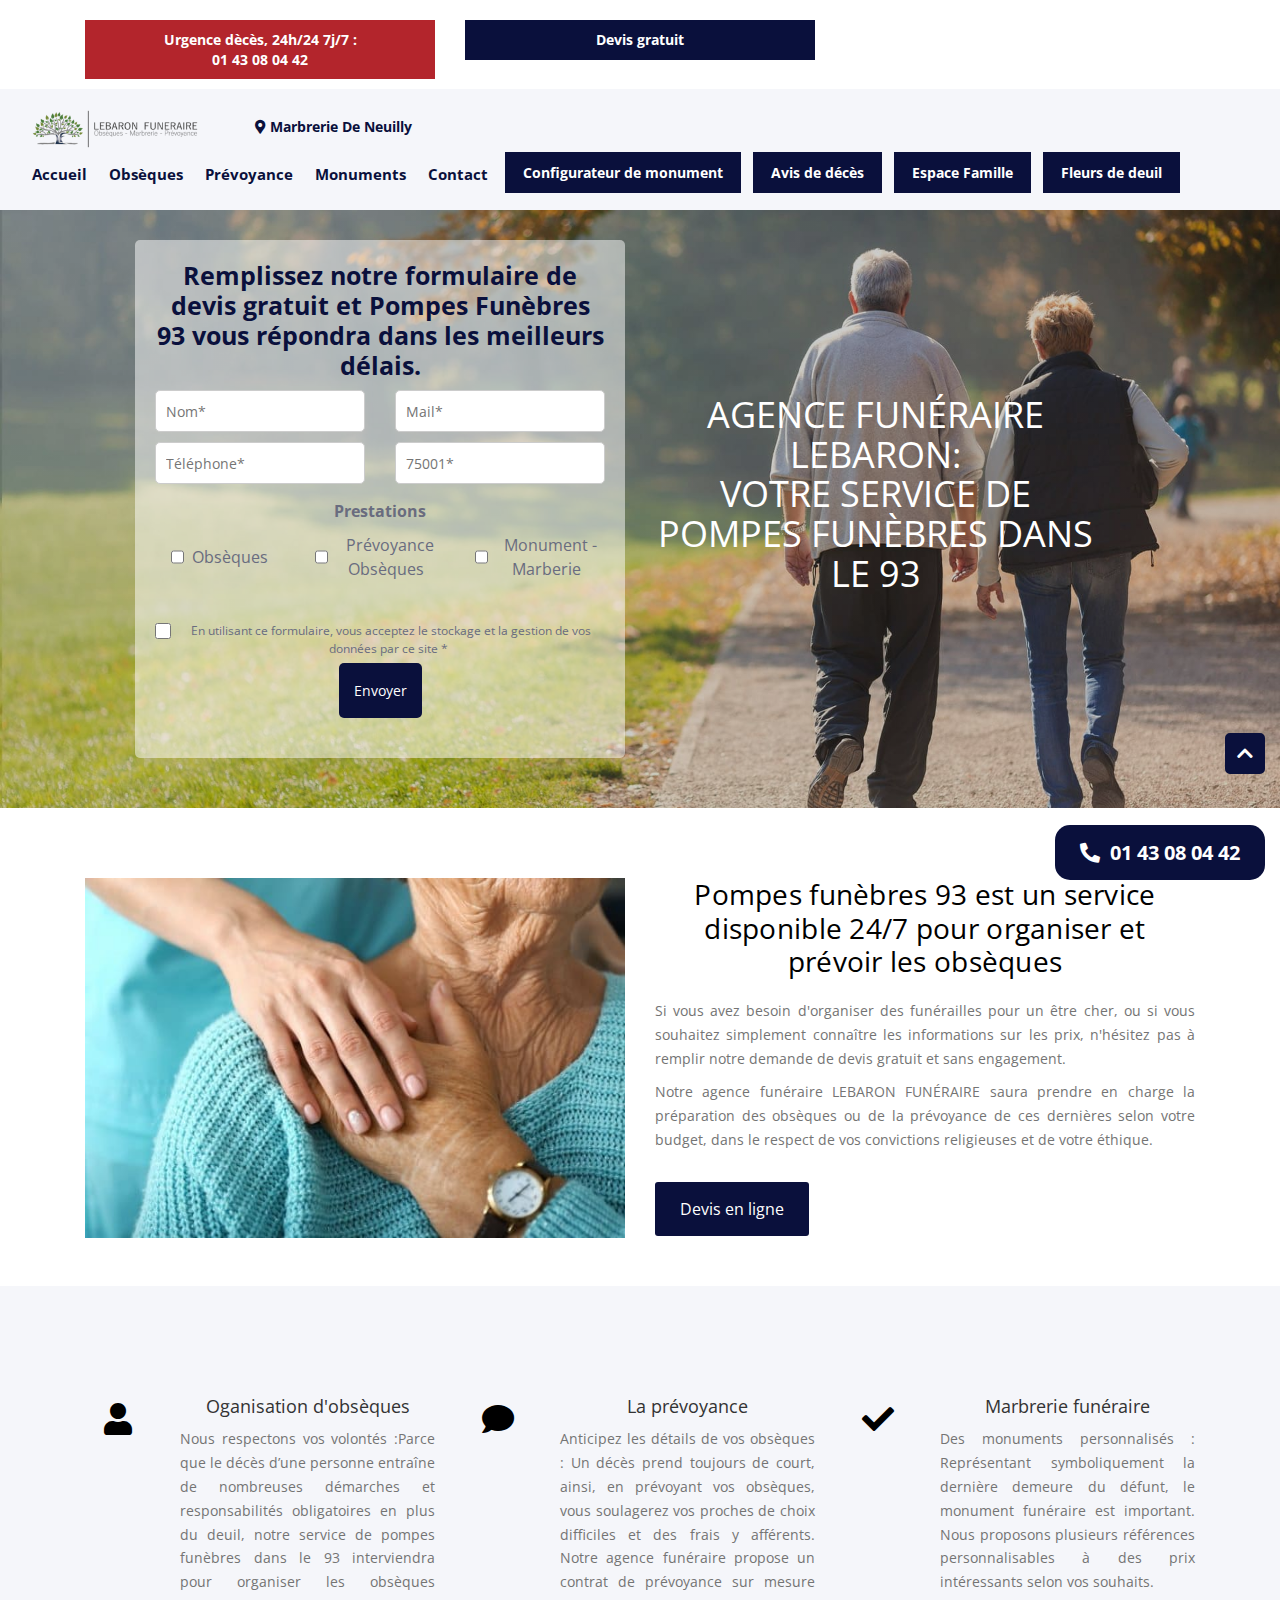
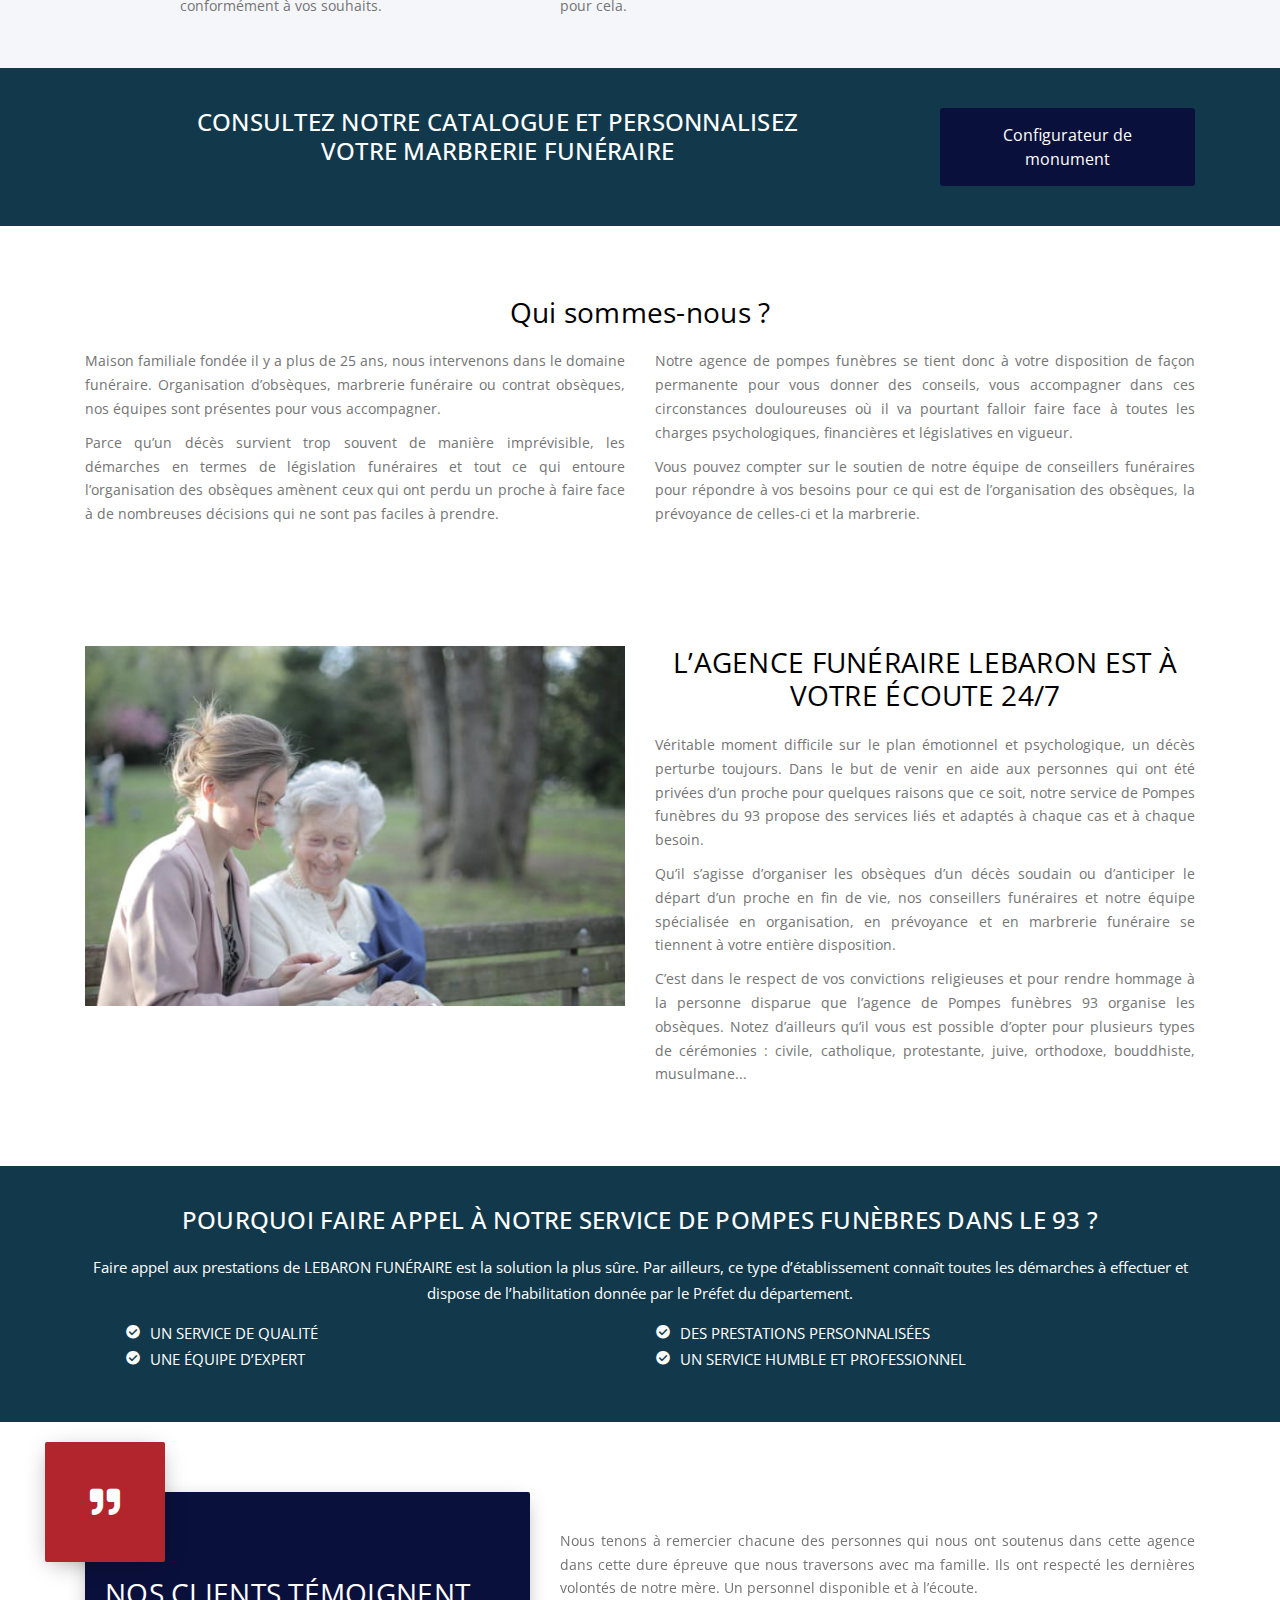
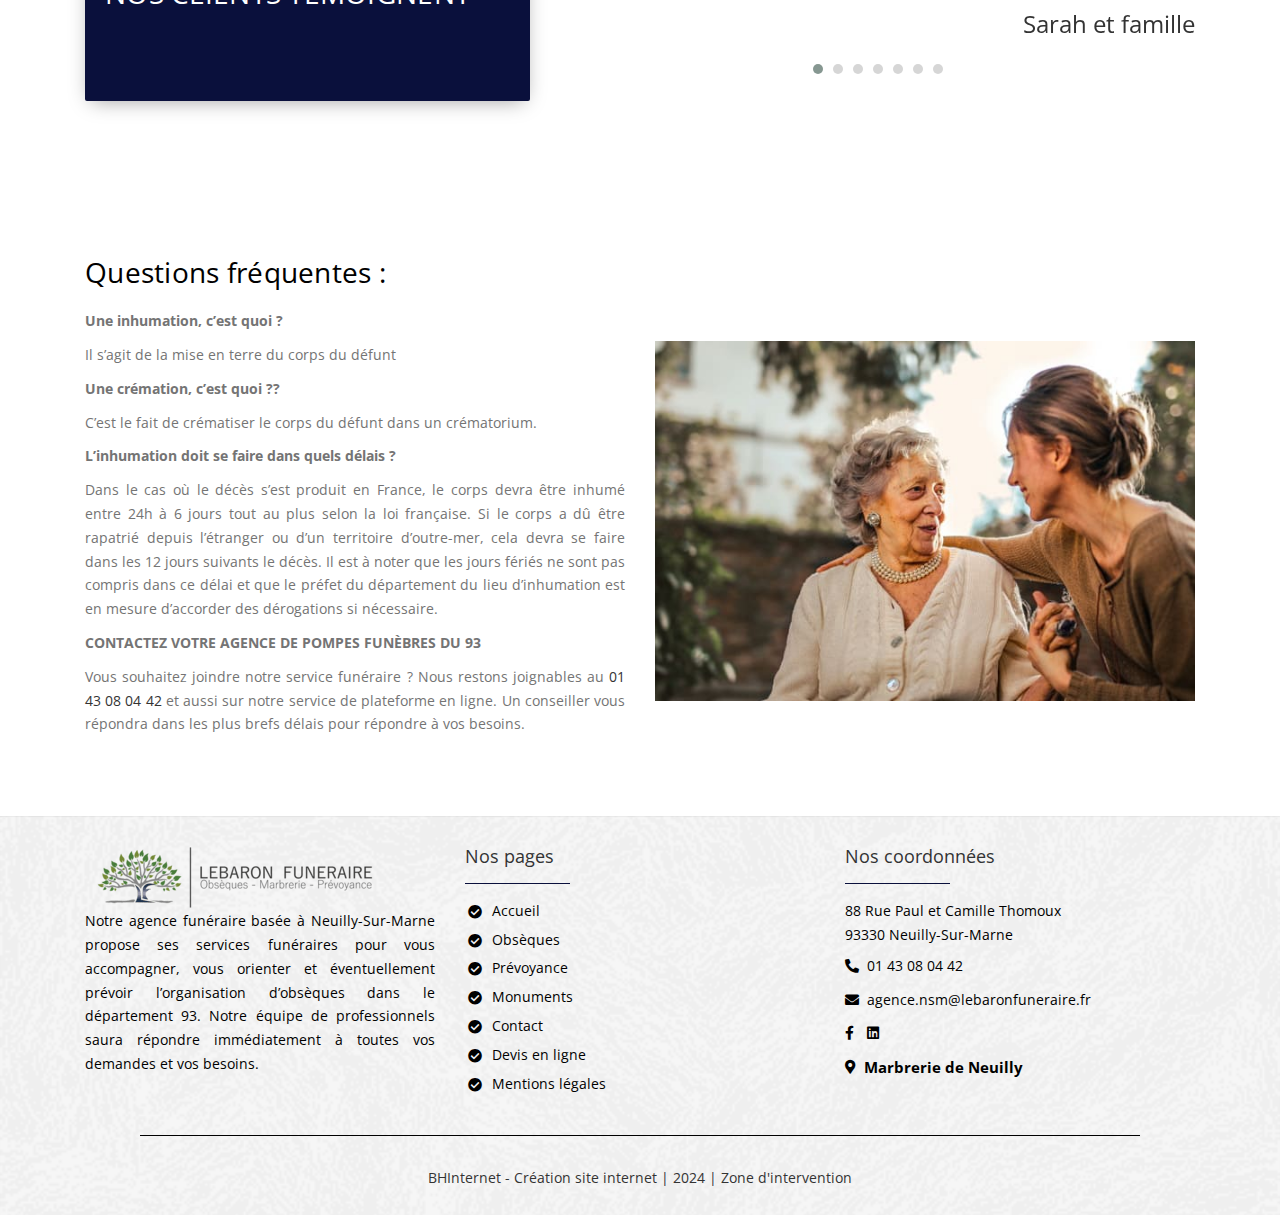
<file: index.html>
<!doctype html>
<html>
  <head>
  <meta http-equiv='Content-Type' content='text/html; charset=utf-8' />

  <meta charset="UTF-8">
  <meta http-equiv="X-UA-Compatible" content="IE=edge">
  <meta name="viewport" content="width=device-width, initial-scale=1.0">

  <link href="https://fonts.googleapis.com/css?family=Heebo:400,700|Lato:400,700&display=swap" rel="stylesheet">
  <link rel="stylesheet" href="https://cdnjs.cloudflare.com/ajax/libs/OwlCarousel2/2.3.4/assets/owl.carousel.min.css"
    integrity="sha512-tS3S5qG0BlhnQROyJXvNjeEM4UpMXHrQfTGmbQ1gKmelCxlSEBUaxhRBj/EFTzpbP4RVSrpEikbmdJobCvhE3g=="
    crossorigin="anonymous" />
  <link rel="stylesheet"
    href="https://cdnjs.cloudflare.com/ajax/libs/OwlCarousel2/2.3.4/assets/owl.theme.default.min.css"
    integrity="sha512-sMXtMNL1zRzolHYKEujM2AqCLUR9F2C4/05cdbxjjLSRvMQIciEPCQZo++nk7go3BtSuK9kfa/s+a4f4i5pLkw=="
    crossorigin="anonymous" />
  <link rel="stylesheet" href="./assets/css/style.css">
  <link rel="icon" href="./assets/img/favicon.png" type="image/x-icon" />
  <script src="https://ajax.googleapis.com/ajax/libs/jquery/3.5.1/jquery.min.js"></script>
  <script defer src="./assets/js/popper.min.js"></script>
  <script defer src="./assets/js/bootstrap.min.js"></script>
  <script src="https://cdnjs.cloudflare.com/ajax/libs/OwlCarousel2/2.3.4/owl.carousel.min.js"
    integrity="sha512-bPs7Ae6pVvhOSiIcyUClR7/q2OAsRiovw4vAkX+zJbw3ShAeeqezq50RIIcIURq7Oa20rW2n2q+fyXBNcU9lrw=="
    crossorigin="anonymous"></script>

  <title>Un service de pompes funèbres professionnel du 93 - 01 43 08 04 42</title>
<meta property="og:title" content="Un service de pompes funèbres professionnel du 93 - 01 43 08 04 42" />
<meta property="og:locale" content="fr_FR" />
<meta name="description" content="Notre équipe de pompes funèbres du 93 reste à votre disposition, L’agence funéraire LeBaron vous accompagne dans l’organisation et la prévoyance des obsèques." />
<meta property="og:description" content="Notre équipe de pompes funèbres du 93 reste à votre disposition, L’agence funéraire LeBaron vous accompagne dans l’organisation et la prévoyance des obsèques." />
<meta name="keywords" content="" />
<link rel="canonical" href="http://localhost:4000/" />
<meta property="og:url" content="http://localhost:4000/" />
<meta property="og:site_name" content="" />
<script type="application/ld+json">
{
"@context":"https://schema.org",
"@type":"WebSite",
"url":"http://localhost:4000/",
"description":"Notre équipe de pompes funèbres du 93 reste à votre disposition, L’agence funéraire LeBaron vous accompagne dans l’organisation et la prévoyance des obsèques.",
"name":"Un service de pompes funèbres professionnel du 93 - 01 43 08 04 42"
}
</script>

</head>
  <body>
    <section class="header">
  <div class="container">
    <div class="row">
      <div class="col-md-4">
        <div class="header_content">
          <a href="tel:0143080442" class="header_content-link bg-sec-link">
            Urgence dècès, 24h/24 7j/7 :<br>
            01 43 08 04 42
          </a>
        </div>
      </div>
      <div class="col-md-4">
        <div class="header_content">
          <a href="./devis.html" class="header_content-link">Devis gratuit</a>
        </div>
      </div>
      <div class="col-md-8 to-hide-1400"></div>
    </div>
  </div>
</section>
<section class="Navbar_home">
  <div class="container-fluid">
    <nav class="navbar Navbar_main navbar-expand-lg fixedNav">
      <div class="w-100">
        <div class="row flex-nowrap to-start-1920">
          <div class="col-sm-2">
            <div class="navbar_image">
              <a href="./index.html" title="Accueil"><img loading="lazy" src="./assets/img/logo.png"
                  class="navbar_image-img" alt="pompes-funebres-93.fr logo" /></a>
            </div>
          </div>
          <div class="col-sm-2">
            <p class="nav-link navbar_nav-li--icon m-l-10 mt-2">
              <i class="fas fa-map-marker-alt" aria-hidden="true"></i> 
              Marbrerie de Neuilly</p>
          </div>
          <div class="col-sm-8 to-show-1600">
            <div class="collapse navbar-collapse navbar_nav navbar_collapse" id="navbar">
              <ul class="navbar-nav navbar_nav-ul mx-auto w-100">
                <li class="nav-item navbar_nav-li mt-1">
                  <a class="nav-link navbar_nav-li--link d-flex align-items-center m-to-3"
                    href="./index.html">Accueil</a>
                </li>
                <li class="nav-item navbar_nav-li mt-1">
                  <a class="nav-link navbar_nav-li--link d-flex align-items-center m-to-3"
                    href="./obseque.html">Obsèques</a>
                </li>
                <li class="nav-item navbar_nav-li mt-1">
                  <a class="nav-link navbar_nav-li--link d-flex align-items-center m-to-3" href="./prevoyance.html">Prévoyance</a>
                </li>
                <li class="nav-item navbar_nav-li mt-1">
                  <a class="nav-link navbar_nav-li--link d-flex align-items-center m-to-3" href="./monuments.html">Monuments</a>
                </li>
                <li class="nav-item navbar_nav-li mt-1">
                  <a class="nav-link navbar_nav-li--link d-flex align-items-center m-to-3"
                    href="./contact.html">Contact</a>
                </li>
                <li class="nav-item navbar_nav-li to-show-990 mt-1">
                  <a class="nav-link navbar_nav-li--link d-flex align-items-center m-to-3"
                    href="./devis.html">Devis</a>
                </li>
                <li class="nav-item navbar_nav-li">
                 <a href="./configurateur-de-monuments.html" class="nav-link navbar_nav-li--btn d-flex align-items-center">Configurateur de monument</a>
                </li>
                <li class="nav-item navbar_nav-li">
                  <a href="https://avis-de-deces.pompes-funebres-93.fr/" target="_blank" class="nav-link navbar_nav-li--btn d-flex align-items-center">Avis de décès</a>
                </li>
                <li class="nav-item navbar_nav-li">
                  <a href="https://espace-famille.pompes-funebres-93.fr/signin" target="_blank" class="nav-link navbar_nav-li--btn d-flex align-items-center">Espace Famille</a>
                </li>
                <li class="nav-item navbar_nav-li">
                  <a href="https://boutique.pompes-funebres-93.fr/" target="_blank" class="nav-link navbar_nav-li--btn d-flex align-items-center">Fleurs de deuil</a>
                </li>
              </ul>
            </div>
          </div>
          <div class="col-sm-8">
            <button class="navbar-toggler ml-auto" type="button" data-toggle="collapse" data-target="#navbar"
            aria-controls="navbar" aria-expanded="false" aria-label="Toggle navigation">
            <i class="fa fa-bars toggle-button navbar_toggler-icon" aria-hidden="true"></i>
          </button>
          </div>
        </div>
        <div class="row align-items-center to-hide-1600">
          <div class="col-md-2 to-hide-1400"></div>
          <div class="col-md-10 to-flex-1400">
            <div class="collapse navbar-collapse navbar_nav navbar_collapse" id="navbar">
              <ul class="navbar-nav navbar_nav-ul mx-auto w-100">
                <li class="nav-item navbar_nav-li mt-1">
                  <a class="nav-link navbar_nav-li--link d-flex align-items-center m-to-3"
                    href="./index.html">Accueil</a>
                </li>
                <li class="nav-item navbar_nav-li mt-1">
                  <a class="nav-link navbar_nav-li--link d-flex align-items-center m-to-3"
                    href="./obseque.html">Obsèques</a>
                </li>
                <li class="nav-item navbar_nav-li mt-1">
                  <a class="nav-link navbar_nav-li--link d-flex align-items-center m-to-3" href="./prevoyance.html">Prévoyance</a>
                </li>
                <li class="nav-item navbar_nav-li mt-1">
                  <a class="nav-link navbar_nav-li--link d-flex align-items-center m-to-3" href="./monuments.html">Monuments</a>
                </li>
                <li class="nav-item navbar_nav-li mt-1">
                  <a class="nav-link navbar_nav-li--link d-flex align-items-center m-to-3"
                    href="./contact.html">Contact</a>
                </li>
                <li class="nav-item navbar_nav-li to-show-990 mt-1">
                  <a class="nav-link navbar_nav-li--link d-flex align-items-center m-to-3"
                    href="./devis.html">Devis</a>
                </li>
                <li class="nav-item navbar_nav-li">
                 <a href="./configurateur-de-monuments.html" class="nav-link navbar_nav-li--btn d-flex align-items-center">Configurateur de monument</a>
                </li>
                <li class="nav-item navbar_nav-li">
                  <a href="https://avis-de-deces.pompes-funebres-93.fr/" target="_blank" class="nav-link navbar_nav-li--btn d-flex align-items-center">Avis de décès</a>
                </li>
                <li class="nav-item navbar_nav-li">
                  <a href="https://espace-famille.pompes-funebres-93.fr/signin" target="_blank" class="nav-link navbar_nav-li--btn d-flex align-items-center">Espace Famille</a>
                </li>
                <li class="nav-item navbar_nav-li">
                  <a href="https://boutique.pompes-funebres-93.fr/" target="_blank" class="nav-link navbar_nav-li--btn d-flex align-items-center">Fleurs de deuil</a>
                </li>
              </ul>
            </div>
          </div>
        </div>
      </div>
    </nav>
  </div>
</section>

    
        <section class="slider">
  <div class="container to-100-per-990">
    <div class="slider_content">
      <div class="row align-items-center">
        <div class="col-md-6">
          <div class="slider_form">
            <h3 class="slider_form-title">Remplissez notre formulaire de devis gratuit et Pompes Funèbres 93 vous
              répondra dans les meilleurs délais.</h3>
            <form class="form slider_form-form" id="contactForm" method="post"
              action="https://jgviaboye9.execute-api.eu-west-3.amazonaws.com/prod/notify">
              <input type="hidden" name="lang" value="fr">
              <input type="hidden" name="redirectUrl" value="/message-envoye" />
              <input type="hidden" name="type" value="contact" />
              <input type="hidden" name="website" value="347" />
              <input type="hidden" name="lang" value="fr" />
              <input type="hidden" name="firstName" value="" />
              <input type="hidden" name="key" value="6Ld9awMqAAAAAKb8bxJFkTN7QJLmwe74Kugm_yCZ">
              <div class="row">
                <div class="col-12">
                  <div class="row">
                    <div class="col-md-6">
                      <div class="form-group">
                        <input type="text" class="slider_form-input" id="name" name="name" placeholder="Nom*" required>
                      </div>
                    </div>
                    <div class="col-md-6">
                      <div class="form-group">
                        <input type="email" class="slider_form-input" id="email" name="email"
                          placeholder="Mail*" required>
                      </div>
                    </div>
                    <div class="col-md-6">
                      <div class="form-group">
                        <input type="number" class="slider_form-input" id="phone" name="phone" placeholder="Téléphone*"
                          required>
                      </div>
                    </div>
                    <div class="col-md-6">
                      <div class="form-group">
                        <input type="text" class="slider_form-input" id="entreprise" name="entreprise"
                          placeholder="75001*" required>
                      </div>
                    </div>
                    <div class="col-sm-12">
                      <div class="form-group has-feedback ">
                        <label class="slider_form-label f-w-700">Prestations </label>
                        <div class="row align-items-center">
                          <div class="col-sm-4">
                            <div class="checkbox" style="margin-top: 0;">
                              <label class="slider_form-label"><input type="checkbox" name="checkbox1"> &nbsp; Obsèques</label>
                            </div>
                          </div>
                          <div class="col-sm-4">
                            <div class="checkbox" style="margin-top: 0;">
                              <label class="slider_form-label"><input type="checkbox" name="checkbox2"> &nbsp; Prévoyance Obsèques</label>
                            </div>
                          </div>
                          <div class="col-sm-4">
                            <div class="checkbox" style="margin-top: 0;">
                              <label class="slider_form-label"><input type="checkbox" name="checkbox3"> &nbsp; Monument - Marberie</label>
                            </div>
                          </div>
                        </div>
                      </div>
                    </div>
                  </div>
                  <div class="form-group d-flex justify-content-center">
                    <div class="g-recaptcha" data-sitekey="6Ld9awMqAAAAAOWE_dksFZAbRlpMIudYUHVD9fKa">
                    </div>
                    <br />
                    <input style="display: none" type="submit" value="Submit" class="wpcf7-wpcf7-submit" />
                  </div>
                  <div id="contact-form-response" class="color-white"></div>
                  <div class="checkbox d-flex">
                    <input class="check" name="condition" type="checkbox" style="width: 2rem; height: 2rem; vertical-align: middle;" />
                    <span class="slider_form-label" style="font-size: 1.2rem; margin-top: .1rem;">
                      &nbsp;&nbsp;En utilisant ce formulaire, vous acceptez le stockage et la
                      gestion
                      de vos données par ce site *</span>
                    <i class="fa fa-info-square" aria-hidden="true"></i>
                  </div>
                </div>
                <div class="d-flex justify-content-center mx-auto">
                  <button type="submit" class="slider_form-btn form-submit" value="Submit">Envoyer</button>
                </div>
              </div>
            </form>
          </div>
        </div>
        <div class="col-md-6">
          <div class="slider_content-inner">
            <h1 class="slider_content-title text-center">AGENCE FUNÉRAIRE LEBARON:<br>
              VOTRE SERVICE DE<br>
              POMPES FUNÈBRES DANS LE 93
            </h1>
          </div>
        </div>
      </div>
    </div>
  </div>
</section>
    

    <div class="">
        <section class="menu section-y pb-0">
  <div class="container to-100-per-990">
    <div class="row">
      <div class="col-md-6">
        <div class="menu_image">
          <img src="./assets/img/acc1.jpg" alt="" class="menu_image-img img-responsive">
        </div>
      </div>
      <div class="col-md-6">
        <div class="menu_content">
          <h2 class="menu_content-title">Pompes funèbres 93 est un service disponible 24/7 pour organiser et prévoir les
            obsèques</h2>
          <p class="menu_box-p">
            Si vous avez besoin d'organiser des funérailles pour un être cher, ou si vous souhaitez simplement connaître
            les informations sur les prix, n'hésitez pas à remplir notre demande de devis gratuit et sans engagement.
          </p>
          <p class="menu_box-p">
            Notre agence funéraire LEBARON FUNÉRAIRE saura prendre en charge la préparation des obsèques ou de la
            prévoyance de ces dernières selon votre budget, dans le respect de vos convictions religieuses et de votre
            éthique.
          </p>
          <div class="menu_content-link d-flex justify-content-start mx-auto mt-5">
            <a href="./devis.html" class="menu_content-link--a">Devis en ligne</a>
          </div>
        </div>
      </div>
    </div>
  </div>
</section>

<section class="service bg-light-grey">
  <div class="container to-100-per-768">
    <div class="section-y pb-0"></div>
    <div class="row row-30 justify-content-center">
      <div class="col-md-4 my-3">
        <div class="service-box">
          <div class="service-box-body text-center">
            <div class="row">
              <div class="col-lg-3">
                <div class="service-icon"><i class="fas fa-user"></i></div>
              </div>
              <div class="col-lg-9">
                <h4 class="testimonial_item-title">Oganisation d'obsèques</h4>
                <p class="menu_box-p text-justify">Nous respectons vos volontés :Parce que le décès d’une personne entraîne
                  de nombreuses démarches et responsabilités obligatoires en plus du deuil, notre service de pompes
                  funèbres dans le 93 interviendra pour organiser les obsèques conformément à vos souhaits.</p>
              </div>
            </div>
          </div>
        </div>
      </div>
      <div class="col-md-4 my-3">
        <div class="service-box">
          <div class="service-box-body text-center">
            <div class="row">
              <div class="col-lg-3">
                <div class="service-icon"><i class="fas fa-comment"></i></div>
              </div>
              <div class="col-lg-9">
                <h4 class="testimonial_item-title">La prévoyance</h4>
                <p class="menu_box-p text-justify">Anticipez les détails de vos obsèques : Un décès prend toujours de
                  court, ainsi, en prévoyant vos obsèques, vous soulagerez vos proches de choix difficiles et des frais
                  y afférents. Notre agence funéraire propose un contrat de prévoyance sur mesure pour cela.</p>
              </div>
            </div>
          </div>
        </div>
      </div>
      <div class="col-md-4 my-3">
        <div class="service-box">
          <div class="service-box-body text-center">
            <div class="row">
              <div class="col-lg-3">
                <div class="service-icon"><i class="fas fa-check"></i></div>
              </div>
              <div class="col-lg-9">
                <h4 class="testimonial_item-title">Marbrerie funéraire</h4>
                <p class="menu_box-p text-justify">Des monuments personnalisés : Représentant symboliquement la dernière
                  demeure du défunt, le monument funéraire est important. Nous proposons plusieurs références
                  personnalisables à des prix intéressants selon vos souhaits.</p>
              </div>
            </div>
          </div>
        </div>
      </div>
    </div>
  </div>
</section>




<section class="stripe">
  <div class="container to-100-per-768">
    <div class="stripe_content section-y">
      <div class="row align-items-center">
        <div class="col-md-9">
          <h3 class="stripe_content-title text-white">
            CONSULTEZ NOTRE CATALOGUE ET PERSONNALISEZ <br>
            VOTRE MARBRERIE FUNÉRAIRE
          </h3>
        </div>
        <div class="col-md-3">
          <div class="menu_content-link">
            <a href="https://configurateur.famille.gpggranit.com/famille/CA101101?utm_source=c-f&utm_medium=lebaron#/start/"
              target="_blank" class="menu_content-link--a">Configurateur de monument</a>
          </div>

        </div>
      </div>
    </div>
  </div>
</section>


<section class="menu section-y">
  <div class="container to-100-per-768">
    <h2 class="menu_content-title">Qui sommes-nous ?</h2>
    <div class="row">
      <div class="col-md-6">
        <div class="menu_content">
          <p class="menu_box-p">Maison familiale fondée il y a plus de 25 ans, nous intervenons dans le domaine
            funéraire. Organisation d’obsèques, marbrerie funéraire ou contrat obsèques, nos équipes sont présentes pour
            vous accompagner.</p>
          <p class="menu_box-p">Parce qu’un décès survient trop souvent de manière imprévisible, les démarches en termes
            de législation funéraires et tout ce qui entoure l’organisation des obsèques amènent ceux qui ont perdu un
            proche à faire face à de nombreuses décisions qui ne sont pas faciles à prendre.</p>
        </div>
      </div>
      <div class="col-md-6">
        <div class="service_content">
          <p class="menu_box-p">Notre agence de pompes funèbres se tient donc à votre disposition de façon permanente
            pour vous donner des conseils, vous accompagner dans ces circonstances douloureuses où il va pourtant
            falloir faire face à toutes les charges psychologiques, financières et législatives en vigueur.</p>
          <p class="menu_box-p">Vous pouvez compter sur le soutien de notre équipe de conseillers funéraires pour
            répondre à vos besoins pour ce qui est de l’organisation des obsèques, la prévoyance de celles-ci et la
            marbrerie.</p>
        </div>
      </div>
    </div>
  </div>
</section>

<section class="menu section-y pt-0 pb-5">
  <div class="container to-100-per-768">
    <div class="row">
      <div class="col-md-6">
        <div class="menu_image">
          <img src="./assets/img/accueil1.jpg" alt="" class="menu_image-img img-responsive">
        </div>
      </div>
      <div class="col-md-6">
        <div class="menu_content">
          <h2 class="menu_content-title">L’AGENCE FUNÉRAIRE LEBARON EST À VOTRE ÉCOUTE 24/7</h2>
          <p class="menu_box-p">
            Véritable moment difficile sur le plan émotionnel et psychologique, un décès perturbe toujours. Dans le but
            de venir en aide aux personnes qui ont été privées d’un proche pour quelques raisons que ce soit, notre
            service de Pompes funèbres du 93 propose des services liés et adaptés à chaque cas et à chaque besoin.
          </p>
          <p class="menu_box-p">
            Qu’il s’agisse d’organiser les obsèques d’un décès soudain ou d’anticiper le départ d’un proche en fin de
            vie, nos conseillers funéraires et notre équipe spécialisée en organisation, en prévoyance et en marbrerie
            funéraire se tiennent à votre entière disposition.
          </p>
          <p class="menu_box-p">
            C’est dans le respect de vos convictions religieuses et pour rendre hommage à la personne disparue que
            l’agence de Pompes funèbres 93 organise les obsèques. Notez d’ailleurs qu’il vous est possible d’opter pour
            plusieurs types de cérémonies : civile, catholique, protestante, juive, orthodoxe, bouddhiste, musulmane...
          </p>
        </div>
      </div>
    </div>
  </div>
</section>



<section class="stripe">
  <div class="container to-100-per-768">
    <div class="stripe_content section-y">
      <div class="row align-items-center">
        <div class="col-md-12">
          <h3 class="stripe_content-title text-white">
            POURQUOI FAIRE APPEL À NOTRE SERVICE DE POMPES FUNÈBRES DANS LE 93 ?
          </h3>
          <p class="menu_content-p text-white text-center">Faire appel aux prestations de LEBARON FUNÉRAIRE est la
            solution la plus sûre. Par ailleurs, ce type d’établissement connaît toutes les démarches à effectuer et
            dispose de l’habilitation donnée par le Préfet du département.</p>

          <ul class="menu_content-ul">
            <div class="row justify-content-center w-100 mx-auto">
              <div class="col-md-6">
                <li class="menu_content-li text-white before-white">UN SERVICE DE QUALITÉ</li>
              </div>
              <div class="col-md-6">
                <li class="menu_content-li text-white before-white">DES PRESTATIONS PERSONNALISÉES</li>
              </div>
              <div class="col-md-6">
                <li class="menu_content-li text-white before-white">UNE ÉQUIPE D’EXPERT</li>
              </div>
              <div class="col-md-6">
                <li class="menu_content-li text-white before-white">UN SERVICE HUMBLE ET PROFESSIONNEL</li>
              </div>
            </div>
          </ul>
        </div>
      </div>
    </div>
  </div>
</section>



<section class="testimonial section-y bgGrey">
  <div class="container to-100-per-768">
    <div class="row flex-middle align-items-center">
      <div class="col-md-5">
        <div class="testimonial_intro">
          <h2 class="menu_content-title text-white text-left pt-4 text-center">NOS CLIENTS TÉMOIGNENT</h2>
          <div class="testimonial_icon"><i class="fa fa-quote-right"></i></div>
        </div>
      </div>
      <div class="col-md-7">
        <div class="testimonial_carousel">
          <div class="owl-stage-outer">
            <div class="owl-carousel owl" id="owl">
              <div class="" >
                <div class="testimonial_item">
                  <p class="menu_box-p">Nous tenons à remercier chacune des personnes qui nous ont soutenus dans cette
                    agence dans cette dure épreuve que nous traversons avec ma famille. Ils ont respecté les dernières
                    volontés de notre mère. Un personnel disponible et à l’écoute.</p>
                  <h3 class="testimonial_item-title text-to-right">Sarah et famille</h3>
                </div>
              </div>
              <div class="" >
                <div class="testimonial_item">
                  <p class="menu_box-p">Réactif et connaissant leur métier, le service de Pompes Funèbres LEBARON qui
                    s’est occupé de la crémation de notre père a été très professionnel et nous a aidé dans toutes les
                    démarches à faire avant, pendant et après les obsèques.</p>
                  <h3 class="testimonial_item-title text-to-right">John et Eric</h3>
                </div>
              </div>
              <div class="" >
                <div class="testimonial_item">
                  <p class="menu_box-p">Nous tenons à souligner la bienveillance et le professionnalisme dont a fait
                    part l’équipe de l’agence de Pompes Funèbres LEBARON. Et cela depuis notre arrivée à l’agence
                    jusqu’après les obsèques.</p>
                  <h3 class="testimonial_item-title text-to-right">Freddy et Claire</h3>
                </div>
              </div>
              <div class="owl-itemactive" >
                <div class="testimonial_item">
                  <p class="menu_box-p">Nous tenons à remercier chacune des personnes qui nous ont soutenus dans cette
                    agence dans cette dure épreuve que nous traversons avec ma famille. Ils ont respecté les dernières
                    volontés de notre mère. Un personnel disponible et à l’écoute.</p>
                  <h3 class="testimonial_item-title text-to-right">Sarah et famille</h3>
                </div>
              </div>
              <div class="" >
                <div class="testimonial_item">
                  <p class="menu_box-p">Réactif et connaissant leur métier, le service de Pompes Funèbres LEBARON qui
                    s’est occupé de la crémation de notre père a été très professionnel et nous a aidé dans toutes les
                    démarches à faire avant, pendant et après les obsèques.</p>
                  <h3 class="testimonial_item-title text-to-right">John et Eric</h3>
                </div>
              </div>
              <div class="" >
                <div class="testimonial_item">
                  <p class="menu_box-p">Nous tenons à souligner la bienveillance et le professionnalisme dont a fait
                    part l’équipe de l’agence de Pompes Funèbres LEBARON. Et cela depuis notre arrivée à l’agence
                    jusqu’après les obsèques.</p>
                  <h3 class="testimonial_item-title text-to-right">Freddy et Claire</h3>
                </div>
              </div>
              <div class="" >
                <div class="testimonial_item">
                  <p class="menu_box-p">Nous tenons à remercier chacune des personnes qui nous ont soutenus dans cette
                    agence dans cette dure épreuve que nous traversons avec ma famille. Ils ont respecté les dernières
                    volontés de notre mère. Un personnel disponible et à l’écoute.</p>
                  <h3 class="testimonial_item-title text-to-right">Sarah et famille</h3>
                </div>
              </div>
            </div>
          </div>
        </div>
      </div>
    </div>
  </div>
</section>





<section class="menu section-y pb-5">
  <div class="container to-100-per-768">
    <div class="row align-items-center">
      <div class="col-md-6">
        <div class="menu_content">
          <h2 class="menu_content-title text-left">Questions fréquentes :</h2>
          <p class="menu_box-p"><strong>Une inhumation, c’est quoi ?</strong></p>
          <p class="menu_box-p">
            Il s’agit de la mise en terre du corps du défunt
          </p>
          <p class="menu_box-p"><strong>Une crémation, c’est quoi ??</strong></p>
          <p class="menu_box-p">
            C’est le fait de crématiser le corps du défunt dans un crématorium.
          </p>
          <p class="menu_box-p"><strong>L’inhumation doit se faire dans quels délais ?</strong></p>
          <p class="menu_box-p">
            Dans le cas où le décès s’est produit en France, le corps devra être inhumé entre 24h à 6 jours tout au plus selon la loi française. Si le corps a dû être rapatrié depuis l’étranger ou d’un territoire d’outre-mer, cela devra se faire dans les 12 jours suivants le décès. Il est à noter que les jours fériés ne sont pas compris dans ce délai et que le préfet du département du lieu d’inhumation est en mesure d’accorder des dérogations si nécessaire.
          </p>

          <p class="menu_box-p"><strong>CONTACTEZ VOTRE AGENCE DE POMPES FUNÈBRES DU 93</strong></p>
          <p class="menu_box-p">
            Vous souhaitez joindre notre service funéraire ? Nous restons joignables au <a href="tel:01 43 08 04 42" class="link">01 43 08 04 42</a> et aussi sur notre service de plateforme en ligne. Un conseiller vous répondra dans les plus brefs délais pour répondre à vos besoins.
          </p>
        </div>
      </div>
      <div class="col-md-6">
        <div class="menu_image">
          <img src="./assets/img/accueil2.jpg" alt="" class="menu_image-img img-responsive">
        </div>
      </div>
    </div>
  </div>
</section>
    </div>
    <div class="fixphone">
      <a href="tel:01 43 08 04 42" title="01 43 08 04 42" class="button one phoneone"><i
          class="fas fa-phone-alt"></i> &nbsp;01 43 08 04 42</a>
    </div>

    <footer class="footer pt-5 pb-3">
  <div class="container to-100-per-768">
    <div class="row">
      <div class="col-md-4 col-sm-12 text-left">
        <a href="./index.html">
          <img src="./assets/img/logo.png" class="footer-logo img-responsive" alt="Vigneron Couverture Logo">
        </a>
        <p class="menu_box-p text-black text-justify">Notre agence funéraire basée à Neuilly-Sur-Marne propose ses services funéraires pour vous accompagner, vous orienter et éventuellement prévoir l’organisation d’obsèques dans le département 93. Notre équipe de professionnels saura répondre immédiatement à toutes vos demandes et vos besoins.</p>
      </div>
      <div class="col-md-4 col-sm-12 text-left nos-pages">
        <h3 class="testimonial_item-title text-left after-line">Nos pages</h3>
        <ul class="menu_content-ul2">
          <li class="my-2"><a class="menu_content-li--link3 active"
              href="https://www.couvreur-lagny-sur-marne.fr/">Accueil</a></li>
          <li class="my-2"><a class="menu_content-li--link3" href="./obseque.html">Obsèques</a></li>
          <li class="my-2"><a class="menu_content-li--link3" href="./prevoyance.html">Prévoyance</a></li>
          <li class="my-2"><a class="menu_content-li--link3" href="./monuments.html">Monuments</a></li>
          <li class="my-2"><a class="menu_content-li--link3" href="./contact.html">Contact</a></li>
          <li class="my-2"><a class="menu_content-li--link3" href="./devis.html">Devis en ligne</a></li>
          <li class="my-2"><a class="menu_content-li--link3" href="./mentions-legales.html">Mentions légales</a>
          </li>
        </ul>
      </div>
      <div class="col-md-4 col-sm-12 text-left">
        <h3 class="testimonial_item-title text-left after-line">Nos coordonnées</h3>
        <div class="footer-contact-wrapper my-2">
          <p class="menu_content-li2 mb-1 to-14">88 Rue Paul et Camille Thomoux 
            <br>
            93330 Neuilly-Sur-Marne
          </p>
        </div>
        <div class="footer-contact-wrapper my-2">
          <i class="footer-icon fas fa-phone-alt"></i>
          <a class="menu_content-li--link2 to-14" href="tel:01 43 08 04 42">01 43 08 04 42</a>
        </div>
        <div class="footer-contact-wrapper my-2">
          <i class="footer-icon fas fa-envelope"></i>
          <a class="menu_content-li--link2 to-14" href="mailto:agence.nsm@lebaronfuneraire.fr">agence.nsm@lebaronfuneraire.fr</a>
        </div>
        <div class="footer-contact-wrapper my-2">
          <a class="menu_content-li--link2 to-14" href="https://www.facebook.com/profile.php?id=100065175725981&paipv=0&eav=AfZUN_cB_PDiyzbB0IeOBd3neJoLuu-52QwdIXHwbKOARZBUNP_BHt75Jb-ecw0KpM0" target="_blank"><i class="fab fa-facebook-f"></i></a>
          &emsp;&nbsp;
          <a class="menu_content-li--link2 to-14" href="https://www.linkedin.com/404/" target="_blank"><i class="fab fa-linkedin"></i></a>
        </div>
        <div class="footer-contact-wrapper my-2">
          <i class="footer-icon fas fa-map-marker-alt" aria-hidden="true"></i>
          <span class="menu_content-li2">
            <strong>Marbrerie de Neuilly</strong></span>
        </div>
      </div>
    </div>
  </div>
  <div class="container-fluid mt-5">
    <hr class="color-black len-chk">
    <p class="text-center menu_content-li--link2 mt-5 text-black to-14"><a class="footer-credits link2"
      href="https://www.bhinternet.fr/" target="_blank">BHInternet - Création site internet | 2024 | <a href="./zone.html" class="link2">Zone d'intervention</a></a></p>
  </div>
</footer>



<script src="./assets/js/index.js"></script>
<script src="./assets/js/formSubmit.js"></script>
<script src="https://www.google.com/recaptcha/api.js" async defer></script>
    <a href="#" id="fixphone" title="Up"><i class="fa fa-chevron-up"></i></a>
  </body>
</html>
</file>
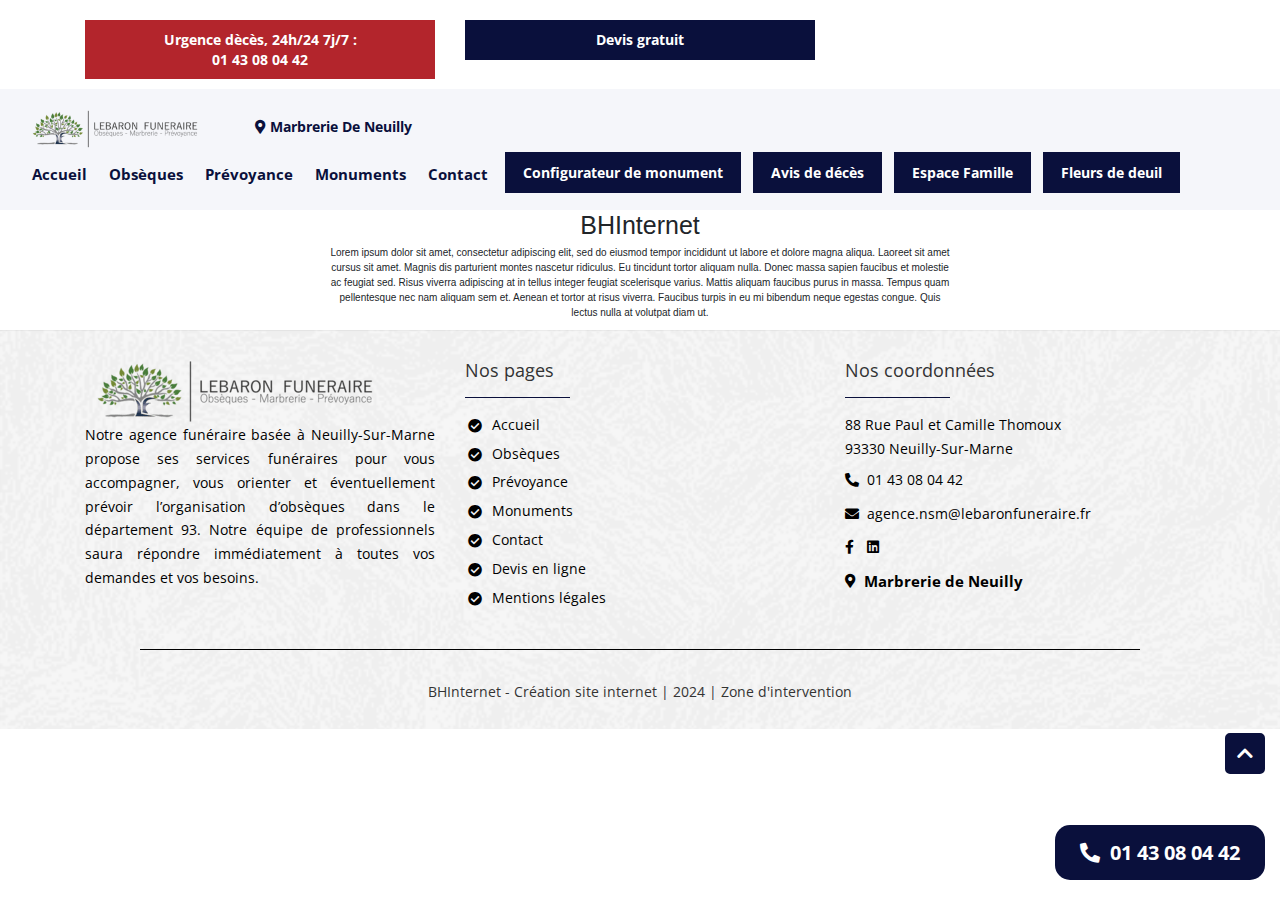
<file: bhinternet.html>
<!doctype html>
<html>
  <head>
  <meta http-equiv='Content-Type' content='text/html; charset=utf-8' />

  <meta charset="UTF-8">
  <meta http-equiv="X-UA-Compatible" content="IE=edge">
  <meta name="viewport" content="width=device-width, initial-scale=1.0">

  <link href="https://fonts.googleapis.com/css?family=Heebo:400,700|Lato:400,700&display=swap" rel="stylesheet">
  <link rel="stylesheet" href="https://cdnjs.cloudflare.com/ajax/libs/OwlCarousel2/2.3.4/assets/owl.carousel.min.css"
    integrity="sha512-tS3S5qG0BlhnQROyJXvNjeEM4UpMXHrQfTGmbQ1gKmelCxlSEBUaxhRBj/EFTzpbP4RVSrpEikbmdJobCvhE3g=="
    crossorigin="anonymous" />
  <link rel="stylesheet"
    href="https://cdnjs.cloudflare.com/ajax/libs/OwlCarousel2/2.3.4/assets/owl.theme.default.min.css"
    integrity="sha512-sMXtMNL1zRzolHYKEujM2AqCLUR9F2C4/05cdbxjjLSRvMQIciEPCQZo++nk7go3BtSuK9kfa/s+a4f4i5pLkw=="
    crossorigin="anonymous" />
  <link rel="stylesheet" href="./assets/css/style.css">
  <link rel="icon" href="./assets/img/favicon.png" type="image/x-icon" />
  <script src="https://ajax.googleapis.com/ajax/libs/jquery/3.5.1/jquery.min.js"></script>
  <script defer src="./assets/js/popper.min.js"></script>
  <script defer src="./assets/js/bootstrap.min.js"></script>
  <script src="https://cdnjs.cloudflare.com/ajax/libs/OwlCarousel2/2.3.4/owl.carousel.min.js"
    integrity="sha512-bPs7Ae6pVvhOSiIcyUClR7/q2OAsRiovw4vAkX+zJbw3ShAeeqezq50RIIcIURq7Oa20rW2n2q+fyXBNcU9lrw=="
    crossorigin="anonymous"></script>

  <title></title>
<meta property="og:title" content="" />
<meta property="og:locale" content="fr_FR" />
<meta name="description" content="" />
<meta property="og:description" content="" />
<meta name="keywords" content="" />
<link rel="canonical" href="http://localhost:4000/bhinternet" />
<meta property="og:url" content="http://localhost:4000/bhinternet" />
<meta property="og:site_name" content="" />
<script type="application/ld+json">
{
"@context":"https://schema.org",
"@type":"WebSite",
"url":"http://localhost:4000/bhinternet",
"description":"",
"name":""
}
</script>

</head>
  <body>
    <section class="header">
  <div class="container">
    <div class="row">
      <div class="col-md-4">
        <div class="header_content">
          <a href="tel:0143080442" class="header_content-link bg-sec-link">
            Urgence dècès, 24h/24 7j/7 :<br>
            01 43 08 04 42
          </a>
        </div>
      </div>
      <div class="col-md-4">
        <div class="header_content">
          <a href="./devis.html" class="header_content-link">Devis gratuit</a>
        </div>
      </div>
      <div class="col-md-8 to-hide-1400"></div>
    </div>
  </div>
</section>
<section class="Navbar_home">
  <div class="container-fluid">
    <nav class="navbar Navbar_main navbar-expand-lg fixedNav">
      <div class="w-100">
        <div class="row flex-nowrap to-start-1920">
          <div class="col-sm-2">
            <div class="navbar_image">
              <a href="./index.html" title="Accueil"><img loading="lazy" src="./assets/img/logo.png"
                  class="navbar_image-img" alt="pompes-funebres-93.fr logo" /></a>
            </div>
          </div>
          <div class="col-sm-2">
            <p class="nav-link navbar_nav-li--icon m-l-10 mt-2">
              <i class="fas fa-map-marker-alt" aria-hidden="true"></i> 
              Marbrerie de Neuilly</p>
          </div>
          <div class="col-sm-8 to-show-1600">
            <div class="collapse navbar-collapse navbar_nav navbar_collapse" id="navbar">
              <ul class="navbar-nav navbar_nav-ul mx-auto w-100">
                <li class="nav-item navbar_nav-li mt-1">
                  <a class="nav-link navbar_nav-li--link d-flex align-items-center m-to-3"
                    href="./index.html">Accueil</a>
                </li>
                <li class="nav-item navbar_nav-li mt-1">
                  <a class="nav-link navbar_nav-li--link d-flex align-items-center m-to-3"
                    href="./obseque.html">Obsèques</a>
                </li>
                <li class="nav-item navbar_nav-li mt-1">
                  <a class="nav-link navbar_nav-li--link d-flex align-items-center m-to-3" href="./prevoyance.html">Prévoyance</a>
                </li>
                <li class="nav-item navbar_nav-li mt-1">
                  <a class="nav-link navbar_nav-li--link d-flex align-items-center m-to-3" href="./monuments.html">Monuments</a>
                </li>
                <li class="nav-item navbar_nav-li mt-1">
                  <a class="nav-link navbar_nav-li--link d-flex align-items-center m-to-3"
                    href="./contact.html">Contact</a>
                </li>
                <li class="nav-item navbar_nav-li to-show-990 mt-1">
                  <a class="nav-link navbar_nav-li--link d-flex align-items-center m-to-3"
                    href="./devis.html">Devis</a>
                </li>
                <li class="nav-item navbar_nav-li">
                 <a href="./configurateur-de-monuments.html" class="nav-link navbar_nav-li--btn d-flex align-items-center">Configurateur de monument</a>
                </li>
                <li class="nav-item navbar_nav-li">
                  <a href="https://avis-de-deces.pompes-funebres-93.fr/" target="_blank" class="nav-link navbar_nav-li--btn d-flex align-items-center">Avis de décès</a>
                </li>
                <li class="nav-item navbar_nav-li">
                  <a href="https://espace-famille.pompes-funebres-93.fr/signin" target="_blank" class="nav-link navbar_nav-li--btn d-flex align-items-center">Espace Famille</a>
                </li>
                <li class="nav-item navbar_nav-li">
                  <a href="https://boutique.pompes-funebres-93.fr/" target="_blank" class="nav-link navbar_nav-li--btn d-flex align-items-center">Fleurs de deuil</a>
                </li>
              </ul>
            </div>
          </div>
          <div class="col-sm-8">
            <button class="navbar-toggler ml-auto" type="button" data-toggle="collapse" data-target="#navbar"
            aria-controls="navbar" aria-expanded="false" aria-label="Toggle navigation">
            <i class="fa fa-bars toggle-button navbar_toggler-icon" aria-hidden="true"></i>
          </button>
          </div>
        </div>
        <div class="row align-items-center to-hide-1600">
          <div class="col-md-2 to-hide-1400"></div>
          <div class="col-md-10 to-flex-1400">
            <div class="collapse navbar-collapse navbar_nav navbar_collapse" id="navbar">
              <ul class="navbar-nav navbar_nav-ul mx-auto w-100">
                <li class="nav-item navbar_nav-li mt-1">
                  <a class="nav-link navbar_nav-li--link d-flex align-items-center m-to-3"
                    href="./index.html">Accueil</a>
                </li>
                <li class="nav-item navbar_nav-li mt-1">
                  <a class="nav-link navbar_nav-li--link d-flex align-items-center m-to-3"
                    href="./obseque.html">Obsèques</a>
                </li>
                <li class="nav-item navbar_nav-li mt-1">
                  <a class="nav-link navbar_nav-li--link d-flex align-items-center m-to-3" href="./prevoyance.html">Prévoyance</a>
                </li>
                <li class="nav-item navbar_nav-li mt-1">
                  <a class="nav-link navbar_nav-li--link d-flex align-items-center m-to-3" href="./monuments.html">Monuments</a>
                </li>
                <li class="nav-item navbar_nav-li mt-1">
                  <a class="nav-link navbar_nav-li--link d-flex align-items-center m-to-3"
                    href="./contact.html">Contact</a>
                </li>
                <li class="nav-item navbar_nav-li to-show-990 mt-1">
                  <a class="nav-link navbar_nav-li--link d-flex align-items-center m-to-3"
                    href="./devis.html">Devis</a>
                </li>
                <li class="nav-item navbar_nav-li">
                 <a href="./configurateur-de-monuments.html" class="nav-link navbar_nav-li--btn d-flex align-items-center">Configurateur de monument</a>
                </li>
                <li class="nav-item navbar_nav-li">
                  <a href="https://avis-de-deces.pompes-funebres-93.fr/" target="_blank" class="nav-link navbar_nav-li--btn d-flex align-items-center">Avis de décès</a>
                </li>
                <li class="nav-item navbar_nav-li">
                  <a href="https://espace-famille.pompes-funebres-93.fr/signin" target="_blank" class="nav-link navbar_nav-li--btn d-flex align-items-center">Espace Famille</a>
                </li>
                <li class="nav-item navbar_nav-li">
                  <a href="https://boutique.pompes-funebres-93.fr/" target="_blank" class="nav-link navbar_nav-li--btn d-flex align-items-center">Fleurs de deuil</a>
                </li>
              </ul>
            </div>
          </div>
        </div>
      </div>
    </nav>
  </div>
</section>

    

    <div class="">
        <div class="row justify-content-center text-center">
    <div class="col-6">

    <h1>BHInternet</h1>

    <p>
        Lorem ipsum dolor sit amet, consectetur adipiscing elit, sed do eiusmod tempor incididunt ut labore et dolore
        magna aliqua. Laoreet sit amet cursus sit amet. Magnis dis parturient montes nascetur ridiculus. Eu tincidunt
        tortor aliquam nulla. Donec massa sapien faucibus et molestie ac feugiat sed. Risus viverra adipiscing at in
        tellus integer feugiat scelerisque varius. Mattis aliquam faucibus purus in massa. Tempus quam pellentesque nec
        nam aliquam sem et. Aenean et tortor at risus viverra. Faucibus turpis in eu mi bibendum neque egestas congue.
        Quis lectus nulla at volutpat diam ut.
    </p>
    </div>
</div>

    </div>
    <div class="fixphone">
      <a href="tel:01 43 08 04 42" title="01 43 08 04 42" class="button one phoneone"><i
          class="fas fa-phone-alt"></i> &nbsp;01 43 08 04 42</a>
    </div>

    <footer class="footer pt-5 pb-3">
  <div class="container to-100-per-768">
    <div class="row">
      <div class="col-md-4 col-sm-12 text-left">
        <a href="./index.html">
          <img src="./assets/img/logo.png" class="footer-logo img-responsive" alt="Vigneron Couverture Logo">
        </a>
        <p class="menu_box-p text-black text-justify">Notre agence funéraire basée à Neuilly-Sur-Marne propose ses services funéraires pour vous accompagner, vous orienter et éventuellement prévoir l’organisation d’obsèques dans le département 93. Notre équipe de professionnels saura répondre immédiatement à toutes vos demandes et vos besoins.</p>
      </div>
      <div class="col-md-4 col-sm-12 text-left nos-pages">
        <h3 class="testimonial_item-title text-left after-line">Nos pages</h3>
        <ul class="menu_content-ul2">
          <li class="my-2"><a class="menu_content-li--link3 active"
              href="https://www.couvreur-lagny-sur-marne.fr/">Accueil</a></li>
          <li class="my-2"><a class="menu_content-li--link3" href="./obseque.html">Obsèques</a></li>
          <li class="my-2"><a class="menu_content-li--link3" href="./prevoyance.html">Prévoyance</a></li>
          <li class="my-2"><a class="menu_content-li--link3" href="./monuments.html">Monuments</a></li>
          <li class="my-2"><a class="menu_content-li--link3" href="./contact.html">Contact</a></li>
          <li class="my-2"><a class="menu_content-li--link3" href="./devis.html">Devis en ligne</a></li>
          <li class="my-2"><a class="menu_content-li--link3" href="./mentions-legales.html">Mentions légales</a>
          </li>
        </ul>
      </div>
      <div class="col-md-4 col-sm-12 text-left">
        <h3 class="testimonial_item-title text-left after-line">Nos coordonnées</h3>
        <div class="footer-contact-wrapper my-2">
          <p class="menu_content-li2 mb-1 to-14">88 Rue Paul et Camille Thomoux 
            <br>
            93330 Neuilly-Sur-Marne
          </p>
        </div>
        <div class="footer-contact-wrapper my-2">
          <i class="footer-icon fas fa-phone-alt"></i>
          <a class="menu_content-li--link2 to-14" href="tel:01 43 08 04 42">01 43 08 04 42</a>
        </div>
        <div class="footer-contact-wrapper my-2">
          <i class="footer-icon fas fa-envelope"></i>
          <a class="menu_content-li--link2 to-14" href="mailto:agence.nsm@lebaronfuneraire.fr">agence.nsm@lebaronfuneraire.fr</a>
        </div>
        <div class="footer-contact-wrapper my-2">
          <a class="menu_content-li--link2 to-14" href="https://www.facebook.com/profile.php?id=100065175725981&paipv=0&eav=AfZUN_cB_PDiyzbB0IeOBd3neJoLuu-52QwdIXHwbKOARZBUNP_BHt75Jb-ecw0KpM0" target="_blank"><i class="fab fa-facebook-f"></i></a>
          &emsp;&nbsp;
          <a class="menu_content-li--link2 to-14" href="https://www.linkedin.com/404/" target="_blank"><i class="fab fa-linkedin"></i></a>
        </div>
        <div class="footer-contact-wrapper my-2">
          <i class="footer-icon fas fa-map-marker-alt" aria-hidden="true"></i>
          <span class="menu_content-li2">
            <strong>Marbrerie de Neuilly</strong></span>
        </div>
      </div>
    </div>
  </div>
  <div class="container-fluid mt-5">
    <hr class="color-black len-chk">
    <p class="text-center menu_content-li--link2 mt-5 text-black to-14"><a class="footer-credits link2"
      href="https://www.bhinternet.fr/" target="_blank">BHInternet - Création site internet | 2024 | <a href="./zone.html" class="link2">Zone d'intervention</a></a></p>
  </div>
</footer>



<script src="./assets/js/index.js"></script>
<script src="./assets/js/formSubmit.js"></script>
<script src="https://www.google.com/recaptcha/api.js" async defer></script>
    <a href="#" id="fixphone" title="Up"><i class="fa fa-chevron-up"></i></a>
  </body>
</html>
</file>
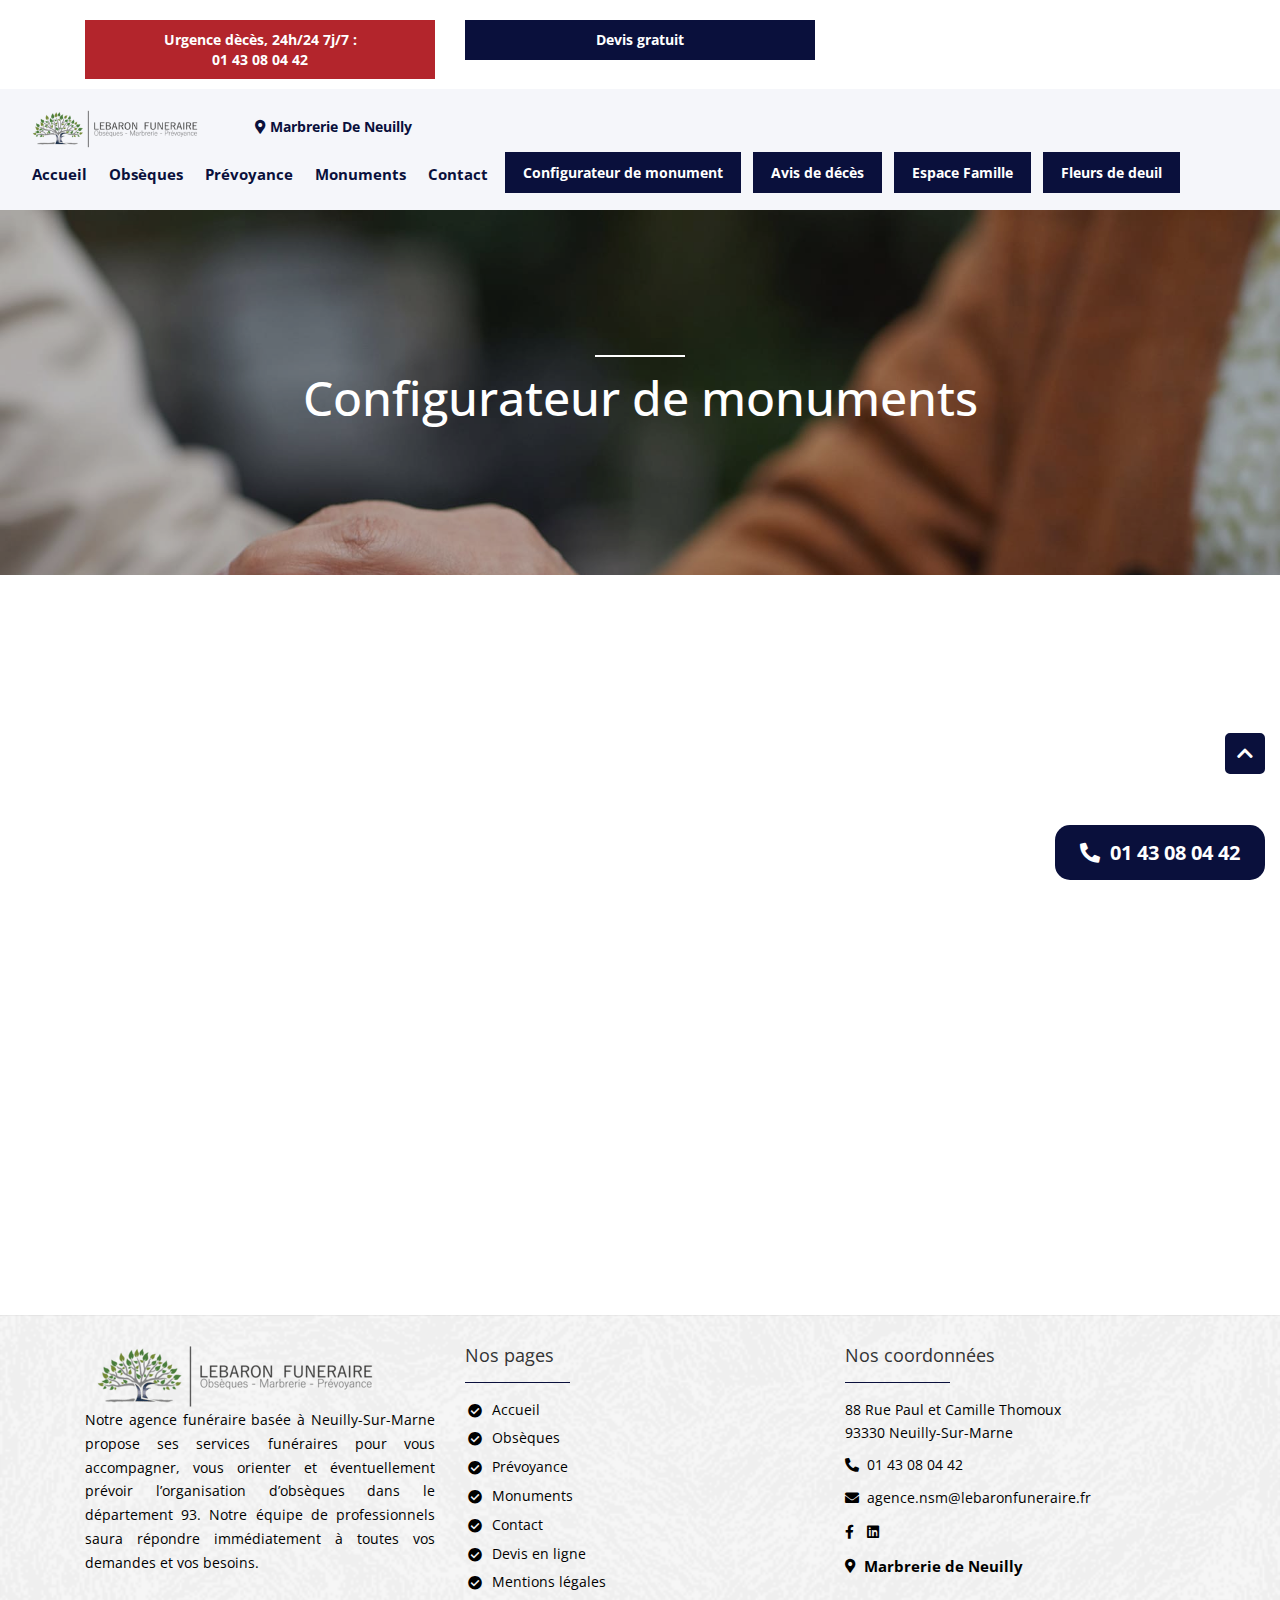
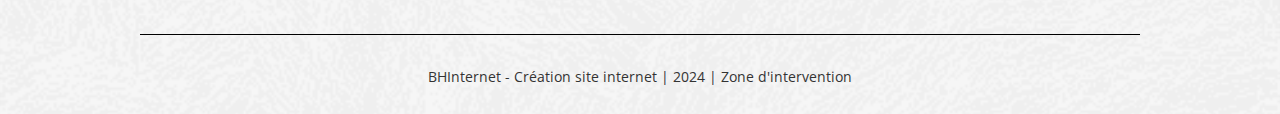
<file: configurateur-de-monuments.html>
<!doctype html>
<html>
  <head>
  <meta http-equiv='Content-Type' content='text/html; charset=utf-8' />

  <meta charset="UTF-8">
  <meta http-equiv="X-UA-Compatible" content="IE=edge">
  <meta name="viewport" content="width=device-width, initial-scale=1.0">

  <link href="https://fonts.googleapis.com/css?family=Heebo:400,700|Lato:400,700&display=swap" rel="stylesheet">
  <link rel="stylesheet" href="https://cdnjs.cloudflare.com/ajax/libs/OwlCarousel2/2.3.4/assets/owl.carousel.min.css"
    integrity="sha512-tS3S5qG0BlhnQROyJXvNjeEM4UpMXHrQfTGmbQ1gKmelCxlSEBUaxhRBj/EFTzpbP4RVSrpEikbmdJobCvhE3g=="
    crossorigin="anonymous" />
  <link rel="stylesheet"
    href="https://cdnjs.cloudflare.com/ajax/libs/OwlCarousel2/2.3.4/assets/owl.theme.default.min.css"
    integrity="sha512-sMXtMNL1zRzolHYKEujM2AqCLUR9F2C4/05cdbxjjLSRvMQIciEPCQZo++nk7go3BtSuK9kfa/s+a4f4i5pLkw=="
    crossorigin="anonymous" />
  <link rel="stylesheet" href="./assets/css/style.css">
  <link rel="icon" href="./assets/img/favicon.png" type="image/x-icon" />
  <script src="https://ajax.googleapis.com/ajax/libs/jquery/3.5.1/jquery.min.js"></script>
  <script defer src="./assets/js/popper.min.js"></script>
  <script defer src="./assets/js/bootstrap.min.js"></script>
  <script src="https://cdnjs.cloudflare.com/ajax/libs/OwlCarousel2/2.3.4/owl.carousel.min.js"
    integrity="sha512-bPs7Ae6pVvhOSiIcyUClR7/q2OAsRiovw4vAkX+zJbw3ShAeeqezq50RIIcIURq7Oa20rW2n2q+fyXBNcU9lrw=="
    crossorigin="anonymous"></script>

  <title>Configurateur de monuments - LE BARON FUNERAIRE - 01 43 08 04 42</title>
<meta property="og:title" content="Configurateur de monuments - LE BARON FUNERAIRE - 01 43 08 04 42" />
<meta property="og:locale" content="fr_FR" />
<meta name="description" content="Nous mettons à votre disposition un configurateur de monument qui vous permet de le personnaliser directement en ligne" />
<meta property="og:description" content="Nous mettons à votre disposition un configurateur de monument qui vous permet de le personnaliser directement en ligne" />
<meta name="keywords" content="" />
<link rel="canonical" href="http://localhost:4000/configurateur-de-monuments" />
<meta property="og:url" content="http://localhost:4000/configurateur-de-monuments" />
<meta property="og:site_name" content="" />
<script type="application/ld+json">
{
"@context":"https://schema.org",
"@type":"WebSite",
"url":"http://localhost:4000/configurateur-de-monuments",
"description":"Nous mettons à votre disposition un configurateur de monument qui vous permet de le personnaliser directement en ligne",
"name":"Configurateur de monuments - LE BARON FUNERAIRE - 01 43 08 04 42"
}
</script>

</head>
  <body>
    <section class="header">
  <div class="container">
    <div class="row">
      <div class="col-md-4">
        <div class="header_content">
          <a href="tel:0143080442" class="header_content-link bg-sec-link">
            Urgence dècès, 24h/24 7j/7 :<br>
            01 43 08 04 42
          </a>
        </div>
      </div>
      <div class="col-md-4">
        <div class="header_content">
          <a href="./devis.html" class="header_content-link">Devis gratuit</a>
        </div>
      </div>
      <div class="col-md-8 to-hide-1400"></div>
    </div>
  </div>
</section>
<section class="Navbar_home">
  <div class="container-fluid">
    <nav class="navbar Navbar_main navbar-expand-lg fixedNav">
      <div class="w-100">
        <div class="row flex-nowrap to-start-1920">
          <div class="col-sm-2">
            <div class="navbar_image">
              <a href="./index.html" title="Accueil"><img loading="lazy" src="./assets/img/logo.png"
                  class="navbar_image-img" alt="pompes-funebres-93.fr logo" /></a>
            </div>
          </div>
          <div class="col-sm-2">
            <p class="nav-link navbar_nav-li--icon m-l-10 mt-2">
              <i class="fas fa-map-marker-alt" aria-hidden="true"></i> 
              Marbrerie de Neuilly</p>
          </div>
          <div class="col-sm-8 to-show-1600">
            <div class="collapse navbar-collapse navbar_nav navbar_collapse" id="navbar">
              <ul class="navbar-nav navbar_nav-ul mx-auto w-100">
                <li class="nav-item navbar_nav-li mt-1">
                  <a class="nav-link navbar_nav-li--link d-flex align-items-center m-to-3"
                    href="./index.html">Accueil</a>
                </li>
                <li class="nav-item navbar_nav-li mt-1">
                  <a class="nav-link navbar_nav-li--link d-flex align-items-center m-to-3"
                    href="./obseque.html">Obsèques</a>
                </li>
                <li class="nav-item navbar_nav-li mt-1">
                  <a class="nav-link navbar_nav-li--link d-flex align-items-center m-to-3" href="./prevoyance.html">Prévoyance</a>
                </li>
                <li class="nav-item navbar_nav-li mt-1">
                  <a class="nav-link navbar_nav-li--link d-flex align-items-center m-to-3" href="./monuments.html">Monuments</a>
                </li>
                <li class="nav-item navbar_nav-li mt-1">
                  <a class="nav-link navbar_nav-li--link d-flex align-items-center m-to-3"
                    href="./contact.html">Contact</a>
                </li>
                <li class="nav-item navbar_nav-li to-show-990 mt-1">
                  <a class="nav-link navbar_nav-li--link d-flex align-items-center m-to-3"
                    href="./devis.html">Devis</a>
                </li>
                <li class="nav-item navbar_nav-li">
                 <a href="./configurateur-de-monuments.html" class="nav-link navbar_nav-li--btn d-flex align-items-center">Configurateur de monument</a>
                </li>
                <li class="nav-item navbar_nav-li">
                  <a href="https://avis-de-deces.pompes-funebres-93.fr/" target="_blank" class="nav-link navbar_nav-li--btn d-flex align-items-center">Avis de décès</a>
                </li>
                <li class="nav-item navbar_nav-li">
                  <a href="https://espace-famille.pompes-funebres-93.fr/signin" target="_blank" class="nav-link navbar_nav-li--btn d-flex align-items-center">Espace Famille</a>
                </li>
                <li class="nav-item navbar_nav-li">
                  <a href="https://boutique.pompes-funebres-93.fr/" target="_blank" class="nav-link navbar_nav-li--btn d-flex align-items-center">Fleurs de deuil</a>
                </li>
              </ul>
            </div>
          </div>
          <div class="col-sm-8">
            <button class="navbar-toggler ml-auto" type="button" data-toggle="collapse" data-target="#navbar"
            aria-controls="navbar" aria-expanded="false" aria-label="Toggle navigation">
            <i class="fa fa-bars toggle-button navbar_toggler-icon" aria-hidden="true"></i>
          </button>
          </div>
        </div>
        <div class="row align-items-center to-hide-1600">
          <div class="col-md-2 to-hide-1400"></div>
          <div class="col-md-10 to-flex-1400">
            <div class="collapse navbar-collapse navbar_nav navbar_collapse" id="navbar">
              <ul class="navbar-nav navbar_nav-ul mx-auto w-100">
                <li class="nav-item navbar_nav-li mt-1">
                  <a class="nav-link navbar_nav-li--link d-flex align-items-center m-to-3"
                    href="./index.html">Accueil</a>
                </li>
                <li class="nav-item navbar_nav-li mt-1">
                  <a class="nav-link navbar_nav-li--link d-flex align-items-center m-to-3"
                    href="./obseque.html">Obsèques</a>
                </li>
                <li class="nav-item navbar_nav-li mt-1">
                  <a class="nav-link navbar_nav-li--link d-flex align-items-center m-to-3" href="./prevoyance.html">Prévoyance</a>
                </li>
                <li class="nav-item navbar_nav-li mt-1">
                  <a class="nav-link navbar_nav-li--link d-flex align-items-center m-to-3" href="./monuments.html">Monuments</a>
                </li>
                <li class="nav-item navbar_nav-li mt-1">
                  <a class="nav-link navbar_nav-li--link d-flex align-items-center m-to-3"
                    href="./contact.html">Contact</a>
                </li>
                <li class="nav-item navbar_nav-li to-show-990 mt-1">
                  <a class="nav-link navbar_nav-li--link d-flex align-items-center m-to-3"
                    href="./devis.html">Devis</a>
                </li>
                <li class="nav-item navbar_nav-li">
                 <a href="./configurateur-de-monuments.html" class="nav-link navbar_nav-li--btn d-flex align-items-center">Configurateur de monument</a>
                </li>
                <li class="nav-item navbar_nav-li">
                  <a href="https://avis-de-deces.pompes-funebres-93.fr/" target="_blank" class="nav-link navbar_nav-li--btn d-flex align-items-center">Avis de décès</a>
                </li>
                <li class="nav-item navbar_nav-li">
                  <a href="https://espace-famille.pompes-funebres-93.fr/signin" target="_blank" class="nav-link navbar_nav-li--btn d-flex align-items-center">Espace Famille</a>
                </li>
                <li class="nav-item navbar_nav-li">
                  <a href="https://boutique.pompes-funebres-93.fr/" target="_blank" class="nav-link navbar_nav-li--btn d-flex align-items-center">Fleurs de deuil</a>
                </li>
              </ul>
            </div>
          </div>
        </div>
      </div>
    </nav>
  </div>
</section>

    

    <div class="">
        <section class="banner section-y">
  <div class="container">
    <div class="banner_content">
      <h1 class="banner_content-title">Configurateur de monuments</h1>
    </div>
  </div>
</section>
<section class="menu text-center section-y">
  <div class="container"><br>
    <br>
    <div style="position:relative;padding-top:50%;"><iframe
        src="https://config3d.extranet.gpggranit.com/famille/CA100259"
        style="border:0;position:absolute;top:0;left:0;width:100%;height:100%;"></iframe></div><br>
  </div>
</section>
    </div>
    <div class="fixphone">
      <a href="tel:01 43 08 04 42" title="01 43 08 04 42" class="button one phoneone"><i
          class="fas fa-phone-alt"></i> &nbsp;01 43 08 04 42</a>
    </div>

    <footer class="footer pt-5 pb-3">
  <div class="container to-100-per-768">
    <div class="row">
      <div class="col-md-4 col-sm-12 text-left">
        <a href="./index.html">
          <img src="./assets/img/logo.png" class="footer-logo img-responsive" alt="Vigneron Couverture Logo">
        </a>
        <p class="menu_box-p text-black text-justify">Notre agence funéraire basée à Neuilly-Sur-Marne propose ses services funéraires pour vous accompagner, vous orienter et éventuellement prévoir l’organisation d’obsèques dans le département 93. Notre équipe de professionnels saura répondre immédiatement à toutes vos demandes et vos besoins.</p>
      </div>
      <div class="col-md-4 col-sm-12 text-left nos-pages">
        <h3 class="testimonial_item-title text-left after-line">Nos pages</h3>
        <ul class="menu_content-ul2">
          <li class="my-2"><a class="menu_content-li--link3 active"
              href="https://www.couvreur-lagny-sur-marne.fr/">Accueil</a></li>
          <li class="my-2"><a class="menu_content-li--link3" href="./obseque.html">Obsèques</a></li>
          <li class="my-2"><a class="menu_content-li--link3" href="./prevoyance.html">Prévoyance</a></li>
          <li class="my-2"><a class="menu_content-li--link3" href="./monuments.html">Monuments</a></li>
          <li class="my-2"><a class="menu_content-li--link3" href="./contact.html">Contact</a></li>
          <li class="my-2"><a class="menu_content-li--link3" href="./devis.html">Devis en ligne</a></li>
          <li class="my-2"><a class="menu_content-li--link3" href="./mentions-legales.html">Mentions légales</a>
          </li>
        </ul>
      </div>
      <div class="col-md-4 col-sm-12 text-left">
        <h3 class="testimonial_item-title text-left after-line">Nos coordonnées</h3>
        <div class="footer-contact-wrapper my-2">
          <p class="menu_content-li2 mb-1 to-14">88 Rue Paul et Camille Thomoux 
            <br>
            93330 Neuilly-Sur-Marne
          </p>
        </div>
        <div class="footer-contact-wrapper my-2">
          <i class="footer-icon fas fa-phone-alt"></i>
          <a class="menu_content-li--link2 to-14" href="tel:01 43 08 04 42">01 43 08 04 42</a>
        </div>
        <div class="footer-contact-wrapper my-2">
          <i class="footer-icon fas fa-envelope"></i>
          <a class="menu_content-li--link2 to-14" href="mailto:agence.nsm@lebaronfuneraire.fr">agence.nsm@lebaronfuneraire.fr</a>
        </div>
        <div class="footer-contact-wrapper my-2">
          <a class="menu_content-li--link2 to-14" href="https://www.facebook.com/profile.php?id=100065175725981&paipv=0&eav=AfZUN_cB_PDiyzbB0IeOBd3neJoLuu-52QwdIXHwbKOARZBUNP_BHt75Jb-ecw0KpM0" target="_blank"><i class="fab fa-facebook-f"></i></a>
          &emsp;&nbsp;
          <a class="menu_content-li--link2 to-14" href="https://www.linkedin.com/404/" target="_blank"><i class="fab fa-linkedin"></i></a>
        </div>
        <div class="footer-contact-wrapper my-2">
          <i class="footer-icon fas fa-map-marker-alt" aria-hidden="true"></i>
          <span class="menu_content-li2">
            <strong>Marbrerie de Neuilly</strong></span>
        </div>
      </div>
    </div>
  </div>
  <div class="container-fluid mt-5">
    <hr class="color-black len-chk">
    <p class="text-center menu_content-li--link2 mt-5 text-black to-14"><a class="footer-credits link2"
      href="https://www.bhinternet.fr/" target="_blank">BHInternet - Création site internet | 2024 | <a href="./zone.html" class="link2">Zone d'intervention</a></a></p>
  </div>
</footer>



<script src="./assets/js/index.js"></script>
<script src="./assets/js/formSubmit.js"></script>
<script src="https://www.google.com/recaptcha/api.js" async defer></script>
    <a href="#" id="fixphone" title="Up"><i class="fa fa-chevron-up"></i></a>
  </body>
</html>
</file>
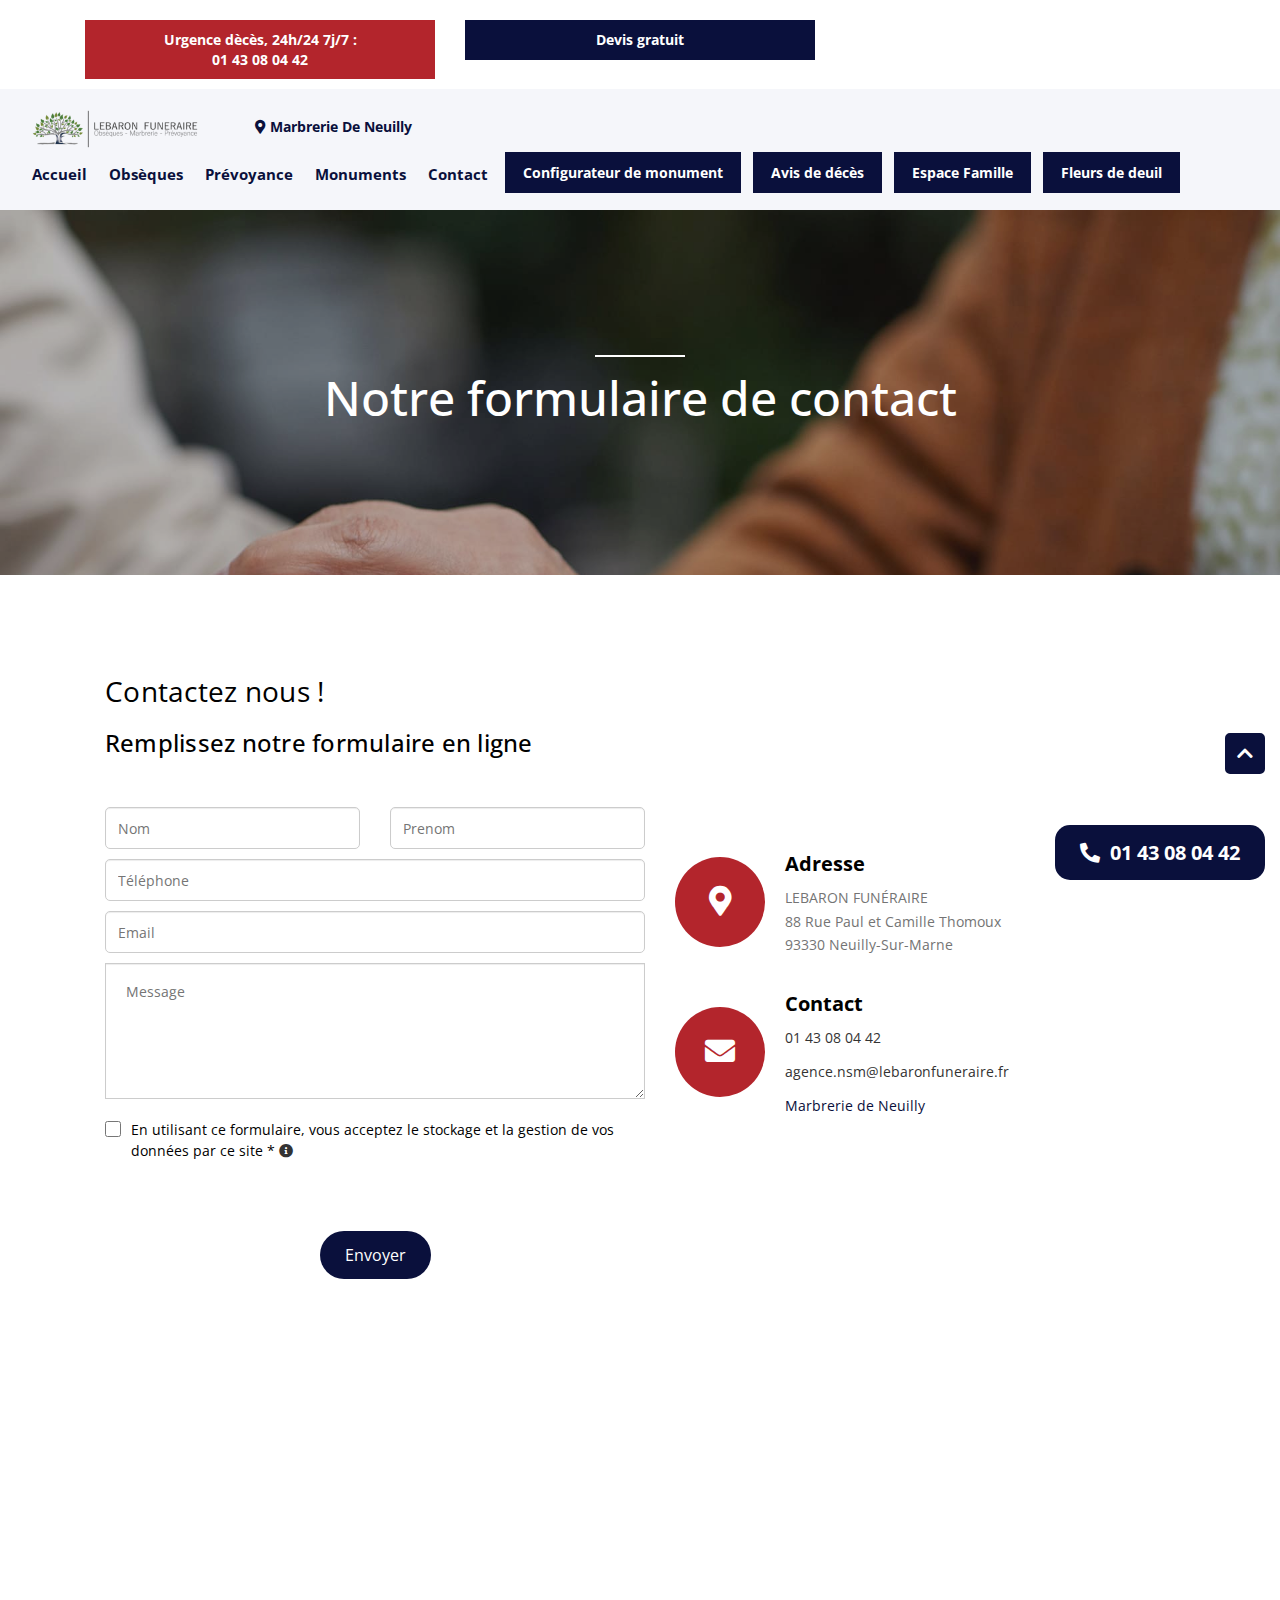
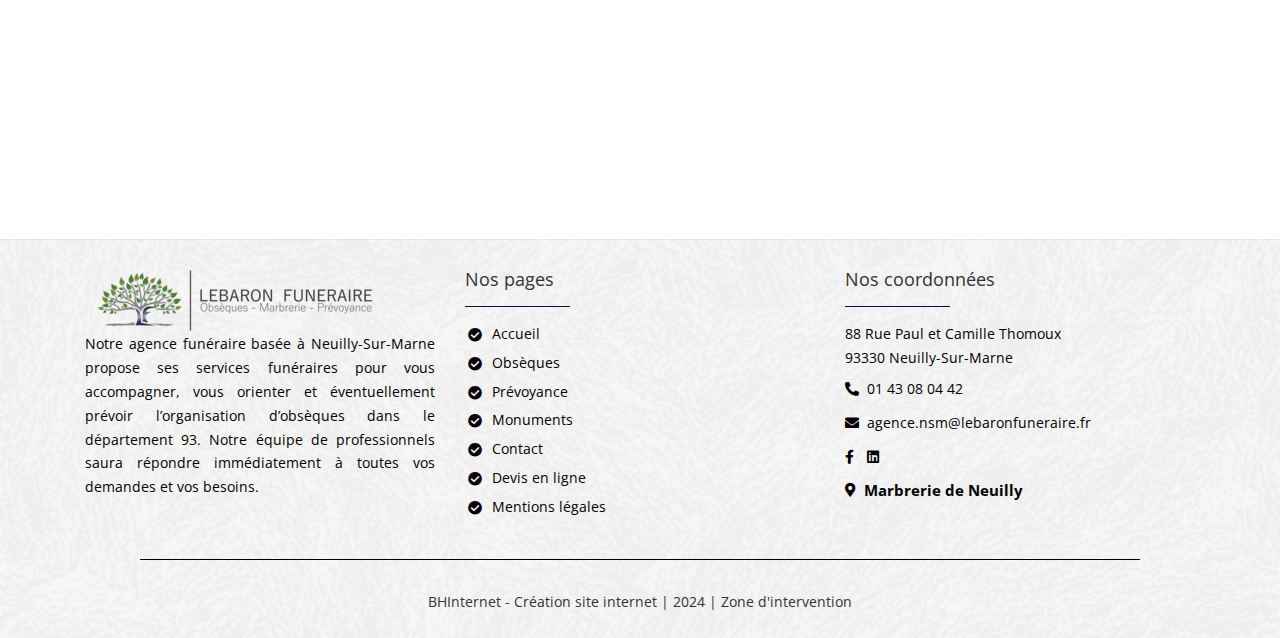
<file: contact.html>
<!doctype html>
<html>
  <head>
  <meta http-equiv='Content-Type' content='text/html; charset=utf-8' />

  <meta charset="UTF-8">
  <meta http-equiv="X-UA-Compatible" content="IE=edge">
  <meta name="viewport" content="width=device-width, initial-scale=1.0">

  <link href="https://fonts.googleapis.com/css?family=Heebo:400,700|Lato:400,700&display=swap" rel="stylesheet">
  <link rel="stylesheet" href="https://cdnjs.cloudflare.com/ajax/libs/OwlCarousel2/2.3.4/assets/owl.carousel.min.css"
    integrity="sha512-tS3S5qG0BlhnQROyJXvNjeEM4UpMXHrQfTGmbQ1gKmelCxlSEBUaxhRBj/EFTzpbP4RVSrpEikbmdJobCvhE3g=="
    crossorigin="anonymous" />
  <link rel="stylesheet"
    href="https://cdnjs.cloudflare.com/ajax/libs/OwlCarousel2/2.3.4/assets/owl.theme.default.min.css"
    integrity="sha512-sMXtMNL1zRzolHYKEujM2AqCLUR9F2C4/05cdbxjjLSRvMQIciEPCQZo++nk7go3BtSuK9kfa/s+a4f4i5pLkw=="
    crossorigin="anonymous" />
  <link rel="stylesheet" href="./assets/css/style.css">
  <link rel="icon" href="./assets/img/favicon.png" type="image/x-icon" />
  <script src="https://ajax.googleapis.com/ajax/libs/jquery/3.5.1/jquery.min.js"></script>
  <script defer src="./assets/js/popper.min.js"></script>
  <script defer src="./assets/js/bootstrap.min.js"></script>
  <script src="https://cdnjs.cloudflare.com/ajax/libs/OwlCarousel2/2.3.4/owl.carousel.min.js"
    integrity="sha512-bPs7Ae6pVvhOSiIcyUClR7/q2OAsRiovw4vAkX+zJbw3ShAeeqezq50RIIcIURq7Oa20rW2n2q+fyXBNcU9lrw=="
    crossorigin="anonymous"></script>

  <title>Contact - LE BARON FUNERAIRE - 01 43 08 04 42</title>
<meta property="og:title" content="Contact - LE BARON FUNERAIRE - 01 43 08 04 42" />
<meta property="og:locale" content="fr_FR" />
<meta name="description" content="N'hésitez pas à nous contactez via notre formulaire en ligne ou par téléphone au 01 43 08 04 42." />
<meta property="og:description" content="N'hésitez pas à nous contactez via notre formulaire en ligne ou par téléphone au 01 43 08 04 42." />
<meta name="keywords" content="" />
<link rel="canonical" href="http://localhost:4000/contact" />
<meta property="og:url" content="http://localhost:4000/contact" />
<meta property="og:site_name" content="" />
<script type="application/ld+json">
{
"@context":"https://schema.org",
"@type":"WebSite",
"url":"http://localhost:4000/contact",
"description":"N'hésitez pas à nous contactez via notre formulaire en ligne ou par téléphone au 01 43 08 04 42.",
"name":"Contact - LE BARON FUNERAIRE - 01 43 08 04 42"
}
</script>

</head>
  <body>
    <section class="header">
  <div class="container">
    <div class="row">
      <div class="col-md-4">
        <div class="header_content">
          <a href="tel:0143080442" class="header_content-link bg-sec-link">
            Urgence dècès, 24h/24 7j/7 :<br>
            01 43 08 04 42
          </a>
        </div>
      </div>
      <div class="col-md-4">
        <div class="header_content">
          <a href="./devis.html" class="header_content-link">Devis gratuit</a>
        </div>
      </div>
      <div class="col-md-8 to-hide-1400"></div>
    </div>
  </div>
</section>
<section class="Navbar_home">
  <div class="container-fluid">
    <nav class="navbar Navbar_main navbar-expand-lg fixedNav">
      <div class="w-100">
        <div class="row flex-nowrap to-start-1920">
          <div class="col-sm-2">
            <div class="navbar_image">
              <a href="./index.html" title="Accueil"><img loading="lazy" src="./assets/img/logo.png"
                  class="navbar_image-img" alt="pompes-funebres-93.fr logo" /></a>
            </div>
          </div>
          <div class="col-sm-2">
            <p class="nav-link navbar_nav-li--icon m-l-10 mt-2">
              <i class="fas fa-map-marker-alt" aria-hidden="true"></i> 
              Marbrerie de Neuilly</p>
          </div>
          <div class="col-sm-8 to-show-1600">
            <div class="collapse navbar-collapse navbar_nav navbar_collapse" id="navbar">
              <ul class="navbar-nav navbar_nav-ul mx-auto w-100">
                <li class="nav-item navbar_nav-li mt-1">
                  <a class="nav-link navbar_nav-li--link d-flex align-items-center m-to-3"
                    href="./index.html">Accueil</a>
                </li>
                <li class="nav-item navbar_nav-li mt-1">
                  <a class="nav-link navbar_nav-li--link d-flex align-items-center m-to-3"
                    href="./obseque.html">Obsèques</a>
                </li>
                <li class="nav-item navbar_nav-li mt-1">
                  <a class="nav-link navbar_nav-li--link d-flex align-items-center m-to-3" href="./prevoyance.html">Prévoyance</a>
                </li>
                <li class="nav-item navbar_nav-li mt-1">
                  <a class="nav-link navbar_nav-li--link d-flex align-items-center m-to-3" href="./monuments.html">Monuments</a>
                </li>
                <li class="nav-item navbar_nav-li mt-1">
                  <a class="nav-link navbar_nav-li--link d-flex align-items-center m-to-3"
                    href="./contact.html">Contact</a>
                </li>
                <li class="nav-item navbar_nav-li to-show-990 mt-1">
                  <a class="nav-link navbar_nav-li--link d-flex align-items-center m-to-3"
                    href="./devis.html">Devis</a>
                </li>
                <li class="nav-item navbar_nav-li">
                 <a href="./configurateur-de-monuments.html" class="nav-link navbar_nav-li--btn d-flex align-items-center">Configurateur de monument</a>
                </li>
                <li class="nav-item navbar_nav-li">
                  <a href="https://avis-de-deces.pompes-funebres-93.fr/" target="_blank" class="nav-link navbar_nav-li--btn d-flex align-items-center">Avis de décès</a>
                </li>
                <li class="nav-item navbar_nav-li">
                  <a href="https://espace-famille.pompes-funebres-93.fr/signin" target="_blank" class="nav-link navbar_nav-li--btn d-flex align-items-center">Espace Famille</a>
                </li>
                <li class="nav-item navbar_nav-li">
                  <a href="https://boutique.pompes-funebres-93.fr/" target="_blank" class="nav-link navbar_nav-li--btn d-flex align-items-center">Fleurs de deuil</a>
                </li>
              </ul>
            </div>
          </div>
          <div class="col-sm-8">
            <button class="navbar-toggler ml-auto" type="button" data-toggle="collapse" data-target="#navbar"
            aria-controls="navbar" aria-expanded="false" aria-label="Toggle navigation">
            <i class="fa fa-bars toggle-button navbar_toggler-icon" aria-hidden="true"></i>
          </button>
          </div>
        </div>
        <div class="row align-items-center to-hide-1600">
          <div class="col-md-2 to-hide-1400"></div>
          <div class="col-md-10 to-flex-1400">
            <div class="collapse navbar-collapse navbar_nav navbar_collapse" id="navbar">
              <ul class="navbar-nav navbar_nav-ul mx-auto w-100">
                <li class="nav-item navbar_nav-li mt-1">
                  <a class="nav-link navbar_nav-li--link d-flex align-items-center m-to-3"
                    href="./index.html">Accueil</a>
                </li>
                <li class="nav-item navbar_nav-li mt-1">
                  <a class="nav-link navbar_nav-li--link d-flex align-items-center m-to-3"
                    href="./obseque.html">Obsèques</a>
                </li>
                <li class="nav-item navbar_nav-li mt-1">
                  <a class="nav-link navbar_nav-li--link d-flex align-items-center m-to-3" href="./prevoyance.html">Prévoyance</a>
                </li>
                <li class="nav-item navbar_nav-li mt-1">
                  <a class="nav-link navbar_nav-li--link d-flex align-items-center m-to-3" href="./monuments.html">Monuments</a>
                </li>
                <li class="nav-item navbar_nav-li mt-1">
                  <a class="nav-link navbar_nav-li--link d-flex align-items-center m-to-3"
                    href="./contact.html">Contact</a>
                </li>
                <li class="nav-item navbar_nav-li to-show-990 mt-1">
                  <a class="nav-link navbar_nav-li--link d-flex align-items-center m-to-3"
                    href="./devis.html">Devis</a>
                </li>
                <li class="nav-item navbar_nav-li">
                 <a href="./configurateur-de-monuments.html" class="nav-link navbar_nav-li--btn d-flex align-items-center">Configurateur de monument</a>
                </li>
                <li class="nav-item navbar_nav-li">
                  <a href="https://avis-de-deces.pompes-funebres-93.fr/" target="_blank" class="nav-link navbar_nav-li--btn d-flex align-items-center">Avis de décès</a>
                </li>
                <li class="nav-item navbar_nav-li">
                  <a href="https://espace-famille.pompes-funebres-93.fr/signin" target="_blank" class="nav-link navbar_nav-li--btn d-flex align-items-center">Espace Famille</a>
                </li>
                <li class="nav-item navbar_nav-li">
                  <a href="https://boutique.pompes-funebres-93.fr/" target="_blank" class="nav-link navbar_nav-li--btn d-flex align-items-center">Fleurs de deuil</a>
                </li>
              </ul>
            </div>
          </div>
        </div>
      </div>
    </nav>
  </div>
</section>

    

    <div class="">
        <section class="banner section-y">
  <div class="container">
    <div class="banner_content">
      <h1 class="banner_content-title">Notre formulaire de contact</h1>
    </div>
  </div>
</section>


<section class="contact section-y">
  <div class="container to-100-per-768">
    <div class="row align-items-center">
      <div class="col-md-6">
        <div class="menu_content">
          <h2 class="menu_content-title text-left">Contactez nous !</h2>
          <h3 class="menu_content-header text-left">Remplissez notre formulaire en ligne</h3>
        </div>
        <div class="contact_content">
          <form class="form contact_content-form" id="contactForm" method="post"
            action="https://jgviaboye9.execute-api.eu-west-3.amazonaws.com/prod/notify">
            <input type="hidden" name="lang" value="fr" />
            <input type="hidden" name="redirectUrl" value="/message-envoye" />
            <input type="hidden" name="type" value="contact" />
            <input type="hidden" name="website" value="347" />
            <input type="hidden" name="lang" value="fr" />
            <input type="hidden" name="firstName" value="" />
            <input type="hidden" name="key" value="6Ld9awMqAAAAAKb8bxJFkTN7QJLmwe74Kugm_yCZ" />
            <div class="row">
              <div class="col-12">
                <div class="row">
                  <div class="col-md-6">
                    <div class="form-group">
                      <input type="text" class="contact_content-form--input" id="name" name="name" placeholder="Nom" />
                    </div>
                  </div>
                  <div class="col-md-6">
                    <div class="form-group">
                      <input type="text" class="contact_content-form--input" id="prenom" name="prenom"
                        placeholder="Prenom" />
                    </div>
                  </div>
                  <div class="col-md-12">
                    <div class="form-group">
                      <input type="text" class="contact_content-form--input" id="phone" name="phone"
                        placeholder="Téléphone" />
                    </div>
                  </div>
                  <div class="col-md-12">
                    <div class="form-group">
                      <input type="text" class="contact_content-form--input" id="email" name="email"
                        placeholder="Email" />
                    </div>
                  </div>
                </div>
                <div class="form-group">
                  <textarea class="contact_content-form--textarea" id="commentaire" rows="5"
                    placeholder="Message"></textarea>
                </div>
                <div class="checkbox d-flex mb-5">
                  <input name="condition" type="checkbox"
                    style="height:2rem; width:2rem; vertical-align: middle; margin-right: 1rem;" />
                  <span class="contact_content-form--label" style="font-size: 1.4rem; color: #000;">
                    En utilisant ce formulaire, vous acceptez le stockage et la gestion
                    de vos données par ce site * <a href="#" data-toggle="modal" class="link"
                      data-target="#modal-rgpd"><i class="fa fa-info-circle"></i></a></span>
                  <i class="fa fa-info-square" aria-hidden="true"></i>
                </div>
                <div id="contact-form-response"></div>
                <div class="form-group d-flex justify-content-center">
                  <div class="g-recaptcha" data-sitekey="6Ld9awMqAAAAAOWE_dksFZAbRlpMIudYUHVD9fKa">
                  </div>
                  <br />
                  <input style="display: none" type="submit" value="Submit" class="wpcf7-wpcf7-submit" />
                </div>
              </div>
            </div>
            <div class="d-flex justify-content-center">
              <button disabled type="submit" class="contact_content-form--btn form-submit"
                value="Submit">Envoyer</button>
            </div>
          </form>
        </div>
      </div>
      <div class="col-md-6">
        <div class="contact_info">
          <span class="contact_info-icon"><i class="fas fa-map-marker-alt" aria-hidden="true"></i></span>
          <div class="contact_info-content">
            <h3 class="contact_info-content--title">Adresse</h3>
            <p class="contact_info-content--p">
              LEBARON FUNÉRAIRE<br>
              88 Rue Paul et Camille Thomoux<br>
              93330 Neuilly-Sur-Marne
            </p>
          </div>
        </div>
        <div class="contact_info mt-3">
          <span class="contact_info-icon"><i class="fas fa-envelope" aria-hidden="true"></i></span>
          <div class="contact_info-content">
            <h3 class="contact_info-content--title">Contact</h3>
            <p class="contact_info-content--p"><a href="tel:01 43 08 04 42"
                class="contact_info-content--link">01 43 08 04 42</a></p>
            <p class="contact_info-content--p"><a href="tel:"
                class="contact_info-content--link"></a></p>
            <p class="contact_info-content--p"><a href="mailto:agence.nsm@lebaronfuneraire.fr"
                class="contact_info-content--link">agence.nsm@lebaronfuneraire.fr</a></p>
            <p class="contact_info-content--p text-grey-black">Marbrerie de Neuilly</p>
          </div>
        </div>
      </div>
    </div>
  </div>
</section>
<section class="one nopadbottom">
  <div class="container-fluid">
    <div class="row">
      <iframe
        src="https://www.google.com/maps/embed?pb=!1m18!1m12!1m3!1d2624.56971348578!2d2.6950789156746655!3d48.866414979288166!2m3!1f0!2f0!3f0!3m2!1i1024!2i768!4f13.1!3m3!1m2!1s0x47e61b3d03b6ae57%3A0xcc10245438e9820a!2s45%20Chemin%20de%20la%20T%C3%AAte%20Noire%2C%2077400%20Gouvernes%2C%20France!5e0!3m2!1sen!2smu!4v1618565123121!5m2!1sen!2smu"
        width="100%" height="450" style="border:0;" allowfullscreen="" loading="lazy"></iframe>
    </div>
  </div>
</section>

<div class="modal fade" id="modal-rgpd" tabindex="-1" role="dialog" aria-labelledby="modal-rgpd-label"
  aria-hidden="true">
  <div class="modal-dialog" role="document">
    <div class="modal-content">
      <div class="modal-body"> * En cochant cette case, j’accepte que mes données personnelles soient collectées et
        traitées par le service commercial de Agence Funéraire LEBARON 93. Leur traitement a pour finalité de traiter
        votre demande spécifique.<br> Les données collectées sont conservées pour la durée de nos relations commerciales
        + 1 an. Conformément à la loi « informatique et libertés », vous pouvez exercer votre droit d’accès aux données
        vous concernant et les faire rectifier auprès de notre référent à <a class="link" href="mailto:gence.nsm@lebaronfuneraire.fr">agence.nsm@lebaronfuneraire.fr</a>.<br> Vous disposez également d’un droit
        de rectification, à l’oubli, à la portabilité, de limitation ou d’opposition auprès de notre référent à <a
          href="mailto:agence.nsm@lebaronfuneraire.fr" class="link">agence.nsm@lebaronfuneraire.fr</a>.<br><br> En dernier recours,
        vous pouvez déposer une réclamation auprès de la CNIL. </div>
      <div class="modal-footer">
        <div class="form-group text-center"> <button type="button" class="btn btn-default btn-primary btn-modal"
            data-dismiss="modal">Fermer</button> </div>
      </div>
    </div>
  </div>
</div>
    </div>
    <div class="fixphone">
      <a href="tel:01 43 08 04 42" title="01 43 08 04 42" class="button one phoneone"><i
          class="fas fa-phone-alt"></i> &nbsp;01 43 08 04 42</a>
    </div>

    <footer class="footer pt-5 pb-3">
  <div class="container to-100-per-768">
    <div class="row">
      <div class="col-md-4 col-sm-12 text-left">
        <a href="./index.html">
          <img src="./assets/img/logo.png" class="footer-logo img-responsive" alt="Vigneron Couverture Logo">
        </a>
        <p class="menu_box-p text-black text-justify">Notre agence funéraire basée à Neuilly-Sur-Marne propose ses services funéraires pour vous accompagner, vous orienter et éventuellement prévoir l’organisation d’obsèques dans le département 93. Notre équipe de professionnels saura répondre immédiatement à toutes vos demandes et vos besoins.</p>
      </div>
      <div class="col-md-4 col-sm-12 text-left nos-pages">
        <h3 class="testimonial_item-title text-left after-line">Nos pages</h3>
        <ul class="menu_content-ul2">
          <li class="my-2"><a class="menu_content-li--link3 active"
              href="https://www.couvreur-lagny-sur-marne.fr/">Accueil</a></li>
          <li class="my-2"><a class="menu_content-li--link3" href="./obseque.html">Obsèques</a></li>
          <li class="my-2"><a class="menu_content-li--link3" href="./prevoyance.html">Prévoyance</a></li>
          <li class="my-2"><a class="menu_content-li--link3" href="./monuments.html">Monuments</a></li>
          <li class="my-2"><a class="menu_content-li--link3" href="./contact.html">Contact</a></li>
          <li class="my-2"><a class="menu_content-li--link3" href="./devis.html">Devis en ligne</a></li>
          <li class="my-2"><a class="menu_content-li--link3" href="./mentions-legales.html">Mentions légales</a>
          </li>
        </ul>
      </div>
      <div class="col-md-4 col-sm-12 text-left">
        <h3 class="testimonial_item-title text-left after-line">Nos coordonnées</h3>
        <div class="footer-contact-wrapper my-2">
          <p class="menu_content-li2 mb-1 to-14">88 Rue Paul et Camille Thomoux 
            <br>
            93330 Neuilly-Sur-Marne
          </p>
        </div>
        <div class="footer-contact-wrapper my-2">
          <i class="footer-icon fas fa-phone-alt"></i>
          <a class="menu_content-li--link2 to-14" href="tel:01 43 08 04 42">01 43 08 04 42</a>
        </div>
        <div class="footer-contact-wrapper my-2">
          <i class="footer-icon fas fa-envelope"></i>
          <a class="menu_content-li--link2 to-14" href="mailto:agence.nsm@lebaronfuneraire.fr">agence.nsm@lebaronfuneraire.fr</a>
        </div>
        <div class="footer-contact-wrapper my-2">
          <a class="menu_content-li--link2 to-14" href="https://www.facebook.com/profile.php?id=100065175725981&paipv=0&eav=AfZUN_cB_PDiyzbB0IeOBd3neJoLuu-52QwdIXHwbKOARZBUNP_BHt75Jb-ecw0KpM0" target="_blank"><i class="fab fa-facebook-f"></i></a>
          &emsp;&nbsp;
          <a class="menu_content-li--link2 to-14" href="https://www.linkedin.com/404/" target="_blank"><i class="fab fa-linkedin"></i></a>
        </div>
        <div class="footer-contact-wrapper my-2">
          <i class="footer-icon fas fa-map-marker-alt" aria-hidden="true"></i>
          <span class="menu_content-li2">
            <strong>Marbrerie de Neuilly</strong></span>
        </div>
      </div>
    </div>
  </div>
  <div class="container-fluid mt-5">
    <hr class="color-black len-chk">
    <p class="text-center menu_content-li--link2 mt-5 text-black to-14"><a class="footer-credits link2"
      href="https://www.bhinternet.fr/" target="_blank">BHInternet - Création site internet | 2024 | <a href="./zone.html" class="link2">Zone d'intervention</a></a></p>
  </div>
</footer>



<script src="./assets/js/index.js"></script>
<script src="./assets/js/formSubmit.js"></script>
<script src="https://www.google.com/recaptcha/api.js" async defer></script>
    <a href="#" id="fixphone" title="Up"><i class="fa fa-chevron-up"></i></a>
  </body>
</html>
</file>
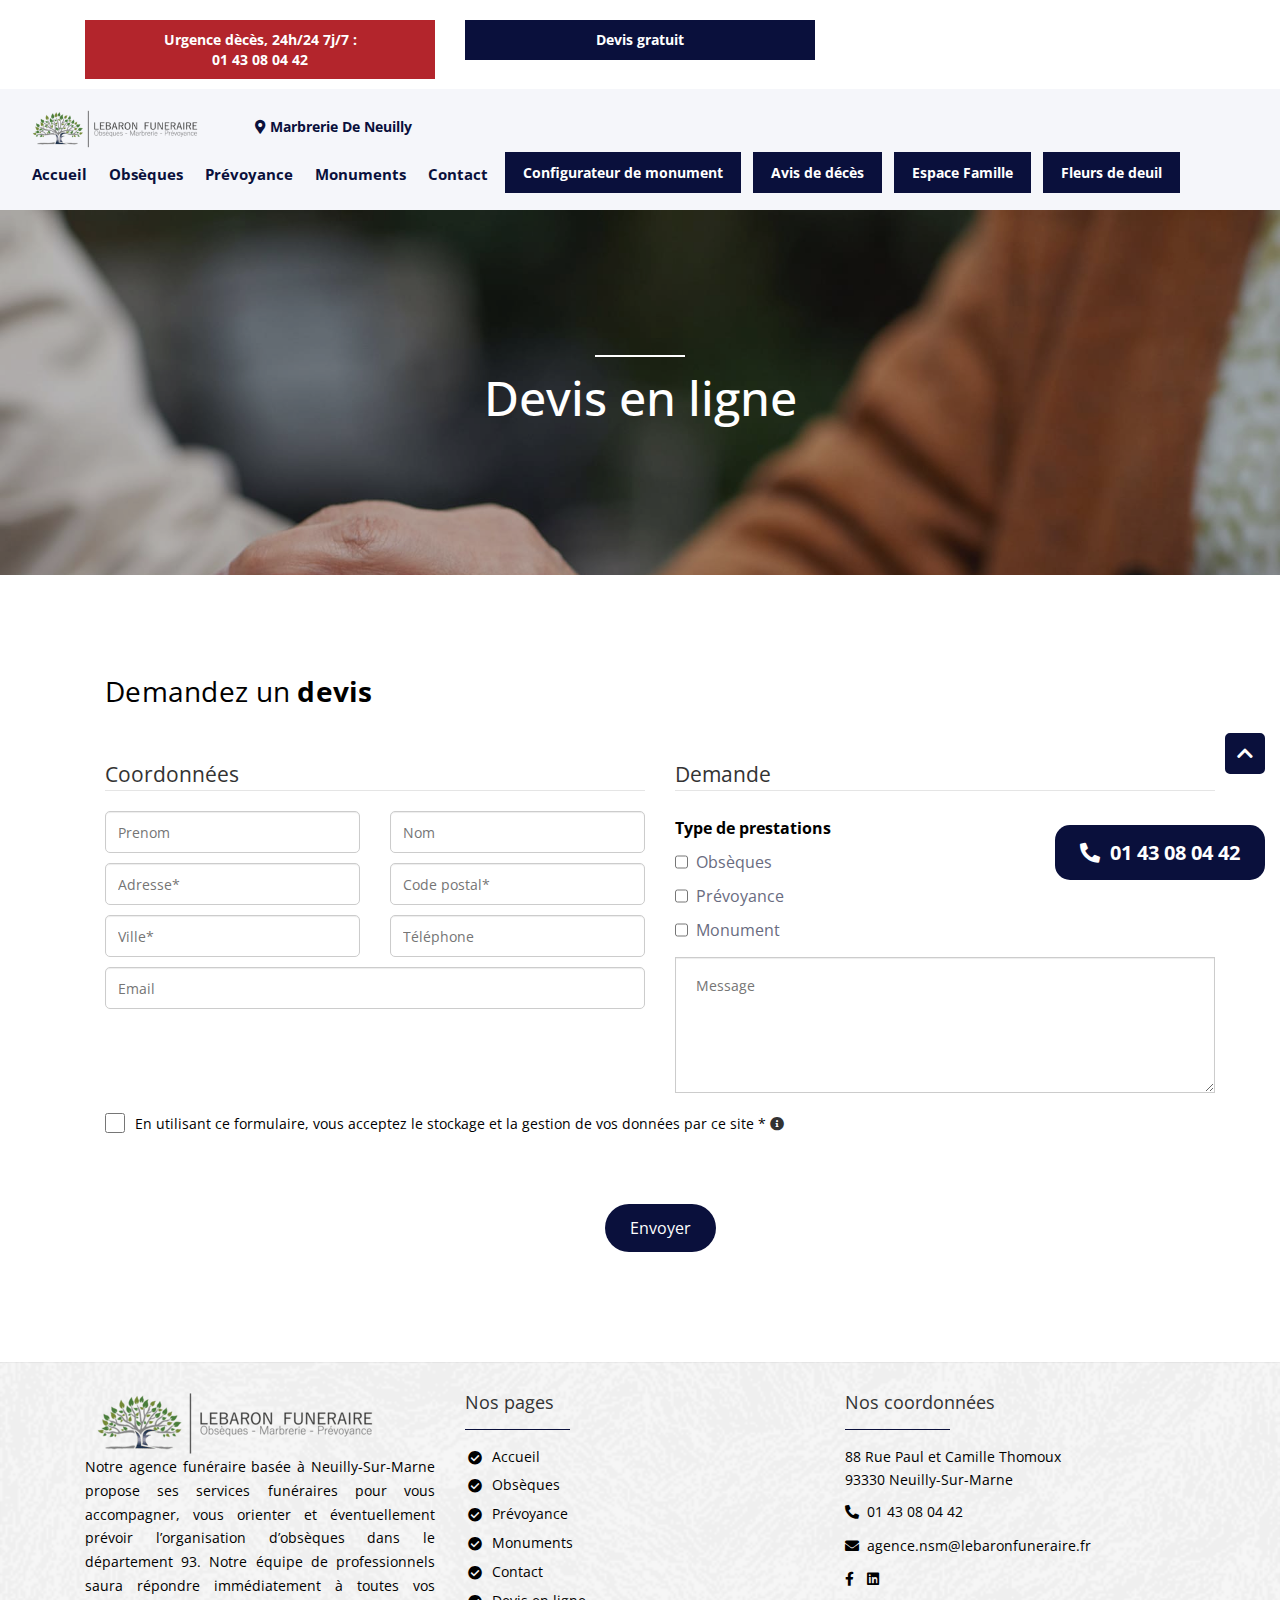
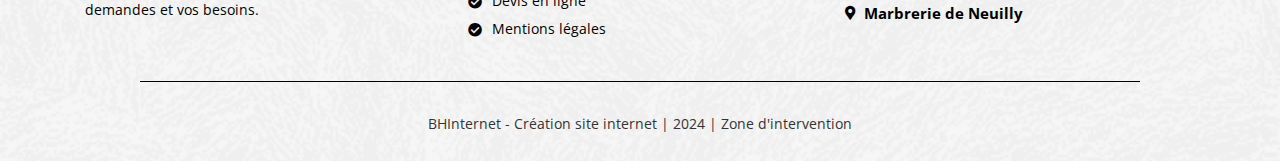
<file: devis.html>
<!doctype html>
<html>
  <head>
  <meta http-equiv='Content-Type' content='text/html; charset=utf-8' />

  <meta charset="UTF-8">
  <meta http-equiv="X-UA-Compatible" content="IE=edge">
  <meta name="viewport" content="width=device-width, initial-scale=1.0">

  <link href="https://fonts.googleapis.com/css?family=Heebo:400,700|Lato:400,700&display=swap" rel="stylesheet">
  <link rel="stylesheet" href="https://cdnjs.cloudflare.com/ajax/libs/OwlCarousel2/2.3.4/assets/owl.carousel.min.css"
    integrity="sha512-tS3S5qG0BlhnQROyJXvNjeEM4UpMXHrQfTGmbQ1gKmelCxlSEBUaxhRBj/EFTzpbP4RVSrpEikbmdJobCvhE3g=="
    crossorigin="anonymous" />
  <link rel="stylesheet"
    href="https://cdnjs.cloudflare.com/ajax/libs/OwlCarousel2/2.3.4/assets/owl.theme.default.min.css"
    integrity="sha512-sMXtMNL1zRzolHYKEujM2AqCLUR9F2C4/05cdbxjjLSRvMQIciEPCQZo++nk7go3BtSuK9kfa/s+a4f4i5pLkw=="
    crossorigin="anonymous" />
  <link rel="stylesheet" href="./assets/css/style.css">
  <link rel="icon" href="./assets/img/favicon.png" type="image/x-icon" />
  <script src="https://ajax.googleapis.com/ajax/libs/jquery/3.5.1/jquery.min.js"></script>
  <script defer src="./assets/js/popper.min.js"></script>
  <script defer src="./assets/js/bootstrap.min.js"></script>
  <script src="https://cdnjs.cloudflare.com/ajax/libs/OwlCarousel2/2.3.4/owl.carousel.min.js"
    integrity="sha512-bPs7Ae6pVvhOSiIcyUClR7/q2OAsRiovw4vAkX+zJbw3ShAeeqezq50RIIcIURq7Oa20rW2n2q+fyXBNcU9lrw=="
    crossorigin="anonymous"></script>

  <title>Devis - LE BARON FUNERAIRE - 01 43 08 04 42</title>
<meta property="og:title" content="Devis - LE BARON FUNERAIRE - 01 43 08 04 42" />
<meta property="og:locale" content="fr_FR" />
<meta name="description" content="Vous pouvez faire une demande de devis en ligne !" />
<meta property="og:description" content="Vous pouvez faire une demande de devis en ligne !" />
<meta name="keywords" content="" />
<link rel="canonical" href="http://localhost:4000/devis" />
<meta property="og:url" content="http://localhost:4000/devis" />
<meta property="og:site_name" content="" />
<script type="application/ld+json">
{
"@context":"https://schema.org",
"@type":"WebSite",
"url":"http://localhost:4000/devis",
"description":"Vous pouvez faire une demande de devis en ligne !",
"name":"Devis - LE BARON FUNERAIRE - 01 43 08 04 42"
}
</script>

</head>
  <body>
    <section class="header">
  <div class="container">
    <div class="row">
      <div class="col-md-4">
        <div class="header_content">
          <a href="tel:0143080442" class="header_content-link bg-sec-link">
            Urgence dècès, 24h/24 7j/7 :<br>
            01 43 08 04 42
          </a>
        </div>
      </div>
      <div class="col-md-4">
        <div class="header_content">
          <a href="./devis.html" class="header_content-link">Devis gratuit</a>
        </div>
      </div>
      <div class="col-md-8 to-hide-1400"></div>
    </div>
  </div>
</section>
<section class="Navbar_home">
  <div class="container-fluid">
    <nav class="navbar Navbar_main navbar-expand-lg fixedNav">
      <div class="w-100">
        <div class="row flex-nowrap to-start-1920">
          <div class="col-sm-2">
            <div class="navbar_image">
              <a href="./index.html" title="Accueil"><img loading="lazy" src="./assets/img/logo.png"
                  class="navbar_image-img" alt="pompes-funebres-93.fr logo" /></a>
            </div>
          </div>
          <div class="col-sm-2">
            <p class="nav-link navbar_nav-li--icon m-l-10 mt-2">
              <i class="fas fa-map-marker-alt" aria-hidden="true"></i> 
              Marbrerie de Neuilly</p>
          </div>
          <div class="col-sm-8 to-show-1600">
            <div class="collapse navbar-collapse navbar_nav navbar_collapse" id="navbar">
              <ul class="navbar-nav navbar_nav-ul mx-auto w-100">
                <li class="nav-item navbar_nav-li mt-1">
                  <a class="nav-link navbar_nav-li--link d-flex align-items-center m-to-3"
                    href="./index.html">Accueil</a>
                </li>
                <li class="nav-item navbar_nav-li mt-1">
                  <a class="nav-link navbar_nav-li--link d-flex align-items-center m-to-3"
                    href="./obseque.html">Obsèques</a>
                </li>
                <li class="nav-item navbar_nav-li mt-1">
                  <a class="nav-link navbar_nav-li--link d-flex align-items-center m-to-3" href="./prevoyance.html">Prévoyance</a>
                </li>
                <li class="nav-item navbar_nav-li mt-1">
                  <a class="nav-link navbar_nav-li--link d-flex align-items-center m-to-3" href="./monuments.html">Monuments</a>
                </li>
                <li class="nav-item navbar_nav-li mt-1">
                  <a class="nav-link navbar_nav-li--link d-flex align-items-center m-to-3"
                    href="./contact.html">Contact</a>
                </li>
                <li class="nav-item navbar_nav-li to-show-990 mt-1">
                  <a class="nav-link navbar_nav-li--link d-flex align-items-center m-to-3"
                    href="./devis.html">Devis</a>
                </li>
                <li class="nav-item navbar_nav-li">
                 <a href="./configurateur-de-monuments.html" class="nav-link navbar_nav-li--btn d-flex align-items-center">Configurateur de monument</a>
                </li>
                <li class="nav-item navbar_nav-li">
                  <a href="https://avis-de-deces.pompes-funebres-93.fr/" target="_blank" class="nav-link navbar_nav-li--btn d-flex align-items-center">Avis de décès</a>
                </li>
                <li class="nav-item navbar_nav-li">
                  <a href="https://espace-famille.pompes-funebres-93.fr/signin" target="_blank" class="nav-link navbar_nav-li--btn d-flex align-items-center">Espace Famille</a>
                </li>
                <li class="nav-item navbar_nav-li">
                  <a href="https://boutique.pompes-funebres-93.fr/" target="_blank" class="nav-link navbar_nav-li--btn d-flex align-items-center">Fleurs de deuil</a>
                </li>
              </ul>
            </div>
          </div>
          <div class="col-sm-8">
            <button class="navbar-toggler ml-auto" type="button" data-toggle="collapse" data-target="#navbar"
            aria-controls="navbar" aria-expanded="false" aria-label="Toggle navigation">
            <i class="fa fa-bars toggle-button navbar_toggler-icon" aria-hidden="true"></i>
          </button>
          </div>
        </div>
        <div class="row align-items-center to-hide-1600">
          <div class="col-md-2 to-hide-1400"></div>
          <div class="col-md-10 to-flex-1400">
            <div class="collapse navbar-collapse navbar_nav navbar_collapse" id="navbar">
              <ul class="navbar-nav navbar_nav-ul mx-auto w-100">
                <li class="nav-item navbar_nav-li mt-1">
                  <a class="nav-link navbar_nav-li--link d-flex align-items-center m-to-3"
                    href="./index.html">Accueil</a>
                </li>
                <li class="nav-item navbar_nav-li mt-1">
                  <a class="nav-link navbar_nav-li--link d-flex align-items-center m-to-3"
                    href="./obseque.html">Obsèques</a>
                </li>
                <li class="nav-item navbar_nav-li mt-1">
                  <a class="nav-link navbar_nav-li--link d-flex align-items-center m-to-3" href="./prevoyance.html">Prévoyance</a>
                </li>
                <li class="nav-item navbar_nav-li mt-1">
                  <a class="nav-link navbar_nav-li--link d-flex align-items-center m-to-3" href="./monuments.html">Monuments</a>
                </li>
                <li class="nav-item navbar_nav-li mt-1">
                  <a class="nav-link navbar_nav-li--link d-flex align-items-center m-to-3"
                    href="./contact.html">Contact</a>
                </li>
                <li class="nav-item navbar_nav-li to-show-990 mt-1">
                  <a class="nav-link navbar_nav-li--link d-flex align-items-center m-to-3"
                    href="./devis.html">Devis</a>
                </li>
                <li class="nav-item navbar_nav-li">
                 <a href="./configurateur-de-monuments.html" class="nav-link navbar_nav-li--btn d-flex align-items-center">Configurateur de monument</a>
                </li>
                <li class="nav-item navbar_nav-li">
                  <a href="https://avis-de-deces.pompes-funebres-93.fr/" target="_blank" class="nav-link navbar_nav-li--btn d-flex align-items-center">Avis de décès</a>
                </li>
                <li class="nav-item navbar_nav-li">
                  <a href="https://espace-famille.pompes-funebres-93.fr/signin" target="_blank" class="nav-link navbar_nav-li--btn d-flex align-items-center">Espace Famille</a>
                </li>
                <li class="nav-item navbar_nav-li">
                  <a href="https://boutique.pompes-funebres-93.fr/" target="_blank" class="nav-link navbar_nav-li--btn d-flex align-items-center">Fleurs de deuil</a>
                </li>
              </ul>
            </div>
          </div>
        </div>
      </div>
    </nav>
  </div>
</section>

    

    <div class="">
        <section class="banner section-y">
  <div class="container">
    <div class="banner_content">
      <h1 class="banner_content-title">Devis en ligne</h1>
    </div>
  </div>
</section>

<section class="contact section-y">
  <div class="container to-100-per-768">
    <div class="menu_content">
      <h2 class="menu_content-title text-left mb-0">Demandez un <strong>devis</strong></h2>
    </div>
    <form class="form contact_content-form" id="devisForm" method="post" action="https://jgviaboye9.execute-api.eu-west-3.amazonaws.com/prod/notify">
      <input type="hidden" name="lang" value="fr" />
      <input type="hidden" name="type" value="devis" />
      <input type="hidden" name="firstName" value="" />
      <input type="hidden" name="redirectUrl" value="/message-envoye" />
      <input type="hidden" name="key" value="6Ld9awMqAAAAAKb8bxJFkTN7QJLmwe74Kugm_yCZ" />
      <input type="hidden" name="website" value="347" />
    <div class="row">
      <div class="col-md-6">
        <div class="menu_content mb-0">
          <legend class="menu_content-header3 text-left">Coordonnées</legend>
        </div>
        <div class="contact_content">
            <div class="row">
              <div class="col-md-6">
                <div class="form-group">
                  <input type="text" class="contact_content-form--input" id="prenom" name="prenom" placeholder="Prenom" />
                </div>
              </div>
              <div class="col-md-6">
                <div class="form-group">
                  <input type="text" class="contact_content-form--input" id="name" name="name" placeholder="Nom" />
                </div>
              </div>
              <div class="col-md-6">
                <div class="form-group">
                  <input type="text" class="contact_content-form--input" id="address" name="address" placeholder="Adresse*" />
                </div>
              </div>
              <div class="col-md-6">
                <div class="form-group">
                  <input type="text" class="contact_content-form--input" id="postal" name="postal" placeholder="Code postal*" />
                </div>
              </div>
              <div class="col-md-6">
                <div class="form-group">
                  <input type="text" class="contact_content-form--input" id="ville" name="ville" placeholder="Ville*" />
                </div>
              </div>
              <div class="col-md-6">
                <div class="form-group">
                  <input type="text" class="contact_content-form--input" id="phone" name="phone" placeholder="Téléphone" />
                </div>
              </div>
              <div class="col-md-12">
                <div class="form-group">
                  <input type="text" class="contact_content-form--input" id="email" name="email" placeholder="Email" />
                </div>
              </div>
            </div>
        </div>
      </div>
      <div class="col-md-6">
        <div class="menu_content mb-0">
          <legend class="menu_content-header3 text-left">Demande</legend>
        </div>
        <div class="row">
          <div class="col-md-12">
            <div class="form-group has-feedback">
              <label class="slider_form-label text-left justify-content-start text-black f-w-700">Type de prestations</label>
              <div class="row flex-column align-items-start">
                <div class="col-sm-4">
                  <div class="checkbox" style="margin-top: 0;">
                    <label class="slider_form-label text-left justify-content-start text">
                      <input type="checkbox" name="checkbox1"> &nbsp; Obsèques
                    </label>
                  </div>
                </div>
                <div class="col-sm-4">
                  <div class="checkbox" style="margin-top: 0;">
                    <label class="slider_form-label text-left justify-content-start text">
                      <input type="checkbox" name="checkbox2"> &nbsp; Prévoyance
                    </label>
                  </div>
                </div>
                <div class="col-sm-4">
                  <div class="checkbox" style="margin-top: 0;">
                    <label class="slider_form-label text-left justify-content-start text">
                      <input type="checkbox" name="checkbox3"> &nbsp; Monument
                    </label>
                  </div>
                </div>
              </div>
            </div>
          </div>
          <div class="col-md-12">
            <div class="form-group">
              <textarea class="contact_content-form--textarea" id="commentaire" rows="5" placeholder="Message"></textarea>
            </div>
          </div>
        </div>
      </div>
    </div>
    <div class="checkbox d-flex mb-5">
      <input name="condition" type="checkbox"
        style="height:2rem; width:2rem; vertical-align: middle; margin-right: 1rem;" />
      <span class="contact_content-form--label" style="font-size: 1.4rem; color: #000;">
        En utilisant ce formulaire, vous acceptez le stockage et la gestion
        de vos données par ce site * <a href="#" data-toggle="modal" class="link"
          data-target="#modal-rgpd"><i class="fa fa-info-circle"></i></a></span>
      <i class="fa fa-info-square" aria-hidden="true"></i>
    </div>
    <div class="form-group d-flex justify-content-center">
      <div class="g-recaptcha" data-sitekey="6Ld9awMqAAAAAOWE_dksFZAbRlpMIudYUHVD9fKa"></div>
      <br />
      <div id="devis-form-response"></div>
    </div>
    <div class="d-flex justify-content-center">
      <button disabled type="submit" class="contact_content-form--btn form-submit" value="Submit">Envoyer</button>
    </div>
  </form>
  </div>
</section>

<div class="modal fade" id="modal-rgpd" tabindex="-1" role="dialog" aria-labelledby="modal-rgpd-label"
  aria-hidden="true">
  <div class="modal-dialog" role="document">
    <div class="modal-content">
      <div class="modal-body"> * En cochant cette case, j’accepte que mes données personnelles soient collectées et
        traitées par le service commercial de Agence Funéraire LEBARON 93. Leur traitement a pour finalité de traiter
        votre demande spécifique.<br> Les données collectées sont conservées pour la durée de nos relations commerciales
        + 1 an. Conformément à la loi « informatique et libertés », vous pouvez exercer votre droit d’accès aux données
        vous concernant et les faire rectifier auprès de notre référent à <a class="link" href="mailto:gence.nsm@lebaronfuneraire.fr">agence.nsm@lebaronfuneraire.fr</a>.<br> Vous disposez également d’un droit
        de rectification, à l’oubli, à la portabilité, de limitation ou d’opposition auprès de notre référent à <a
          href="mailto:agence.nsm@lebaronfuneraire.fr" class="link">agence.nsm@lebaronfuneraire.fr</a>.<br><br> En dernier recours,
        vous pouvez déposer une réclamation auprès de la CNIL. </div>
      <div class="modal-footer">
        <div class="form-group text-center"> <button type="button" class="btn btn-default btn-primary btn-modal"
            data-dismiss="modal">Fermer</button> </div>
      </div>
    </div>
  </div>
</div>
    </div>
    <div class="fixphone">
      <a href="tel:01 43 08 04 42" title="01 43 08 04 42" class="button one phoneone"><i
          class="fas fa-phone-alt"></i> &nbsp;01 43 08 04 42</a>
    </div>

    <footer class="footer pt-5 pb-3">
  <div class="container to-100-per-768">
    <div class="row">
      <div class="col-md-4 col-sm-12 text-left">
        <a href="./index.html">
          <img src="./assets/img/logo.png" class="footer-logo img-responsive" alt="Vigneron Couverture Logo">
        </a>
        <p class="menu_box-p text-black text-justify">Notre agence funéraire basée à Neuilly-Sur-Marne propose ses services funéraires pour vous accompagner, vous orienter et éventuellement prévoir l’organisation d’obsèques dans le département 93. Notre équipe de professionnels saura répondre immédiatement à toutes vos demandes et vos besoins.</p>
      </div>
      <div class="col-md-4 col-sm-12 text-left nos-pages">
        <h3 class="testimonial_item-title text-left after-line">Nos pages</h3>
        <ul class="menu_content-ul2">
          <li class="my-2"><a class="menu_content-li--link3 active"
              href="https://www.couvreur-lagny-sur-marne.fr/">Accueil</a></li>
          <li class="my-2"><a class="menu_content-li--link3" href="./obseque.html">Obsèques</a></li>
          <li class="my-2"><a class="menu_content-li--link3" href="./prevoyance.html">Prévoyance</a></li>
          <li class="my-2"><a class="menu_content-li--link3" href="./monuments.html">Monuments</a></li>
          <li class="my-2"><a class="menu_content-li--link3" href="./contact.html">Contact</a></li>
          <li class="my-2"><a class="menu_content-li--link3" href="./devis.html">Devis en ligne</a></li>
          <li class="my-2"><a class="menu_content-li--link3" href="./mentions-legales.html">Mentions légales</a>
          </li>
        </ul>
      </div>
      <div class="col-md-4 col-sm-12 text-left">
        <h3 class="testimonial_item-title text-left after-line">Nos coordonnées</h3>
        <div class="footer-contact-wrapper my-2">
          <p class="menu_content-li2 mb-1 to-14">88 Rue Paul et Camille Thomoux 
            <br>
            93330 Neuilly-Sur-Marne
          </p>
        </div>
        <div class="footer-contact-wrapper my-2">
          <i class="footer-icon fas fa-phone-alt"></i>
          <a class="menu_content-li--link2 to-14" href="tel:01 43 08 04 42">01 43 08 04 42</a>
        </div>
        <div class="footer-contact-wrapper my-2">
          <i class="footer-icon fas fa-envelope"></i>
          <a class="menu_content-li--link2 to-14" href="mailto:agence.nsm@lebaronfuneraire.fr">agence.nsm@lebaronfuneraire.fr</a>
        </div>
        <div class="footer-contact-wrapper my-2">
          <a class="menu_content-li--link2 to-14" href="https://www.facebook.com/profile.php?id=100065175725981&paipv=0&eav=AfZUN_cB_PDiyzbB0IeOBd3neJoLuu-52QwdIXHwbKOARZBUNP_BHt75Jb-ecw0KpM0" target="_blank"><i class="fab fa-facebook-f"></i></a>
          &emsp;&nbsp;
          <a class="menu_content-li--link2 to-14" href="https://www.linkedin.com/404/" target="_blank"><i class="fab fa-linkedin"></i></a>
        </div>
        <div class="footer-contact-wrapper my-2">
          <i class="footer-icon fas fa-map-marker-alt" aria-hidden="true"></i>
          <span class="menu_content-li2">
            <strong>Marbrerie de Neuilly</strong></span>
        </div>
      </div>
    </div>
  </div>
  <div class="container-fluid mt-5">
    <hr class="color-black len-chk">
    <p class="text-center menu_content-li--link2 mt-5 text-black to-14"><a class="footer-credits link2"
      href="https://www.bhinternet.fr/" target="_blank">BHInternet - Création site internet | 2024 | <a href="./zone.html" class="link2">Zone d'intervention</a></a></p>
  </div>
</footer>



<script src="./assets/js/index.js"></script>
<script src="./assets/js/formSubmit.js"></script>
<script src="https://www.google.com/recaptcha/api.js" async defer></script>
    <a href="#" id="fixphone" title="Up"><i class="fa fa-chevron-up"></i></a>
  </body>
</html>
</file>
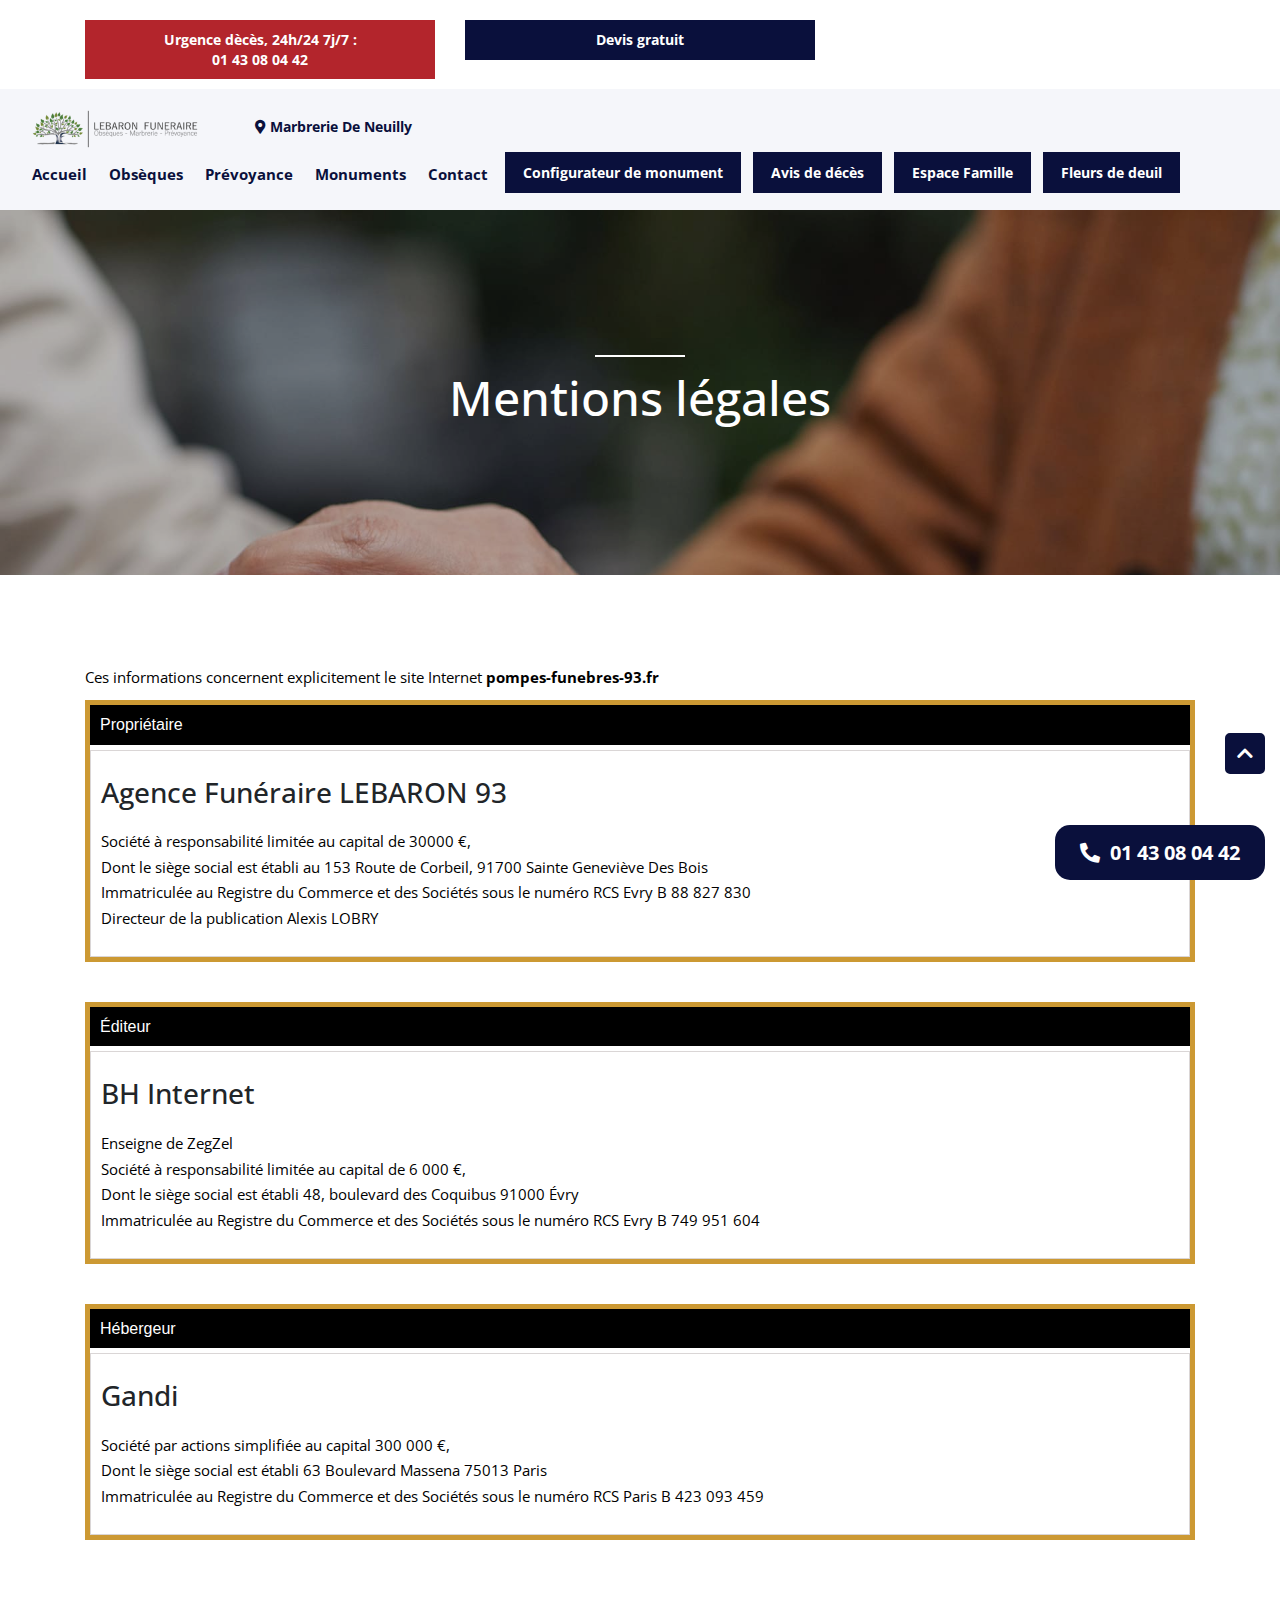
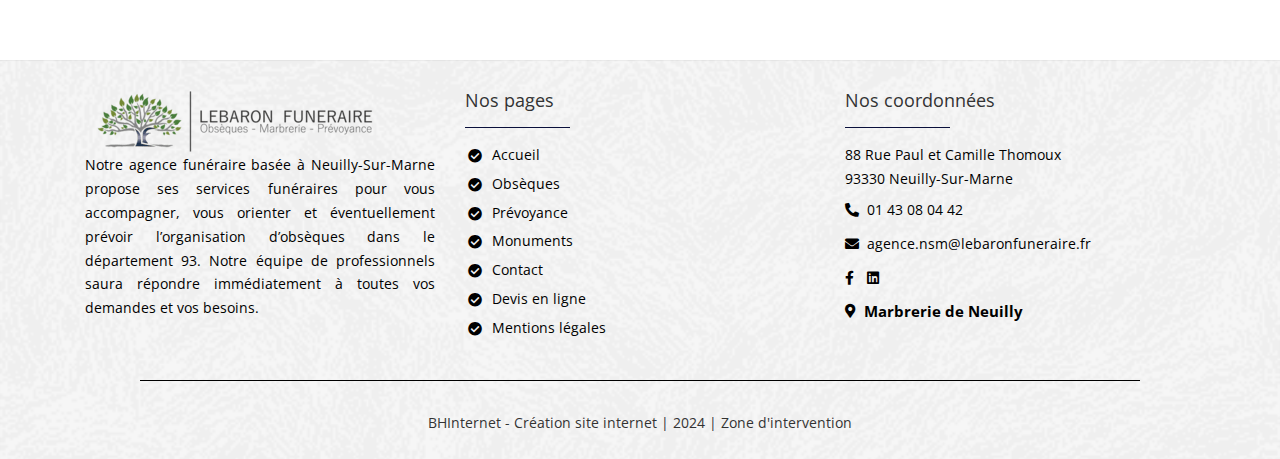
<file: mentions-legales.html>
<!doctype html>
<html>
  <head>
  <meta http-equiv='Content-Type' content='text/html; charset=utf-8' />

  <meta charset="UTF-8">
  <meta http-equiv="X-UA-Compatible" content="IE=edge">
  <meta name="viewport" content="width=device-width, initial-scale=1.0">

  <link href="https://fonts.googleapis.com/css?family=Heebo:400,700|Lato:400,700&display=swap" rel="stylesheet">
  <link rel="stylesheet" href="https://cdnjs.cloudflare.com/ajax/libs/OwlCarousel2/2.3.4/assets/owl.carousel.min.css"
    integrity="sha512-tS3S5qG0BlhnQROyJXvNjeEM4UpMXHrQfTGmbQ1gKmelCxlSEBUaxhRBj/EFTzpbP4RVSrpEikbmdJobCvhE3g=="
    crossorigin="anonymous" />
  <link rel="stylesheet"
    href="https://cdnjs.cloudflare.com/ajax/libs/OwlCarousel2/2.3.4/assets/owl.theme.default.min.css"
    integrity="sha512-sMXtMNL1zRzolHYKEujM2AqCLUR9F2C4/05cdbxjjLSRvMQIciEPCQZo++nk7go3BtSuK9kfa/s+a4f4i5pLkw=="
    crossorigin="anonymous" />
  <link rel="stylesheet" href="./assets/css/style.css">
  <link rel="icon" href="./assets/img/favicon.png" type="image/x-icon" />
  <script src="https://ajax.googleapis.com/ajax/libs/jquery/3.5.1/jquery.min.js"></script>
  <script defer src="./assets/js/popper.min.js"></script>
  <script defer src="./assets/js/bootstrap.min.js"></script>
  <script src="https://cdnjs.cloudflare.com/ajax/libs/OwlCarousel2/2.3.4/owl.carousel.min.js"
    integrity="sha512-bPs7Ae6pVvhOSiIcyUClR7/q2OAsRiovw4vAkX+zJbw3ShAeeqezq50RIIcIURq7Oa20rW2n2q+fyXBNcU9lrw=="
    crossorigin="anonymous"></script>

  <title>Mentions légales - LE BARON FUNERAIRE - 01 43 08 04 42</title>
<meta property="og:title" content="Mentions légales - LE BARON FUNERAIRE - 01 43 08 04 42" />
<meta property="og:locale" content="fr_FR" />
<meta name="description" content="Retrouvez toutes les informations concernant notre site internet et notre entreprise sur cette page." />
<meta property="og:description" content="Retrouvez toutes les informations concernant notre site internet et notre entreprise sur cette page." />
<meta name="keywords" content="" />
<link rel="canonical" href="http://localhost:4000/mentions-legales" />
<meta property="og:url" content="http://localhost:4000/mentions-legales" />
<meta property="og:site_name" content="" />
<script type="application/ld+json">
{
"@context":"https://schema.org",
"@type":"WebSite",
"url":"http://localhost:4000/mentions-legales",
"description":"Retrouvez toutes les informations concernant notre site internet et notre entreprise sur cette page.",
"name":"Mentions légales - LE BARON FUNERAIRE - 01 43 08 04 42"
}
</script>

</head>
  <body>
    <section class="header">
  <div class="container">
    <div class="row">
      <div class="col-md-4">
        <div class="header_content">
          <a href="tel:0143080442" class="header_content-link bg-sec-link">
            Urgence dècès, 24h/24 7j/7 :<br>
            01 43 08 04 42
          </a>
        </div>
      </div>
      <div class="col-md-4">
        <div class="header_content">
          <a href="./devis.html" class="header_content-link">Devis gratuit</a>
        </div>
      </div>
      <div class="col-md-8 to-hide-1400"></div>
    </div>
  </div>
</section>
<section class="Navbar_home">
  <div class="container-fluid">
    <nav class="navbar Navbar_main navbar-expand-lg fixedNav">
      <div class="w-100">
        <div class="row flex-nowrap to-start-1920">
          <div class="col-sm-2">
            <div class="navbar_image">
              <a href="./index.html" title="Accueil"><img loading="lazy" src="./assets/img/logo.png"
                  class="navbar_image-img" alt="pompes-funebres-93.fr logo" /></a>
            </div>
          </div>
          <div class="col-sm-2">
            <p class="nav-link navbar_nav-li--icon m-l-10 mt-2">
              <i class="fas fa-map-marker-alt" aria-hidden="true"></i> 
              Marbrerie de Neuilly</p>
          </div>
          <div class="col-sm-8 to-show-1600">
            <div class="collapse navbar-collapse navbar_nav navbar_collapse" id="navbar">
              <ul class="navbar-nav navbar_nav-ul mx-auto w-100">
                <li class="nav-item navbar_nav-li mt-1">
                  <a class="nav-link navbar_nav-li--link d-flex align-items-center m-to-3"
                    href="./index.html">Accueil</a>
                </li>
                <li class="nav-item navbar_nav-li mt-1">
                  <a class="nav-link navbar_nav-li--link d-flex align-items-center m-to-3"
                    href="./obseque.html">Obsèques</a>
                </li>
                <li class="nav-item navbar_nav-li mt-1">
                  <a class="nav-link navbar_nav-li--link d-flex align-items-center m-to-3" href="./prevoyance.html">Prévoyance</a>
                </li>
                <li class="nav-item navbar_nav-li mt-1">
                  <a class="nav-link navbar_nav-li--link d-flex align-items-center m-to-3" href="./monuments.html">Monuments</a>
                </li>
                <li class="nav-item navbar_nav-li mt-1">
                  <a class="nav-link navbar_nav-li--link d-flex align-items-center m-to-3"
                    href="./contact.html">Contact</a>
                </li>
                <li class="nav-item navbar_nav-li to-show-990 mt-1">
                  <a class="nav-link navbar_nav-li--link d-flex align-items-center m-to-3"
                    href="./devis.html">Devis</a>
                </li>
                <li class="nav-item navbar_nav-li">
                 <a href="./configurateur-de-monuments.html" class="nav-link navbar_nav-li--btn d-flex align-items-center">Configurateur de monument</a>
                </li>
                <li class="nav-item navbar_nav-li">
                  <a href="https://avis-de-deces.pompes-funebres-93.fr/" target="_blank" class="nav-link navbar_nav-li--btn d-flex align-items-center">Avis de décès</a>
                </li>
                <li class="nav-item navbar_nav-li">
                  <a href="https://espace-famille.pompes-funebres-93.fr/signin" target="_blank" class="nav-link navbar_nav-li--btn d-flex align-items-center">Espace Famille</a>
                </li>
                <li class="nav-item navbar_nav-li">
                  <a href="https://boutique.pompes-funebres-93.fr/" target="_blank" class="nav-link navbar_nav-li--btn d-flex align-items-center">Fleurs de deuil</a>
                </li>
              </ul>
            </div>
          </div>
          <div class="col-sm-8">
            <button class="navbar-toggler ml-auto" type="button" data-toggle="collapse" data-target="#navbar"
            aria-controls="navbar" aria-expanded="false" aria-label="Toggle navigation">
            <i class="fa fa-bars toggle-button navbar_toggler-icon" aria-hidden="true"></i>
          </button>
          </div>
        </div>
        <div class="row align-items-center to-hide-1600">
          <div class="col-md-2 to-hide-1400"></div>
          <div class="col-md-10 to-flex-1400">
            <div class="collapse navbar-collapse navbar_nav navbar_collapse" id="navbar">
              <ul class="navbar-nav navbar_nav-ul mx-auto w-100">
                <li class="nav-item navbar_nav-li mt-1">
                  <a class="nav-link navbar_nav-li--link d-flex align-items-center m-to-3"
                    href="./index.html">Accueil</a>
                </li>
                <li class="nav-item navbar_nav-li mt-1">
                  <a class="nav-link navbar_nav-li--link d-flex align-items-center m-to-3"
                    href="./obseque.html">Obsèques</a>
                </li>
                <li class="nav-item navbar_nav-li mt-1">
                  <a class="nav-link navbar_nav-li--link d-flex align-items-center m-to-3" href="./prevoyance.html">Prévoyance</a>
                </li>
                <li class="nav-item navbar_nav-li mt-1">
                  <a class="nav-link navbar_nav-li--link d-flex align-items-center m-to-3" href="./monuments.html">Monuments</a>
                </li>
                <li class="nav-item navbar_nav-li mt-1">
                  <a class="nav-link navbar_nav-li--link d-flex align-items-center m-to-3"
                    href="./contact.html">Contact</a>
                </li>
                <li class="nav-item navbar_nav-li to-show-990 mt-1">
                  <a class="nav-link navbar_nav-li--link d-flex align-items-center m-to-3"
                    href="./devis.html">Devis</a>
                </li>
                <li class="nav-item navbar_nav-li">
                 <a href="./configurateur-de-monuments.html" class="nav-link navbar_nav-li--btn d-flex align-items-center">Configurateur de monument</a>
                </li>
                <li class="nav-item navbar_nav-li">
                  <a href="https://avis-de-deces.pompes-funebres-93.fr/" target="_blank" class="nav-link navbar_nav-li--btn d-flex align-items-center">Avis de décès</a>
                </li>
                <li class="nav-item navbar_nav-li">
                  <a href="https://espace-famille.pompes-funebres-93.fr/signin" target="_blank" class="nav-link navbar_nav-li--btn d-flex align-items-center">Espace Famille</a>
                </li>
                <li class="nav-item navbar_nav-li">
                  <a href="https://boutique.pompes-funebres-93.fr/" target="_blank" class="nav-link navbar_nav-li--btn d-flex align-items-center">Fleurs de deuil</a>
                </li>
              </ul>
            </div>
          </div>
        </div>
      </div>
    </nav>
  </div>
</section>

    

    <div class="">
        <section class="banner section">
  <div class="container-fluid">
    <div class="banner_content">
      <h1 class="banner_content-title">Mentions légales</h1>
    </div>
  </div>
</section>
<div class="container to-100-per-768">
  <div class="mentions">
    <div class="text pad">Ces informations concernent explicitement le site Internet <strong>pompes-funebres-93.fr</strong></div>
    <div class="content-wrap">
        <h3 class="txt bg_primary">Propriétaire</h3>
        <div class="bottom">
            <h2 class="heading" id="heading">
              Agence Funéraire LEBARON 93
            </h2>
            <div class="text">Société à responsabilité limitée au capital de 30000 €,</div>
            <div class="text">Dont le siège social est établi au 153 Route de Corbeil, 91700 Sainte Geneviève Des Bois</div>
            <div class="text">Immatriculée au Registre du Commerce et des Sociétés sous le numéro RCS Evry B 88 827 830</div>
            <div class="text">Directeur de la publication Alexis LOBRY</div>
        </div>
    </div>
    <div class="content-wrap">
        <h3 class="txt bg_primary">Éditeur
        </h3>
        <div class="bottom">
            <h2 class="heading" id="heading">
                BH Internet
            </h2>
            <div class="text">Enseigne de ZegZel</div>
            <div class="text">Société à responsabilité limitée au capital de 6 000 €,</div>
            <div class="text">Dont le siège social est établi 48, boulevard des Coquibus 91000 Évry</div>
            <div class="text">Immatriculée au Registre du Commerce et des Sociétés sous le numéro RCS Evry B 749 951 604</div>
        </div>
    </div>
    <div class="content-wrap">
        <h3 class="txt bg_primary">Hébergeur
        </h3>
        <div class="bottom">
            <h2 class="heading" id="heading">
                Gandi
            </h2>
            <div class="text">Société par actions simplifiée au capital 300 000 €,</div>
            <div class="text">Dont le siège social est établi 63 Boulevard Massena 75013 Paris</div>
            <div class="text">Immatriculée au Registre du Commerce et des Sociétés sous le numéro RCS Paris B 423 093 459</div>
        </div>
    </div>
  </div>
</div>
    </div>
    <div class="fixphone">
      <a href="tel:01 43 08 04 42" title="01 43 08 04 42" class="button one phoneone"><i
          class="fas fa-phone-alt"></i> &nbsp;01 43 08 04 42</a>
    </div>

    <footer class="footer pt-5 pb-3">
  <div class="container to-100-per-768">
    <div class="row">
      <div class="col-md-4 col-sm-12 text-left">
        <a href="./index.html">
          <img src="./assets/img/logo.png" class="footer-logo img-responsive" alt="Vigneron Couverture Logo">
        </a>
        <p class="menu_box-p text-black text-justify">Notre agence funéraire basée à Neuilly-Sur-Marne propose ses services funéraires pour vous accompagner, vous orienter et éventuellement prévoir l’organisation d’obsèques dans le département 93. Notre équipe de professionnels saura répondre immédiatement à toutes vos demandes et vos besoins.</p>
      </div>
      <div class="col-md-4 col-sm-12 text-left nos-pages">
        <h3 class="testimonial_item-title text-left after-line">Nos pages</h3>
        <ul class="menu_content-ul2">
          <li class="my-2"><a class="menu_content-li--link3 active"
              href="https://www.couvreur-lagny-sur-marne.fr/">Accueil</a></li>
          <li class="my-2"><a class="menu_content-li--link3" href="./obseque.html">Obsèques</a></li>
          <li class="my-2"><a class="menu_content-li--link3" href="./prevoyance.html">Prévoyance</a></li>
          <li class="my-2"><a class="menu_content-li--link3" href="./monuments.html">Monuments</a></li>
          <li class="my-2"><a class="menu_content-li--link3" href="./contact.html">Contact</a></li>
          <li class="my-2"><a class="menu_content-li--link3" href="./devis.html">Devis en ligne</a></li>
          <li class="my-2"><a class="menu_content-li--link3" href="./mentions-legales.html">Mentions légales</a>
          </li>
        </ul>
      </div>
      <div class="col-md-4 col-sm-12 text-left">
        <h3 class="testimonial_item-title text-left after-line">Nos coordonnées</h3>
        <div class="footer-contact-wrapper my-2">
          <p class="menu_content-li2 mb-1 to-14">88 Rue Paul et Camille Thomoux 
            <br>
            93330 Neuilly-Sur-Marne
          </p>
        </div>
        <div class="footer-contact-wrapper my-2">
          <i class="footer-icon fas fa-phone-alt"></i>
          <a class="menu_content-li--link2 to-14" href="tel:01 43 08 04 42">01 43 08 04 42</a>
        </div>
        <div class="footer-contact-wrapper my-2">
          <i class="footer-icon fas fa-envelope"></i>
          <a class="menu_content-li--link2 to-14" href="mailto:agence.nsm@lebaronfuneraire.fr">agence.nsm@lebaronfuneraire.fr</a>
        </div>
        <div class="footer-contact-wrapper my-2">
          <a class="menu_content-li--link2 to-14" href="https://www.facebook.com/profile.php?id=100065175725981&paipv=0&eav=AfZUN_cB_PDiyzbB0IeOBd3neJoLuu-52QwdIXHwbKOARZBUNP_BHt75Jb-ecw0KpM0" target="_blank"><i class="fab fa-facebook-f"></i></a>
          &emsp;&nbsp;
          <a class="menu_content-li--link2 to-14" href="https://www.linkedin.com/404/" target="_blank"><i class="fab fa-linkedin"></i></a>
        </div>
        <div class="footer-contact-wrapper my-2">
          <i class="footer-icon fas fa-map-marker-alt" aria-hidden="true"></i>
          <span class="menu_content-li2">
            <strong>Marbrerie de Neuilly</strong></span>
        </div>
      </div>
    </div>
  </div>
  <div class="container-fluid mt-5">
    <hr class="color-black len-chk">
    <p class="text-center menu_content-li--link2 mt-5 text-black to-14"><a class="footer-credits link2"
      href="https://www.bhinternet.fr/" target="_blank">BHInternet - Création site internet | 2024 | <a href="./zone.html" class="link2">Zone d'intervention</a></a></p>
  </div>
</footer>



<script src="./assets/js/index.js"></script>
<script src="./assets/js/formSubmit.js"></script>
<script src="https://www.google.com/recaptcha/api.js" async defer></script>
    <a href="#" id="fixphone" title="Up"><i class="fa fa-chevron-up"></i></a>
  </body>
</html>
</file>
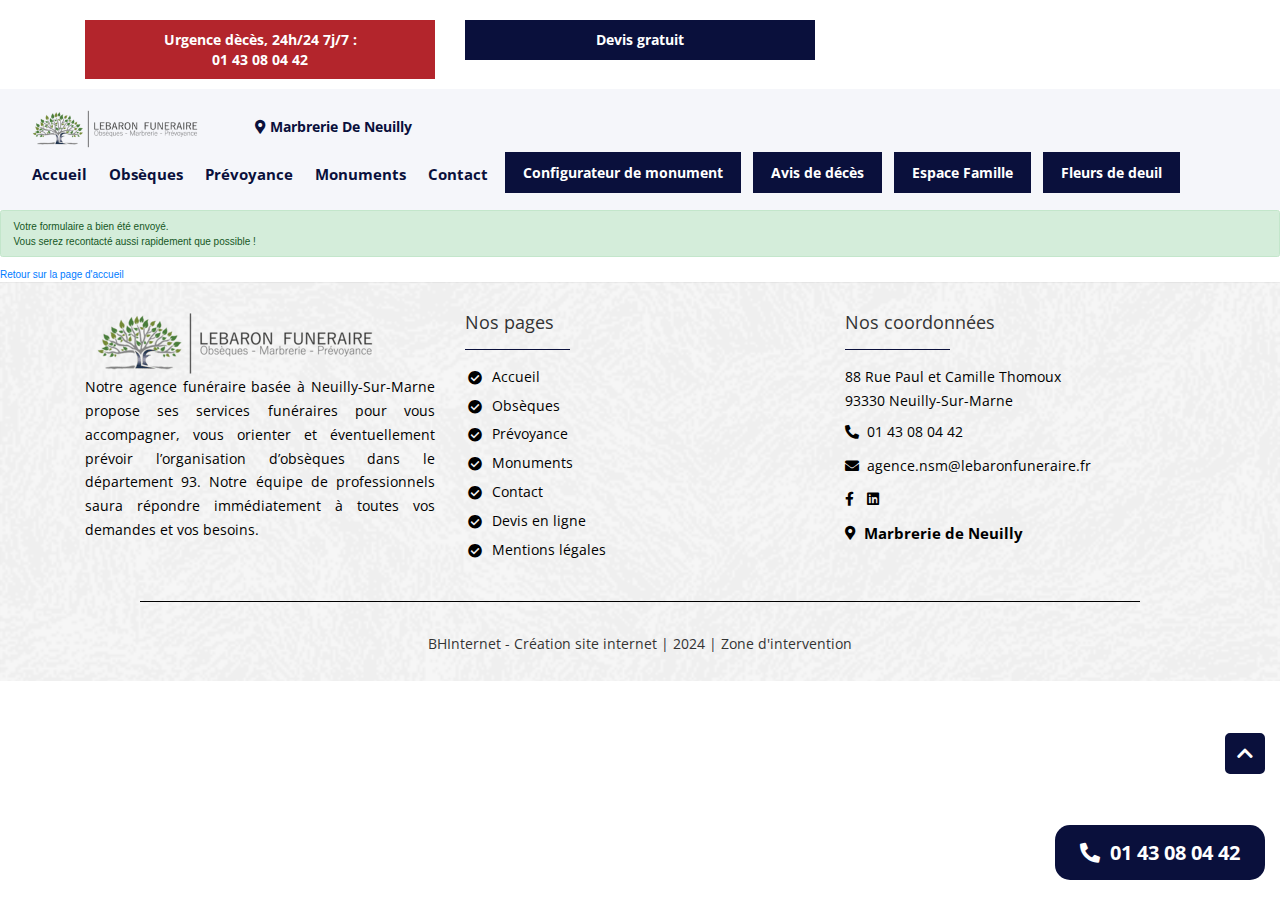
<file: message-envoye.html>
<!doctype html>
<html>
  <head>
  <meta http-equiv='Content-Type' content='text/html; charset=utf-8' />

  <meta charset="UTF-8">
  <meta http-equiv="X-UA-Compatible" content="IE=edge">
  <meta name="viewport" content="width=device-width, initial-scale=1.0">

  <link href="https://fonts.googleapis.com/css?family=Heebo:400,700|Lato:400,700&display=swap" rel="stylesheet">
  <link rel="stylesheet" href="https://cdnjs.cloudflare.com/ajax/libs/OwlCarousel2/2.3.4/assets/owl.carousel.min.css"
    integrity="sha512-tS3S5qG0BlhnQROyJXvNjeEM4UpMXHrQfTGmbQ1gKmelCxlSEBUaxhRBj/EFTzpbP4RVSrpEikbmdJobCvhE3g=="
    crossorigin="anonymous" />
  <link rel="stylesheet"
    href="https://cdnjs.cloudflare.com/ajax/libs/OwlCarousel2/2.3.4/assets/owl.theme.default.min.css"
    integrity="sha512-sMXtMNL1zRzolHYKEujM2AqCLUR9F2C4/05cdbxjjLSRvMQIciEPCQZo++nk7go3BtSuK9kfa/s+a4f4i5pLkw=="
    crossorigin="anonymous" />
  <link rel="stylesheet" href="./assets/css/style.css">
  <link rel="icon" href="./assets/img/favicon.png" type="image/x-icon" />
  <script src="https://ajax.googleapis.com/ajax/libs/jquery/3.5.1/jquery.min.js"></script>
  <script defer src="./assets/js/popper.min.js"></script>
  <script defer src="./assets/js/bootstrap.min.js"></script>
  <script src="https://cdnjs.cloudflare.com/ajax/libs/OwlCarousel2/2.3.4/owl.carousel.min.js"
    integrity="sha512-bPs7Ae6pVvhOSiIcyUClR7/q2OAsRiovw4vAkX+zJbw3ShAeeqezq50RIIcIURq7Oa20rW2n2q+fyXBNcU9lrw=="
    crossorigin="anonymous"></script>

  <title></title>
<meta property="og:title" content="" />
<meta property="og:locale" content="fr_FR" />
<meta name="description" content="" />
<meta property="og:description" content="" />
<meta name="keywords" content="" />
<link rel="canonical" href="http://localhost:4000/message-envoye" />
<meta property="og:url" content="http://localhost:4000/message-envoye" />
<meta property="og:site_name" content="" />
<script type="application/ld+json">
{
"@context":"https://schema.org",
"@type":"WebSite",
"url":"http://localhost:4000/message-envoye",
"description":"",
"name":""
}
</script>

</head>
  <body>
    <section class="header">
  <div class="container">
    <div class="row">
      <div class="col-md-4">
        <div class="header_content">
          <a href="tel:0143080442" class="header_content-link bg-sec-link">
            Urgence dècès, 24h/24 7j/7 :<br>
            01 43 08 04 42
          </a>
        </div>
      </div>
      <div class="col-md-4">
        <div class="header_content">
          <a href="./devis.html" class="header_content-link">Devis gratuit</a>
        </div>
      </div>
      <div class="col-md-8 to-hide-1400"></div>
    </div>
  </div>
</section>
<section class="Navbar_home">
  <div class="container-fluid">
    <nav class="navbar Navbar_main navbar-expand-lg fixedNav">
      <div class="w-100">
        <div class="row flex-nowrap to-start-1920">
          <div class="col-sm-2">
            <div class="navbar_image">
              <a href="./index.html" title="Accueil"><img loading="lazy" src="./assets/img/logo.png"
                  class="navbar_image-img" alt="pompes-funebres-93.fr logo" /></a>
            </div>
          </div>
          <div class="col-sm-2">
            <p class="nav-link navbar_nav-li--icon m-l-10 mt-2">
              <i class="fas fa-map-marker-alt" aria-hidden="true"></i> 
              Marbrerie de Neuilly</p>
          </div>
          <div class="col-sm-8 to-show-1600">
            <div class="collapse navbar-collapse navbar_nav navbar_collapse" id="navbar">
              <ul class="navbar-nav navbar_nav-ul mx-auto w-100">
                <li class="nav-item navbar_nav-li mt-1">
                  <a class="nav-link navbar_nav-li--link d-flex align-items-center m-to-3"
                    href="./index.html">Accueil</a>
                </li>
                <li class="nav-item navbar_nav-li mt-1">
                  <a class="nav-link navbar_nav-li--link d-flex align-items-center m-to-3"
                    href="./obseque.html">Obsèques</a>
                </li>
                <li class="nav-item navbar_nav-li mt-1">
                  <a class="nav-link navbar_nav-li--link d-flex align-items-center m-to-3" href="./prevoyance.html">Prévoyance</a>
                </li>
                <li class="nav-item navbar_nav-li mt-1">
                  <a class="nav-link navbar_nav-li--link d-flex align-items-center m-to-3" href="./monuments.html">Monuments</a>
                </li>
                <li class="nav-item navbar_nav-li mt-1">
                  <a class="nav-link navbar_nav-li--link d-flex align-items-center m-to-3"
                    href="./contact.html">Contact</a>
                </li>
                <li class="nav-item navbar_nav-li to-show-990 mt-1">
                  <a class="nav-link navbar_nav-li--link d-flex align-items-center m-to-3"
                    href="./devis.html">Devis</a>
                </li>
                <li class="nav-item navbar_nav-li">
                 <a href="./configurateur-de-monuments.html" class="nav-link navbar_nav-li--btn d-flex align-items-center">Configurateur de monument</a>
                </li>
                <li class="nav-item navbar_nav-li">
                  <a href="https://avis-de-deces.pompes-funebres-93.fr/" target="_blank" class="nav-link navbar_nav-li--btn d-flex align-items-center">Avis de décès</a>
                </li>
                <li class="nav-item navbar_nav-li">
                  <a href="https://espace-famille.pompes-funebres-93.fr/signin" target="_blank" class="nav-link navbar_nav-li--btn d-flex align-items-center">Espace Famille</a>
                </li>
                <li class="nav-item navbar_nav-li">
                  <a href="https://boutique.pompes-funebres-93.fr/" target="_blank" class="nav-link navbar_nav-li--btn d-flex align-items-center">Fleurs de deuil</a>
                </li>
              </ul>
            </div>
          </div>
          <div class="col-sm-8">
            <button class="navbar-toggler ml-auto" type="button" data-toggle="collapse" data-target="#navbar"
            aria-controls="navbar" aria-expanded="false" aria-label="Toggle navigation">
            <i class="fa fa-bars toggle-button navbar_toggler-icon" aria-hidden="true"></i>
          </button>
          </div>
        </div>
        <div class="row align-items-center to-hide-1600">
          <div class="col-md-2 to-hide-1400"></div>
          <div class="col-md-10 to-flex-1400">
            <div class="collapse navbar-collapse navbar_nav navbar_collapse" id="navbar">
              <ul class="navbar-nav navbar_nav-ul mx-auto w-100">
                <li class="nav-item navbar_nav-li mt-1">
                  <a class="nav-link navbar_nav-li--link d-flex align-items-center m-to-3"
                    href="./index.html">Accueil</a>
                </li>
                <li class="nav-item navbar_nav-li mt-1">
                  <a class="nav-link navbar_nav-li--link d-flex align-items-center m-to-3"
                    href="./obseque.html">Obsèques</a>
                </li>
                <li class="nav-item navbar_nav-li mt-1">
                  <a class="nav-link navbar_nav-li--link d-flex align-items-center m-to-3" href="./prevoyance.html">Prévoyance</a>
                </li>
                <li class="nav-item navbar_nav-li mt-1">
                  <a class="nav-link navbar_nav-li--link d-flex align-items-center m-to-3" href="./monuments.html">Monuments</a>
                </li>
                <li class="nav-item navbar_nav-li mt-1">
                  <a class="nav-link navbar_nav-li--link d-flex align-items-center m-to-3"
                    href="./contact.html">Contact</a>
                </li>
                <li class="nav-item navbar_nav-li to-show-990 mt-1">
                  <a class="nav-link navbar_nav-li--link d-flex align-items-center m-to-3"
                    href="./devis.html">Devis</a>
                </li>
                <li class="nav-item navbar_nav-li">
                 <a href="./configurateur-de-monuments.html" class="nav-link navbar_nav-li--btn d-flex align-items-center">Configurateur de monument</a>
                </li>
                <li class="nav-item navbar_nav-li">
                  <a href="https://avis-de-deces.pompes-funebres-93.fr/" target="_blank" class="nav-link navbar_nav-li--btn d-flex align-items-center">Avis de décès</a>
                </li>
                <li class="nav-item navbar_nav-li">
                  <a href="https://espace-famille.pompes-funebres-93.fr/signin" target="_blank" class="nav-link navbar_nav-li--btn d-flex align-items-center">Espace Famille</a>
                </li>
                <li class="nav-item navbar_nav-li">
                  <a href="https://boutique.pompes-funebres-93.fr/" target="_blank" class="nav-link navbar_nav-li--btn d-flex align-items-center">Fleurs de deuil</a>
                </li>
              </ul>
            </div>
          </div>
        </div>
      </div>
    </nav>
  </div>
</section>

    

    <div class="">
        <p class="alert alert-success">
    Votre formulaire a bien été envoyé.<br>
    Vous serez recontacté aussi rapidement que possible&nbsp;!
</p>
<a href="./index.html">Retour sur la page d'accueil</a>
    </div>
    <div class="fixphone">
      <a href="tel:01 43 08 04 42" title="01 43 08 04 42" class="button one phoneone"><i
          class="fas fa-phone-alt"></i> &nbsp;01 43 08 04 42</a>
    </div>

    <footer class="footer pt-5 pb-3">
  <div class="container to-100-per-768">
    <div class="row">
      <div class="col-md-4 col-sm-12 text-left">
        <a href="./index.html">
          <img src="./assets/img/logo.png" class="footer-logo img-responsive" alt="Vigneron Couverture Logo">
        </a>
        <p class="menu_box-p text-black text-justify">Notre agence funéraire basée à Neuilly-Sur-Marne propose ses services funéraires pour vous accompagner, vous orienter et éventuellement prévoir l’organisation d’obsèques dans le département 93. Notre équipe de professionnels saura répondre immédiatement à toutes vos demandes et vos besoins.</p>
      </div>
      <div class="col-md-4 col-sm-12 text-left nos-pages">
        <h3 class="testimonial_item-title text-left after-line">Nos pages</h3>
        <ul class="menu_content-ul2">
          <li class="my-2"><a class="menu_content-li--link3 active"
              href="https://www.couvreur-lagny-sur-marne.fr/">Accueil</a></li>
          <li class="my-2"><a class="menu_content-li--link3" href="./obseque.html">Obsèques</a></li>
          <li class="my-2"><a class="menu_content-li--link3" href="./prevoyance.html">Prévoyance</a></li>
          <li class="my-2"><a class="menu_content-li--link3" href="./monuments.html">Monuments</a></li>
          <li class="my-2"><a class="menu_content-li--link3" href="./contact.html">Contact</a></li>
          <li class="my-2"><a class="menu_content-li--link3" href="./devis.html">Devis en ligne</a></li>
          <li class="my-2"><a class="menu_content-li--link3" href="./mentions-legales.html">Mentions légales</a>
          </li>
        </ul>
      </div>
      <div class="col-md-4 col-sm-12 text-left">
        <h3 class="testimonial_item-title text-left after-line">Nos coordonnées</h3>
        <div class="footer-contact-wrapper my-2">
          <p class="menu_content-li2 mb-1 to-14">88 Rue Paul et Camille Thomoux 
            <br>
            93330 Neuilly-Sur-Marne
          </p>
        </div>
        <div class="footer-contact-wrapper my-2">
          <i class="footer-icon fas fa-phone-alt"></i>
          <a class="menu_content-li--link2 to-14" href="tel:01 43 08 04 42">01 43 08 04 42</a>
        </div>
        <div class="footer-contact-wrapper my-2">
          <i class="footer-icon fas fa-envelope"></i>
          <a class="menu_content-li--link2 to-14" href="mailto:agence.nsm@lebaronfuneraire.fr">agence.nsm@lebaronfuneraire.fr</a>
        </div>
        <div class="footer-contact-wrapper my-2">
          <a class="menu_content-li--link2 to-14" href="https://www.facebook.com/profile.php?id=100065175725981&paipv=0&eav=AfZUN_cB_PDiyzbB0IeOBd3neJoLuu-52QwdIXHwbKOARZBUNP_BHt75Jb-ecw0KpM0" target="_blank"><i class="fab fa-facebook-f"></i></a>
          &emsp;&nbsp;
          <a class="menu_content-li--link2 to-14" href="https://www.linkedin.com/404/" target="_blank"><i class="fab fa-linkedin"></i></a>
        </div>
        <div class="footer-contact-wrapper my-2">
          <i class="footer-icon fas fa-map-marker-alt" aria-hidden="true"></i>
          <span class="menu_content-li2">
            <strong>Marbrerie de Neuilly</strong></span>
        </div>
      </div>
    </div>
  </div>
  <div class="container-fluid mt-5">
    <hr class="color-black len-chk">
    <p class="text-center menu_content-li--link2 mt-5 text-black to-14"><a class="footer-credits link2"
      href="https://www.bhinternet.fr/" target="_blank">BHInternet - Création site internet | 2024 | <a href="./zone.html" class="link2">Zone d'intervention</a></a></p>
  </div>
</footer>



<script src="./assets/js/index.js"></script>
<script src="./assets/js/formSubmit.js"></script>
<script src="https://www.google.com/recaptcha/api.js" async defer></script>
    <a href="#" id="fixphone" title="Up"><i class="fa fa-chevron-up"></i></a>
  </body>
</html>
</file>
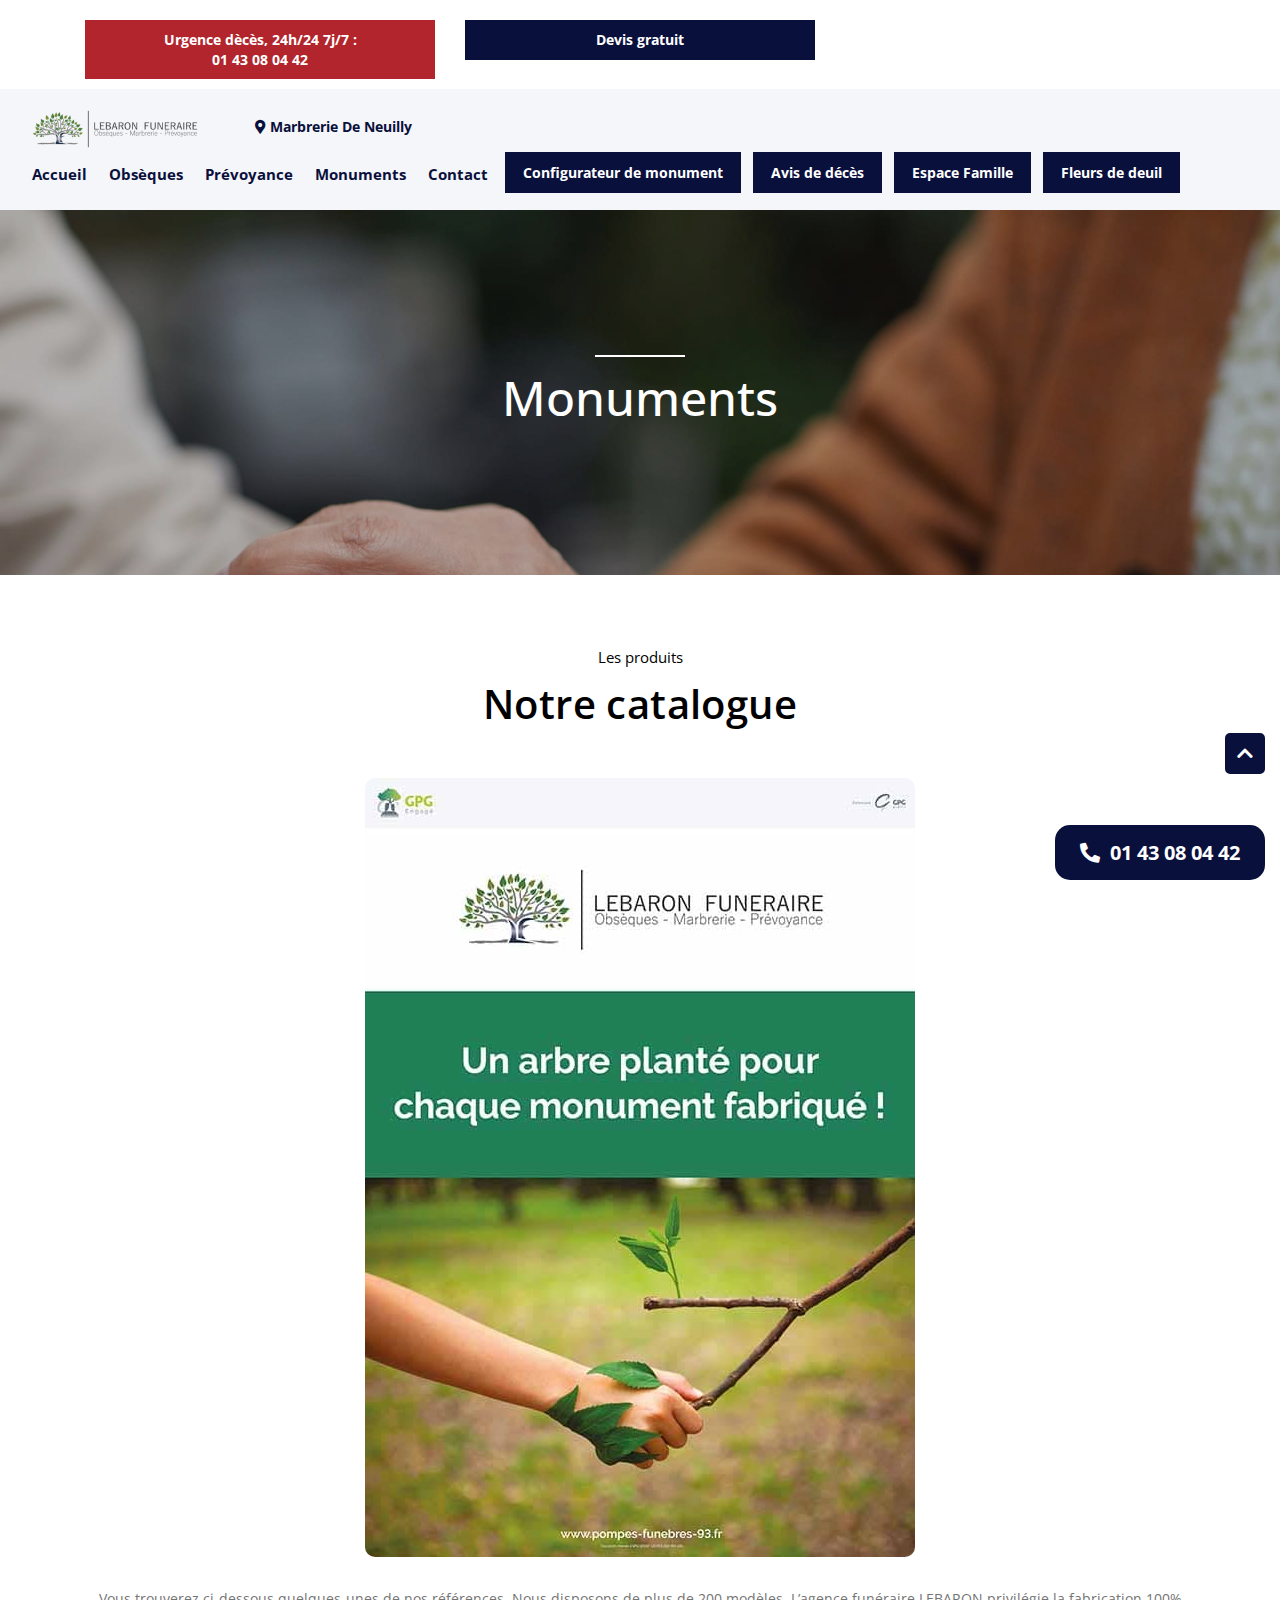
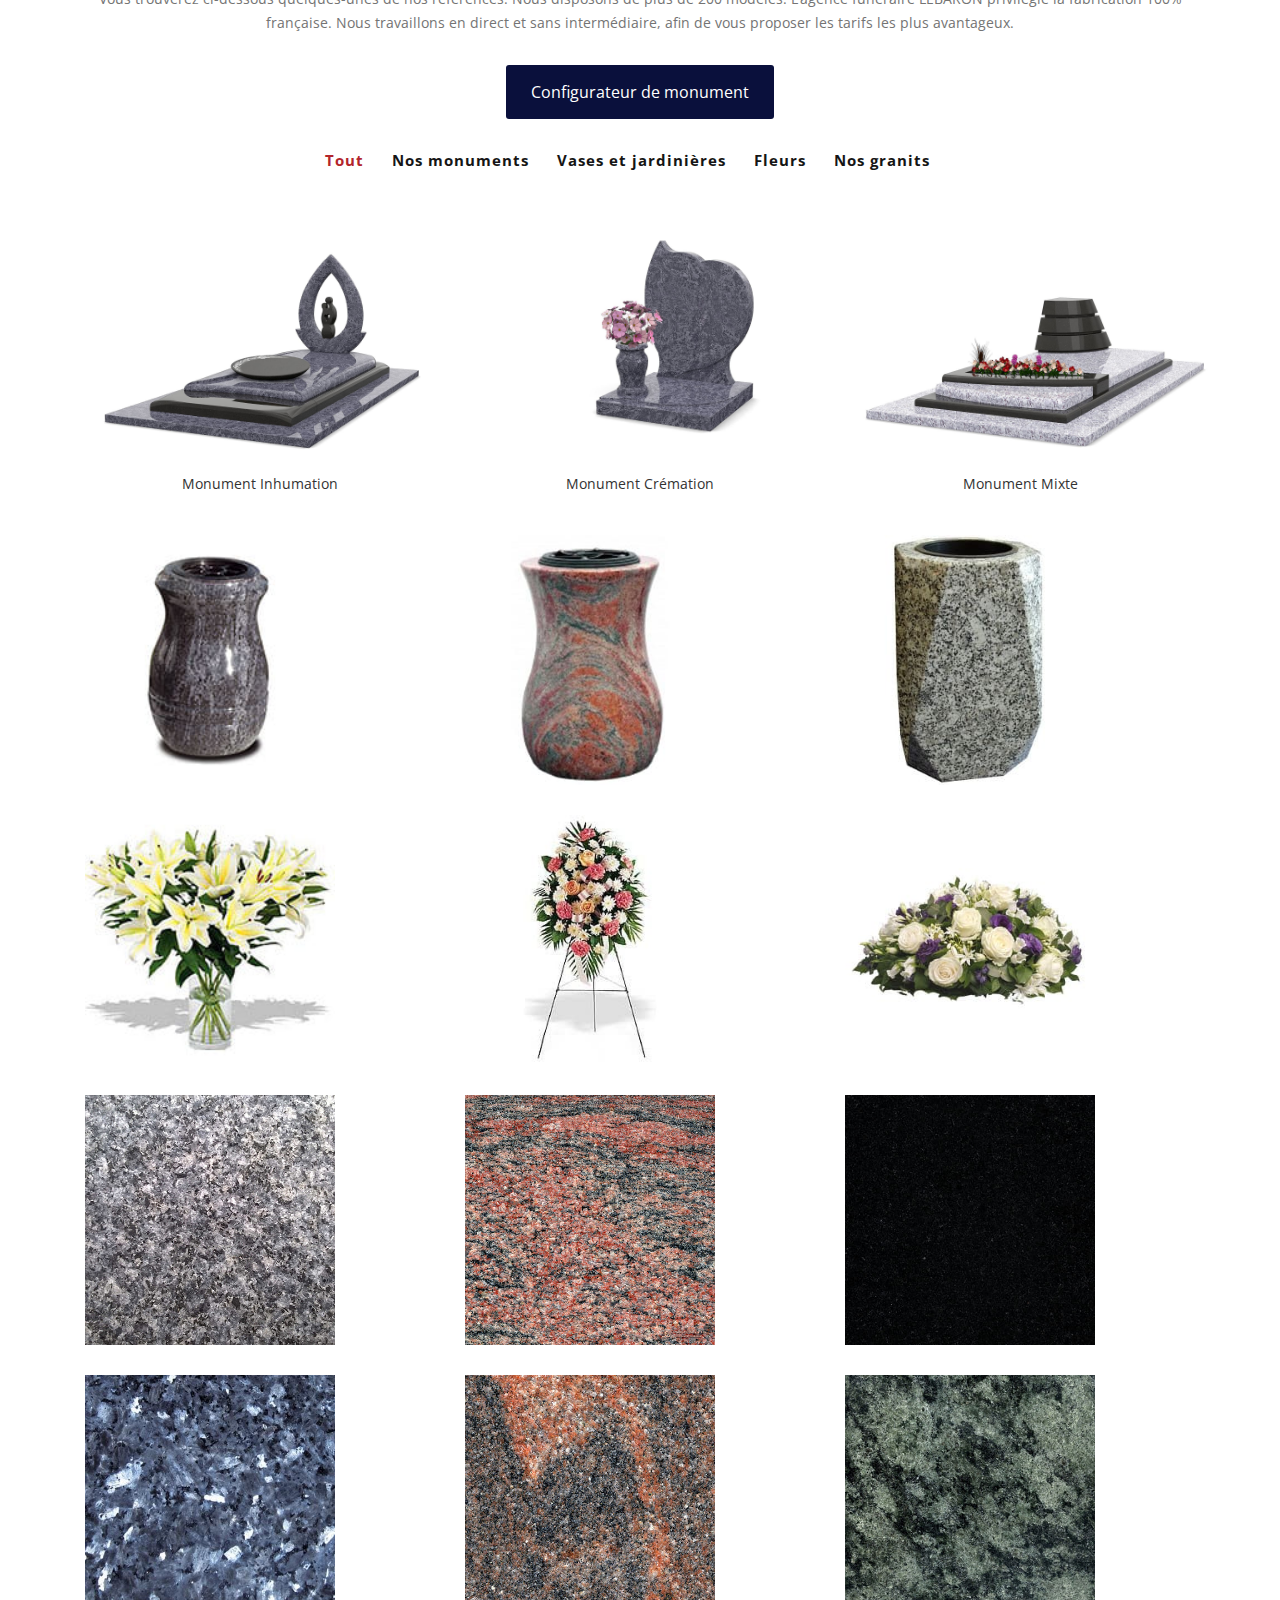
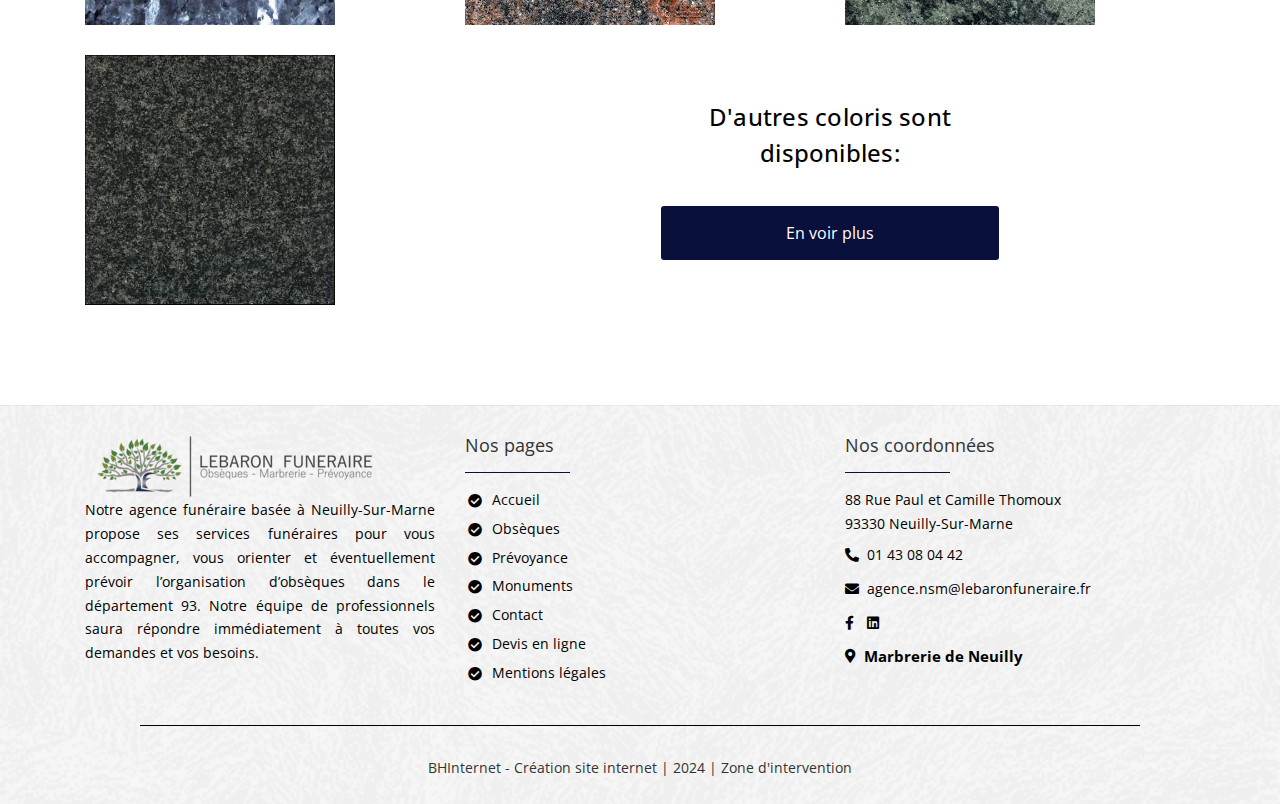
<file: monuments.html>
<!doctype html>
<html>
  <head>
  <meta http-equiv='Content-Type' content='text/html; charset=utf-8' />

  <meta charset="UTF-8">
  <meta http-equiv="X-UA-Compatible" content="IE=edge">
  <meta name="viewport" content="width=device-width, initial-scale=1.0">

  <link href="https://fonts.googleapis.com/css?family=Heebo:400,700|Lato:400,700&display=swap" rel="stylesheet">
  <link rel="stylesheet" href="https://cdnjs.cloudflare.com/ajax/libs/OwlCarousel2/2.3.4/assets/owl.carousel.min.css"
    integrity="sha512-tS3S5qG0BlhnQROyJXvNjeEM4UpMXHrQfTGmbQ1gKmelCxlSEBUaxhRBj/EFTzpbP4RVSrpEikbmdJobCvhE3g=="
    crossorigin="anonymous" />
  <link rel="stylesheet"
    href="https://cdnjs.cloudflare.com/ajax/libs/OwlCarousel2/2.3.4/assets/owl.theme.default.min.css"
    integrity="sha512-sMXtMNL1zRzolHYKEujM2AqCLUR9F2C4/05cdbxjjLSRvMQIciEPCQZo++nk7go3BtSuK9kfa/s+a4f4i5pLkw=="
    crossorigin="anonymous" />
  <link rel="stylesheet" href="./assets/css/style.css">
  <link rel="icon" href="./assets/img/favicon.png" type="image/x-icon" />
  <script src="https://ajax.googleapis.com/ajax/libs/jquery/3.5.1/jquery.min.js"></script>
  <script defer src="./assets/js/popper.min.js"></script>
  <script defer src="./assets/js/bootstrap.min.js"></script>
  <script src="https://cdnjs.cloudflare.com/ajax/libs/OwlCarousel2/2.3.4/owl.carousel.min.js"
    integrity="sha512-bPs7Ae6pVvhOSiIcyUClR7/q2OAsRiovw4vAkX+zJbw3ShAeeqezq50RIIcIURq7Oa20rW2n2q+fyXBNcU9lrw=="
    crossorigin="anonymous"></script>

  <title>Monuments - LE BARON FUNERAIRE - 01 43 08 04 42</title>
<meta property="og:title" content="Monuments - LE BARON FUNERAIRE - 01 43 08 04 42" />
<meta property="og:locale" content="fr_FR" />
<meta name="description" content="Vous pouvez directement configurer votre monument via notre configurateur de monument sur notre site internet !" />
<meta property="og:description" content="Vous pouvez directement configurer votre monument via notre configurateur de monument sur notre site internet !" />
<meta name="keywords" content="" />
<link rel="canonical" href="http://localhost:4000/monuments" />
<meta property="og:url" content="http://localhost:4000/monuments" />
<meta property="og:site_name" content="" />
<script type="application/ld+json">
{
"@context":"https://schema.org",
"@type":"WebSite",
"url":"http://localhost:4000/monuments",
"description":"Vous pouvez directement configurer votre monument via notre configurateur de monument sur notre site internet !",
"name":"Monuments - LE BARON FUNERAIRE - 01 43 08 04 42"
}
</script>

</head>
  <body>
    <section class="header">
  <div class="container">
    <div class="row">
      <div class="col-md-4">
        <div class="header_content">
          <a href="tel:0143080442" class="header_content-link bg-sec-link">
            Urgence dècès, 24h/24 7j/7 :<br>
            01 43 08 04 42
          </a>
        </div>
      </div>
      <div class="col-md-4">
        <div class="header_content">
          <a href="./devis.html" class="header_content-link">Devis gratuit</a>
        </div>
      </div>
      <div class="col-md-8 to-hide-1400"></div>
    </div>
  </div>
</section>
<section class="Navbar_home">
  <div class="container-fluid">
    <nav class="navbar Navbar_main navbar-expand-lg fixedNav">
      <div class="w-100">
        <div class="row flex-nowrap to-start-1920">
          <div class="col-sm-2">
            <div class="navbar_image">
              <a href="./index.html" title="Accueil"><img loading="lazy" src="./assets/img/logo.png"
                  class="navbar_image-img" alt="pompes-funebres-93.fr logo" /></a>
            </div>
          </div>
          <div class="col-sm-2">
            <p class="nav-link navbar_nav-li--icon m-l-10 mt-2">
              <i class="fas fa-map-marker-alt" aria-hidden="true"></i> 
              Marbrerie de Neuilly</p>
          </div>
          <div class="col-sm-8 to-show-1600">
            <div class="collapse navbar-collapse navbar_nav navbar_collapse" id="navbar">
              <ul class="navbar-nav navbar_nav-ul mx-auto w-100">
                <li class="nav-item navbar_nav-li mt-1">
                  <a class="nav-link navbar_nav-li--link d-flex align-items-center m-to-3"
                    href="./index.html">Accueil</a>
                </li>
                <li class="nav-item navbar_nav-li mt-1">
                  <a class="nav-link navbar_nav-li--link d-flex align-items-center m-to-3"
                    href="./obseque.html">Obsèques</a>
                </li>
                <li class="nav-item navbar_nav-li mt-1">
                  <a class="nav-link navbar_nav-li--link d-flex align-items-center m-to-3" href="./prevoyance.html">Prévoyance</a>
                </li>
                <li class="nav-item navbar_nav-li mt-1">
                  <a class="nav-link navbar_nav-li--link d-flex align-items-center m-to-3" href="./monuments.html">Monuments</a>
                </li>
                <li class="nav-item navbar_nav-li mt-1">
                  <a class="nav-link navbar_nav-li--link d-flex align-items-center m-to-3"
                    href="./contact.html">Contact</a>
                </li>
                <li class="nav-item navbar_nav-li to-show-990 mt-1">
                  <a class="nav-link navbar_nav-li--link d-flex align-items-center m-to-3"
                    href="./devis.html">Devis</a>
                </li>
                <li class="nav-item navbar_nav-li">
                 <a href="./configurateur-de-monuments.html" class="nav-link navbar_nav-li--btn d-flex align-items-center">Configurateur de monument</a>
                </li>
                <li class="nav-item navbar_nav-li">
                  <a href="https://avis-de-deces.pompes-funebres-93.fr/" target="_blank" class="nav-link navbar_nav-li--btn d-flex align-items-center">Avis de décès</a>
                </li>
                <li class="nav-item navbar_nav-li">
                  <a href="https://espace-famille.pompes-funebres-93.fr/signin" target="_blank" class="nav-link navbar_nav-li--btn d-flex align-items-center">Espace Famille</a>
                </li>
                <li class="nav-item navbar_nav-li">
                  <a href="https://boutique.pompes-funebres-93.fr/" target="_blank" class="nav-link navbar_nav-li--btn d-flex align-items-center">Fleurs de deuil</a>
                </li>
              </ul>
            </div>
          </div>
          <div class="col-sm-8">
            <button class="navbar-toggler ml-auto" type="button" data-toggle="collapse" data-target="#navbar"
            aria-controls="navbar" aria-expanded="false" aria-label="Toggle navigation">
            <i class="fa fa-bars toggle-button navbar_toggler-icon" aria-hidden="true"></i>
          </button>
          </div>
        </div>
        <div class="row align-items-center to-hide-1600">
          <div class="col-md-2 to-hide-1400"></div>
          <div class="col-md-10 to-flex-1400">
            <div class="collapse navbar-collapse navbar_nav navbar_collapse" id="navbar">
              <ul class="navbar-nav navbar_nav-ul mx-auto w-100">
                <li class="nav-item navbar_nav-li mt-1">
                  <a class="nav-link navbar_nav-li--link d-flex align-items-center m-to-3"
                    href="./index.html">Accueil</a>
                </li>
                <li class="nav-item navbar_nav-li mt-1">
                  <a class="nav-link navbar_nav-li--link d-flex align-items-center m-to-3"
                    href="./obseque.html">Obsèques</a>
                </li>
                <li class="nav-item navbar_nav-li mt-1">
                  <a class="nav-link navbar_nav-li--link d-flex align-items-center m-to-3" href="./prevoyance.html">Prévoyance</a>
                </li>
                <li class="nav-item navbar_nav-li mt-1">
                  <a class="nav-link navbar_nav-li--link d-flex align-items-center m-to-3" href="./monuments.html">Monuments</a>
                </li>
                <li class="nav-item navbar_nav-li mt-1">
                  <a class="nav-link navbar_nav-li--link d-flex align-items-center m-to-3"
                    href="./contact.html">Contact</a>
                </li>
                <li class="nav-item navbar_nav-li to-show-990 mt-1">
                  <a class="nav-link navbar_nav-li--link d-flex align-items-center m-to-3"
                    href="./devis.html">Devis</a>
                </li>
                <li class="nav-item navbar_nav-li">
                 <a href="./configurateur-de-monuments.html" class="nav-link navbar_nav-li--btn d-flex align-items-center">Configurateur de monument</a>
                </li>
                <li class="nav-item navbar_nav-li">
                  <a href="https://avis-de-deces.pompes-funebres-93.fr/" target="_blank" class="nav-link navbar_nav-li--btn d-flex align-items-center">Avis de décès</a>
                </li>
                <li class="nav-item navbar_nav-li">
                  <a href="https://espace-famille.pompes-funebres-93.fr/signin" target="_blank" class="nav-link navbar_nav-li--btn d-flex align-items-center">Espace Famille</a>
                </li>
                <li class="nav-item navbar_nav-li">
                  <a href="https://boutique.pompes-funebres-93.fr/" target="_blank" class="nav-link navbar_nav-li--btn d-flex align-items-center">Fleurs de deuil</a>
                </li>
              </ul>
            </div>
          </div>
        </div>
      </div>
    </nav>
  </div>
</section>

    

    <div class="">
        <section class="banner section-y">
  <div class="container">
    <div class="banner_content">
      <h1 class="banner_content-title">Monuments</h1>
    </div>
  </div>
</section>

<section class="menu section-y pb-5">
  <div class="container to-100-per-768">
    <div class="menu_content">
      <h2 class="menu_content-p text-center">Les produits</h2>
      <h2 class="menu_content-title to-four-rem">Notre catalogue </h2>
    </div>
    <div class="menu_image">
      <img src="./assets/img/picmonument.jpg" alt="" class="menu_image-img2">
    </div>
    <p class="menu_box-p mt-5 text-center">Vous trouverez ci-dessous quelques-unes de nos références. Nous disposons de
      plus de 200 modèles. L’agence funéraire LEBARON privilégie la fabrication 100% française. Nous travaillons en
      direct et sans intermédiaire, afin de vous proposer les tarifs les plus avantageux.</p>
    <div class="menu_content-link mt-5 d-flex justify-content-center mx-auto">
      <a href="https://configurateur.famille.gpggranit.com/famille/CA101101?utm_source=c-f&utm_medium=lebaron#/start/"
        target="_blank" class="menu_content-link--a">Configurateur de monument</a>
    </div>
  </div>
</section>



<section class="one realisation section-y pt-0" id="realisations">
  <div class="container to-100-per-768">
    <ul id="filters" class="clearfix">
      <li class="categorie "><span class="filter active" data-filter=" .pod , .vit, .merch, .gran">Tout </span></li>
      <li class="categorie"><span class="filter" data-filter=".pod">Nos monuments </span></li>
      <li class="categorie"><span class="filter" data-filter=".vit">Vases et jardinières </span></li>
      <li class="categorie"><span class="filter" data-filter=".merch">Fleurs </span></li>
      <li class="categorie"><span class="filter" data-filter=".gran">Nos granits </span></li>
    </ul>
    <div id="portfoliolist" class="row">

      <div class="portfolio col-lg-4 col-md-6 pod" data-cat="pod" data-bound=""
        style="display: inline-block;">
        <div class="box-img1">
          <a href="https://configurateur.famille.gpggranit.com/famille/CA101101" class="" data-lightbox="roadtrip">
            <div class="box-img1" style="height: 80%;"> <img loading="lazy" class="menu_image-img4" src="./assets/img/gallery/m10.jpg" alt=""
                style="padding-top:5%"></div>
            <p class="menu_box-p text-center link">Monument Inhumation</p>
          </a>
        </div>
      </div>
      <div class="portfolio col-lg-4 col-md-6 pod" data-cat="pod" data-bound=""
        style="display: inline-block;">
        <div class="box-img1">
          <a href="https://configurateur.famille.gpggranit.com/famille/CA101101" class="" data-lightbox="roadtrip">
            <div class="box-img1" style="height: 80%;"> <img loading="lazy" class="menu_image-img4" src="./assets/img/gallery/m11.jpg" alt=""></div>
            <p class="menu_box-p text-center link">Monument Crémation</p>
          </a>
        </div>
      </div>
      <div class="portfolio col-lg-4 col-md-6 pod" data-cat="pod" data-bound=""
        style="display: inline-block;">
        <div class="box-img1">
          <a href="https://configurateur.famille.gpggranit.com/famille/CA101101" class="" data-lightbox="roadtrip">
            <div class="box-img1" style="height: 80%;"> <img loading="lazy" class="menu_image-img4" src="./assets/img/gallery/m12.jpg" alt=""></div>
            <p class="menu_box-p text-center link">Monument Mixte</p>
          </a>
        </div>
      </div>
      <div class="portfolio col-lg-4 col-md-6 vit" data-cat="vit" data-bound=""
        style="display: inline-block;">
        <div class="box-img1">
          <a href="./assets/img/gallery/m4.jpg" class="" data-lightbox="roadtrip">
            <div class="box-img1"> <img loading="lazy" class="menu_image-img4" src="./assets/img/gallery/m4.jpg" alt=""></div>
          </a>
        </div>
      </div>
      <div class="portfolio col-lg-4 col-md-6 vit" data-cat="vit" data-bound=""
        style="display: inline-block;">
        <div class="box-img1">
          <a href="./assets/img/gallery/m5.jpg" class="" data-lightbox="roadtrip">
            <div class="box-img1"> <img loading="lazy" class="menu_image-img4" src="./assets/img/gallery/m5.jpg" alt=""></div>
          </a>
        </div>
      </div>
      <div class="portfolio col-lg-4 col-md-6 vit" data-cat="vit" data-bound=""
        style="display: inline-block;">
        <div class="box-img1">
          <a href="./assets/img/gallery/m6.jpg" class="" data-lightbox="roadtrip">
            <div class="box-img1"> <img loading="lazy" class="menu_image-img4" src="./assets/img/gallery/m6.jpg" alt=""></div>
          </a>
        </div>
      </div>
      <div class="portfolio col-lg-4 col-md-6 merch" data-cat="merch" data-bound=""
        style="display: inline-block;">
        <div class="box-img1">
          <a href="./assets/img/gallery/m7.jpg" class="" data-lightbox="roadtrip">
            <div class="box-img1"> <img loading="lazy" class="menu_image-img4" src="./assets/img/gallery/m7.jpg" alt=""></div>
          </a>
        </div>
      </div>
      <div class="portfolio col-lg-4 col-md-6 merch" data-cat="merch" data-bound=""
        style="display: inline-block;">
        <div class="box-img1">
          <a href="./assets/img/gallery/m8.jpg" class="" data-lightbox="roadtrip">
            <div class="box-img1"> <img loading="lazy" class="menu_image-img4" src="./assets/img/gallery/m8.jpg" alt=""></div>
          </a>
        </div>
      </div>
      <div class="portfolio col-lg-4 col-md-6 merch" data-cat="merch" data-bound=""
        style="display: inline-block;">
        <div class="box-img1">
          <a href="./assets/img/gallery/m9.jpg" class="" data-lightbox="roadtrip">
            <div class="box-img1"> <img loading="lazy" class="menu_image-img4" src="./assets/img/gallery/m9.jpg" alt=""></div>
          </a>
        </div>
      </div>
      <div class="portfolio col-lg-4 col-md-6 gran" data-cat="gran" data-bound=""
        style="display: inline-block;">
        <div class="box-img1">
          <a href="./assets/img/gallery/GranitLanhelin.jpg" class="" data-lightbox="roadtrip">
            <div class="box-img1"> <img loading="lazy" class="menu_image-img4" src="./assets/img/gallery/GranitLanhelin.jpg" alt=""></div>
          </a>
        </div>
      </div>
      <div class="portfolio col-lg-4 col-md-6 gran" data-cat="gran" data-bound=""
        style="display: inline-block;">
        <div class="box-img1">
          <a href="./assets/img/gallery/GranitRosedalva.jpg" class="" data-lightbox="roadtrip">
            <div class="box-img1"> <img loading="lazy" class="menu_image-img4" src="./assets/img/gallery/GranitRosedalva.jpg" alt=""></div>
          </a>
        </div>
      </div>
      <div class="portfolio col-lg-4 col-md-6 gran" data-cat="gran" data-bound=""
        style="display: inline-block;">
        <div class="box-img1">
          <a href="./assets/img/gallery/GranitNoirfin.jpg" class="" data-lightbox="roadtrip">
            <div class="box-img1"> <img loading="lazy" class="menu_image-img4" src="./assets/img/gallery/GranitNoirfin.jpg" alt=""></div>
          </a>
        </div>
      </div>
      <div class="portfolio col-lg-4 col-md-6 gran" data-cat="gran" data-bound=""
        style="display: inline-block;">
        <div class="box-img1">
          <a href="./assets/img/gallery/GranitLabradorbleuHQ.jpg" class="" data-lightbox="roadtrip">
            <div class="box-img1"> <img loading="lazy" class="menu_image-img4" src="./assets/img/gallery/GranitLabradorbleuHQ.jpg" alt=""></div>
          </a>
        </div>
      </div>
      <div class="portfolio col-lg-4 col-md-6 gran" data-cat="gran" data-bound=""
        style="display: inline-block;">
        <div class="box-img1">
          <a href="./assets/img/gallery/GranitHimalaya.jpg" class="" data-lightbox="roadtrip">
            <div class="box-img1"> <img loading="lazy" class="menu_image-img4" src="./assets/img/gallery/GranitHimalaya.jpg" alt=""></div>
          </a>
        </div>
      </div>
      <div class="portfolio col-lg-4 col-md-6 gran" data-cat="gran" data-bound=""
        style="display: inline-block;">
        <div class="box-img1">
          <a href="./assets/img/gallery/GranitVertdolive.jpg" class="" data-lightbox="roadtrip">
            <div class="box-img1"> <img loading="lazy" class="menu_image-img4" src="./assets/img/gallery/GranitVertdolive.jpg" alt=""></div>
          </a>
        </div>
      </div>
      <div class="portfolio col-lg-4 col-md-6 gran" data-cat="gran" data-bound=""
        style="display: inline-block;">
        <div class="box-img1">
          <a href="./assets/img/gallery/GranitNoirdAfrique.jpg" class="" data-lightbox="roadtrip">
            <div class="box-img1"> <img loading="lazy" class="menu_image-img4" src="./assets/img/gallery/GranitNoirdAfrique.jpg" alt=""></div>
          </a>
        </div>
      </div>
      <div class="col-xs-12 col-sm-12 col-md-8 gran" style="display:flex; justify-content:center;">
        <div class="col-sm-7 text-center" style="padding:6%">
          <center>
            <p class="menu_content-header">D'autres coloris sont disponibles:</p>
          </center><br>
          <center><a href="https://www.gpggranit.com/catalogue/nuancier/" target="_blank" class="menu_content-link--a">En voir plus</a></center>
        </div>
      </div>
    </div>
  </div>
</section>
    </div>
    <div class="fixphone">
      <a href="tel:01 43 08 04 42" title="01 43 08 04 42" class="button one phoneone"><i
          class="fas fa-phone-alt"></i> &nbsp;01 43 08 04 42</a>
    </div>

    <footer class="footer pt-5 pb-3">
  <div class="container to-100-per-768">
    <div class="row">
      <div class="col-md-4 col-sm-12 text-left">
        <a href="./index.html">
          <img src="./assets/img/logo.png" class="footer-logo img-responsive" alt="Vigneron Couverture Logo">
        </a>
        <p class="menu_box-p text-black text-justify">Notre agence funéraire basée à Neuilly-Sur-Marne propose ses services funéraires pour vous accompagner, vous orienter et éventuellement prévoir l’organisation d’obsèques dans le département 93. Notre équipe de professionnels saura répondre immédiatement à toutes vos demandes et vos besoins.</p>
      </div>
      <div class="col-md-4 col-sm-12 text-left nos-pages">
        <h3 class="testimonial_item-title text-left after-line">Nos pages</h3>
        <ul class="menu_content-ul2">
          <li class="my-2"><a class="menu_content-li--link3 active"
              href="https://www.couvreur-lagny-sur-marne.fr/">Accueil</a></li>
          <li class="my-2"><a class="menu_content-li--link3" href="./obseque.html">Obsèques</a></li>
          <li class="my-2"><a class="menu_content-li--link3" href="./prevoyance.html">Prévoyance</a></li>
          <li class="my-2"><a class="menu_content-li--link3" href="./monuments.html">Monuments</a></li>
          <li class="my-2"><a class="menu_content-li--link3" href="./contact.html">Contact</a></li>
          <li class="my-2"><a class="menu_content-li--link3" href="./devis.html">Devis en ligne</a></li>
          <li class="my-2"><a class="menu_content-li--link3" href="./mentions-legales.html">Mentions légales</a>
          </li>
        </ul>
      </div>
      <div class="col-md-4 col-sm-12 text-left">
        <h3 class="testimonial_item-title text-left after-line">Nos coordonnées</h3>
        <div class="footer-contact-wrapper my-2">
          <p class="menu_content-li2 mb-1 to-14">88 Rue Paul et Camille Thomoux 
            <br>
            93330 Neuilly-Sur-Marne
          </p>
        </div>
        <div class="footer-contact-wrapper my-2">
          <i class="footer-icon fas fa-phone-alt"></i>
          <a class="menu_content-li--link2 to-14" href="tel:01 43 08 04 42">01 43 08 04 42</a>
        </div>
        <div class="footer-contact-wrapper my-2">
          <i class="footer-icon fas fa-envelope"></i>
          <a class="menu_content-li--link2 to-14" href="mailto:agence.nsm@lebaronfuneraire.fr">agence.nsm@lebaronfuneraire.fr</a>
        </div>
        <div class="footer-contact-wrapper my-2">
          <a class="menu_content-li--link2 to-14" href="https://www.facebook.com/profile.php?id=100065175725981&paipv=0&eav=AfZUN_cB_PDiyzbB0IeOBd3neJoLuu-52QwdIXHwbKOARZBUNP_BHt75Jb-ecw0KpM0" target="_blank"><i class="fab fa-facebook-f"></i></a>
          &emsp;&nbsp;
          <a class="menu_content-li--link2 to-14" href="https://www.linkedin.com/404/" target="_blank"><i class="fab fa-linkedin"></i></a>
        </div>
        <div class="footer-contact-wrapper my-2">
          <i class="footer-icon fas fa-map-marker-alt" aria-hidden="true"></i>
          <span class="menu_content-li2">
            <strong>Marbrerie de Neuilly</strong></span>
        </div>
      </div>
    </div>
  </div>
  <div class="container-fluid mt-5">
    <hr class="color-black len-chk">
    <p class="text-center menu_content-li--link2 mt-5 text-black to-14"><a class="footer-credits link2"
      href="https://www.bhinternet.fr/" target="_blank">BHInternet - Création site internet | 2024 | <a href="./zone.html" class="link2">Zone d'intervention</a></a></p>
  </div>
</footer>



<script src="./assets/js/index.js"></script>
<script src="./assets/js/formSubmit.js"></script>
<script src="https://www.google.com/recaptcha/api.js" async defer></script>
    <a href="#" id="fixphone" title="Up"><i class="fa fa-chevron-up"></i></a>
  </body>
</html>
</file>
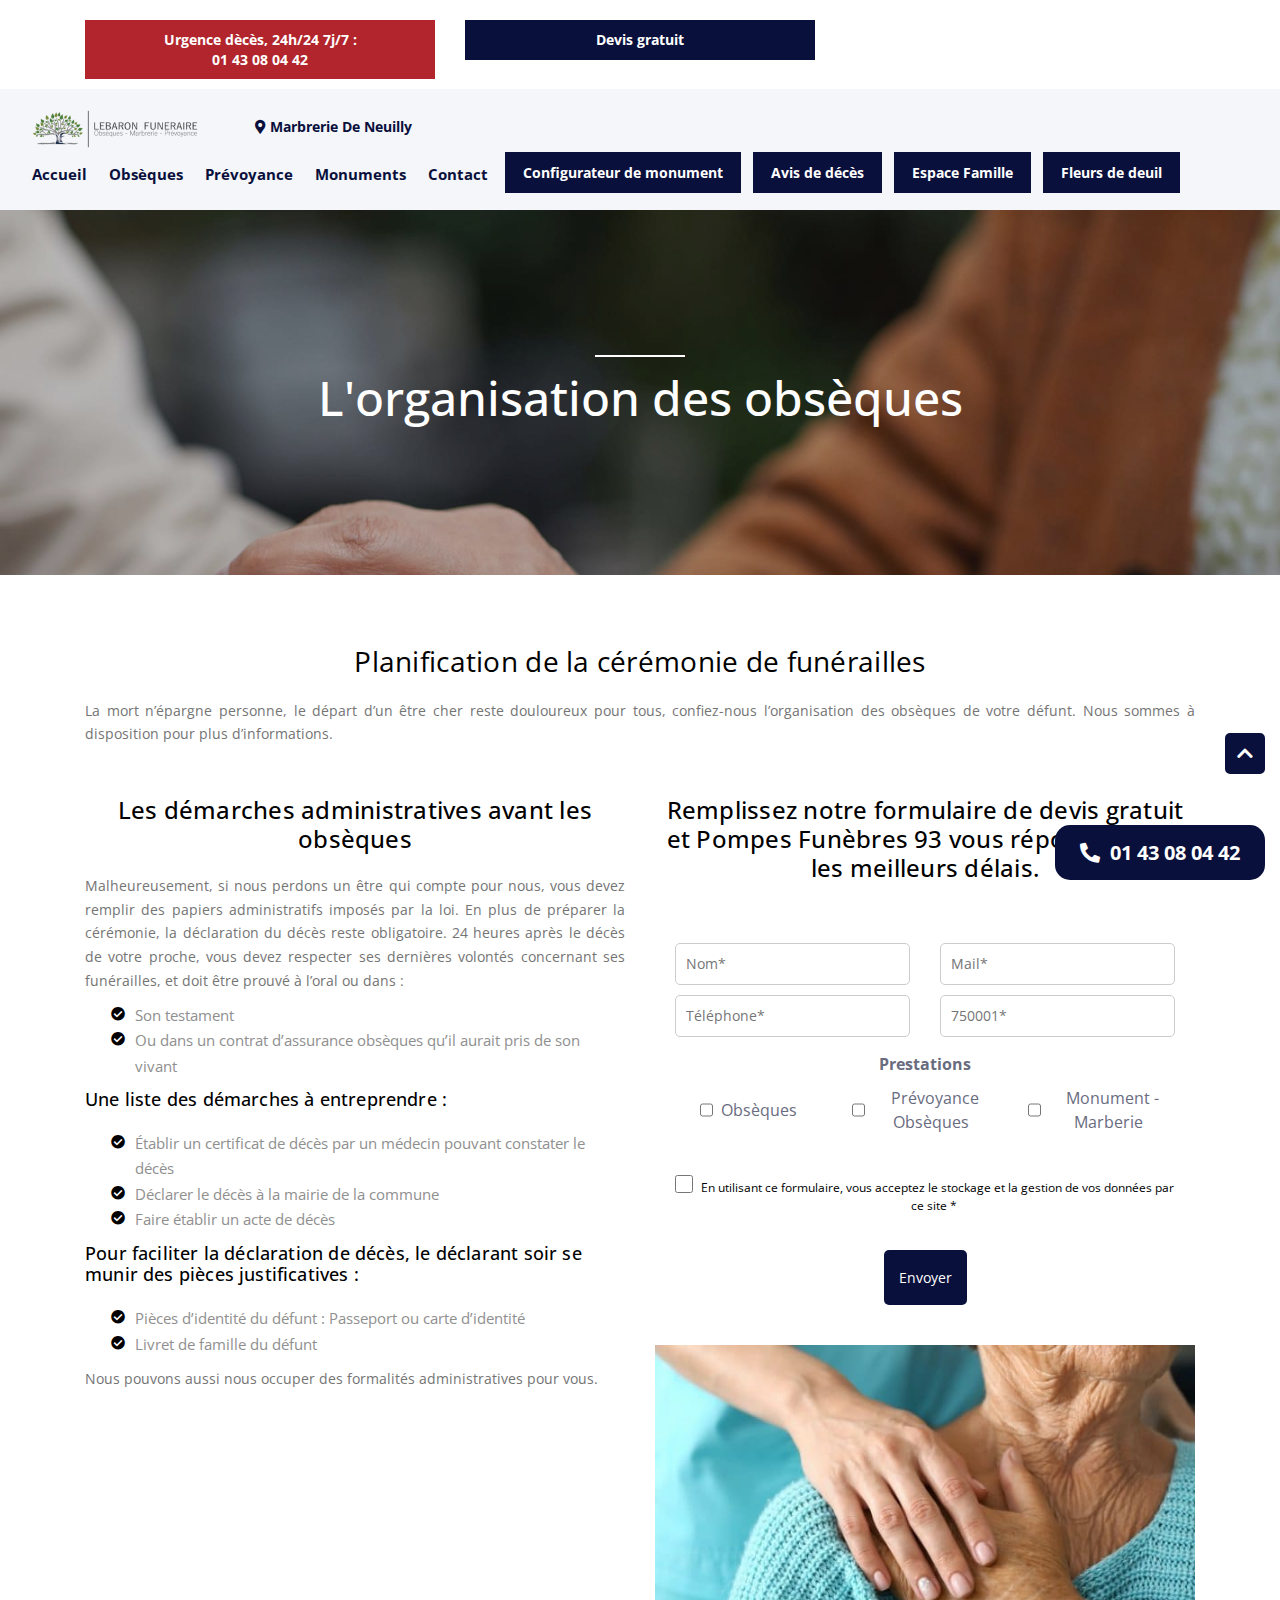
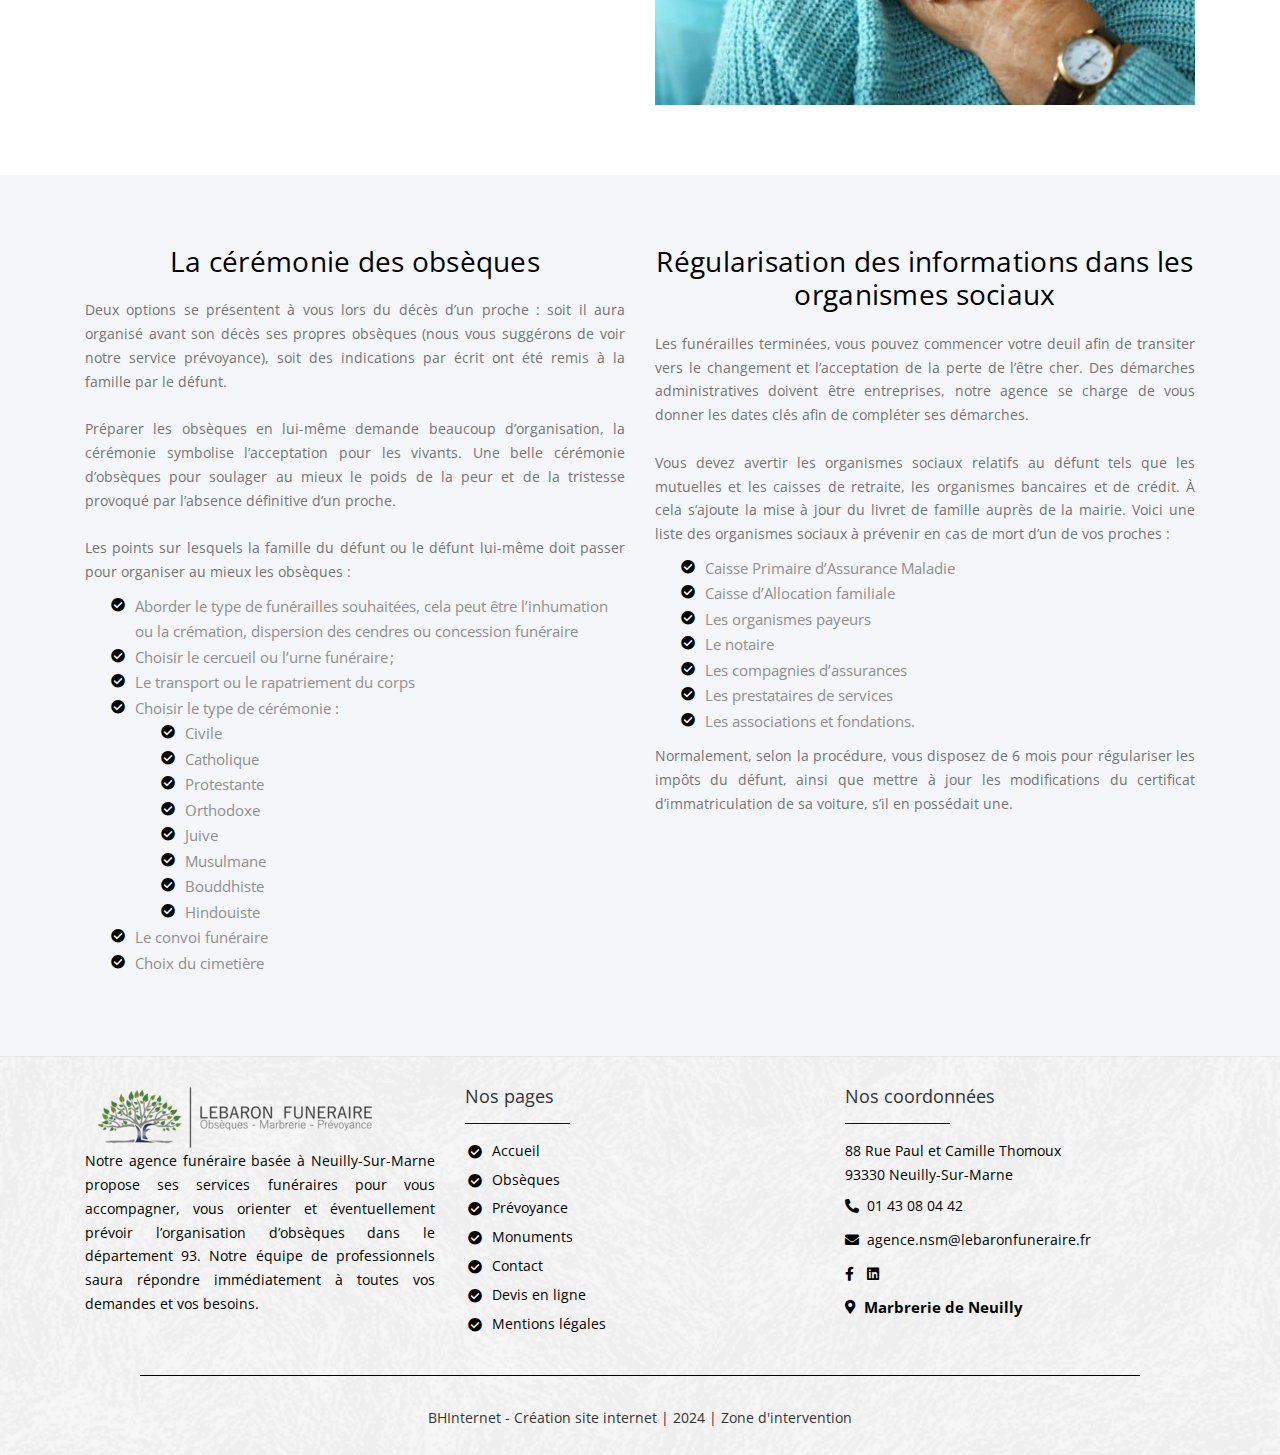
<file: obseque.html>
<!doctype html>
<html>
  <head>
  <meta http-equiv='Content-Type' content='text/html; charset=utf-8' />

  <meta charset="UTF-8">
  <meta http-equiv="X-UA-Compatible" content="IE=edge">
  <meta name="viewport" content="width=device-width, initial-scale=1.0">

  <link href="https://fonts.googleapis.com/css?family=Heebo:400,700|Lato:400,700&display=swap" rel="stylesheet">
  <link rel="stylesheet" href="https://cdnjs.cloudflare.com/ajax/libs/OwlCarousel2/2.3.4/assets/owl.carousel.min.css"
    integrity="sha512-tS3S5qG0BlhnQROyJXvNjeEM4UpMXHrQfTGmbQ1gKmelCxlSEBUaxhRBj/EFTzpbP4RVSrpEikbmdJobCvhE3g=="
    crossorigin="anonymous" />
  <link rel="stylesheet"
    href="https://cdnjs.cloudflare.com/ajax/libs/OwlCarousel2/2.3.4/assets/owl.theme.default.min.css"
    integrity="sha512-sMXtMNL1zRzolHYKEujM2AqCLUR9F2C4/05cdbxjjLSRvMQIciEPCQZo++nk7go3BtSuK9kfa/s+a4f4i5pLkw=="
    crossorigin="anonymous" />
  <link rel="stylesheet" href="./assets/css/style.css">
  <link rel="icon" href="./assets/img/favicon.png" type="image/x-icon" />
  <script src="https://ajax.googleapis.com/ajax/libs/jquery/3.5.1/jquery.min.js"></script>
  <script defer src="./assets/js/popper.min.js"></script>
  <script defer src="./assets/js/bootstrap.min.js"></script>
  <script src="https://cdnjs.cloudflare.com/ajax/libs/OwlCarousel2/2.3.4/owl.carousel.min.js"
    integrity="sha512-bPs7Ae6pVvhOSiIcyUClR7/q2OAsRiovw4vAkX+zJbw3ShAeeqezq50RIIcIURq7Oa20rW2n2q+fyXBNcU9lrw=="
    crossorigin="anonymous"></script>

  <title>POMPE FUNÈBRE 93|PLANIFICATION DES OBSÈQUES |01 43 08 04 42</title>
<meta property="og:title" content="POMPE FUNÈBRE 93|PLANIFICATION DES OBSÈQUES |01 43 08 04 42" />
<meta property="og:locale" content="fr_FR" />
<meta name="description" content="Vous venez de perdre votre être cher, nous pouvons vous aider à traverser ce malheureux événement. La planification des obsèques se feront selon les derniers souhaits du défunt." />
<meta property="og:description" content="Vous venez de perdre votre être cher, nous pouvons vous aider à traverser ce malheureux événement. La planification des obsèques se feront selon les derniers souhaits du défunt." />
<meta name="keywords" content="" />
<link rel="canonical" href="http://localhost:4000/obseque" />
<meta property="og:url" content="http://localhost:4000/obseque" />
<meta property="og:site_name" content="" />
<script type="application/ld+json">
{
"@context":"https://schema.org",
"@type":"WebSite",
"url":"http://localhost:4000/obseque",
"description":"Vous venez de perdre votre être cher, nous pouvons vous aider à traverser ce malheureux événement. La planification des obsèques se feront selon les derniers souhaits du défunt.",
"name":"POMPE FUNÈBRE 93|PLANIFICATION DES OBSÈQUES |01 43 08 04 42"
}
</script>

</head>
  <body>
    <section class="header">
  <div class="container">
    <div class="row">
      <div class="col-md-4">
        <div class="header_content">
          <a href="tel:0143080442" class="header_content-link bg-sec-link">
            Urgence dècès, 24h/24 7j/7 :<br>
            01 43 08 04 42
          </a>
        </div>
      </div>
      <div class="col-md-4">
        <div class="header_content">
          <a href="./devis.html" class="header_content-link">Devis gratuit</a>
        </div>
      </div>
      <div class="col-md-8 to-hide-1400"></div>
    </div>
  </div>
</section>
<section class="Navbar_home">
  <div class="container-fluid">
    <nav class="navbar Navbar_main navbar-expand-lg fixedNav">
      <div class="w-100">
        <div class="row flex-nowrap to-start-1920">
          <div class="col-sm-2">
            <div class="navbar_image">
              <a href="./index.html" title="Accueil"><img loading="lazy" src="./assets/img/logo.png"
                  class="navbar_image-img" alt="pompes-funebres-93.fr logo" /></a>
            </div>
          </div>
          <div class="col-sm-2">
            <p class="nav-link navbar_nav-li--icon m-l-10 mt-2">
              <i class="fas fa-map-marker-alt" aria-hidden="true"></i> 
              Marbrerie de Neuilly</p>
          </div>
          <div class="col-sm-8 to-show-1600">
            <div class="collapse navbar-collapse navbar_nav navbar_collapse" id="navbar">
              <ul class="navbar-nav navbar_nav-ul mx-auto w-100">
                <li class="nav-item navbar_nav-li mt-1">
                  <a class="nav-link navbar_nav-li--link d-flex align-items-center m-to-3"
                    href="./index.html">Accueil</a>
                </li>
                <li class="nav-item navbar_nav-li mt-1">
                  <a class="nav-link navbar_nav-li--link d-flex align-items-center m-to-3"
                    href="./obseque.html">Obsèques</a>
                </li>
                <li class="nav-item navbar_nav-li mt-1">
                  <a class="nav-link navbar_nav-li--link d-flex align-items-center m-to-3" href="./prevoyance.html">Prévoyance</a>
                </li>
                <li class="nav-item navbar_nav-li mt-1">
                  <a class="nav-link navbar_nav-li--link d-flex align-items-center m-to-3" href="./monuments.html">Monuments</a>
                </li>
                <li class="nav-item navbar_nav-li mt-1">
                  <a class="nav-link navbar_nav-li--link d-flex align-items-center m-to-3"
                    href="./contact.html">Contact</a>
                </li>
                <li class="nav-item navbar_nav-li to-show-990 mt-1">
                  <a class="nav-link navbar_nav-li--link d-flex align-items-center m-to-3"
                    href="./devis.html">Devis</a>
                </li>
                <li class="nav-item navbar_nav-li">
                 <a href="./configurateur-de-monuments.html" class="nav-link navbar_nav-li--btn d-flex align-items-center">Configurateur de monument</a>
                </li>
                <li class="nav-item navbar_nav-li">
                  <a href="https://avis-de-deces.pompes-funebres-93.fr/" target="_blank" class="nav-link navbar_nav-li--btn d-flex align-items-center">Avis de décès</a>
                </li>
                <li class="nav-item navbar_nav-li">
                  <a href="https://espace-famille.pompes-funebres-93.fr/signin" target="_blank" class="nav-link navbar_nav-li--btn d-flex align-items-center">Espace Famille</a>
                </li>
                <li class="nav-item navbar_nav-li">
                  <a href="https://boutique.pompes-funebres-93.fr/" target="_blank" class="nav-link navbar_nav-li--btn d-flex align-items-center">Fleurs de deuil</a>
                </li>
              </ul>
            </div>
          </div>
          <div class="col-sm-8">
            <button class="navbar-toggler ml-auto" type="button" data-toggle="collapse" data-target="#navbar"
            aria-controls="navbar" aria-expanded="false" aria-label="Toggle navigation">
            <i class="fa fa-bars toggle-button navbar_toggler-icon" aria-hidden="true"></i>
          </button>
          </div>
        </div>
        <div class="row align-items-center to-hide-1600">
          <div class="col-md-2 to-hide-1400"></div>
          <div class="col-md-10 to-flex-1400">
            <div class="collapse navbar-collapse navbar_nav navbar_collapse" id="navbar">
              <ul class="navbar-nav navbar_nav-ul mx-auto w-100">
                <li class="nav-item navbar_nav-li mt-1">
                  <a class="nav-link navbar_nav-li--link d-flex align-items-center m-to-3"
                    href="./index.html">Accueil</a>
                </li>
                <li class="nav-item navbar_nav-li mt-1">
                  <a class="nav-link navbar_nav-li--link d-flex align-items-center m-to-3"
                    href="./obseque.html">Obsèques</a>
                </li>
                <li class="nav-item navbar_nav-li mt-1">
                  <a class="nav-link navbar_nav-li--link d-flex align-items-center m-to-3" href="./prevoyance.html">Prévoyance</a>
                </li>
                <li class="nav-item navbar_nav-li mt-1">
                  <a class="nav-link navbar_nav-li--link d-flex align-items-center m-to-3" href="./monuments.html">Monuments</a>
                </li>
                <li class="nav-item navbar_nav-li mt-1">
                  <a class="nav-link navbar_nav-li--link d-flex align-items-center m-to-3"
                    href="./contact.html">Contact</a>
                </li>
                <li class="nav-item navbar_nav-li to-show-990 mt-1">
                  <a class="nav-link navbar_nav-li--link d-flex align-items-center m-to-3"
                    href="./devis.html">Devis</a>
                </li>
                <li class="nav-item navbar_nav-li">
                 <a href="./configurateur-de-monuments.html" class="nav-link navbar_nav-li--btn d-flex align-items-center">Configurateur de monument</a>
                </li>
                <li class="nav-item navbar_nav-li">
                  <a href="https://avis-de-deces.pompes-funebres-93.fr/" target="_blank" class="nav-link navbar_nav-li--btn d-flex align-items-center">Avis de décès</a>
                </li>
                <li class="nav-item navbar_nav-li">
                  <a href="https://espace-famille.pompes-funebres-93.fr/signin" target="_blank" class="nav-link navbar_nav-li--btn d-flex align-items-center">Espace Famille</a>
                </li>
                <li class="nav-item navbar_nav-li">
                  <a href="https://boutique.pompes-funebres-93.fr/" target="_blank" class="nav-link navbar_nav-li--btn d-flex align-items-center">Fleurs de deuil</a>
                </li>
              </ul>
            </div>
          </div>
        </div>
      </div>
    </nav>
  </div>
</section>

    

    <div class="">
        <section class="banner section-y">
  <div class="container">
    <div class="banner_content">
      <h1 class="banner_content-title">L'organisation des obsèques</h1>
    </div>
  </div>
</section>

<section class="menu section-y">
  <div class="container to-100-per-768">
    <div class="menu_content">
      <h2 class="menu_content-title">Planification de la cérémonie de funérailles</h2>
      <p class="menu_box-p">La mort n’épargne personne, le départ d’un être cher reste douloureux pour tous,
        confiez-nous l’organisation des obsèques de votre défunt. Nous sommes à disposition pour plus d’informations.
      </p>
    </div>
    <div class="row">
      <div class="col-md-6">
        <h3 class="menu_content-header text-center">Les démarches administratives avant les obsèques</h3>
        <div class="menu_content">
          <p class="menu_box-p">
            Malheureusement, si nous perdons un être qui compte pour nous, vous devez remplir des papiers administratifs
            imposés par la loi. En plus de préparer la cérémonie, la déclaration du décès reste obligatoire. 24 heures
            après le décès de votre proche, vous devez respecter ses dernières volontés concernant ses funérailles, et
            doit être prouvé à l’oral ou dans :
          </p>
          <ul class="menu_content-ul">
            <li class="menu_content-li">Son testament</li>
            <li class="menu_content-li">Ou dans un contrat d’assurance obsèques qu’il aurait pris de son vivant</li>
          </ul>
          <h4 class="menu_content-header2">Une liste des démarches à entreprendre :</h4>
          <ul class="menu_content-ul">
            <li class="menu_content-li">Établir un certificat de décès par un médecin pouvant constater le décès</li>
            <li class="menu_content-li">Déclarer le décès à la mairie de la commune</li>
            <li class="menu_content-li">Faire établir un acte de décès</li>
          </ul>
          <h4 class="menu_content-header2">Pour faciliter la déclaration de décès, le déclarant soir se munir des pièces
            justificatives :</h4>
          <ul class="menu_content-ul">
            <li class="menu_content-li">Pièces d’identité du défunt : Passeport ou carte d’identité</li>
            <li class="menu_content-li">Livret de famille du défunt</li>
          </ul>
          <p class="menu_box-p">Nous pouvons aussi nous occuper des formalités administratives pour vous.</p>
        </div>
      </div>
      <div class="col-md-6">
        <div class="menu_content">
          <h3 class="menu_content-header text-center">Remplissez notre formulaire de devis gratuit et Pompes Funèbres 93
            vous répondra dans les meilleurs délais.</h3>
        </div>
        <div class="slider_form">
          <form class="form slider_form-form" id="contactForm" method="post"
            action="https://jgviaboye9.execute-api.eu-west-3.amazonaws.com/prod/notify">
            <input type="hidden" name="lang" value="fr">
            <input type="hidden" name="redirectUrl" value="/message-envoye" />
            <input type="hidden" name="type" value="contact" />
            <input type="hidden" name="website" value="347" />
            <input type="hidden" name="lang" value="fr" />
            <input type="hidden" name="firstName" value="" />
            <input type="hidden" name="key" value="6Ld9awMqAAAAAKb8bxJFkTN7QJLmwe74Kugm_yCZ">
            <div class="row">
              <div class="col-12">
                <div class="row">
                  <div class="col-md-6">
                    <div class="form-group">
                      <input type="text" class="slider_form-input" id="name" name="name" placeholder="Nom*" required>
                    </div>
                  </div>
                  <div class="col-md-6">
                    <div class="form-group">
                      <input type="email" class="slider_form-input" id="email" name="email" placeholder="Mail*"
                        required>
                    </div>
                  </div>
                  <div class="col-md-6">
                    <div class="form-group">
                      <input type="number" class="slider_form-input" id="phone" name="phone" placeholder="Téléphone*"
                        required>
                    </div>
                  </div>
                  <div class="col-md-6">
                    <div class="form-group">
                      <input type="text" class="slider_form-input" id="postal code" name="postal code"
                        placeholder="750001*" required>
                    </div>
                  </div>
                  <div class="col-sm-12">
                    <div class="form-group has-feedback ">
                      <label class="slider_form-label f-w-700">Prestations </label>
                      <div class="row align-items-center">
                        <div class="col-sm-4">
                          <div class="checkbox" style="margin-top: 0;">
                            <label class="slider_form-label"><input type="checkbox" name="checkbox1"> &nbsp;
                              Obsèques</label>
                          </div>
                        </div>
                        <div class="col-sm-4">
                          <div class="checkbox" style="margin-top: 0;">
                            <label class="slider_form-label"><input type="checkbox" name="checkbox2"> &nbsp; Prévoyance
                              Obsèques</label>
                          </div>
                        </div>
                        <div class="col-sm-4">
                          <div class="checkbox" style="margin-top: 0;">
                            <label class="slider_form-label"><input type="checkbox" name="checkbox3"> &nbsp; Monument -
                              Marberie</label>
                          </div>
                        </div>
                      </div>
                    </div>
                  </div>
                </div>
                <div class="form-group d-flex justify-content-center">
                  <div class="g-recaptcha" data-sitekey="6Ld9awMqAAAAAOWE_dksFZAbRlpMIudYUHVD9fKa">
                  </div>
                  <br />
                  <input style="display: none" type="submit" value="Submit" class="wpcf7-wpcf7-submit" />
                </div>
                <div id="contact-form-response" class="color-white"></div>
                <div class="checkbox d-flex mb-5">
                  <input class="check" name="condition" type="checkbox" style="width: 2rem; height: 2rem;" />
                  <span class="slider_form-label" style="font-size: 1.2rem; color: #000">
                    &nbsp;&nbsp;En utilisant ce formulaire, vous acceptez le stockage et la
                    gestion
                    de vos données par ce site *</span>
                  <i class="fa fa-info-square" aria-hidden="true"></i>
                </div>
              </div>
              <div class="d-flex justify-content-center mx-auto">
                <button type="submit" class="slider_form-btn form-submit" value="Submit">Envoyer</button>
              </div>
            </div>
          </form>
        </div>
        <div class="menu_image">
          <img src="./assets/img/acc1.jpg" alt="" class="menu_image-img">
        </div>
      </div>
    </div>
  </div>
</section>

<section class="menu section-y bg-light-grey">
  <div class="container to-100-per-768">
    <div class="row">
      <div class="col-md-6">
        <div class="service_content">
          <h2 class="menu_content-title">La cérémonie des obsèques</h2>
          <p class="menu_box-p">
            Deux options se présentent à vous lors du décès d’un proche : soit il aura organisé avant son décès ses
            propres obsèques (nous vous suggérons de voir notre service prévoyance), soit des indications par écrit ont
            été remis à la famille par le défunt.
            <br><br>
            Préparer les obsèques en lui-même demande beaucoup d’organisation, la cérémonie symbolise l’acceptation pour
            les vivants. Une belle cérémonie d’obsèques pour soulager au mieux le poids de la peur et de la tristesse
            provoqué par l’absence définitive d’un proche.
            <br><br>
            Les points sur lesquels la famille du défunt ou le défunt lui-même doit passer pour organiser au mieux les
            obsèques :
          </p>
          <ul class="menu_content-ul">
            <li class="menu_content-li">Aborder le type de funérailles souhaitées, cela peut être l’inhumation ou la
              crémation, dispersion des cendres ou concession funéraire</li>
            <li class="menu_content-li">Choisir le cercueil ou l’urne funéraire ;</li>
            <li class="menu_content-li">Le transport ou le rapatriement du corps</li>
            <li class="menu_content-li">Choisir le type de cérémonie :</li>
            <ul class="menu_content-ul">
              <li class="menu_content-li">Civile</li>
              <li class="menu_content-li">Catholique</li>
              <li class="menu_content-li">Protestante</li>
              <li class="menu_content-li">Orthodoxe</li>
              <li class="menu_content-li">Juive</li>
              <li class="menu_content-li">Musulmane</li>
              <li class="menu_content-li">Bouddhiste</li>
              <li class="menu_content-li">
                Hindouiste
              </li>
            </ul>
            <li class="menu_content-li">
              Le convoi funéraire
            </li>
            <li class="menu_content-li">
              Choix du cimetière
            </li>
          </ul>
        </div>
      </div>
      <div class="col-md-6">
        <div class="menu_content">
          <h2 class="menu_content-title">Régularisation des informations dans les organismes sociaux</h2>
          <p class="menu_box-p">
            Les funérailles terminées, vous pouvez commencer votre deuil afin de transiter vers le changement et
            l’acceptation de la perte de l’être cher. Des démarches administratives doivent être entreprises, notre
            agence se charge de vous donner les dates clés afin de compléter ses démarches.
            <br><br>
            Vous devez avertir les organismes sociaux relatifs au défunt tels que les mutuelles et les caisses de
            retraite, les organismes bancaires et de crédit. À cela s’ajoute la mise à jour du livret de famille auprès
            de la mairie. Voici une liste des organismes sociaux à prévenir en cas de mort d’un de vos proches :
          </p>
          <ul class="menu_content-ul">
            <li class="menu_content-li">Caisse Primaire d’Assurance Maladie</li>
            <li class="menu_content-li">Caisse d’Allocation familiale</li>
            <li class="menu_content-li">Les organismes payeurs</li>
            <li class="menu_content-li">Le notaire</li>
            <li class="menu_content-li">Les compagnies d’assurances</li>
            <li class="menu_content-li">Les prestataires de services</li>
            <li class="menu_content-li">Les associations et fondations.</li>
          </ul>
          <p class="menu_box-p">Normalement, selon la procédure, vous disposez de 6 mois pour régulariser les impôts du
            défunt, ainsi que mettre à jour les modifications du certificat d’immatriculation de sa voiture, s’il en
            possédait une.</p>
        </div>
      </div>
    </div>
  </div>
</section>
    </div>
    <div class="fixphone">
      <a href="tel:01 43 08 04 42" title="01 43 08 04 42" class="button one phoneone"><i
          class="fas fa-phone-alt"></i> &nbsp;01 43 08 04 42</a>
    </div>

    <footer class="footer pt-5 pb-3">
  <div class="container to-100-per-768">
    <div class="row">
      <div class="col-md-4 col-sm-12 text-left">
        <a href="./index.html">
          <img src="./assets/img/logo.png" class="footer-logo img-responsive" alt="Vigneron Couverture Logo">
        </a>
        <p class="menu_box-p text-black text-justify">Notre agence funéraire basée à Neuilly-Sur-Marne propose ses services funéraires pour vous accompagner, vous orienter et éventuellement prévoir l’organisation d’obsèques dans le département 93. Notre équipe de professionnels saura répondre immédiatement à toutes vos demandes et vos besoins.</p>
      </div>
      <div class="col-md-4 col-sm-12 text-left nos-pages">
        <h3 class="testimonial_item-title text-left after-line">Nos pages</h3>
        <ul class="menu_content-ul2">
          <li class="my-2"><a class="menu_content-li--link3 active"
              href="https://www.couvreur-lagny-sur-marne.fr/">Accueil</a></li>
          <li class="my-2"><a class="menu_content-li--link3" href="./obseque.html">Obsèques</a></li>
          <li class="my-2"><a class="menu_content-li--link3" href="./prevoyance.html">Prévoyance</a></li>
          <li class="my-2"><a class="menu_content-li--link3" href="./monuments.html">Monuments</a></li>
          <li class="my-2"><a class="menu_content-li--link3" href="./contact.html">Contact</a></li>
          <li class="my-2"><a class="menu_content-li--link3" href="./devis.html">Devis en ligne</a></li>
          <li class="my-2"><a class="menu_content-li--link3" href="./mentions-legales.html">Mentions légales</a>
          </li>
        </ul>
      </div>
      <div class="col-md-4 col-sm-12 text-left">
        <h3 class="testimonial_item-title text-left after-line">Nos coordonnées</h3>
        <div class="footer-contact-wrapper my-2">
          <p class="menu_content-li2 mb-1 to-14">88 Rue Paul et Camille Thomoux 
            <br>
            93330 Neuilly-Sur-Marne
          </p>
        </div>
        <div class="footer-contact-wrapper my-2">
          <i class="footer-icon fas fa-phone-alt"></i>
          <a class="menu_content-li--link2 to-14" href="tel:01 43 08 04 42">01 43 08 04 42</a>
        </div>
        <div class="footer-contact-wrapper my-2">
          <i class="footer-icon fas fa-envelope"></i>
          <a class="menu_content-li--link2 to-14" href="mailto:agence.nsm@lebaronfuneraire.fr">agence.nsm@lebaronfuneraire.fr</a>
        </div>
        <div class="footer-contact-wrapper my-2">
          <a class="menu_content-li--link2 to-14" href="https://www.facebook.com/profile.php?id=100065175725981&paipv=0&eav=AfZUN_cB_PDiyzbB0IeOBd3neJoLuu-52QwdIXHwbKOARZBUNP_BHt75Jb-ecw0KpM0" target="_blank"><i class="fab fa-facebook-f"></i></a>
          &emsp;&nbsp;
          <a class="menu_content-li--link2 to-14" href="https://www.linkedin.com/404/" target="_blank"><i class="fab fa-linkedin"></i></a>
        </div>
        <div class="footer-contact-wrapper my-2">
          <i class="footer-icon fas fa-map-marker-alt" aria-hidden="true"></i>
          <span class="menu_content-li2">
            <strong>Marbrerie de Neuilly</strong></span>
        </div>
      </div>
    </div>
  </div>
  <div class="container-fluid mt-5">
    <hr class="color-black len-chk">
    <p class="text-center menu_content-li--link2 mt-5 text-black to-14"><a class="footer-credits link2"
      href="https://www.bhinternet.fr/" target="_blank">BHInternet - Création site internet | 2024 | <a href="./zone.html" class="link2">Zone d'intervention</a></a></p>
  </div>
</footer>



<script src="./assets/js/index.js"></script>
<script src="./assets/js/formSubmit.js"></script>
<script src="https://www.google.com/recaptcha/api.js" async defer></script>
    <a href="#" id="fixphone" title="Up"><i class="fa fa-chevron-up"></i></a>
  </body>
</html>
</file>
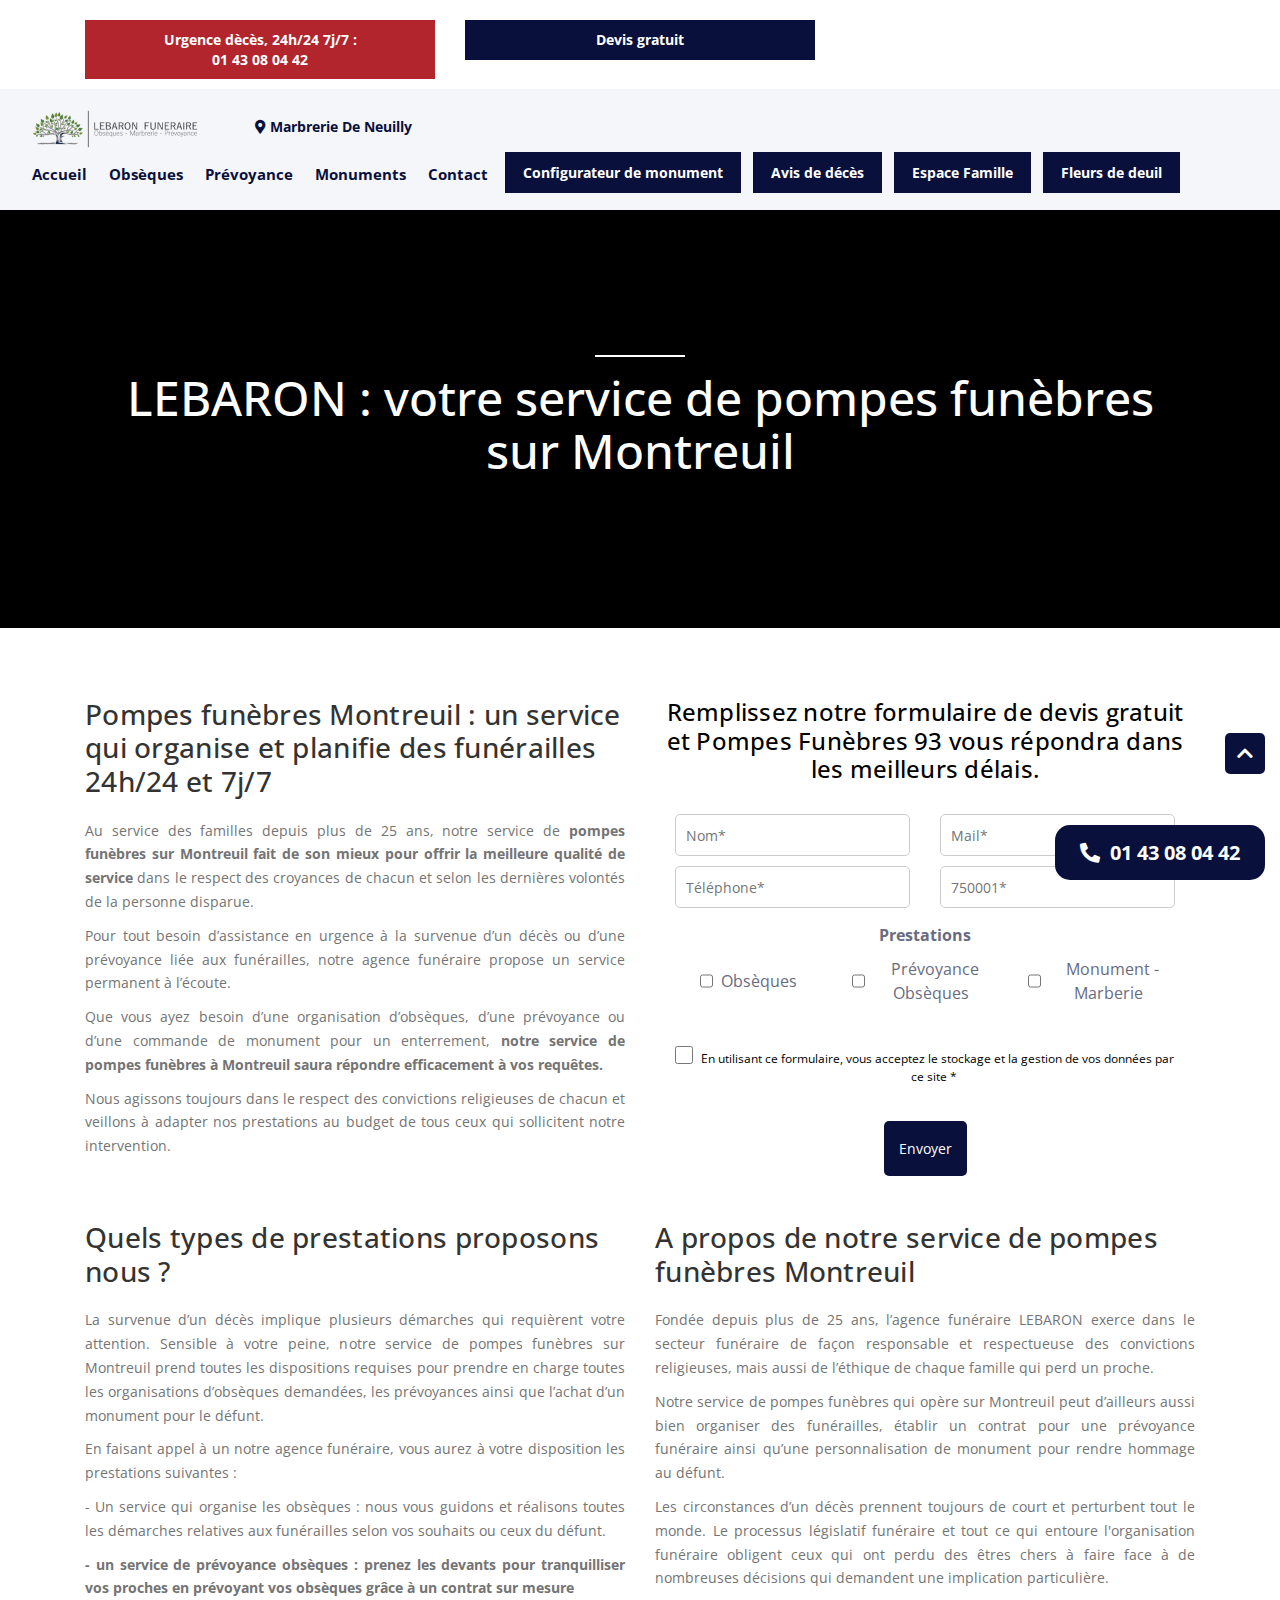
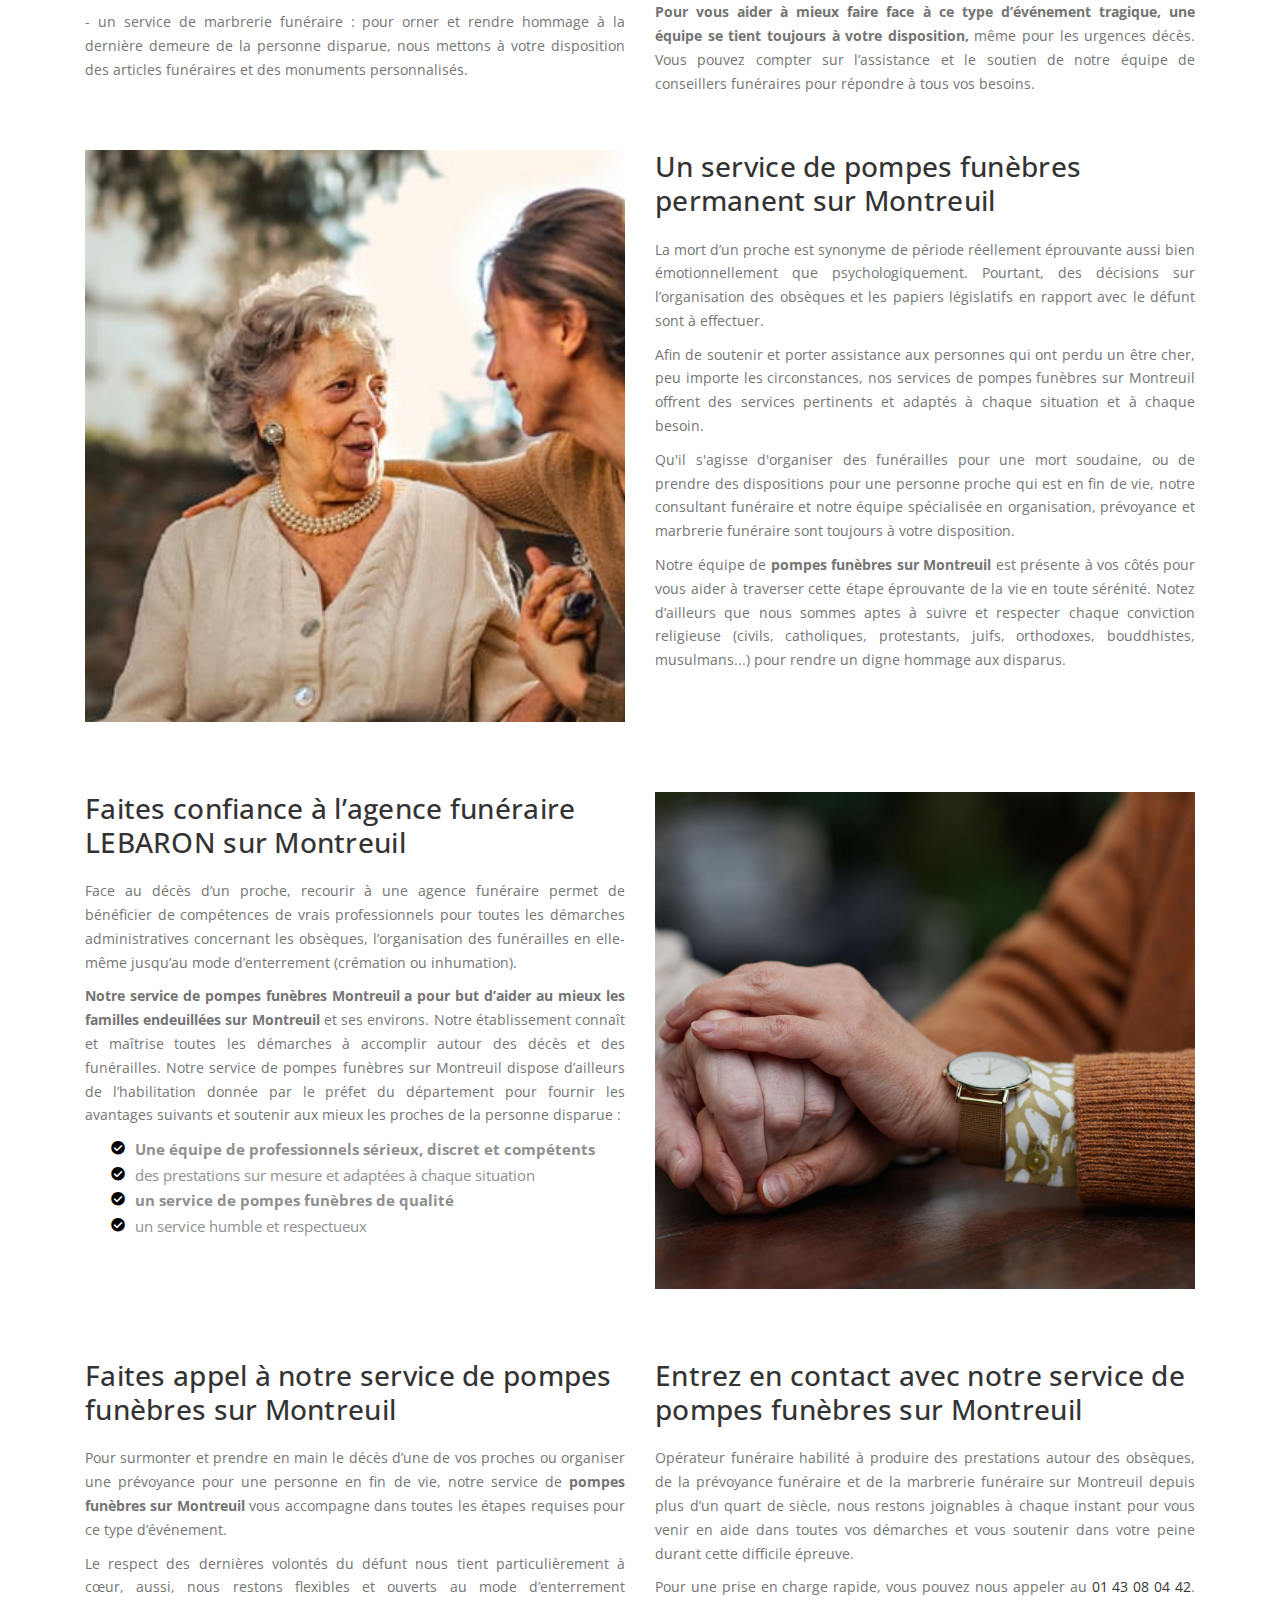
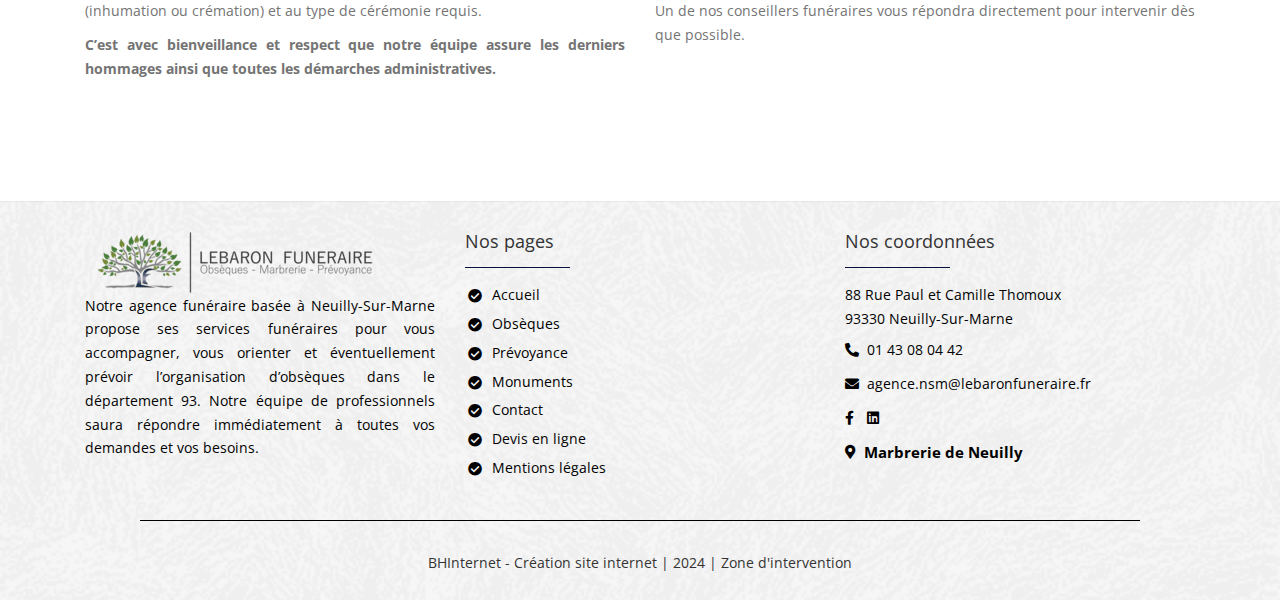
<file: pompes-funebres-montreuil.html>
<!doctype html>
<html>
  <head>
  <meta http-equiv='Content-Type' content='text/html; charset=utf-8' />

  <meta charset="UTF-8">
  <meta http-equiv="X-UA-Compatible" content="IE=edge">
  <meta name="viewport" content="width=device-width, initial-scale=1.0">

  <link href="https://fonts.googleapis.com/css?family=Heebo:400,700|Lato:400,700&display=swap" rel="stylesheet">
  <link rel="stylesheet" href="https://cdnjs.cloudflare.com/ajax/libs/OwlCarousel2/2.3.4/assets/owl.carousel.min.css"
    integrity="sha512-tS3S5qG0BlhnQROyJXvNjeEM4UpMXHrQfTGmbQ1gKmelCxlSEBUaxhRBj/EFTzpbP4RVSrpEikbmdJobCvhE3g=="
    crossorigin="anonymous" />
  <link rel="stylesheet"
    href="https://cdnjs.cloudflare.com/ajax/libs/OwlCarousel2/2.3.4/assets/owl.theme.default.min.css"
    integrity="sha512-sMXtMNL1zRzolHYKEujM2AqCLUR9F2C4/05cdbxjjLSRvMQIciEPCQZo++nk7go3BtSuK9kfa/s+a4f4i5pLkw=="
    crossorigin="anonymous" />
  <link rel="stylesheet" href="./assets/css/style.css">
  <link rel="icon" href="./assets/img/favicon.png" type="image/x-icon" />
  <script src="https://ajax.googleapis.com/ajax/libs/jquery/3.5.1/jquery.min.js"></script>
  <script defer src="./assets/js/popper.min.js"></script>
  <script defer src="./assets/js/bootstrap.min.js"></script>
  <script src="https://cdnjs.cloudflare.com/ajax/libs/OwlCarousel2/2.3.4/owl.carousel.min.js"
    integrity="sha512-bPs7Ae6pVvhOSiIcyUClR7/q2OAsRiovw4vAkX+zJbw3ShAeeqezq50RIIcIURq7Oa20rW2n2q+fyXBNcU9lrw=="
    crossorigin="anonymous"></script>

  <title>Service de pompes funèbres Montreuil |LEBARON|01 43 08 04 42</title>
<meta property="og:title" content="Service de pompes funèbres Montreuil |LEBARON|01 43 08 04 42" />
<meta property="og:locale" content="fr_FR" />
<meta name="description" content="Notre agence de pompes funèbres sur Montreuil est à votre service pour organiser et prévoir les funérailles de vos proches. À votre écoute 24h/24h et 7j/7j." />
<meta property="og:description" content="Notre agence de pompes funèbres sur Montreuil est à votre service pour organiser et prévoir les funérailles de vos proches. À votre écoute 24h/24h et 7j/7j." />
<meta name="keywords" content="" />
<link rel="canonical" href="http://localhost:4000/pompes-funebres-montreuil" />
<meta property="og:url" content="http://localhost:4000/pompes-funebres-montreuil" />
<meta property="og:site_name" content="" />
<script type="application/ld+json">
{
"@context":"https://schema.org",
"@type":"WebSite",
"url":"http://localhost:4000/pompes-funebres-montreuil",
"description":"Notre agence de pompes funèbres sur Montreuil est à votre service pour organiser et prévoir les funérailles de vos proches. À votre écoute 24h/24h et 7j/7j.",
"name":"Service de pompes funèbres Montreuil |LEBARON|01 43 08 04 42"
}
</script>

</head>
  <body>
    <section class="header">
  <div class="container">
    <div class="row">
      <div class="col-md-4">
        <div class="header_content">
          <a href="tel:0143080442" class="header_content-link bg-sec-link">
            Urgence dècès, 24h/24 7j/7 :<br>
            01 43 08 04 42
          </a>
        </div>
      </div>
      <div class="col-md-4">
        <div class="header_content">
          <a href="./devis.html" class="header_content-link">Devis gratuit</a>
        </div>
      </div>
      <div class="col-md-8 to-hide-1400"></div>
    </div>
  </div>
</section>
<section class="Navbar_home">
  <div class="container-fluid">
    <nav class="navbar Navbar_main navbar-expand-lg fixedNav">
      <div class="w-100">
        <div class="row flex-nowrap to-start-1920">
          <div class="col-sm-2">
            <div class="navbar_image">
              <a href="./index.html" title="Accueil"><img loading="lazy" src="./assets/img/logo.png"
                  class="navbar_image-img" alt="pompes-funebres-93.fr logo" /></a>
            </div>
          </div>
          <div class="col-sm-2">
            <p class="nav-link navbar_nav-li--icon m-l-10 mt-2">
              <i class="fas fa-map-marker-alt" aria-hidden="true"></i> 
              Marbrerie de Neuilly</p>
          </div>
          <div class="col-sm-8 to-show-1600">
            <div class="collapse navbar-collapse navbar_nav navbar_collapse" id="navbar">
              <ul class="navbar-nav navbar_nav-ul mx-auto w-100">
                <li class="nav-item navbar_nav-li mt-1">
                  <a class="nav-link navbar_nav-li--link d-flex align-items-center m-to-3"
                    href="./index.html">Accueil</a>
                </li>
                <li class="nav-item navbar_nav-li mt-1">
                  <a class="nav-link navbar_nav-li--link d-flex align-items-center m-to-3"
                    href="./obseque.html">Obsèques</a>
                </li>
                <li class="nav-item navbar_nav-li mt-1">
                  <a class="nav-link navbar_nav-li--link d-flex align-items-center m-to-3" href="./prevoyance.html">Prévoyance</a>
                </li>
                <li class="nav-item navbar_nav-li mt-1">
                  <a class="nav-link navbar_nav-li--link d-flex align-items-center m-to-3" href="./monuments.html">Monuments</a>
                </li>
                <li class="nav-item navbar_nav-li mt-1">
                  <a class="nav-link navbar_nav-li--link d-flex align-items-center m-to-3"
                    href="./contact.html">Contact</a>
                </li>
                <li class="nav-item navbar_nav-li to-show-990 mt-1">
                  <a class="nav-link navbar_nav-li--link d-flex align-items-center m-to-3"
                    href="./devis.html">Devis</a>
                </li>
                <li class="nav-item navbar_nav-li">
                 <a href="./configurateur-de-monuments.html" class="nav-link navbar_nav-li--btn d-flex align-items-center">Configurateur de monument</a>
                </li>
                <li class="nav-item navbar_nav-li">
                  <a href="https://avis-de-deces.pompes-funebres-93.fr/" target="_blank" class="nav-link navbar_nav-li--btn d-flex align-items-center">Avis de décès</a>
                </li>
                <li class="nav-item navbar_nav-li">
                  <a href="https://espace-famille.pompes-funebres-93.fr/signin" target="_blank" class="nav-link navbar_nav-li--btn d-flex align-items-center">Espace Famille</a>
                </li>
                <li class="nav-item navbar_nav-li">
                  <a href="https://boutique.pompes-funebres-93.fr/" target="_blank" class="nav-link navbar_nav-li--btn d-flex align-items-center">Fleurs de deuil</a>
                </li>
              </ul>
            </div>
          </div>
          <div class="col-sm-8">
            <button class="navbar-toggler ml-auto" type="button" data-toggle="collapse" data-target="#navbar"
            aria-controls="navbar" aria-expanded="false" aria-label="Toggle navigation">
            <i class="fa fa-bars toggle-button navbar_toggler-icon" aria-hidden="true"></i>
          </button>
          </div>
        </div>
        <div class="row align-items-center to-hide-1600">
          <div class="col-md-2 to-hide-1400"></div>
          <div class="col-md-10 to-flex-1400">
            <div class="collapse navbar-collapse navbar_nav navbar_collapse" id="navbar">
              <ul class="navbar-nav navbar_nav-ul mx-auto w-100">
                <li class="nav-item navbar_nav-li mt-1">
                  <a class="nav-link navbar_nav-li--link d-flex align-items-center m-to-3"
                    href="./index.html">Accueil</a>
                </li>
                <li class="nav-item navbar_nav-li mt-1">
                  <a class="nav-link navbar_nav-li--link d-flex align-items-center m-to-3"
                    href="./obseque.html">Obsèques</a>
                </li>
                <li class="nav-item navbar_nav-li mt-1">
                  <a class="nav-link navbar_nav-li--link d-flex align-items-center m-to-3" href="./prevoyance.html">Prévoyance</a>
                </li>
                <li class="nav-item navbar_nav-li mt-1">
                  <a class="nav-link navbar_nav-li--link d-flex align-items-center m-to-3" href="./monuments.html">Monuments</a>
                </li>
                <li class="nav-item navbar_nav-li mt-1">
                  <a class="nav-link navbar_nav-li--link d-flex align-items-center m-to-3"
                    href="./contact.html">Contact</a>
                </li>
                <li class="nav-item navbar_nav-li to-show-990 mt-1">
                  <a class="nav-link navbar_nav-li--link d-flex align-items-center m-to-3"
                    href="./devis.html">Devis</a>
                </li>
                <li class="nav-item navbar_nav-li">
                 <a href="./configurateur-de-monuments.html" class="nav-link navbar_nav-li--btn d-flex align-items-center">Configurateur de monument</a>
                </li>
                <li class="nav-item navbar_nav-li">
                  <a href="https://avis-de-deces.pompes-funebres-93.fr/" target="_blank" class="nav-link navbar_nav-li--btn d-flex align-items-center">Avis de décès</a>
                </li>
                <li class="nav-item navbar_nav-li">
                  <a href="https://espace-famille.pompes-funebres-93.fr/signin" target="_blank" class="nav-link navbar_nav-li--btn d-flex align-items-center">Espace Famille</a>
                </li>
                <li class="nav-item navbar_nav-li">
                  <a href="https://boutique.pompes-funebres-93.fr/" target="_blank" class="nav-link navbar_nav-li--btn d-flex align-items-center">Fleurs de deuil</a>
                </li>
              </ul>
            </div>
          </div>
        </div>
      </div>
    </nav>
  </div>
</section>

    

    <div class="">
        <section class="banner-2 section-y">
  <div class="container">
    <div class="banner_content">
      <h1 class="banner_content-title">LEBARON : votre service de pompes funèbres sur Montreuil</h1>
    </div>
  </div>
</section>

<section class="menu section-y pb-2">
  <div class="container to-100-per-768">
    <div class="row">
      <div class="col-md-6">
        <div class="service_content">
          <h2 class="menu_content-title2 text-left">
            Pompes funèbres Montreuil : un service qui organise et planifie des funérailles 24h/24 et 7j/7
          </h2>
          <p class="menu_box-p">Au service des familles depuis plus de 25 ans, notre service de <strong>pompes funèbres
              sur Montreuil fait de son mieux pour offrir la meilleure qualité de service </strong>dans le respect des
            croyances de chacun et selon les dernières volontés de la personne disparue.</p>
          <p class="menu_box-p">Pour tout besoin d’assistance en urgence à la survenue d’un décès ou d’une prévoyance
            liée aux funérailles, notre agence funéraire propose un service permanent à l’écoute. </p>
          <p class="menu_box-p">Que vous ayez besoin d’une organisation d’obsèques, d’une prévoyance ou d’une commande
            de monument pour un enterrement, <strong>notre service de pompes funèbres à Montreuil saura répondre
              efficacement à vos requêtes.</strong></p>
          <p class="menu_box-p">Nous agissons toujours dans le respect des convictions religieuses de chacun et veillons
            à adapter nos prestations au budget de tous ceux qui sollicitent notre intervention.</p>
        </div>
      </div>
      <div class="col-md-6">
        <h3 class="menu_content-header">
          Remplissez notre formulaire de devis gratuit et Pompes Funèbres 93 vous répondra dans les meilleurs délais.
        </h3>
        <div class="slider_form">
          <form class="form slider_form-form" id="contactForm" method="post"
            action="https://jgviaboye9.execute-api.eu-west-3.amazonaws.com/prod/notify">
            <input type="hidden" name="lang" value="fr">
            <input type="hidden" name="redirectUrl" value="/message-envoye" />
            <input type="hidden" name="type" value="contact" />
            <input type="hidden" name="website" value="347" />
            <input type="hidden" name="lang" value="fr" />
            <input type="hidden" name="firstName" value="" />
            <input type="hidden" name="key" value="6Ld9awMqAAAAAKb8bxJFkTN7QJLmwe74Kugm_yCZ">
            <div class="row">
              <div class="col-12">
                <div class="row">
                  <div class="col-md-6">
                    <div class="form-group">
                      <input type="text" class="slider_form-input" id="name" name="name" placeholder="Nom*" required>
                    </div>
                  </div>
                  <div class="col-md-6">
                    <div class="form-group">
                      <input type="email" class="slider_form-input" id="email" name="email" placeholder="Mail*"
                        required>
                    </div>
                  </div>
                  <div class="col-md-6">
                    <div class="form-group">
                      <input type="number" class="slider_form-input" id="phone" name="phone" placeholder="Téléphone*"
                        required>
                    </div>
                  </div>
                  <div class="col-md-6">
                    <div class="form-group">
                      <input type="text" class="slider_form-input" id="postal code" name="postal code"
                        placeholder="750001*" required>
                    </div>
                  </div>
                  <div class="col-sm-12">
                    <div class="form-group has-feedback ">
                      <label class="slider_form-label f-w-700">Prestations </label>
                      <div class="row align-items-center">
                        <div class="col-sm-4">
                          <div class="checkbox" style="margin-top: 0;">
                            <label class="slider_form-label"><input type="checkbox" name="checkbox1"> &nbsp;
                              Obsèques</label>
                          </div>
                        </div>
                        <div class="col-sm-4">
                          <div class="checkbox" style="margin-top: 0;">
                            <label class="slider_form-label"><input type="checkbox" name="checkbox2"> &nbsp; Prévoyance
                              Obsèques</label>
                          </div>
                        </div>
                        <div class="col-sm-4">
                          <div class="checkbox" style="margin-top: 0;">
                            <label class="slider_form-label"><input type="checkbox" name="checkbox3"> &nbsp; Monument -
                              Marberie</label>
                          </div>
                        </div>
                      </div>
                    </div>
                  </div>
                </div>
                <div class="form-group d-flex justify-content-center">
                  <div class="g-recaptcha" data-sitekey="6Ld9awMqAAAAAOWE_dksFZAbRlpMIudYUHVD9fKa">
                  </div>
                  <br />
                  <input style="display: none" type="submit" value="Submit" class="wpcf7-wpcf7-submit" />
                </div>
                <div id="contact-form-response" class="color-white"></div>
                <div class="checkbox d-flex mb-5">
                  <input class="check" name="condition" type="checkbox" style="width: 2rem; height: 2rem;" />
                  <span class="slider_form-label" style="font-size: 1.2rem; color: #000">
                    &nbsp;&nbsp;En utilisant ce formulaire, vous acceptez le stockage et la
                    gestion
                    de vos données par ce site *</span>
                  <i class="fa fa-info-square" aria-hidden="true"></i>
                </div>
              </div>
              <div class="d-flex justify-content-center mx-auto">
                <button type="submit" class="slider_form-btn form-submit" value="Submit">Envoyer</button>
              </div>
            </div>
          </form>
        </div>
      </div>
    </div>
  </div>
</section>
<section class="menu section-y pb-2 pt-0">
  <div class="container to-100-per-768">
    <div class="row">
      <div class="col-md-6">
        <div class="menu_content">
          <h2 class="menu_content-title2 text-left">Quels types de prestations proposons nous ?</h2>
          <p class="menu_box-p">La survenue d’un décès implique plusieurs démarches qui requièrent votre attention.
            Sensible à votre peine, notre service de pompes funèbres sur Montreuil prend toutes les dispositions
            requises pour prendre en charge toutes les organisations d’obsèques demandées, les prévoyances ainsi que
            l’achat d’un monument pour le défunt. </p>
          <p class="menu_box-p">En faisant appel à un notre agence funéraire, vous aurez à votre disposition les
            prestations suivantes : </p>
          <p class="menu_box-p">- Un service qui organise les obsèques : nous vous guidons et réalisons toutes les
            démarches relatives aux funérailles selon vos souhaits ou ceux du défunt.</p>
          <p class="menu_box-p"><strong>- un service de prévoyance obsèques : prenez les devants pour tranquilliser vos
              proches en prévoyant vos obsèques grâce à un contrat sur mesure</strong></p>
          <p class="menu_box-p">- un service de marbrerie funéraire : pour orner et rendre hommage à la dernière demeure
            de la personne disparue, nous mettons à votre disposition des articles funéraires et des monuments
            personnalisés.</p>
        </div>
      </div>
      <div class="col-md-6">
        <div class="menu_content">
          <h2 class="menu_content-title2 text-left">A propos de notre service de pompes funèbres Montreuil</h2>
          <p class="menu_box-p">Fondée depuis plus de 25 ans, l’agence funéraire LEBARON exerce dans le secteur
            funéraire de façon responsable et respectueuse des convictions religieuses, mais aussi de l’éthique de
            chaque famille qui perd un proche.</p>
          <p class="menu_box-p">Notre service de pompes funèbres qui opère sur Montreuil peut d’ailleurs aussi bien
            organiser des funérailles, établir un contrat pour une prévoyance funéraire ainsi qu’une personnalisation de
            monument pour rendre hommage au défunt.</p>
          <p class="menu_box-p">Les circonstances d’un décès prennent toujours de court et perturbent tout le monde. Le
            processus législatif funéraire et tout ce qui entoure l'organisation funéraire obligent ceux qui ont perdu
            des êtres chers à faire face à de nombreuses décisions qui demandent une implication particulière. </p>
          <p class="menu_box-p"><strong>Pour vous aider à mieux faire face à ce type d’événement tragique, une équipe se
              tient toujours à votre disposition,</strong> même pour les urgences décès. Vous pouvez compter sur
            l’assistance et le soutien de notre équipe de conseillers funéraires pour répondre à tous vos besoins.</p>
        </div>
      </div>
    </div>
  </div>
</section>


<section class="menu section-y pt-0">
  <div class="container to-100-per-768">
    <div class="row">
      <div class="col-md-6">
        <div class="menu_image h-100">
          <img src="./assets/img/accueil21.jpeg" alt="" class="menu_image-img h-100">
        </div>
      </div>
      <div class="col-md-6">
        <div class="menu_content">
          <h2 class="menu_content-title2 text-left">Un service de pompes funèbres permanent sur Montreuil</h2>
          <p class="menu_box-p">La mort d’un proche est synonyme de période réellement éprouvante aussi bien
            émotionnellement que psychologiquement. Pourtant, des décisions sur l’organisation des obsèques et les
            papiers législatifs en rapport avec le défunt sont à effectuer. </p>
          <p class="menu_box-p">Afin de soutenir et porter assistance aux personnes qui ont perdu un être cher, peu
            importe les circonstances, nos services de pompes funèbres sur Montreuil offrent des services pertinents et
            adaptés à chaque situation et à chaque besoin. </p>
          <p class="menu_box-p">Qu'il s'agisse d'organiser des funérailles pour une mort soudaine, ou de prendre des
            dispositions pour une personne proche qui est en fin de vie, notre consultant funéraire et notre équipe
            spécialisée en organisation, prévoyance et marbrerie funéraire sont toujours à votre disposition. </p>
          <p class="menu_box-p">Notre équipe de <strong>pompes funèbres sur Montreuil</strong> est présente à vos côtés
            pour vous aider à traverser cette étape éprouvante de la vie en toute sérénité. Notez d’ailleurs que nous
            sommes aptes à suivre et respecter chaque conviction religieuse (civils, catholiques, protestants, juifs,
            orthodoxes, bouddhistes, musulmans...) pour rendre un digne hommage aux disparus.</p>
        </div>
      </div>
    </div>
  </div>
</section>

<section class="menu section-y pt-0">
  <div class="container to-100-per-768">
    <div class="row">
      <div class="col-md-6">
        <div class="menu_content">
          <h2 class="menu_content-title2 text-left">Faites confiance à l’agence funéraire LEBARON sur Montreuil</h2>
          <p class="menu_box-p">Face au décès d’un proche, recourir à une agence funéraire permet de bénéficier de
            compétences de vrais professionnels pour toutes les démarches administratives concernant les obsèques,
            l’organisation des funérailles en elle-même jusqu’au mode d’enterrement (crémation ou inhumation).</p>
          <p class="menu_box-p"><strong>Notre service de pompes funèbres Montreuil a pour but d’aider au mieux les
              familles endeuillées sur Montreuil </strong>et ses environs. Notre établissement connaît et maîtrise
            toutes les démarches à accomplir autour des décès et des funérailles. Notre service de pompes funèbres sur
            Montreuil dispose d’ailleurs de l’habilitation donnée par le préfet du département pour fournir les
            avantages suivants et soutenir aux mieux les proches de la personne disparue : </p>
          <ul class="menu_content-ul">
            <li class="menu_content-li"><strong>Une équipe de professionnels sérieux, discret et compétents</strong>
            </li>
            <li class="menu_content-li">des prestations sur mesure et adaptées à chaque situation</li>
            <li class="menu_content-li"><strong>un service de pompes funèbres de qualité</strong></li>
            <li class="menu_content-li">un service humble et respectueux</li>
          </ul>
        </div>
      </div>
      <div class="col-md-6">
        <div class="menu_image h-100">
          <img src="./assets/img/bandeauobseque.jpg" alt="" class="menu_image-img h-100">
        </div>
      </div>
    </div>
  </div>
</section>




<section class="menu section-y pt-0">
  <div class="container to-100-per-768">
    <div class="row">
      <div class="col-md-6">
        <div class="menu_content">
          <h2 class="menu_content-title2 text-left">Faites appel à notre service de pompes funèbres sur Montreuil</h2>
          <p class="menu_box-p">Pour surmonter et prendre en main le décès d’une de vos proches ou organiser une
            prévoyance pour une personne en fin de vie, notre service de <strong>pompes funèbres sur Montreuil</strong>
            vous accompagne dans toutes les étapes requises pour ce type d’événement.</p>
          <p class="menu_box-p">Le respect des dernières volontés du défunt nous tient particulièrement à cœur, aussi,
            nous restons flexibles et ouverts au mode d’enterrement (inhumation ou crémation) et au type de cérémonie
            requis. </p>
          <p class="menu_box-p"><strong>C’est avec bienveillance et respect que notre équipe assure les derniers
              hommages ainsi que toutes les démarches administratives.</strong></p>
        </div>
      </div>
      <div class="col-md-6">
        <div class="menu_content">
          <h2 class="menu_content-title2 text-left">Entrez en contact avec notre service de pompes funèbres sur Montreuil
          </h2>
          <p class="menu_box-p">Opérateur funéraire habilité à produire des prestations autour des obsèques, de la
            prévoyance funéraire et de la marbrerie funéraire sur Montreuil depuis plus d’un quart de siècle, nous
            restons joignables à chaque instant pour vous venir en aide dans toutes vos démarches et vous soutenir dans
            votre peine durant cette difficile épreuve.</p>
          <p class="menu_box-p">Pour une prise en charge rapide, vous pouvez nous appeler au <a class="link"
              href="tel:01 43 08 04 42">01 43 08 04 42</a>. Un de nos conseillers funéraires
            vous répondra directement pour intervenir dès que possible.</p>
        </div>
      </div>
    </div>
  </div>
</section>
    </div>
    <div class="fixphone">
      <a href="tel:01 43 08 04 42" title="01 43 08 04 42" class="button one phoneone"><i
          class="fas fa-phone-alt"></i> &nbsp;01 43 08 04 42</a>
    </div>

    <footer class="footer pt-5 pb-3">
  <div class="container to-100-per-768">
    <div class="row">
      <div class="col-md-4 col-sm-12 text-left">
        <a href="./index.html">
          <img src="./assets/img/logo.png" class="footer-logo img-responsive" alt="Vigneron Couverture Logo">
        </a>
        <p class="menu_box-p text-black text-justify">Notre agence funéraire basée à Neuilly-Sur-Marne propose ses services funéraires pour vous accompagner, vous orienter et éventuellement prévoir l’organisation d’obsèques dans le département 93. Notre équipe de professionnels saura répondre immédiatement à toutes vos demandes et vos besoins.</p>
      </div>
      <div class="col-md-4 col-sm-12 text-left nos-pages">
        <h3 class="testimonial_item-title text-left after-line">Nos pages</h3>
        <ul class="menu_content-ul2">
          <li class="my-2"><a class="menu_content-li--link3 active"
              href="https://www.couvreur-lagny-sur-marne.fr/">Accueil</a></li>
          <li class="my-2"><a class="menu_content-li--link3" href="./obseque.html">Obsèques</a></li>
          <li class="my-2"><a class="menu_content-li--link3" href="./prevoyance.html">Prévoyance</a></li>
          <li class="my-2"><a class="menu_content-li--link3" href="./monuments.html">Monuments</a></li>
          <li class="my-2"><a class="menu_content-li--link3" href="./contact.html">Contact</a></li>
          <li class="my-2"><a class="menu_content-li--link3" href="./devis.html">Devis en ligne</a></li>
          <li class="my-2"><a class="menu_content-li--link3" href="./mentions-legales.html">Mentions légales</a>
          </li>
        </ul>
      </div>
      <div class="col-md-4 col-sm-12 text-left">
        <h3 class="testimonial_item-title text-left after-line">Nos coordonnées</h3>
        <div class="footer-contact-wrapper my-2">
          <p class="menu_content-li2 mb-1 to-14">88 Rue Paul et Camille Thomoux 
            <br>
            93330 Neuilly-Sur-Marne
          </p>
        </div>
        <div class="footer-contact-wrapper my-2">
          <i class="footer-icon fas fa-phone-alt"></i>
          <a class="menu_content-li--link2 to-14" href="tel:01 43 08 04 42">01 43 08 04 42</a>
        </div>
        <div class="footer-contact-wrapper my-2">
          <i class="footer-icon fas fa-envelope"></i>
          <a class="menu_content-li--link2 to-14" href="mailto:agence.nsm@lebaronfuneraire.fr">agence.nsm@lebaronfuneraire.fr</a>
        </div>
        <div class="footer-contact-wrapper my-2">
          <a class="menu_content-li--link2 to-14" href="https://www.facebook.com/profile.php?id=100065175725981&paipv=0&eav=AfZUN_cB_PDiyzbB0IeOBd3neJoLuu-52QwdIXHwbKOARZBUNP_BHt75Jb-ecw0KpM0" target="_blank"><i class="fab fa-facebook-f"></i></a>
          &emsp;&nbsp;
          <a class="menu_content-li--link2 to-14" href="https://www.linkedin.com/404/" target="_blank"><i class="fab fa-linkedin"></i></a>
        </div>
        <div class="footer-contact-wrapper my-2">
          <i class="footer-icon fas fa-map-marker-alt" aria-hidden="true"></i>
          <span class="menu_content-li2">
            <strong>Marbrerie de Neuilly</strong></span>
        </div>
      </div>
    </div>
  </div>
  <div class="container-fluid mt-5">
    <hr class="color-black len-chk">
    <p class="text-center menu_content-li--link2 mt-5 text-black to-14"><a class="footer-credits link2"
      href="https://www.bhinternet.fr/" target="_blank">BHInternet - Création site internet | 2024 | <a href="./zone.html" class="link2">Zone d'intervention</a></a></p>
  </div>
</footer>



<script src="./assets/js/index.js"></script>
<script src="./assets/js/formSubmit.js"></script>
<script src="https://www.google.com/recaptcha/api.js" async defer></script>
    <a href="#" id="fixphone" title="Up"><i class="fa fa-chevron-up"></i></a>
  </body>
</html>
</file>
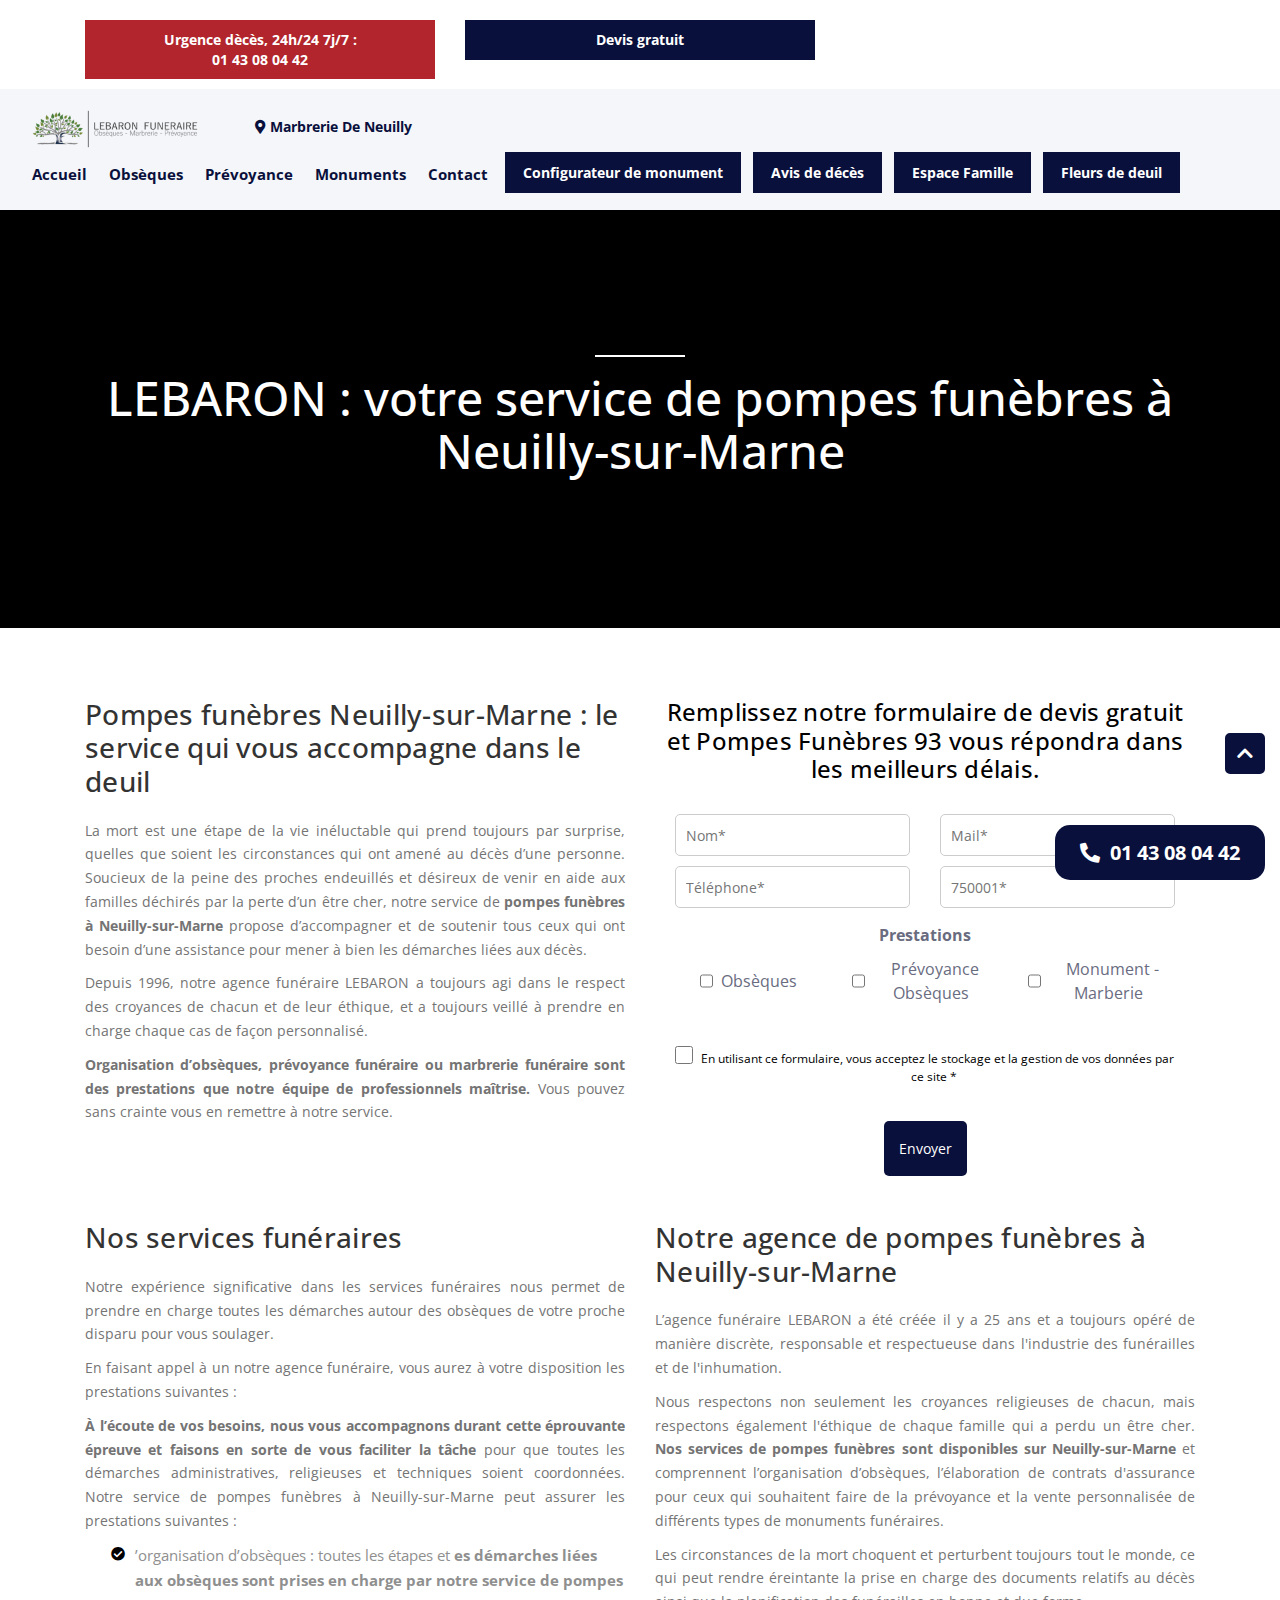
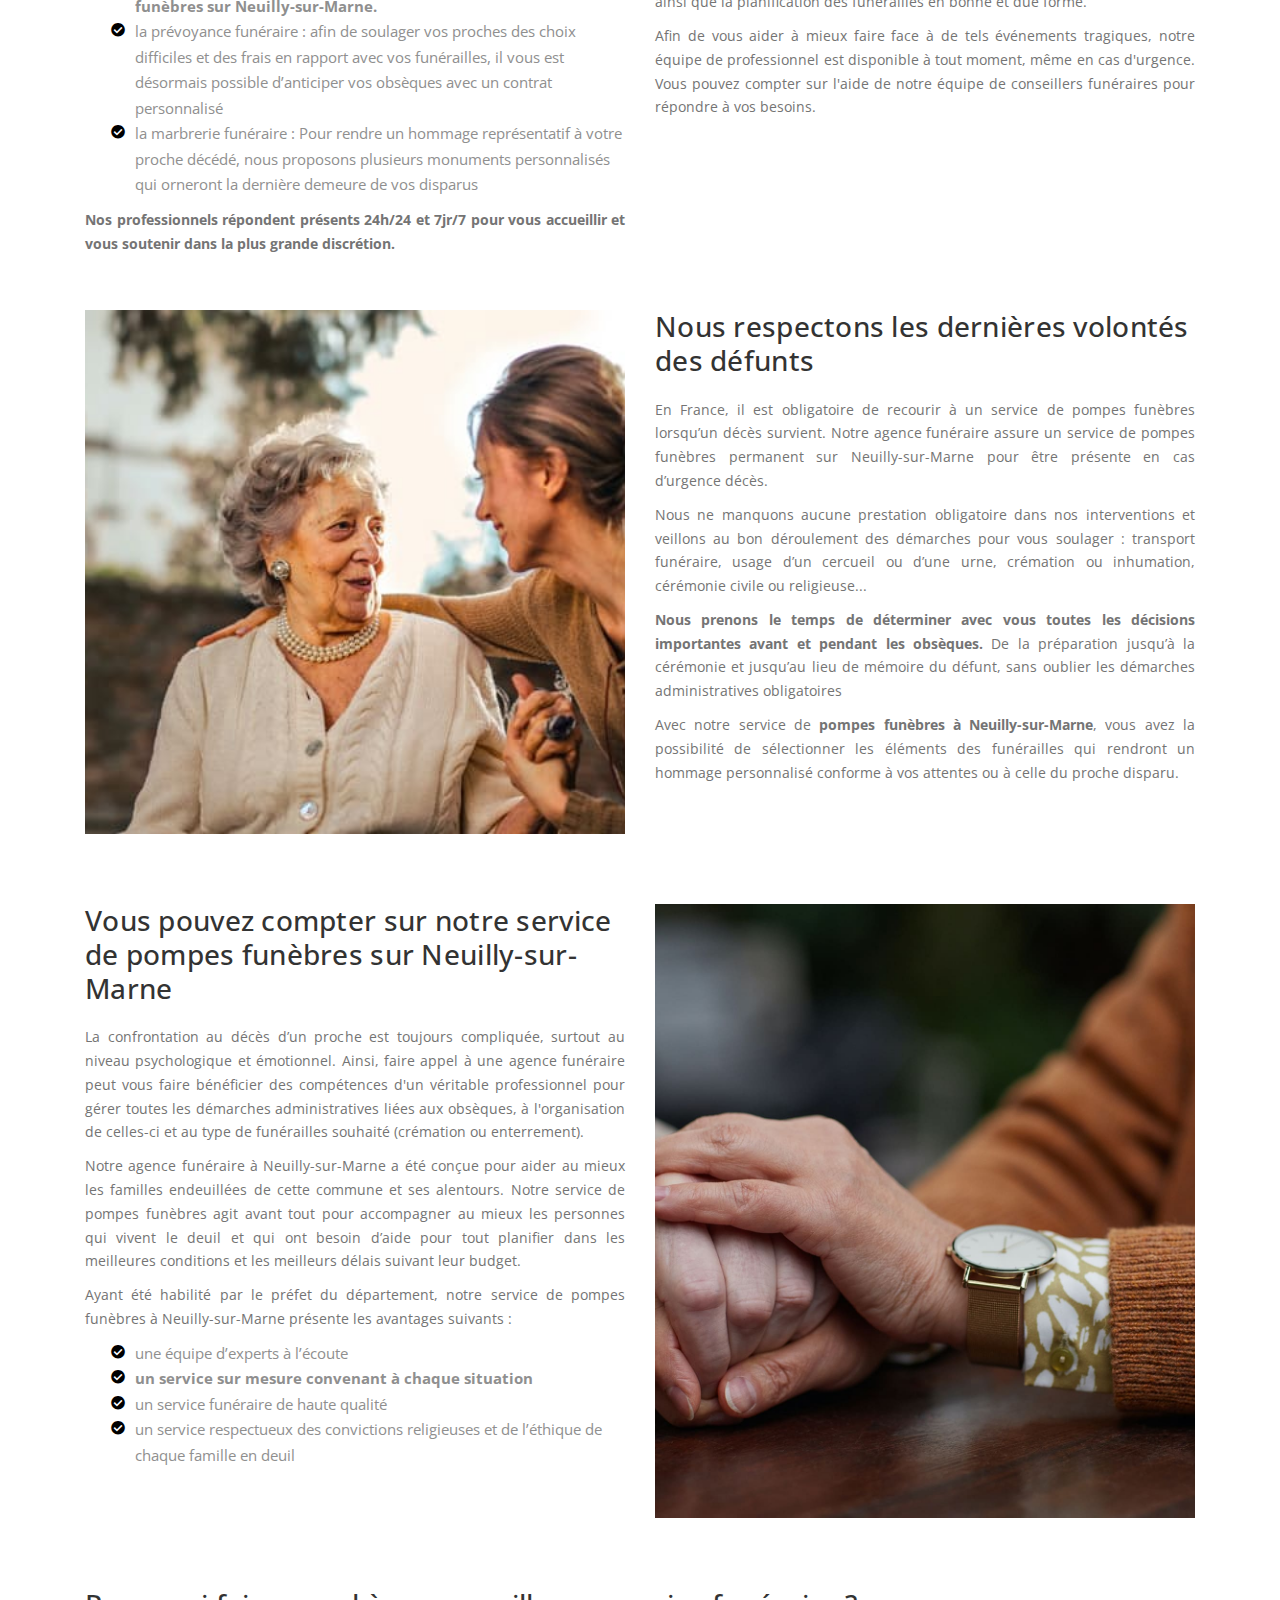
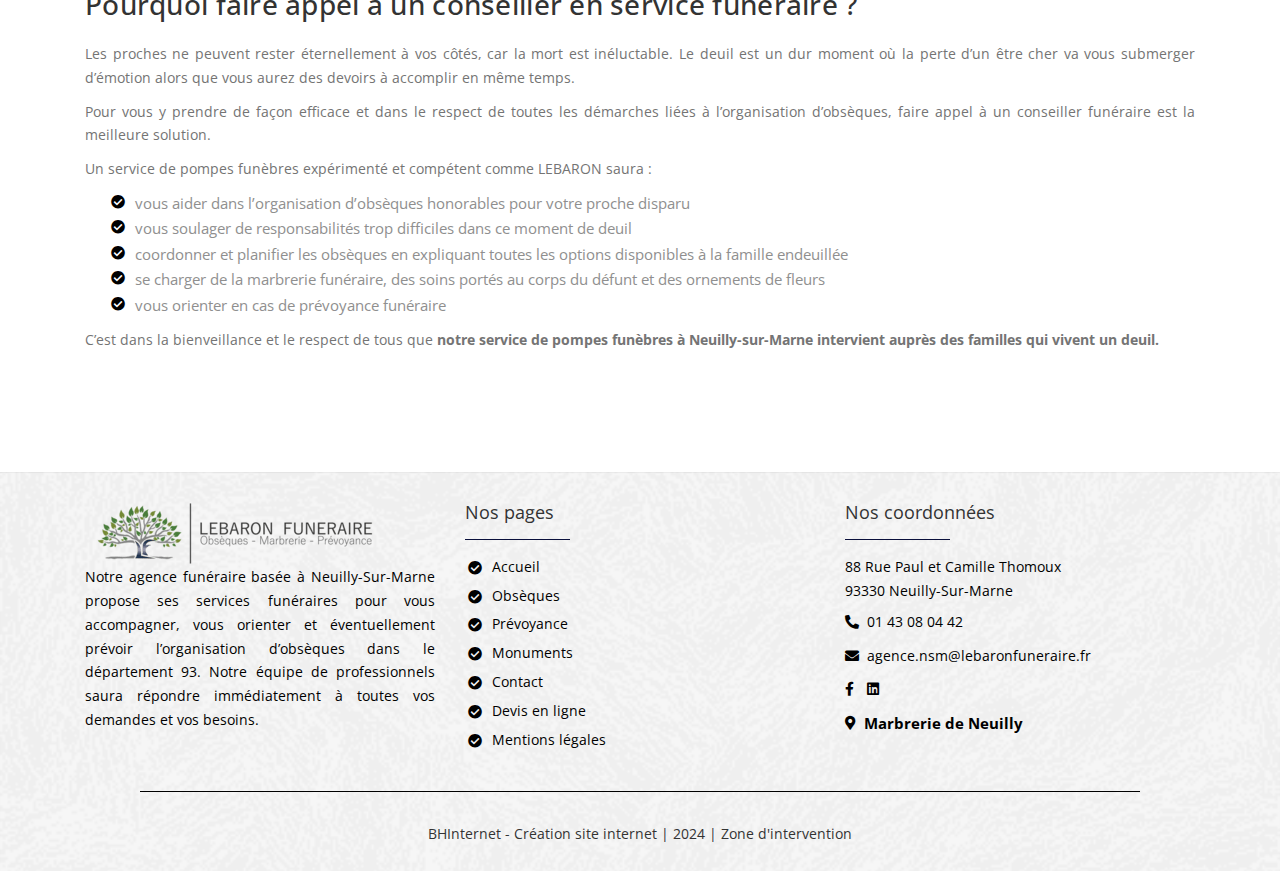
<file: pompes-funebres-neuilly-sur-marne.html>
<!doctype html>
<html>
  <head>
  <meta http-equiv='Content-Type' content='text/html; charset=utf-8' />

  <meta charset="UTF-8">
  <meta http-equiv="X-UA-Compatible" content="IE=edge">
  <meta name="viewport" content="width=device-width, initial-scale=1.0">

  <link href="https://fonts.googleapis.com/css?family=Heebo:400,700|Lato:400,700&display=swap" rel="stylesheet">
  <link rel="stylesheet" href="https://cdnjs.cloudflare.com/ajax/libs/OwlCarousel2/2.3.4/assets/owl.carousel.min.css"
    integrity="sha512-tS3S5qG0BlhnQROyJXvNjeEM4UpMXHrQfTGmbQ1gKmelCxlSEBUaxhRBj/EFTzpbP4RVSrpEikbmdJobCvhE3g=="
    crossorigin="anonymous" />
  <link rel="stylesheet"
    href="https://cdnjs.cloudflare.com/ajax/libs/OwlCarousel2/2.3.4/assets/owl.theme.default.min.css"
    integrity="sha512-sMXtMNL1zRzolHYKEujM2AqCLUR9F2C4/05cdbxjjLSRvMQIciEPCQZo++nk7go3BtSuK9kfa/s+a4f4i5pLkw=="
    crossorigin="anonymous" />
  <link rel="stylesheet" href="./assets/css/style.css">
  <link rel="icon" href="./assets/img/favicon.png" type="image/x-icon" />
  <script src="https://ajax.googleapis.com/ajax/libs/jquery/3.5.1/jquery.min.js"></script>
  <script defer src="./assets/js/popper.min.js"></script>
  <script defer src="./assets/js/bootstrap.min.js"></script>
  <script src="https://cdnjs.cloudflare.com/ajax/libs/OwlCarousel2/2.3.4/owl.carousel.min.js"
    integrity="sha512-bPs7Ae6pVvhOSiIcyUClR7/q2OAsRiovw4vAkX+zJbw3ShAeeqezq50RIIcIURq7Oa20rW2n2q+fyXBNcU9lrw=="
    crossorigin="anonymous"></script>

  <title>Service de pompes funèbres Neuilly-sur-Marne |LEBARON|01 43 08 04 42</title>
<meta property="og:title" content="Service de pompes funèbres Neuilly-sur-Marne |LEBARON|01 43 08 04 42" />
<meta property="og:locale" content="fr_FR" />
<meta name="description" content="Pour soutenir et soulager les familles endeuillées, notre agence de pompes funèbres sur Neuilly-sur-Marne est à votre disposition pour répondre à vos besoins." />
<meta property="og:description" content="Pour soutenir et soulager les familles endeuillées, notre agence de pompes funèbres sur Neuilly-sur-Marne est à votre disposition pour répondre à vos besoins." />
<meta name="keywords" content="" />
<link rel="canonical" href="http://localhost:4000/pompes-funebres-neuilly-sur-marne" />
<meta property="og:url" content="http://localhost:4000/pompes-funebres-neuilly-sur-marne" />
<meta property="og:site_name" content="" />
<script type="application/ld+json">
{
"@context":"https://schema.org",
"@type":"WebSite",
"url":"http://localhost:4000/pompes-funebres-neuilly-sur-marne",
"description":"Pour soutenir et soulager les familles endeuillées, notre agence de pompes funèbres sur Neuilly-sur-Marne est à votre disposition pour répondre à vos besoins.",
"name":"Service de pompes funèbres Neuilly-sur-Marne |LEBARON|01 43 08 04 42"
}
</script>

</head>
  <body>
    <section class="header">
  <div class="container">
    <div class="row">
      <div class="col-md-4">
        <div class="header_content">
          <a href="tel:0143080442" class="header_content-link bg-sec-link">
            Urgence dècès, 24h/24 7j/7 :<br>
            01 43 08 04 42
          </a>
        </div>
      </div>
      <div class="col-md-4">
        <div class="header_content">
          <a href="./devis.html" class="header_content-link">Devis gratuit</a>
        </div>
      </div>
      <div class="col-md-8 to-hide-1400"></div>
    </div>
  </div>
</section>
<section class="Navbar_home">
  <div class="container-fluid">
    <nav class="navbar Navbar_main navbar-expand-lg fixedNav">
      <div class="w-100">
        <div class="row flex-nowrap to-start-1920">
          <div class="col-sm-2">
            <div class="navbar_image">
              <a href="./index.html" title="Accueil"><img loading="lazy" src="./assets/img/logo.png"
                  class="navbar_image-img" alt="pompes-funebres-93.fr logo" /></a>
            </div>
          </div>
          <div class="col-sm-2">
            <p class="nav-link navbar_nav-li--icon m-l-10 mt-2">
              <i class="fas fa-map-marker-alt" aria-hidden="true"></i> 
              Marbrerie de Neuilly</p>
          </div>
          <div class="col-sm-8 to-show-1600">
            <div class="collapse navbar-collapse navbar_nav navbar_collapse" id="navbar">
              <ul class="navbar-nav navbar_nav-ul mx-auto w-100">
                <li class="nav-item navbar_nav-li mt-1">
                  <a class="nav-link navbar_nav-li--link d-flex align-items-center m-to-3"
                    href="./index.html">Accueil</a>
                </li>
                <li class="nav-item navbar_nav-li mt-1">
                  <a class="nav-link navbar_nav-li--link d-flex align-items-center m-to-3"
                    href="./obseque.html">Obsèques</a>
                </li>
                <li class="nav-item navbar_nav-li mt-1">
                  <a class="nav-link navbar_nav-li--link d-flex align-items-center m-to-3" href="./prevoyance.html">Prévoyance</a>
                </li>
                <li class="nav-item navbar_nav-li mt-1">
                  <a class="nav-link navbar_nav-li--link d-flex align-items-center m-to-3" href="./monuments.html">Monuments</a>
                </li>
                <li class="nav-item navbar_nav-li mt-1">
                  <a class="nav-link navbar_nav-li--link d-flex align-items-center m-to-3"
                    href="./contact.html">Contact</a>
                </li>
                <li class="nav-item navbar_nav-li to-show-990 mt-1">
                  <a class="nav-link navbar_nav-li--link d-flex align-items-center m-to-3"
                    href="./devis.html">Devis</a>
                </li>
                <li class="nav-item navbar_nav-li">
                 <a href="./configurateur-de-monuments.html" class="nav-link navbar_nav-li--btn d-flex align-items-center">Configurateur de monument</a>
                </li>
                <li class="nav-item navbar_nav-li">
                  <a href="https://avis-de-deces.pompes-funebres-93.fr/" target="_blank" class="nav-link navbar_nav-li--btn d-flex align-items-center">Avis de décès</a>
                </li>
                <li class="nav-item navbar_nav-li">
                  <a href="https://espace-famille.pompes-funebres-93.fr/signin" target="_blank" class="nav-link navbar_nav-li--btn d-flex align-items-center">Espace Famille</a>
                </li>
                <li class="nav-item navbar_nav-li">
                  <a href="https://boutique.pompes-funebres-93.fr/" target="_blank" class="nav-link navbar_nav-li--btn d-flex align-items-center">Fleurs de deuil</a>
                </li>
              </ul>
            </div>
          </div>
          <div class="col-sm-8">
            <button class="navbar-toggler ml-auto" type="button" data-toggle="collapse" data-target="#navbar"
            aria-controls="navbar" aria-expanded="false" aria-label="Toggle navigation">
            <i class="fa fa-bars toggle-button navbar_toggler-icon" aria-hidden="true"></i>
          </button>
          </div>
        </div>
        <div class="row align-items-center to-hide-1600">
          <div class="col-md-2 to-hide-1400"></div>
          <div class="col-md-10 to-flex-1400">
            <div class="collapse navbar-collapse navbar_nav navbar_collapse" id="navbar">
              <ul class="navbar-nav navbar_nav-ul mx-auto w-100">
                <li class="nav-item navbar_nav-li mt-1">
                  <a class="nav-link navbar_nav-li--link d-flex align-items-center m-to-3"
                    href="./index.html">Accueil</a>
                </li>
                <li class="nav-item navbar_nav-li mt-1">
                  <a class="nav-link navbar_nav-li--link d-flex align-items-center m-to-3"
                    href="./obseque.html">Obsèques</a>
                </li>
                <li class="nav-item navbar_nav-li mt-1">
                  <a class="nav-link navbar_nav-li--link d-flex align-items-center m-to-3" href="./prevoyance.html">Prévoyance</a>
                </li>
                <li class="nav-item navbar_nav-li mt-1">
                  <a class="nav-link navbar_nav-li--link d-flex align-items-center m-to-3" href="./monuments.html">Monuments</a>
                </li>
                <li class="nav-item navbar_nav-li mt-1">
                  <a class="nav-link navbar_nav-li--link d-flex align-items-center m-to-3"
                    href="./contact.html">Contact</a>
                </li>
                <li class="nav-item navbar_nav-li to-show-990 mt-1">
                  <a class="nav-link navbar_nav-li--link d-flex align-items-center m-to-3"
                    href="./devis.html">Devis</a>
                </li>
                <li class="nav-item navbar_nav-li">
                 <a href="./configurateur-de-monuments.html" class="nav-link navbar_nav-li--btn d-flex align-items-center">Configurateur de monument</a>
                </li>
                <li class="nav-item navbar_nav-li">
                  <a href="https://avis-de-deces.pompes-funebres-93.fr/" target="_blank" class="nav-link navbar_nav-li--btn d-flex align-items-center">Avis de décès</a>
                </li>
                <li class="nav-item navbar_nav-li">
                  <a href="https://espace-famille.pompes-funebres-93.fr/signin" target="_blank" class="nav-link navbar_nav-li--btn d-flex align-items-center">Espace Famille</a>
                </li>
                <li class="nav-item navbar_nav-li">
                  <a href="https://boutique.pompes-funebres-93.fr/" target="_blank" class="nav-link navbar_nav-li--btn d-flex align-items-center">Fleurs de deuil</a>
                </li>
              </ul>
            </div>
          </div>
        </div>
      </div>
    </nav>
  </div>
</section>

    

    <div class="">
        <section class="banner-2 section-y">
  <div class="container">
    <div class="banner_content">
      <h1 class="banner_content-title">LEBARON : votre service de pompes funèbres à Neuilly-sur-Marne</h1>
    </div>
  </div>
</section>

<section class="menu section-y pb-2">
  <div class="container to-100-per-768">
    <div class="row">
      <div class="col-md-6">
        <div class="service_content">
          <h2 class="menu_content-title2 text-left">
            Pompes funèbres Neuilly-sur-Marne : le service qui vous accompagne dans le deuil
          </h2>
          <p class="menu_box-p">La mort est une étape de la vie inéluctable qui prend toujours par surprise, quelles que soient les circonstances qui ont amené au décès d’une personne. Soucieux de la peine des proches endeuillés et désireux de venir en aide aux familles déchirés par la perte d’un être cher, notre service de 
            <strong>pompes funèbres à Neuilly-sur-Marne</strong>
            propose d’accompagner et de soutenir tous ceux qui ont besoin d’une assistance pour mener à bien les démarches liées aux décès.
          </p>
          <p class="menu_box-p">Depuis 1996, notre agence funéraire LEBARON a toujours agi dans le respect des croyances de chacun et de leur éthique, et a toujours veillé à prendre en charge chaque cas de façon personnalisé.</p>
          <p class="menu_box-p"><strong>Organisation d’obsèques, prévoyance funéraire ou marbrerie funéraire sont des prestations que notre équipe de professionnels maîtrise. </strong>
            Vous pouvez sans crainte vous en remettre à notre service.</p>
        </div>
      </div>
      <div class="col-md-6">
        <h2 class="menu_content-header">
          Remplissez notre formulaire de devis gratuit et Pompes Funèbres 93 vous répondra dans les meilleurs délais.
        </h2>
        <div class="slider_form">
          <form class="form slider_form-form" id="contactForm" method="post"
            action="https://jgviaboye9.execute-api.eu-west-3.amazonaws.com/prod/notify">
            <input type="hidden" name="lang" value="fr">
            <input type="hidden" name="redirectUrl" value="/message-envoye" />
            <input type="hidden" name="type" value="contact" />
            <input type="hidden" name="website" value="347" />
            <input type="hidden" name="lang" value="fr" />
            <input type="hidden" name="firstName" value="" />
            <input type="hidden" name="key" value="6Ld9awMqAAAAAKb8bxJFkTN7QJLmwe74Kugm_yCZ">
            <div class="row">
              <div class="col-12">
                <div class="row">
                  <div class="col-md-6">
                    <div class="form-group">
                      <input type="text" class="slider_form-input" id="name" name="name" placeholder="Nom*" required>
                    </div>
                  </div>
                  <div class="col-md-6">
                    <div class="form-group">
                      <input type="email" class="slider_form-input" id="email" name="email" placeholder="Mail*"
                        required>
                    </div>
                  </div>
                  <div class="col-md-6">
                    <div class="form-group">
                      <input type="number" class="slider_form-input" id="phone" name="phone" placeholder="Téléphone*"
                        required>
                    </div>
                  </div>
                  <div class="col-md-6">
                    <div class="form-group">
                      <input type="text" class="slider_form-input" id="postal code" name="postal code"
                        placeholder="750001*" required>
                    </div>
                  </div>
                  <div class="col-sm-12">
                    <div class="form-group has-feedback ">
                      <label class="slider_form-label f-w-700">Prestations </label>
                      <div class="row align-items-center">
                        <div class="col-sm-4">
                          <div class="checkbox" style="margin-top: 0;">
                            <label class="slider_form-label"><input type="checkbox" name="checkbox1"> &nbsp;
                              Obsèques</label>
                          </div>
                        </div>
                        <div class="col-sm-4">
                          <div class="checkbox" style="margin-top: 0;">
                            <label class="slider_form-label"><input type="checkbox" name="checkbox2"> &nbsp; Prévoyance
                              Obsèques</label>
                          </div>
                        </div>
                        <div class="col-sm-4">
                          <div class="checkbox" style="margin-top: 0;">
                            <label class="slider_form-label"><input type="checkbox" name="checkbox3"> &nbsp; Monument -
                              Marberie</label>
                          </div>
                        </div>
                      </div>
                    </div>
                  </div>
                </div>
                <div class="form-group d-flex justify-content-center">
                  <div class="g-recaptcha" data-sitekey="6Ld9awMqAAAAAOWE_dksFZAbRlpMIudYUHVD9fKa">
                  </div>
                  <br />
                  <input style="display: none" type="submit" value="Submit" class="wpcf7-wpcf7-submit" />
                </div>
                <div id="contact-form-response" class="color-white"></div>
                <div class="checkbox d-flex mb-5">
                  <input class="check" name="condition" type="checkbox" style="width: 2rem; height: 2rem;" />
                  <span class="slider_form-label" style="font-size: 1.2rem; color: #000">
                    &nbsp;&nbsp;En utilisant ce formulaire, vous acceptez le stockage et la
                    gestion
                    de vos données par ce site *</span>
                  <i class="fa fa-info-square" aria-hidden="true"></i>
                </div>
              </div>
              <div class="d-flex justify-content-center mx-auto">
                <button type="submit" class="slider_form-btn form-submit" value="Submit">Envoyer</button>
              </div>
            </div>
          </form>
        </div>
      </div>
    </div>
  </div>
</section>

<section class="menu section-y pb-2 pt-0">
  <div class="container to-100-per-768">
    <div class="row">
      <div class="col-md-6">
        <div class="menu_content">
          <h2 class="menu_content-title2 text-left">Nos services funéraires</h2>
          <p class="menu_box-p">Notre expérience significative dans les services funéraires nous permet de prendre en charge toutes les démarches autour des obsèques de votre proche disparu pour vous soulager.</p>
          <p class="menu_box-p">En faisant appel à un notre agence funéraire, vous aurez à votre disposition les
            prestations suivantes : </p>
          <p class="menu_box-p"><strong>À l’écoute de vos besoins, nous vous accompagnons durant cette éprouvante épreuve et faisons en sorte de vous faciliter la tâche</strong>
            pour que toutes les démarches administratives, religieuses et techniques soient coordonnées. Notre service de pompes funèbres à Neuilly-sur-Marne peut assurer les prestations suivantes :
          </p>
          <ul class="menu_content-ul">
            <li class="menu_content-li">’organisation d’obsèques : toutes les étapes et
              <strong>es démarches liées aux obsèques sont prises en charge par notre service de pompes funèbres sur Neuilly-sur-Marne.</strong>
            </li>
            <li class="menu_content-li">la prévoyance funéraire : afin de soulager vos proches des choix difficiles et des frais en rapport avec vos funérailles, il vous est désormais possible d’anticiper vos obsèques avec un contrat personnalisé</li>
            <li class="menu_content-li">la marbrerie funéraire : Pour rendre un hommage représentatif à votre proche décédé, nous proposons plusieurs monuments personnalisés qui orneront la dernière demeure de vos disparus</li>
          </ul>
          <p class="menu_box-p"><strong>Nos professionnels répondent présents 24h/24 et 7jr/7 pour vous accueillir et vous soutenir dans la plus grande discrétion. </strong></p>



        </div>
      </div>
      <div class="col-md-6">
        <div class="menu_content">
          <h2 class="menu_content-title2 text-left">Notre agence de pompes funèbres à Neuilly-sur-Marne</h2>
          <p class="menu_box-p">L’agence funéraire LEBARON a été créée il y a 25 ans et a toujours opéré de manière discrète, responsable et respectueuse dans l'industrie des funérailles et de l'inhumation.</p>
          <p class="menu_box-p">Nous respectons non seulement les croyances religieuses de chacun, mais respectons également l'éthique de chaque famille qui a perdu un être cher. 
            <strong>Nos services de pompes funèbres sont disponibles sur Neuilly-sur-Marne </strong>
            et comprennent l’organisation d’obsèques, l’élaboration de contrats d'assurance pour ceux qui souhaitent faire de la prévoyance et la vente personnalisée de différents types de monuments funéraires.
          </p>
          <p class="menu_box-p">Les circonstances de la mort choquent et perturbent toujours tout le monde, ce qui peut rendre éreintante la prise en charge des documents relatifs au décès ainsi que la planification des funérailles en bonne et due forme.</p>
          <p class="menu_box-p">Afin de vous aider à mieux faire face à de tels événements tragiques, notre équipe de professionnel est disponible à tout moment, même en cas d'urgence. Vous pouvez compter sur l'aide de notre équipe de conseillers funéraires pour répondre à vos besoins.</p>
        </div>
      </div>
    </div>
  </div>
</section>


<section class="menu section-y pt-0">
  <div class="container to-100-per-768">
    <div class="row">
      <div class="col-md-6">
        <div class="menu_image h-100">
          <img src="./assets/img/accueil21.jpeg" alt="" class="menu_image-img h-100">
        </div>
      </div>
      <div class="col-md-6">
        <div class="menu_content">
          <h2 class="menu_content-title2 text-left">
            Nous respectons les dernières volontés des défunts</h2>
            <p class="menu_box-p">En France, il est obligatoire de recourir à un service de pompes funèbres lorsqu’un décès survient. Notre agence funéraire assure un service de pompes funèbres permanent sur Neuilly-sur-Marne pour être présente en cas d’urgence décès.</p>
            <p class="menu_box-p">Nous ne manquons aucune prestation obligatoire dans nos interventions et veillons au bon déroulement des démarches pour vous soulager : transport funéraire, usage d’un cercueil ou d’une urne, crémation ou inhumation, cérémonie civile ou religieuse... </p>
            <p class="menu_box-p"><strong>Nous prenons le temps de déterminer avec vous toutes les décisions importantes avant et pendant les obsèques. </strong>De la préparation jusqu’à la cérémonie et jusqu’au lieu de mémoire du défunt, sans oublier les démarches administratives obligatoires</p>
            <p class="menu_box-p">Avec notre service de <strong>pompes funèbres à Neuilly-sur-Marne</strong>, vous avez la possibilité de sélectionner les éléments des funérailles qui rendront un hommage personnalisé conforme à vos attentes ou à celle du proche disparu.</p>
        </div>
      </div>
    </div>
  </div>
</section>

<section class="menu section-y pt-0">
  <div class="container to-100-per-768">
    <div class="row">
      <div class="col-md-6">
        <div class="menu_content">
          <h2 class="menu_content-title2 text-left">Vous pouvez compter sur notre service de pompes funèbres sur Neuilly-sur-Marne</h2>
          <p class="menu_box-p">La confrontation au décès d’un proche est toujours compliquée, surtout au niveau psychologique et émotionnel. Ainsi, faire appel à une agence funéraire peut vous faire bénéficier des compétences d'un véritable professionnel pour gérer toutes les démarches administratives liées aux obsèques, à l'organisation de celles-ci et au type de funérailles souhaité (crémation ou enterrement).</p>
          <p class="menu_box-p">Notre agence funéraire à Neuilly-sur-Marne a été conçue pour aider au mieux les familles endeuillées de cette commune et ses alentours. Notre service de pompes funèbres agit avant tout pour accompagner au mieux les personnes qui vivent le deuil et qui ont besoin d’aide pour tout planifier dans les meilleures conditions et les meilleurs délais suivant leur budget.</p>
          <p class="menu_box-p">Ayant été habilité par le préfet du département, notre service de pompes funèbres à Neuilly-sur-Marne présente les avantages suivants :</p>
          <ul class="menu_content-ul">
            <li class="menu_content-li">une équipe d’experts à l’écoute
            </li>
            <li class="menu_content-li"><strong>un service sur mesure convenant à chaque situation</strong></li>
            <li class="menu_content-li">un service funéraire de haute qualité</li>
            <li class="menu_content-li">un service respectueux des convictions religieuses et de l’éthique de chaque famille en deuil</li>
          </ul>
        </div>
      </div>
      <div class="col-md-6">
        <div class="menu_image h-100">
          <img src="./assets/img/bandeauobseque.jpg" alt="" class="menu_image-img h-100">
        </div>
      </div>
    </div>
  </div>
</section>




<section class="menu section-y pt-0">
  <div class="container to-100-per-768">
    <div class="row">
      <div class="col-md-12">
        <div class="menu_content">
          <h2 class="menu_content-title2 text-left">Pourquoi faire appel à un conseiller en service funéraire ?</h2>
          <p class="menu_box-p">Les proches ne peuvent rester éternellement à vos côtés, car la mort est inéluctable. Le deuil est un dur moment où la perte d’un être cher va vous submerger d’émotion alors que vous aurez des devoirs à accomplir en même temps.</p>
          <p class="menu_box-p">Pour vous y prendre de façon efficace et dans le respect de toutes les démarches liées à l’organisation d’obsèques, faire appel à un conseiller funéraire est la meilleure solution.</p>
          <p class="menu_box-p">Un service de pompes funèbres expérimenté et compétent comme LEBARON saura :</p>
          <ul class="menu_content-ul">
            <li class="menu_content-li">vous aider dans l’organisation d’obsèques honorables pour votre proche disparu</li>
            <li class="menu_content-li">vous soulager de responsabilités trop difficiles dans ce moment de deuil</li>
            <li class="menu_content-li">coordonner et planifier les obsèques en expliquant toutes les options disponibles à la famille endeuillée</li>
            <li class="menu_content-li">se charger de la marbrerie funéraire, des soins portés au corps du défunt et des ornements de fleurs </li>
            <li class="menu_content-li">vous orienter en cas de prévoyance funéraire </li>
          </ul>
          <p class="menu_box-p">C’est dans la bienveillance et le respect de tous que <strong>notre service de pompes funèbres à Neuilly-sur-Marne intervient auprès des familles qui vivent un deuil.</strong></p>
        </div>
      </div>
    </div>
  </div>
</section>
    </div>
    <div class="fixphone">
      <a href="tel:01 43 08 04 42" title="01 43 08 04 42" class="button one phoneone"><i
          class="fas fa-phone-alt"></i> &nbsp;01 43 08 04 42</a>
    </div>

    <footer class="footer pt-5 pb-3">
  <div class="container to-100-per-768">
    <div class="row">
      <div class="col-md-4 col-sm-12 text-left">
        <a href="./index.html">
          <img src="./assets/img/logo.png" class="footer-logo img-responsive" alt="Vigneron Couverture Logo">
        </a>
        <p class="menu_box-p text-black text-justify">Notre agence funéraire basée à Neuilly-Sur-Marne propose ses services funéraires pour vous accompagner, vous orienter et éventuellement prévoir l’organisation d’obsèques dans le département 93. Notre équipe de professionnels saura répondre immédiatement à toutes vos demandes et vos besoins.</p>
      </div>
      <div class="col-md-4 col-sm-12 text-left nos-pages">
        <h3 class="testimonial_item-title text-left after-line">Nos pages</h3>
        <ul class="menu_content-ul2">
          <li class="my-2"><a class="menu_content-li--link3 active"
              href="https://www.couvreur-lagny-sur-marne.fr/">Accueil</a></li>
          <li class="my-2"><a class="menu_content-li--link3" href="./obseque.html">Obsèques</a></li>
          <li class="my-2"><a class="menu_content-li--link3" href="./prevoyance.html">Prévoyance</a></li>
          <li class="my-2"><a class="menu_content-li--link3" href="./monuments.html">Monuments</a></li>
          <li class="my-2"><a class="menu_content-li--link3" href="./contact.html">Contact</a></li>
          <li class="my-2"><a class="menu_content-li--link3" href="./devis.html">Devis en ligne</a></li>
          <li class="my-2"><a class="menu_content-li--link3" href="./mentions-legales.html">Mentions légales</a>
          </li>
        </ul>
      </div>
      <div class="col-md-4 col-sm-12 text-left">
        <h3 class="testimonial_item-title text-left after-line">Nos coordonnées</h3>
        <div class="footer-contact-wrapper my-2">
          <p class="menu_content-li2 mb-1 to-14">88 Rue Paul et Camille Thomoux 
            <br>
            93330 Neuilly-Sur-Marne
          </p>
        </div>
        <div class="footer-contact-wrapper my-2">
          <i class="footer-icon fas fa-phone-alt"></i>
          <a class="menu_content-li--link2 to-14" href="tel:01 43 08 04 42">01 43 08 04 42</a>
        </div>
        <div class="footer-contact-wrapper my-2">
          <i class="footer-icon fas fa-envelope"></i>
          <a class="menu_content-li--link2 to-14" href="mailto:agence.nsm@lebaronfuneraire.fr">agence.nsm@lebaronfuneraire.fr</a>
        </div>
        <div class="footer-contact-wrapper my-2">
          <a class="menu_content-li--link2 to-14" href="https://www.facebook.com/profile.php?id=100065175725981&paipv=0&eav=AfZUN_cB_PDiyzbB0IeOBd3neJoLuu-52QwdIXHwbKOARZBUNP_BHt75Jb-ecw0KpM0" target="_blank"><i class="fab fa-facebook-f"></i></a>
          &emsp;&nbsp;
          <a class="menu_content-li--link2 to-14" href="https://www.linkedin.com/404/" target="_blank"><i class="fab fa-linkedin"></i></a>
        </div>
        <div class="footer-contact-wrapper my-2">
          <i class="footer-icon fas fa-map-marker-alt" aria-hidden="true"></i>
          <span class="menu_content-li2">
            <strong>Marbrerie de Neuilly</strong></span>
        </div>
      </div>
    </div>
  </div>
  <div class="container-fluid mt-5">
    <hr class="color-black len-chk">
    <p class="text-center menu_content-li--link2 mt-5 text-black to-14"><a class="footer-credits link2"
      href="https://www.bhinternet.fr/" target="_blank">BHInternet - Création site internet | 2024 | <a href="./zone.html" class="link2">Zone d'intervention</a></a></p>
  </div>
</footer>



<script src="./assets/js/index.js"></script>
<script src="./assets/js/formSubmit.js"></script>
<script src="https://www.google.com/recaptcha/api.js" async defer></script>
    <a href="#" id="fixphone" title="Up"><i class="fa fa-chevron-up"></i></a>
  </body>
</html>
</file>
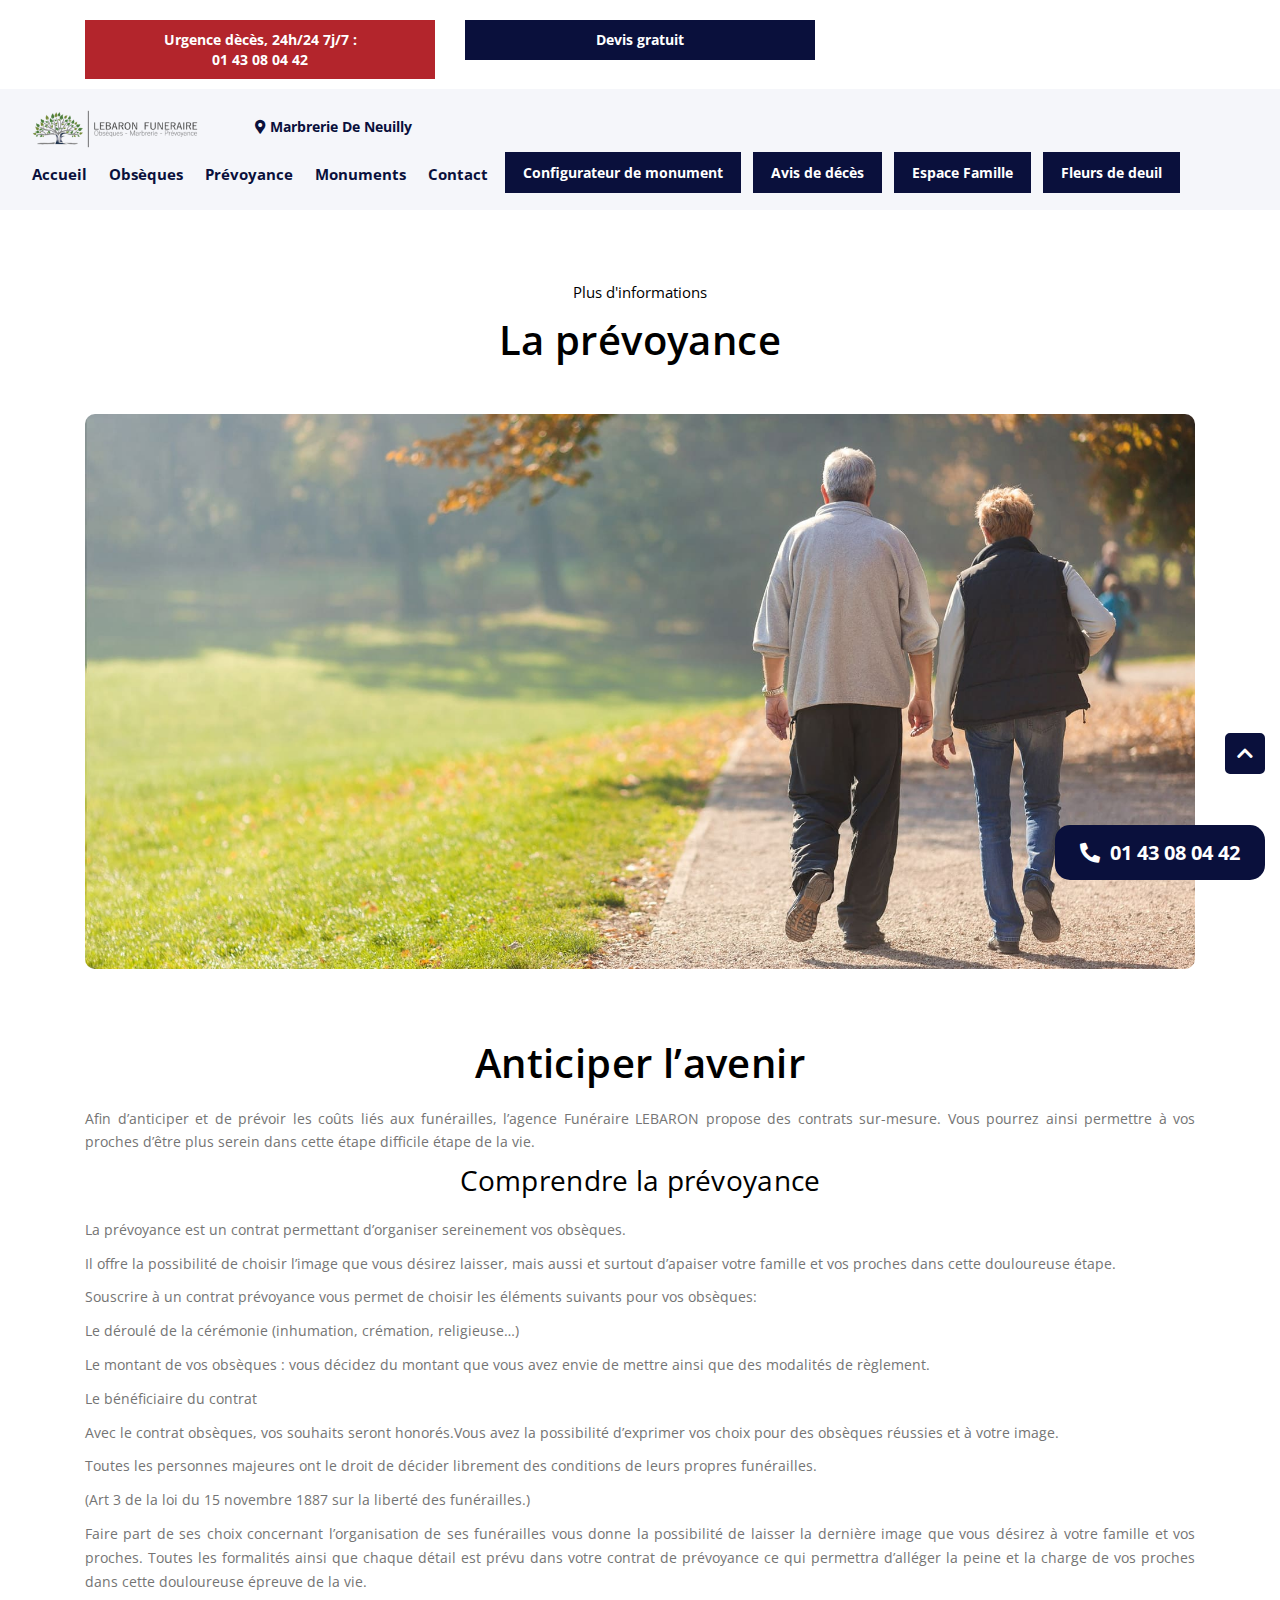
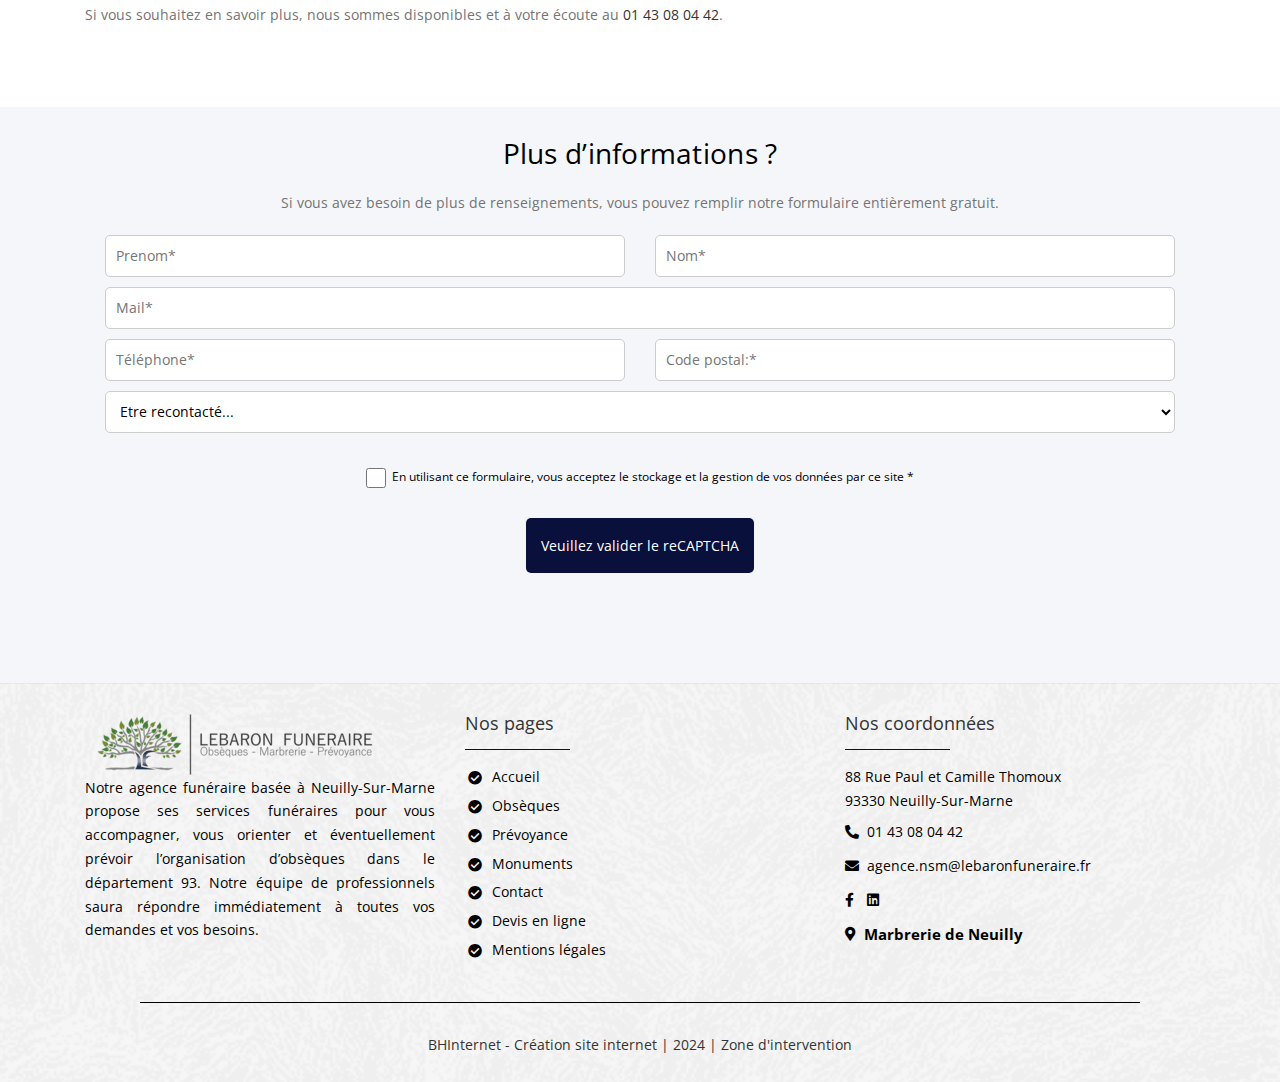
<file: prevoyance.html>
<!doctype html>
<html>
  <head>
  <meta http-equiv='Content-Type' content='text/html; charset=utf-8' />

  <meta charset="UTF-8">
  <meta http-equiv="X-UA-Compatible" content="IE=edge">
  <meta name="viewport" content="width=device-width, initial-scale=1.0">

  <link href="https://fonts.googleapis.com/css?family=Heebo:400,700|Lato:400,700&display=swap" rel="stylesheet">
  <link rel="stylesheet" href="https://cdnjs.cloudflare.com/ajax/libs/OwlCarousel2/2.3.4/assets/owl.carousel.min.css"
    integrity="sha512-tS3S5qG0BlhnQROyJXvNjeEM4UpMXHrQfTGmbQ1gKmelCxlSEBUaxhRBj/EFTzpbP4RVSrpEikbmdJobCvhE3g=="
    crossorigin="anonymous" />
  <link rel="stylesheet"
    href="https://cdnjs.cloudflare.com/ajax/libs/OwlCarousel2/2.3.4/assets/owl.theme.default.min.css"
    integrity="sha512-sMXtMNL1zRzolHYKEujM2AqCLUR9F2C4/05cdbxjjLSRvMQIciEPCQZo++nk7go3BtSuK9kfa/s+a4f4i5pLkw=="
    crossorigin="anonymous" />
  <link rel="stylesheet" href="./assets/css/style.css">
  <link rel="icon" href="./assets/img/favicon.png" type="image/x-icon" />
  <script src="https://ajax.googleapis.com/ajax/libs/jquery/3.5.1/jquery.min.js"></script>
  <script defer src="./assets/js/popper.min.js"></script>
  <script defer src="./assets/js/bootstrap.min.js"></script>
  <script src="https://cdnjs.cloudflare.com/ajax/libs/OwlCarousel2/2.3.4/owl.carousel.min.js"
    integrity="sha512-bPs7Ae6pVvhOSiIcyUClR7/q2OAsRiovw4vAkX+zJbw3ShAeeqezq50RIIcIURq7Oa20rW2n2q+fyXBNcU9lrw=="
    crossorigin="anonymous"></script>

  <title>Prévoyance - LE BARON FUNERAIRE - 01 43 08 04 42</title>
<meta property="og:title" content="Prévoyance - LE BARON FUNERAIRE - 01 43 08 04 42" />
<meta property="og:locale" content="fr_FR" />
<meta name="description" content="Anticer l'avenir et faites un contrat sur-mesure afin de permettre à vos proches d'être plus serein !" />
<meta property="og:description" content="Anticer l'avenir et faites un contrat sur-mesure afin de permettre à vos proches d'être plus serein !" />
<meta name="keywords" content="" />
<link rel="canonical" href="http://localhost:4000/prevoyance" />
<meta property="og:url" content="http://localhost:4000/prevoyance" />
<meta property="og:site_name" content="" />
<script type="application/ld+json">
{
"@context":"https://schema.org",
"@type":"WebSite",
"url":"http://localhost:4000/prevoyance",
"description":"Anticer l'avenir et faites un contrat sur-mesure afin de permettre à vos proches d'être plus serein !",
"name":"Prévoyance - LE BARON FUNERAIRE - 01 43 08 04 42"
}
</script>

</head>
  <body>
    <section class="header">
  <div class="container">
    <div class="row">
      <div class="col-md-4">
        <div class="header_content">
          <a href="tel:0143080442" class="header_content-link bg-sec-link">
            Urgence dècès, 24h/24 7j/7 :<br>
            01 43 08 04 42
          </a>
        </div>
      </div>
      <div class="col-md-4">
        <div class="header_content">
          <a href="./devis.html" class="header_content-link">Devis gratuit</a>
        </div>
      </div>
      <div class="col-md-8 to-hide-1400"></div>
    </div>
  </div>
</section>
<section class="Navbar_home">
  <div class="container-fluid">
    <nav class="navbar Navbar_main navbar-expand-lg fixedNav">
      <div class="w-100">
        <div class="row flex-nowrap to-start-1920">
          <div class="col-sm-2">
            <div class="navbar_image">
              <a href="./index.html" title="Accueil"><img loading="lazy" src="./assets/img/logo.png"
                  class="navbar_image-img" alt="pompes-funebres-93.fr logo" /></a>
            </div>
          </div>
          <div class="col-sm-2">
            <p class="nav-link navbar_nav-li--icon m-l-10 mt-2">
              <i class="fas fa-map-marker-alt" aria-hidden="true"></i> 
              Marbrerie de Neuilly</p>
          </div>
          <div class="col-sm-8 to-show-1600">
            <div class="collapse navbar-collapse navbar_nav navbar_collapse" id="navbar">
              <ul class="navbar-nav navbar_nav-ul mx-auto w-100">
                <li class="nav-item navbar_nav-li mt-1">
                  <a class="nav-link navbar_nav-li--link d-flex align-items-center m-to-3"
                    href="./index.html">Accueil</a>
                </li>
                <li class="nav-item navbar_nav-li mt-1">
                  <a class="nav-link navbar_nav-li--link d-flex align-items-center m-to-3"
                    href="./obseque.html">Obsèques</a>
                </li>
                <li class="nav-item navbar_nav-li mt-1">
                  <a class="nav-link navbar_nav-li--link d-flex align-items-center m-to-3" href="./prevoyance.html">Prévoyance</a>
                </li>
                <li class="nav-item navbar_nav-li mt-1">
                  <a class="nav-link navbar_nav-li--link d-flex align-items-center m-to-3" href="./monuments.html">Monuments</a>
                </li>
                <li class="nav-item navbar_nav-li mt-1">
                  <a class="nav-link navbar_nav-li--link d-flex align-items-center m-to-3"
                    href="./contact.html">Contact</a>
                </li>
                <li class="nav-item navbar_nav-li to-show-990 mt-1">
                  <a class="nav-link navbar_nav-li--link d-flex align-items-center m-to-3"
                    href="./devis.html">Devis</a>
                </li>
                <li class="nav-item navbar_nav-li">
                 <a href="./configurateur-de-monuments.html" class="nav-link navbar_nav-li--btn d-flex align-items-center">Configurateur de monument</a>
                </li>
                <li class="nav-item navbar_nav-li">
                  <a href="https://avis-de-deces.pompes-funebres-93.fr/" target="_blank" class="nav-link navbar_nav-li--btn d-flex align-items-center">Avis de décès</a>
                </li>
                <li class="nav-item navbar_nav-li">
                  <a href="https://espace-famille.pompes-funebres-93.fr/signin" target="_blank" class="nav-link navbar_nav-li--btn d-flex align-items-center">Espace Famille</a>
                </li>
                <li class="nav-item navbar_nav-li">
                  <a href="https://boutique.pompes-funebres-93.fr/" target="_blank" class="nav-link navbar_nav-li--btn d-flex align-items-center">Fleurs de deuil</a>
                </li>
              </ul>
            </div>
          </div>
          <div class="col-sm-8">
            <button class="navbar-toggler ml-auto" type="button" data-toggle="collapse" data-target="#navbar"
            aria-controls="navbar" aria-expanded="false" aria-label="Toggle navigation">
            <i class="fa fa-bars toggle-button navbar_toggler-icon" aria-hidden="true"></i>
          </button>
          </div>
        </div>
        <div class="row align-items-center to-hide-1600">
          <div class="col-md-2 to-hide-1400"></div>
          <div class="col-md-10 to-flex-1400">
            <div class="collapse navbar-collapse navbar_nav navbar_collapse" id="navbar">
              <ul class="navbar-nav navbar_nav-ul mx-auto w-100">
                <li class="nav-item navbar_nav-li mt-1">
                  <a class="nav-link navbar_nav-li--link d-flex align-items-center m-to-3"
                    href="./index.html">Accueil</a>
                </li>
                <li class="nav-item navbar_nav-li mt-1">
                  <a class="nav-link navbar_nav-li--link d-flex align-items-center m-to-3"
                    href="./obseque.html">Obsèques</a>
                </li>
                <li class="nav-item navbar_nav-li mt-1">
                  <a class="nav-link navbar_nav-li--link d-flex align-items-center m-to-3" href="./prevoyance.html">Prévoyance</a>
                </li>
                <li class="nav-item navbar_nav-li mt-1">
                  <a class="nav-link navbar_nav-li--link d-flex align-items-center m-to-3" href="./monuments.html">Monuments</a>
                </li>
                <li class="nav-item navbar_nav-li mt-1">
                  <a class="nav-link navbar_nav-li--link d-flex align-items-center m-to-3"
                    href="./contact.html">Contact</a>
                </li>
                <li class="nav-item navbar_nav-li to-show-990 mt-1">
                  <a class="nav-link navbar_nav-li--link d-flex align-items-center m-to-3"
                    href="./devis.html">Devis</a>
                </li>
                <li class="nav-item navbar_nav-li">
                 <a href="./configurateur-de-monuments.html" class="nav-link navbar_nav-li--btn d-flex align-items-center">Configurateur de monument</a>
                </li>
                <li class="nav-item navbar_nav-li">
                  <a href="https://avis-de-deces.pompes-funebres-93.fr/" target="_blank" class="nav-link navbar_nav-li--btn d-flex align-items-center">Avis de décès</a>
                </li>
                <li class="nav-item navbar_nav-li">
                  <a href="https://espace-famille.pompes-funebres-93.fr/signin" target="_blank" class="nav-link navbar_nav-li--btn d-flex align-items-center">Espace Famille</a>
                </li>
                <li class="nav-item navbar_nav-li">
                  <a href="https://boutique.pompes-funebres-93.fr/" target="_blank" class="nav-link navbar_nav-li--btn d-flex align-items-center">Fleurs de deuil</a>
                </li>
              </ul>
            </div>
          </div>
        </div>
      </div>
    </nav>
  </div>
</section>

    

    <div class="">
        <section class="menu section-y">
  <div class="container">
    <div class="menu_content">
      <h2 class="menu_content-p text-center">Plus d'informations</h2>
      <h2 class="menu_content-title to-four-rem">La prévoyance</h2>
    </div>
    <div class="menu_image">
      <img src="./assets/img/bandeau.jpg" alt="" class="menu_image-img3">
    </div>
  </div>
</section>

<section class="menu section-y pt-0">
  <div class="container to-100-per-768">
    <div class="row">
      <div class="col-md-12">
        <div class="service_content">
          <h2 class="menu_content-title to-four-rem">Anticiper l’avenir</h2>
          <p class="menu_box-p">
            Afin d’anticiper et de prévoir les coûts liés aux funérailles, l’agence Funéraire LEBARON propose des
            contrats sur-mesure. Vous pourrez ainsi permettre à vos proches d’être plus serein dans cette étape
            difficile étape de la vie.
          </p>
        </div>
        <div class="service_content">
          <h3 class="menu_content-title">Comprendre la prévoyance</h3>
          <p class="menu_box-p">
            La prévoyance est un contrat permettant d’organiser sereinement vos obsèques.
            </p>
            <p class="menu_box-p">
            Il offre la possibilité de choisir l’image que vous désirez laisser, mais aussi et surtout d’apaiser votre
            famille et vos proches dans cette douloureuse étape.
            </p>
            <p class="menu_box-p">
            Souscrire à un contrat prévoyance vous permet de choisir les éléments suivants pour vos obsèques:
          </p>
          <p class="menu_box-p">
            Le déroulé de la cérémonie (inhumation, crémation, religieuse…)
          </p>
          <p class="menu_box-p">
            Le montant de vos obsèques : vous décidez du montant que vous avez envie de mettre ainsi que des modalités
            de règlement.
          </p>
          <p class="menu_box-p">
            Le bénéficiaire du contrat
          </p>
          <p class="menu_box-p">
            Avec le contrat obsèques, vos souhaits seront honorés.Vous avez la possibilité d’exprimer vos choix pour des
            obsèques réussies et à votre image.
          </p>
          <p class="menu_box-p">
            Toutes les personnes majeures ont le droit de décider librement des conditions de leurs propres funérailles.
          </p>
          <p class="menu_box-p">
            (Art 3 de la loi du 15 novembre 1887 sur la liberté des funérailles.)
          </p>
          <p class="menu_box-p">
            Faire part de ses choix concernant l’organisation de ses funérailles vous donne la possibilité de laisser la
            dernière image que vous désirez à votre famille et vos proches. Toutes les formalités ainsi que chaque
            détail est prévu dans votre contrat de prévoyance ce qui permettra d’alléger la peine et la charge de vos
            proches dans cette douloureuse épreuve de la vie.
          </p>
          <p class="menu_box-p">
            Si vous souhaitez en savoir plus, nous sommes disponibles et à votre écoute au <a
              href="tel:01 43 08 04 42" class="link">01 43 08 04 42</a>.
          </p>
        </div>
      </div>
    </div>
  </div>
</section>


<section class="menu section bg-light-grey pt-5">
  <div class="container-fluid">
    <div class="row">
      <div class="col-md-12">
        <div class="menu_content mb-2">
          <h2 class="menu_content-title text-center">Plus d’informations ?</h2>
          <p class="menu_box-p text-center">Si vous avez besoin de plus de renseignements, vous pouvez remplir notre formulaire
            entièrement gratuit.</p>
        </div>
        <div class="slider_form bg-trans">
          <form class="form slider_form-form" id="contactForm" method="post"
            action="https://jgviaboye9.execute-api.eu-west-3.amazonaws.com/prod/notify">
            <input type="hidden" name="lang" value="fr">
            <input type="hidden" name="redirectUrl" value="/message-envoye" />
            <input type="hidden" name="type" value="contact" />
            <input type="hidden" name="website" value="347" />
            <input type="hidden" name="lang" value="fr" />
            <input type="hidden" name="firstName" value="" />
            <input type="hidden" name="key" value="6Ld9awMqAAAAAKb8bxJFkTN7QJLmwe74Kugm_yCZ">
            <div class="row">
              <div class="col-12">
                <div class="row">
                  <div class="col-md-6">
                    <div class="form-group">
                      <input type="text" class="slider_form-input" id="name" name="name" placeholder="Prenom*" required>
                    </div>
                  </div>
                  <div class="col-md-6">
                    <div class="form-group">
                      <input type="text" class="slider_form-input" id="lastname" name="lastname" placeholder="Nom*"
                        required>
                    </div>
                  </div>
                  <div class="col-md-12">
                    <div class="form-group">
                      <input type="email" class="slider_form-input" id="email" name="email" placeholder="Mail*"
                        required>
                    </div>
                  </div>
                  <div class="col-md-6">
                    <div class="form-group">
                      <input type="number" class="slider_form-input" id="phone" name="phone" placeholder="Téléphone*"
                        required>
                    </div>
                  </div>
                  <div class="col-md-6">
                    <div class="form-group">
                      <input type="text" class="slider_form-input" id="postal code" name="postal code"
                        placeholder="Code postal:*" required>
                    </div>
                  </div>
                  <div class="col-sm-12">
                    <div class="form-group">
                      <select class="slider_form-input" name="Etre recontacte" id="Etre recontacte" placeholder="Etre recontacté">
                        <option value="Etre recontacté..." selected>Etre recontacté...</option>
                        <option value="De 8h à 12h">De 8h à 12h</option>
                        <option value="De 12h à 14h">De 12h à 14h </option>
                        <option value="De 14h à 18h">De 14h à 18h</option>
                        <option value="De 18h à 21h"> De 18h à 21h</option>
                      </select>
                    </div>
                  </div>
                </div>
                <div class="form-group d-flex justify-content-center">
                  <div class="g-recaptcha" data-sitekey="6Ld9awMqAAAAAOWE_dksFZAbRlpMIudYUHVD9fKa">
                  </div>
                  <br />
                  <input style="display: none" type="submit" value="Submit" class="wpcf7-wpcf7-submit" />
                </div>
                <div id="contact-form-response" class="color-white"></div>
                <div class="checkbox d-flex justify-content-center mb-5">
                  <input class="check" name="condition" type="checkbox" style="width: 2rem; height: 2rem;" />
                  <span class="slider_form-label" style="font-size: 1.2rem; color: #000; margin: 0 !important;">
                    &nbsp;&nbsp;En utilisant ce formulaire, vous acceptez le stockage et la
                    gestion
                    de vos données par ce site *</span>
                  <i class="fa fa-info-square" aria-hidden="true"></i>
                </div>
              </div>
              <div class="d-flex justify-content-center mx-auto">
                <button type="submit" class="slider_form-btn form-submit" value="Submit">Veuillez valider le reCAPTCHA</button>
              </div>
            </div>
          </form>
        </div>
      </div>
    </div>
  </div>
</section>
    </div>
    <div class="fixphone">
      <a href="tel:01 43 08 04 42" title="01 43 08 04 42" class="button one phoneone"><i
          class="fas fa-phone-alt"></i> &nbsp;01 43 08 04 42</a>
    </div>

    <footer class="footer pt-5 pb-3">
  <div class="container to-100-per-768">
    <div class="row">
      <div class="col-md-4 col-sm-12 text-left">
        <a href="./index.html">
          <img src="./assets/img/logo.png" class="footer-logo img-responsive" alt="Vigneron Couverture Logo">
        </a>
        <p class="menu_box-p text-black text-justify">Notre agence funéraire basée à Neuilly-Sur-Marne propose ses services funéraires pour vous accompagner, vous orienter et éventuellement prévoir l’organisation d’obsèques dans le département 93. Notre équipe de professionnels saura répondre immédiatement à toutes vos demandes et vos besoins.</p>
      </div>
      <div class="col-md-4 col-sm-12 text-left nos-pages">
        <h3 class="testimonial_item-title text-left after-line">Nos pages</h3>
        <ul class="menu_content-ul2">
          <li class="my-2"><a class="menu_content-li--link3 active"
              href="https://www.couvreur-lagny-sur-marne.fr/">Accueil</a></li>
          <li class="my-2"><a class="menu_content-li--link3" href="./obseque.html">Obsèques</a></li>
          <li class="my-2"><a class="menu_content-li--link3" href="./prevoyance.html">Prévoyance</a></li>
          <li class="my-2"><a class="menu_content-li--link3" href="./monuments.html">Monuments</a></li>
          <li class="my-2"><a class="menu_content-li--link3" href="./contact.html">Contact</a></li>
          <li class="my-2"><a class="menu_content-li--link3" href="./devis.html">Devis en ligne</a></li>
          <li class="my-2"><a class="menu_content-li--link3" href="./mentions-legales.html">Mentions légales</a>
          </li>
        </ul>
      </div>
      <div class="col-md-4 col-sm-12 text-left">
        <h3 class="testimonial_item-title text-left after-line">Nos coordonnées</h3>
        <div class="footer-contact-wrapper my-2">
          <p class="menu_content-li2 mb-1 to-14">88 Rue Paul et Camille Thomoux 
            <br>
            93330 Neuilly-Sur-Marne
          </p>
        </div>
        <div class="footer-contact-wrapper my-2">
          <i class="footer-icon fas fa-phone-alt"></i>
          <a class="menu_content-li--link2 to-14" href="tel:01 43 08 04 42">01 43 08 04 42</a>
        </div>
        <div class="footer-contact-wrapper my-2">
          <i class="footer-icon fas fa-envelope"></i>
          <a class="menu_content-li--link2 to-14" href="mailto:agence.nsm@lebaronfuneraire.fr">agence.nsm@lebaronfuneraire.fr</a>
        </div>
        <div class="footer-contact-wrapper my-2">
          <a class="menu_content-li--link2 to-14" href="https://www.facebook.com/profile.php?id=100065175725981&paipv=0&eav=AfZUN_cB_PDiyzbB0IeOBd3neJoLuu-52QwdIXHwbKOARZBUNP_BHt75Jb-ecw0KpM0" target="_blank"><i class="fab fa-facebook-f"></i></a>
          &emsp;&nbsp;
          <a class="menu_content-li--link2 to-14" href="https://www.linkedin.com/404/" target="_blank"><i class="fab fa-linkedin"></i></a>
        </div>
        <div class="footer-contact-wrapper my-2">
          <i class="footer-icon fas fa-map-marker-alt" aria-hidden="true"></i>
          <span class="menu_content-li2">
            <strong>Marbrerie de Neuilly</strong></span>
        </div>
      </div>
    </div>
  </div>
  <div class="container-fluid mt-5">
    <hr class="color-black len-chk">
    <p class="text-center menu_content-li--link2 mt-5 text-black to-14"><a class="footer-credits link2"
      href="https://www.bhinternet.fr/" target="_blank">BHInternet - Création site internet | 2024 | <a href="./zone.html" class="link2">Zone d'intervention</a></a></p>
  </div>
</footer>



<script src="./assets/js/index.js"></script>
<script src="./assets/js/formSubmit.js"></script>
<script src="https://www.google.com/recaptcha/api.js" async defer></script>
    <a href="#" id="fixphone" title="Up"><i class="fa fa-chevron-up"></i></a>
  </body>
</html>
</file>
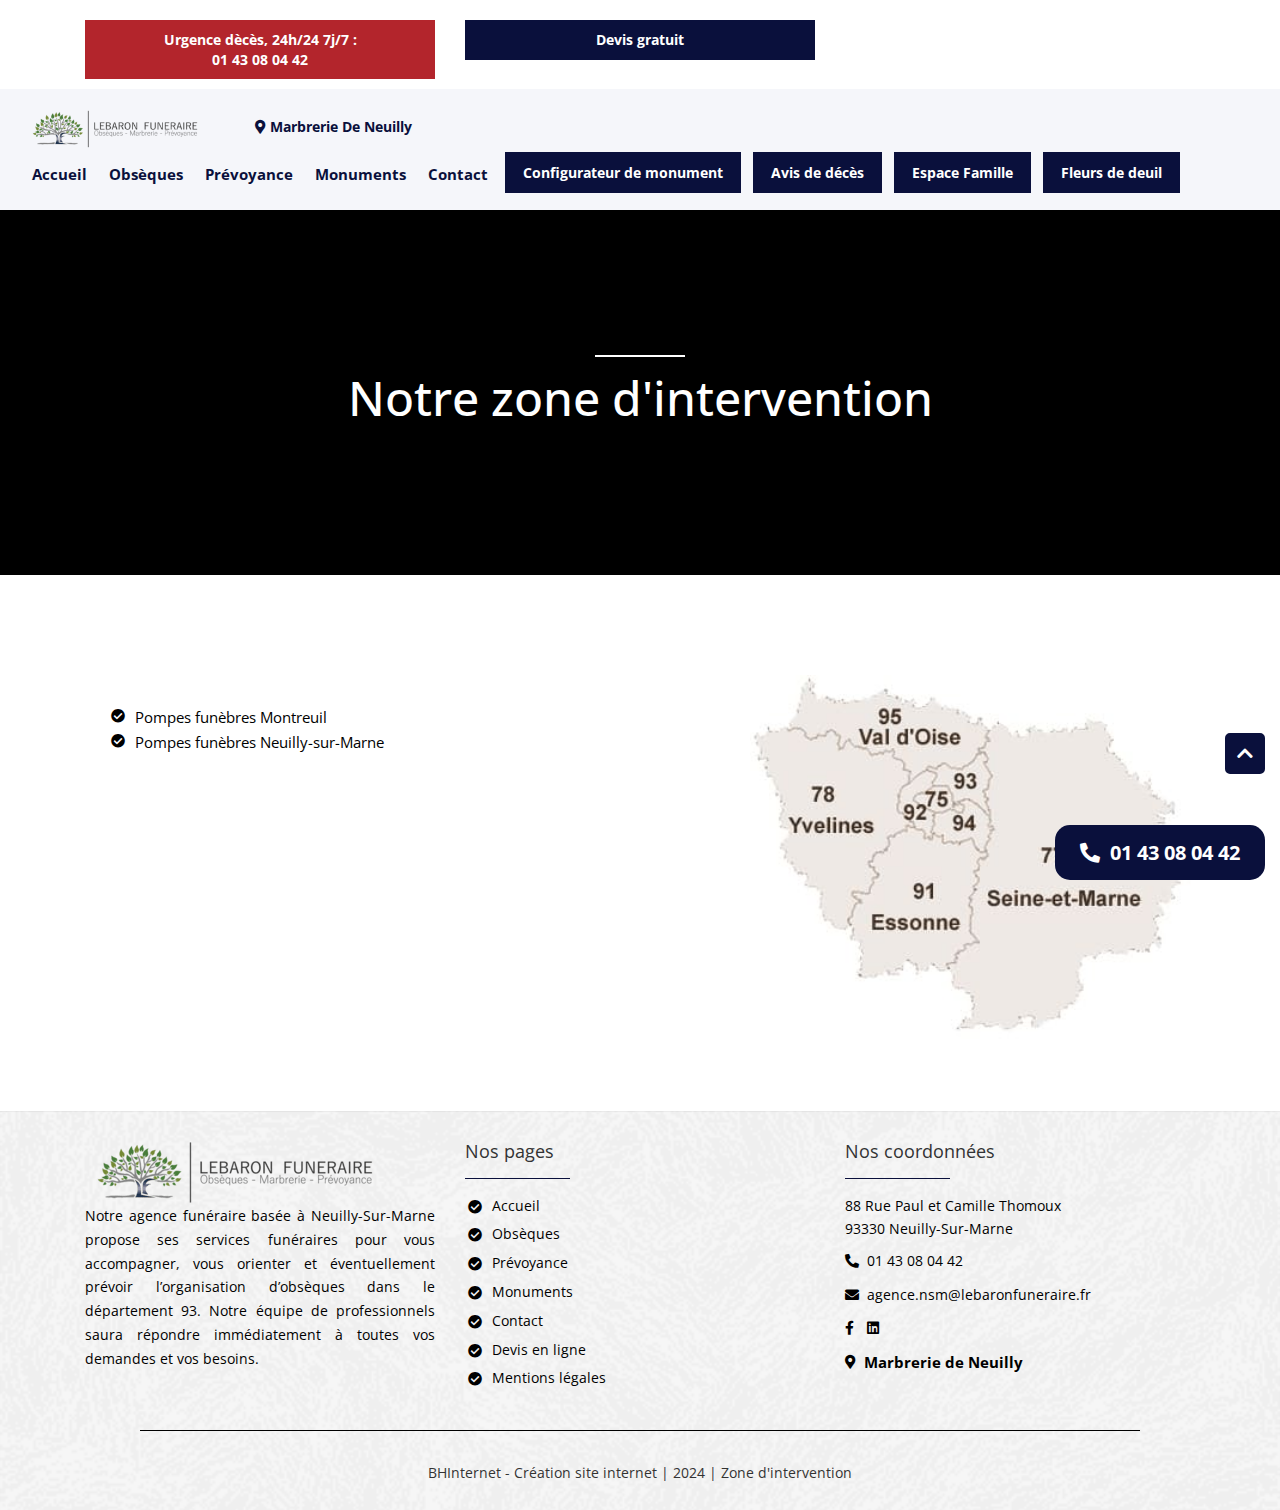
<file: zone.html>
<!doctype html>
<html>
  <head>
  <meta http-equiv='Content-Type' content='text/html; charset=utf-8' />

  <meta charset="UTF-8">
  <meta http-equiv="X-UA-Compatible" content="IE=edge">
  <meta name="viewport" content="width=device-width, initial-scale=1.0">

  <link href="https://fonts.googleapis.com/css?family=Heebo:400,700|Lato:400,700&display=swap" rel="stylesheet">
  <link rel="stylesheet" href="https://cdnjs.cloudflare.com/ajax/libs/OwlCarousel2/2.3.4/assets/owl.carousel.min.css"
    integrity="sha512-tS3S5qG0BlhnQROyJXvNjeEM4UpMXHrQfTGmbQ1gKmelCxlSEBUaxhRBj/EFTzpbP4RVSrpEikbmdJobCvhE3g=="
    crossorigin="anonymous" />
  <link rel="stylesheet"
    href="https://cdnjs.cloudflare.com/ajax/libs/OwlCarousel2/2.3.4/assets/owl.theme.default.min.css"
    integrity="sha512-sMXtMNL1zRzolHYKEujM2AqCLUR9F2C4/05cdbxjjLSRvMQIciEPCQZo++nk7go3BtSuK9kfa/s+a4f4i5pLkw=="
    crossorigin="anonymous" />
  <link rel="stylesheet" href="./assets/css/style.css">
  <link rel="icon" href="./assets/img/favicon.png" type="image/x-icon" />
  <script src="https://ajax.googleapis.com/ajax/libs/jquery/3.5.1/jquery.min.js"></script>
  <script defer src="./assets/js/popper.min.js"></script>
  <script defer src="./assets/js/bootstrap.min.js"></script>
  <script src="https://cdnjs.cloudflare.com/ajax/libs/OwlCarousel2/2.3.4/owl.carousel.min.js"
    integrity="sha512-bPs7Ae6pVvhOSiIcyUClR7/q2OAsRiovw4vAkX+zJbw3ShAeeqezq50RIIcIURq7Oa20rW2n2q+fyXBNcU9lrw=="
    crossorigin="anonymous"></script>

  <title>Zone d'intervention</title>
<meta property="og:title" content="Zone d'intervention" />
<meta property="og:locale" content="fr_FR" />
<meta name="description" content="" />
<meta property="og:description" content="" />
<meta name="keywords" content="Zone" />
<link rel="canonical" href="http://localhost:4000/zone" />
<meta property="og:url" content="http://localhost:4000/zone" />
<meta property="og:site_name" content="" />
<script type="application/ld+json">
{
"@context":"https://schema.org",
"@type":"WebSite",
"url":"http://localhost:4000/zone",
"description":"",
"name":"Zone d'intervention"
}
</script>

</head>
  <body>
    <section class="header">
  <div class="container">
    <div class="row">
      <div class="col-md-4">
        <div class="header_content">
          <a href="tel:0143080442" class="header_content-link bg-sec-link">
            Urgence dècès, 24h/24 7j/7 :<br>
            01 43 08 04 42
          </a>
        </div>
      </div>
      <div class="col-md-4">
        <div class="header_content">
          <a href="./devis.html" class="header_content-link">Devis gratuit</a>
        </div>
      </div>
      <div class="col-md-8 to-hide-1400"></div>
    </div>
  </div>
</section>
<section class="Navbar_home">
  <div class="container-fluid">
    <nav class="navbar Navbar_main navbar-expand-lg fixedNav">
      <div class="w-100">
        <div class="row flex-nowrap to-start-1920">
          <div class="col-sm-2">
            <div class="navbar_image">
              <a href="./index.html" title="Accueil"><img loading="lazy" src="./assets/img/logo.png"
                  class="navbar_image-img" alt="pompes-funebres-93.fr logo" /></a>
            </div>
          </div>
          <div class="col-sm-2">
            <p class="nav-link navbar_nav-li--icon m-l-10 mt-2">
              <i class="fas fa-map-marker-alt" aria-hidden="true"></i> 
              Marbrerie de Neuilly</p>
          </div>
          <div class="col-sm-8 to-show-1600">
            <div class="collapse navbar-collapse navbar_nav navbar_collapse" id="navbar">
              <ul class="navbar-nav navbar_nav-ul mx-auto w-100">
                <li class="nav-item navbar_nav-li mt-1">
                  <a class="nav-link navbar_nav-li--link d-flex align-items-center m-to-3"
                    href="./index.html">Accueil</a>
                </li>
                <li class="nav-item navbar_nav-li mt-1">
                  <a class="nav-link navbar_nav-li--link d-flex align-items-center m-to-3"
                    href="./obseque.html">Obsèques</a>
                </li>
                <li class="nav-item navbar_nav-li mt-1">
                  <a class="nav-link navbar_nav-li--link d-flex align-items-center m-to-3" href="./prevoyance.html">Prévoyance</a>
                </li>
                <li class="nav-item navbar_nav-li mt-1">
                  <a class="nav-link navbar_nav-li--link d-flex align-items-center m-to-3" href="./monuments.html">Monuments</a>
                </li>
                <li class="nav-item navbar_nav-li mt-1">
                  <a class="nav-link navbar_nav-li--link d-flex align-items-center m-to-3"
                    href="./contact.html">Contact</a>
                </li>
                <li class="nav-item navbar_nav-li to-show-990 mt-1">
                  <a class="nav-link navbar_nav-li--link d-flex align-items-center m-to-3"
                    href="./devis.html">Devis</a>
                </li>
                <li class="nav-item navbar_nav-li">
                 <a href="./configurateur-de-monuments.html" class="nav-link navbar_nav-li--btn d-flex align-items-center">Configurateur de monument</a>
                </li>
                <li class="nav-item navbar_nav-li">
                  <a href="https://avis-de-deces.pompes-funebres-93.fr/" target="_blank" class="nav-link navbar_nav-li--btn d-flex align-items-center">Avis de décès</a>
                </li>
                <li class="nav-item navbar_nav-li">
                  <a href="https://espace-famille.pompes-funebres-93.fr/signin" target="_blank" class="nav-link navbar_nav-li--btn d-flex align-items-center">Espace Famille</a>
                </li>
                <li class="nav-item navbar_nav-li">
                  <a href="https://boutique.pompes-funebres-93.fr/" target="_blank" class="nav-link navbar_nav-li--btn d-flex align-items-center">Fleurs de deuil</a>
                </li>
              </ul>
            </div>
          </div>
          <div class="col-sm-8">
            <button class="navbar-toggler ml-auto" type="button" data-toggle="collapse" data-target="#navbar"
            aria-controls="navbar" aria-expanded="false" aria-label="Toggle navigation">
            <i class="fa fa-bars toggle-button navbar_toggler-icon" aria-hidden="true"></i>
          </button>
          </div>
        </div>
        <div class="row align-items-center to-hide-1600">
          <div class="col-md-2 to-hide-1400"></div>
          <div class="col-md-10 to-flex-1400">
            <div class="collapse navbar-collapse navbar_nav navbar_collapse" id="navbar">
              <ul class="navbar-nav navbar_nav-ul mx-auto w-100">
                <li class="nav-item navbar_nav-li mt-1">
                  <a class="nav-link navbar_nav-li--link d-flex align-items-center m-to-3"
                    href="./index.html">Accueil</a>
                </li>
                <li class="nav-item navbar_nav-li mt-1">
                  <a class="nav-link navbar_nav-li--link d-flex align-items-center m-to-3"
                    href="./obseque.html">Obsèques</a>
                </li>
                <li class="nav-item navbar_nav-li mt-1">
                  <a class="nav-link navbar_nav-li--link d-flex align-items-center m-to-3" href="./prevoyance.html">Prévoyance</a>
                </li>
                <li class="nav-item navbar_nav-li mt-1">
                  <a class="nav-link navbar_nav-li--link d-flex align-items-center m-to-3" href="./monuments.html">Monuments</a>
                </li>
                <li class="nav-item navbar_nav-li mt-1">
                  <a class="nav-link navbar_nav-li--link d-flex align-items-center m-to-3"
                    href="./contact.html">Contact</a>
                </li>
                <li class="nav-item navbar_nav-li to-show-990 mt-1">
                  <a class="nav-link navbar_nav-li--link d-flex align-items-center m-to-3"
                    href="./devis.html">Devis</a>
                </li>
                <li class="nav-item navbar_nav-li">
                 <a href="./configurateur-de-monuments.html" class="nav-link navbar_nav-li--btn d-flex align-items-center">Configurateur de monument</a>
                </li>
                <li class="nav-item navbar_nav-li">
                  <a href="https://avis-de-deces.pompes-funebres-93.fr/" target="_blank" class="nav-link navbar_nav-li--btn d-flex align-items-center">Avis de décès</a>
                </li>
                <li class="nav-item navbar_nav-li">
                  <a href="https://espace-famille.pompes-funebres-93.fr/signin" target="_blank" class="nav-link navbar_nav-li--btn d-flex align-items-center">Espace Famille</a>
                </li>
                <li class="nav-item navbar_nav-li">
                  <a href="https://boutique.pompes-funebres-93.fr/" target="_blank" class="nav-link navbar_nav-li--btn d-flex align-items-center">Fleurs de deuil</a>
                </li>
              </ul>
            </div>
          </div>
        </div>
      </div>
    </nav>
  </div>
</section>

    

    <div class="">
        <section class="banner-2 section-y">
  <div class="container">
    <div class="banner_content">
      <h1 class="banner_content-title">Notre zone d'intervention</h1>
    </div>
  </div>
</section>

<section class="menu section-y">
  <div class="container">
    <div class="row mt-5">
      <div class="col-md-7">
        <div class="service_content mt-5">
          <ul class="menu_content-ul">
            <li class="menu_content-li"><a href="./pompes-funebres-montreuil.html"><span class="txt text-black">Pompes
                  funèbres Montreuil</span></a></li>
            <li class="menu_content-li"><a href="./pompes-funebres-neuilly-sur-marne.html"><span class="txt text-black">Pompes
                  funèbres Neuilly-sur-Marne</span></a></li>
          </ul>
        </div>
      </div>
      <div class="col-md-5">
        <div class="menu_image">
          <img src="./assets/img/zone.jpeg" alt="" class="menu_image-img">
        </div>
      </div>
    </div>
  </div>
</section>
    </div>
    <div class="fixphone">
      <a href="tel:01 43 08 04 42" title="01 43 08 04 42" class="button one phoneone"><i
          class="fas fa-phone-alt"></i> &nbsp;01 43 08 04 42</a>
    </div>

    <footer class="footer pt-5 pb-3">
  <div class="container to-100-per-768">
    <div class="row">
      <div class="col-md-4 col-sm-12 text-left">
        <a href="./index.html">
          <img src="./assets/img/logo.png" class="footer-logo img-responsive" alt="Vigneron Couverture Logo">
        </a>
        <p class="menu_box-p text-black text-justify">Notre agence funéraire basée à Neuilly-Sur-Marne propose ses services funéraires pour vous accompagner, vous orienter et éventuellement prévoir l’organisation d’obsèques dans le département 93. Notre équipe de professionnels saura répondre immédiatement à toutes vos demandes et vos besoins.</p>
      </div>
      <div class="col-md-4 col-sm-12 text-left nos-pages">
        <h3 class="testimonial_item-title text-left after-line">Nos pages</h3>
        <ul class="menu_content-ul2">
          <li class="my-2"><a class="menu_content-li--link3 active"
              href="https://www.couvreur-lagny-sur-marne.fr/">Accueil</a></li>
          <li class="my-2"><a class="menu_content-li--link3" href="./obseque.html">Obsèques</a></li>
          <li class="my-2"><a class="menu_content-li--link3" href="./prevoyance.html">Prévoyance</a></li>
          <li class="my-2"><a class="menu_content-li--link3" href="./monuments.html">Monuments</a></li>
          <li class="my-2"><a class="menu_content-li--link3" href="./contact.html">Contact</a></li>
          <li class="my-2"><a class="menu_content-li--link3" href="./devis.html">Devis en ligne</a></li>
          <li class="my-2"><a class="menu_content-li--link3" href="./mentions-legales.html">Mentions légales</a>
          </li>
        </ul>
      </div>
      <div class="col-md-4 col-sm-12 text-left">
        <h3 class="testimonial_item-title text-left after-line">Nos coordonnées</h3>
        <div class="footer-contact-wrapper my-2">
          <p class="menu_content-li2 mb-1 to-14">88 Rue Paul et Camille Thomoux 
            <br>
            93330 Neuilly-Sur-Marne
          </p>
        </div>
        <div class="footer-contact-wrapper my-2">
          <i class="footer-icon fas fa-phone-alt"></i>
          <a class="menu_content-li--link2 to-14" href="tel:01 43 08 04 42">01 43 08 04 42</a>
        </div>
        <div class="footer-contact-wrapper my-2">
          <i class="footer-icon fas fa-envelope"></i>
          <a class="menu_content-li--link2 to-14" href="mailto:agence.nsm@lebaronfuneraire.fr">agence.nsm@lebaronfuneraire.fr</a>
        </div>
        <div class="footer-contact-wrapper my-2">
          <a class="menu_content-li--link2 to-14" href="https://www.facebook.com/profile.php?id=100065175725981&paipv=0&eav=AfZUN_cB_PDiyzbB0IeOBd3neJoLuu-52QwdIXHwbKOARZBUNP_BHt75Jb-ecw0KpM0" target="_blank"><i class="fab fa-facebook-f"></i></a>
          &emsp;&nbsp;
          <a class="menu_content-li--link2 to-14" href="https://www.linkedin.com/404/" target="_blank"><i class="fab fa-linkedin"></i></a>
        </div>
        <div class="footer-contact-wrapper my-2">
          <i class="footer-icon fas fa-map-marker-alt" aria-hidden="true"></i>
          <span class="menu_content-li2">
            <strong>Marbrerie de Neuilly</strong></span>
        </div>
      </div>
    </div>
  </div>
  <div class="container-fluid mt-5">
    <hr class="color-black len-chk">
    <p class="text-center menu_content-li--link2 mt-5 text-black to-14"><a class="footer-credits link2"
      href="https://www.bhinternet.fr/" target="_blank">BHInternet - Création site internet | 2024 | <a href="./zone.html" class="link2">Zone d'intervention</a></a></p>
  </div>
</footer>



<script src="./assets/js/index.js"></script>
<script src="./assets/js/formSubmit.js"></script>
<script src="https://www.google.com/recaptcha/api.js" async defer></script>
    <a href="#" id="fixphone" title="Up"><i class="fa fa-chevron-up"></i></a>
  </body>
</html>
</file>
<file: assets/css/style.css>
@import url("https://fonts.googleapis.com/css2?family=Open+Sans:ital,wght@0,300..800;1,300..800&display=swap");*{margin:0;padding:0}:root{--color-primary: #0a103c;--color-secondary: #b3252c;--font-primary: "Open Sans", Helvetica, Arial, sans-serif}*::selection{background-color:var(--color-primary);color:#fff !important}*,*:before,*:after{-webkit-box-sizing:border-box;box-sizing:border-box}html{font-family:"Open Sans", sans-serif;font-size:62.5% !important;-webkit-tap-highlight-color:rgba(0,0,0,0);scroll-behavior:smooth;line-height:1.5;color:#545454;width:100%;overflow-x:hidden}body{font-family:'Inter', sans-serif;background-repeat:no-repeat;min-height:100vh;max-width:100%;background-color:#fff !important;overflow-x:hidden !important}.bg-sec-link{background:var(--color-secondary) !important}.bg-sec-link:hover{transition:.2s all ease-in-out;background:var(--color-primary) !important;color:#fff !important;cursor:pointer}.header{background-color:#fff;padding-top:1rem;padding-bottom:.5rem}@media only screen and (max-width: 990px){.header{display:none}}.header_content{display:flex;justify-content:center;align-items:center;gap:2rem}.header_content-link{width:100%;font-family:"Open Sans", sans-serif;background:var(--color-primary);margin-top:1rem;padding:1rem 1.5rem;color:#fff;display:block;font-size:1.4rem;line-height:1.4;letter-spacing:0;font-weight:700;text-align:center}.header_content-link:hover{text-decoration:none;transition:.2s all ease-in-out;background:var(--color-secondary);color:#fff !important;cursor:pointer}.Navbar{position:relative;z-index:100 !important;margin-top:1rem}.Navbar_home{padding:0 20rem;background-color:#f5f6fa}@media only screen and (min-width: 2200px){.Navbar_home{padding:0}}@media only screen and (max-width: 1800px){.Navbar_home{padding:0 7rem}}@media only screen and (max-width: 1600px){.Navbar_home{padding:0 7rem}}@media only screen and (max-width: 1200px){.Navbar_home{padding:0 2rem}}@media only screen and (max-width: 1100px){.Navbar_home{padding:0 .5rem}}@media only screen and (max-width: 1000px){.Navbar_home{padding:0}}@media only screen and (max-width: 990px){.Navbar_home{padding:0 2rem}}@media only screen and (max-width: 768px){.Navbar_home{padding:0}}.navbar-toggler{float:right !important}@media only screen and (max-width: 1355px){.to-hide-1400{display:none !important}}@media only screen and (max-width: 1355px){.to-flex-1400{display:flex !important;justify-content:center;margin:0 auto;max-width:100% !important;flex:0 0 100% !important}}.navbar-active{position:fixed !important;width:100%;max-width:100%;background-color:#fff !important;box-shadow:0 1rem 2rem rgba(0,0,0,0.12);border:0 !important;top:0 !important;left:0 !important;transition:0.2s;z-index:1000 !important}.navbar-active .navbar{height:5vh}.before-white::before{color:#fff !important}.Navbar_home{padding:1.2rem 0; margin-top: .5rem;}@media only screen and (max-width: 990px){.Navbar_home{padding:0}}.navbar_home-active{position:fixed !important;width:100%;max-width:100%;background-color:#fff !important;box-shadow:0 1rem 2rem rgba(0,0,0,0.12);border:0 !important;top:0 !important;left:0 !important;transition:0.2s;z-index:1000 !important}.m-l-10{margin-left:1rem}@media only screen and (max-width: 990px){.m-l-10{margin-left:12rem}}@media only screen and (max-width: 600px){.m-l-10{display:none !important}}.p-l-2{margin-left:.5rem !important}@media only screen and (max-width: 990px){.p-l-2{margin-left:0 !important}}.p-r-2{margin-right:.5rem !important}@media only screen and (max-width: 990px){.p-r-2{margin-right:0 !important}}.navbar_toggler{background-color:var(--color-primary) !important;padding:.5rem;color:#fff !important}.navbar_toggler-icon{background-color:var(--color-primary) !important;color:#fff !important;font-size:2.4rem;padding:.7rem 1rem;border-radius:.5rem}@media only screen and (max-width: 768px){.navbar_toggler-icon{font-size:2rem;padding:.5rem .7rem}}@media only screen and (max-width: 480px){.navbar_toggler-icon{font-size:1.6rem;padding:.5rem}}@media only screen and (max-width: 990px){.navbar_collapse{position:absolute !important;top:100% !important;left:0 !important;right:0 !important;width:100% !important}}.navbar_image-img{width:100%;min-width:17rem;max-width:100%;height:auto}@media only screen and (max-width: 1200px){.navbar_image-img{height:auto}}@media only screen and (max-width: 990px){.navbar_image-img{height:6rem;min-width:23rem}}@media only screen and (max-width: 480px){.navbar_image-img{height:5rem;min-width:18rem}}@media only screen and (max-width: 360px){.navbar_image-img{height:100%;min-width:10rem}}@media only screen and (max-width: 990px){.navbar_nav{background-color:#fff !important;padding:2rem !important;margin-top:.5rem !important;border-top:.1rem solid #09739f;z-index:100}}.navbar_nav-ul{list-style:none}.navbar_nav-li{display:inline-block;margin:0 .2rem;position:relative}@media only screen and (max-width: 1200px){.navbar_nav-li{margin:0 .5rem  !important}}@media only screen and (max-width: 990px){.navbar_nav-li{margin:.5rem .2rem  !important}}.navbar_nav-li--link{color:#0a103c !important;font-family:"Open Sans", sans-serif;font-size:1.5rem;font-style:normal;font-weight:700;line-height:150%;white-space:nowrap;text-transform:capitalize !important}@media only screen and (max-width: 1200px){.navbar_nav-li--link{font-size:1.4rem}}.navbar_nav-li--link:hover{color:var(--color-secondary);transition:.2s all ease-in-out;text-decoration:none;cursor:pointer}.navbar_nav-li--p{color:#0a103c !important;font-family:"Open Sans", sans-serif;font-size:1.6rem;font-style:normal;font-weight:700;line-height:150%;white-space:nowrap;text-transform:capitalize !important}.navbar_nav-li--icon{color:#0a103c !important;font-family:"Open Sans", sans-serif;font-size:1.4rem;font-style:normal;font-weight:700;line-height:150%;white-space:nowrap;text-transform:capitalize !important}.navbar_nav-li--link2{color:#0a103c !important;font-family:"Open Sans", sans-serif;font-size:1.5rem;font-style:normal;font-weight:700;line-height:150%;text-transform:capitalize !important}.navbar_nav-li--link2:hover{color:var(--color-secondary);transition:.2s all ease-in-out;text-decoration:none;cursor:pointer}.navbar_nav-li--btn{font-family: "Open Sans", sans-serif;color:#fff !important;font-style:normal;padding:.7rem 1.5rem !important;font-size:1.4rem !important;transition:.3s;border-radius:0;background-color:#0a103c;border-color:#0a103c;position:relative;border-style:solid;white-space:nowrap !important;text-transform:none !important}@media only screen and (max-width: 1200px){.navbar_nav-li--btn{padding:.8rem .5rem !important}}.navbar_nav-li--btn:hover{background-color:var(--color-secondary) !important;border-color:var(--color-secondary) !important;color:#fff !important;transition:.2s all ease-in-out;text-decoration:none;cursor:pointer}.to-between{justify-content:space-between !important}@media only screen and (max-width: 990px){.to-between{justify-content:space-between !important}}@media only screen and (max-width: 990px){.to-100-per-990{max-width:100% !important}}@media only screen and (max-width: 768px){.to-100-per-768{max-width:100% !important}}.slider{position:relative;background-image:linear-gradient(rgba(0,0,0,0.2), rgba(0,0,0,0.2)),url("../img/slider.jpeg");background-repeat:no-repeat;background-size:cover;z-index:0}.slider_content{position:relative;padding:5rem 0;z-index:100 !important}@media only screen and (min-width: 2200px){.slider_content{padding:5rem 0}}@media only screen and (max-width: 1600px){.slider_content{padding:5rem}}@media only screen and (max-width: 1200px){.slider_content{padding:3rem 2rem}}@media only screen and (max-width: 1100px){.slider_content{padding:3rem .5rem}}@media only screen and (max-width: 1000px){.slider_content{padding:3rem 0}}@media only screen and (max-width: 990px){.slider_content{padding:3rem 2rem}}@media only screen and (max-width: 768px){.slider_content{padding:3rem 0rem}}.slider_content-label{color:#000;font-weight:600;font-family:"Open Sans", sans-serif;font-size:1.8rem}.slider_content-title{font-family:"Open Sans", Sans-serif;font-size:3.6rem;font-weight:400;color:#fff;line-height:1.1;margin-bottom:3rem}@media only screen and (max-width: 990px){.slider_content-title{margin-top:7rem;text-align:center}}.slider_content-p{font-style:normal;font-weight:normal;font-size:1.6rem;line-height:1.8;font-family:"Open Sans", sans-serif;color:#fff}.slider_form{padding:2rem;padding-bottom:4rem !important;margin-top:-2rem;background-color:rgba(255,255,255,0.5);border-radius:.5rem}@media only screen and (max-width: 990px){.slider_form{margin-top:0}}.slider_form-form{margin-top:1rem}.slider_form-title{font-family:"Open Sans", sans-serif;color:#0a103c;font-size:2.5rem;font-weight:700;text-align:center}.slider_form-label{display:flex;justify-content:center;margin:.5rem auto;font-family:"Open Sans", sans-serif;font-size:1.6rem;color:#696c7f;text-align:center;font-weight:400}.slider_form-input{padding:.7rem 1rem;font-family:"Open Sans", sans-serif;font-style:normal;font-weight:400;font-size:1.4rem;line-height:1.7;color:#000000;background:#FFFFFF;border:1px solid #ccc;border-radius:.5rem;width:100%;max-width:100%;outline:none;height:4.2rem}.slider_form-textarea{padding:1rem;font-family:"Open Sans", sans-serif;font-style:normal;font-weight:400;font-size:2rem;line-height:1.7;color:#000000;background:#FFFFFF;border-radius:.5rem;width:100%;max-width:100%;height:100%}.slider_form-btn{font-style:normal;font-weight:400;font-size:1.4rem;font-family:"Open Sans", sans-serif;border-radius:.5rem .5rem .5rem .5rem;background:var(--color-primary);border:.2rem none transparent;box-shadow:0px 0px 0px -0.7rem rgba(0,0,0,0);padding:1.7rem 1.5rem !important;white-space:nowrap;color:#fff !important;text-transform:none !important;border-radius:.5rem !important}@media only screen and (max-width: 1200px){.slider_form-btn{margin-right:0 !important}}.slider_form-btn:hover{background:var(--color-secondary) !important;color:#fff !important;transition:all .5s;cursor:pointer}.f-w-700{font-weight:700 !important}.section{padding:7rem 21rem}@media only screen and (min-width: 2200px){.section{padding:7rem 0}}@media only screen and (max-width: 1800px){.section{padding:10rem 7rem}}@media only screen and (max-width: 1600px){.section{padding:7rem}}@media only screen and (max-width: 1200px){.section{padding:5rem 2rem}}@media only screen and (max-width: 1100px){.section{padding:5rem .5rem}}@media only screen and (max-width: 1000px){.section{padding:5rem 0}}@media only screen and (max-width: 990px){.section{padding:5rem 2rem}}@media only screen and (max-width: 768px){.section{padding:5rem 0rem}}.section-y{padding:7rem 0}@media only screen and (min-width: 2200px){.section-y{padding:7rem 0}}@media only screen and (max-width: 1800px){.section-y{padding:7rem 0}}@media only screen and (max-width: 1600px){.section-y{padding:7rem 0}}@media only screen and (max-width: 1200px){.section-y{padding:5rem 0}}@media only screen and (max-width: 1100px){.section-y{padding:5rem 0}}@media only screen and (max-width: 1000px){.section-y{padding:5rem 0}}@media only screen and (max-width: 990px){.section-y{padding:5rem 0}}@media only screen and (max-width: 768px){.section-y{padding:5rem 0rem}}@media only screen and (max-width: 768px){.menu_image{margin-bottom:2rem}}.menu_image-img{width:100%;max-width:100%;height:auto;object-fit:cover}@media only screen and (max-width: 768px){.menu_image-img{width:auto;display:flex;justify-content:center;margin:0 auto}}.menu_image-img2{display:flex;justify-content:center;width:auto;height:100%;object-fit:cover;border-radius:1rem;margin:0 auto}.menu_image-img3{display:flex;justify-content:center;width:100%;height:100%;object-fit:cover;border-radius:1rem;margin:0 auto}.menu_image-img4{width:auto;height:100%;object-fit:cover;height:25rem}@media only screen and (max-width: 990px){.menu_image-img4{display:flex;justify-content:center;margin:0 auto}}.menu_content{margin-bottom:5rem}@media only screen and (max-width: 768px){.menu_content{margin-top:2rem}}.menu_content-header{font-family:"Open Sans", sans-serif;color:#000;font-size:2.4rem;font-weight:500;margin-bottom:2rem;text-align:center;letter-spacing:.01em}.menu_content-header2{font-family:"Open Sans", sans-serif;color:#000;font-size:1.8rem;font-weight:500;margin-bottom:2rem;text-align:left;letter-spacing:.01em}.menu_content-header3{font-family:"Open Sans", sans-serif;display:block;width:100%;padding:0;margin-bottom:2rem;font-size:2.1rem;line-height:inherit;color:#333;border:0;border-bottom:1px solid #e5e5e5}.menu_content-title{font-family:"Open Sans", sans-serif;color:#000;font-size:2.8rem;font-weight:400;margin-bottom:2rem;text-align:center;letter-spacing:.01em}@media only screen and (max-width: 768px){.menu_content-title{font-size:2.8rem}}.menu_content-title2{font-family:"Open Sans", sans-serif;color:#333;font-size:2.8rem;font-weight:500;margin-bottom:2rem;text-align:center;letter-spacing:.01em}@media only screen and (max-width: 768px){.menu_content-title2{font-size:2.4rem}}.menu_content-ul{list-style:none;padding-left:5rem}.menu_content-ul2{list-style:none;padding-left:2.7rem}@media only screen and (max-width: 768px){.menu_content-ul2{padding-left:1rem}}.menu_content-p{font-family:"Open Sans", sans-serif;padding-bottom:.5rem;position:relative;list-style:none;font-family:"Open Sans", sans-serif;color:#000;line-height:1.7;font-weight:400;font-size:1.5rem}.menu_content-li2{padding-bottom:0;position:relative;list-style:none;font-family:"Open Sans", sans-serif;color:#000;line-height:1.7;font-weight:400;font-size:1.5rem}.menu_content-li{padding-bottom:0;position:relative;list-style:none;font-family:"Open Sans", sans-serif;color:#8f8f8f;line-height:1.7;font-weight:400;font-size:1.5rem}.menu_content-li::before{position:absolute;font-family:"Font Awesome 5 Free";display:inline-block;top:0;left:-2.4rem;z-index:0;font-size:1.4rem;color:#000;content:"\f058";text-align:center}@media only screen and (max-width: 768px){.menu_content-li::before{left:-1.7rem}}.menu_content-li--link{padding-bottom:.5rem;position:relative;list-style:none;font-family:"Open Sans", sans-serif;color:#000;line-height:1.7;font-weight:400;font-size:1.5rem}.menu_content-li--link::before{position:absolute;font-family:"Font Awesome 5 Free";display:inline-block;top:0;left:-2.4rem;z-index:0;font-size:1.4rem;color:#000;content:"\f058";text-align:center}@media only screen and (max-width: 768px){.menu_content-li--link::before{left:-1.7rem}}.menu_content-li--link:hover{transition:.2s all ease-in-out;color:#696c7f !important;text-decoration:none;cursor:pointer}.menu_content-li--link3{padding-bottom:.5rem;position:relative;list-style:none;font-family:"Open Sans", sans-serif;color:#000;line-height:1.7;font-weight:400;font-size:1.4rem}.menu_content-li--link3::before{position:absolute;font-family:"Font Awesome 5 Free";display:inline-block;top:0;left:-2.4rem;z-index:0;font-size:1.4rem;color:#000;content:"\f058";text-align:center}@media only screen and (max-width: 768px){.menu_content-li--link3::before{left:-1.7rem}}.menu_content-li--link3:hover{transition:.2s all ease-in-out;color:#696c7f !important;text-decoration:none;cursor:pointer}.menu_content-li--link2{padding-bottom:.5rem;position:relative;list-style:none;font-family:"Open Sans", sans-serif;color:#000;line-height:1.7;font-weight:400;font-size:1.5rem}.menu_content-li--link2:hover{transition:.2s all ease-in-out;color:#696c7f !important;text-decoration:none;cursor:pointer}@media only screen and (max-width: 990px){.menu_content-link{display:flex;justify-content:center;margin-top:1rem}}.menu_content-link--a{font-style:normal;font-weight:400;font-size:1.6rem;font-family:"Open Sans", sans-serif;border-radius:.5rem .5rem .5rem .5rem;background:var(--color-primary);border:.2rem none transparent;box-shadow:0px 0px 0px -0.7rem rgba(0,0,0,0);padding:1.5rem 2.5rem !important;margin-right:0 !important;white-space:normal !important;display:block !important;text-align:center !important;color:#fff !important;text-transform:none !important;border-radius:.3rem !important;text-align:center !important}@media only screen and (max-width: 1200px){.menu_content-link--a{margin-right:0 !important;white-space:normal !important;display:block !important;text-align:center !important}}@media only screen and (max-width: 580px){.menu_content-link--a{display:inline !important}}.menu_content-link--a:hover{text-decoration:none;background:var(--color-secondary) !important;color:#fff !important;transition:all .5s;cursor:pointer}.menu_counters{padding:3rem 0}.menu_counters-title{color:#fff;text-align:center;font-family:"Open Sans", sans-serif;font-size:5.5rem;font-style:normal;font-weight:500;line-height:1.7;letter-spacing:-1.2px;white-space:nowrap}.menu_counters-p{color:#fff;text-align:center;font-family:"Open Sans", sans-serif;font-size:1.4rem;font-style:normal;font-weight:400;line-height:32px}.menu_box-image{position:relative}.menu_box-image::after{content:'';position:absolute;z-index:-1;left:-9px;bottom:-4px;width:40px;height:40px;background-color:#f2f2f2;transition:.33s all linear}.menu_box-image:hover::after{left:0;bottom:0;width:25%;height:100%}.menu_box-title{font-family:"Open Sans", sans-serif;color:#000;font-size:1.8rem;font-weight:500;margin:1rem 0}.menu_box-p{font-family:"Open Sans", sans-serif;font-size:1.4rem;color:#747474;line-height:1.7;text-align:justify}@media only screen and (max-width: 768px){.menu_box-p{font-size:1.8rem}}.br{border-radius:1rem}.after-line{position:relative}.after-line::after{content:'';display:block;width:30%;height:1px;background:#0a103c;margin-top:1.5rem;margin-bottom:1.5rem}.to-show-990{display:none}@media only screen and (max-width: 990px){.to-show-990{display:block !important}}.stripe{background:#12394b}.stripe_content{padding:4rem 0}.stripe_content-title{font-family:"Open Sans", sans-serif;color:#000;font-size:2.4rem;font-weight:500;margin-bottom:2rem;text-align:center;letter-spacing:.01em}@media only screen and (max-width: 480px){.stripe_content-title{font-size:2rem}}.accordion .accordion-item{position:relative;background:#333 !important;color:#fff;margin-bottom:2rem;box-shadow:0 1px 1px rgba(0,0,0,0.05);border:.5rem solid #da4}.accordion .accordion-item .accordion-title{position:relative;color:#fff !important;font-size:1.8rem;font-weight:400;text-align:left;white-space:nowrap;padding:1rem 1.5rem}@media only screen and (max-width: 1200px){.accordion .accordion-item .accordion-title{white-space:normal !important;display:flex}}.accordion .accordion-item .accordion-title[aria-expanded="true"]::before{content:'\f068'}.accordion .accordion-item .accordion-title .card-arrow{content:'\f068';color:#333;background-color:#fff;border-radius:50%;font-style:normal;font-weight:500;width:2.5rem;height:2.5rem;font-size:1.5rem;line-height:1.44;border-radius:50%;font-family:"Font Awesome 5 Free";right:2.4rem;position:absolute;top:1rem;display:flex;justify-content:center;align-items:center;text-align:center;transition:transform 0.3s ease}.accordion .accordion-item .accordion-title[aria-expanded="true"] .card-arrow{transform:rotate(-135deg)}.accordion .accordion-item .accordion-body{background-color:#fff;padding:1.5rem;border-top:none;padding-top:2rem}.section-gallery{padding:60px 0}.section-gallery .section-title{font-family:"Open Sans", sans-serif;font-size:2em;margin-bottom:20px}.section-gallery .carousel .item{position:relative;overflow:hidden}.section-gallery .carousel .item .overlay{position:absolute;top:0;left:0;width:100%;height:100%;display:flex;justify-content:center;align-items:center;transition:opacity 0.3s ease;color:#fff}.section-gallery .carousel .item .overlay h3{color:#000;letter-spacing:.05em;font-size:2rem;text-transform:uppercase}.section-gallery .carousel .item img{width:100%;height:auto;transition:transform 0.3s ease;z-index:0}.section-gallery .carousel .item img::before{content:"";position:absolute;top:0;left:0;width:100%;height:100%;background:rgba(54,54,54,0.5) !important;z-index:-1;transition:0.5s}.section-gallery .carousel .item:hover .overlay{opacity:1}.section-gallery .carousel .item:hover img{transform:scale(1.1)}@media only screen and (max-width: 990px){.testimonial{margin-top:4rem !important}}.testimonial_intro{font-family:"Open Sans", sans-serif;display:flex;justify-content:flex-start;align-items:center;box-shadow:0 0.5rem 2rem -0.6rem rgba(0,0,0,0.4);position:relative;padding:7rem 2rem;background:var(--color-primary);border-radius:.2rem;margin-bottom:1.5rem}@media only screen and (max-width: 768px){.testimonial_intro{justify-content:center}}.testimonial_icon{width:12rem;height:12rem;border-radius:inherit;background:var(--color-secondary);-webkit-box-shadow:0 0.5rem 2.3rem -0.6rem rgba(0,0,0,0.4);box-shadow:0 0.5rem 2.3rem -6p 0.6rem rgba(0,0,0,0.4);position:absolute;top:-5rem;left:-4rem;line-height:12rem;text-align:center;color:#fff;font-size:3rem}@media only screen and (max-width: 768px){.testimonial_icon{display:flex;justify-content:center;align-items:center}}@media only screen and (max-width: 768px){.testimonial_item{margin-top:2rem}}.testimonial_item-title{font-family:"Open Sans", sans-serif;color:#333;font-size:1.8rem;font-weight:400;margin-bottom:1rem;text-align:center}.bg-light-grey{background-color:#f5f6fa !important}.text-to-right{text-align:right !important;font-size:2.4rem !important}@media only screen and (max-width: 768px){.nos-pages{margin:1rem 0 !important}}.service-box{position:relative;display:flex;flex-direction:row;justify-content:center;padding:3rem 0;min-height:100%;transition:all .2s ease;z-index:1}.service-icon{font-size:3.2rem;text-align:center;color:#000}.text-shad{text-shadow:1px 1px 2px black}.bgrey{background:#f9f9f9}.item{position:relative;z-index:0}.item::before{content:"";position:absolute;top:0;left:0;width:100%;height:100%;background:rgba(255,255,255,0.3) !important;transition:0.5s}.color-black{color:#000 !important;background-color:#000 !important}.to-14{font-size:1.4rem !important}.footer{position:relative;background-image:url("../img/footer-bg.png");background-position:center;background-repeat:no-repeat;background-size:cover;text-align:left;color:#000;box-shadow:inset 0 1px 1px rgba(0,0,0,0.05)}@media only screen and (max-width: 768px){.footer{padding:1.9rem}}.footer-logo{max-width:100%;height:auto;margin:0 auto}@media only screen and (max-width: 768px){.footer-logo{margin-bottom:1rem}}.footer-icon{font-size:1.4rem;padding-right:.8rem;margin-top:.5rem}.footer-contact-wrapper{display:flex;margin:1rem 0}.text-black{font-family:"Open Sans", sans-serif;color:#000 !important}.banner{position:relative;background-image:url("../img/banner.jpeg");background-position:center top;background-repeat:no-repeat;background-size:cover;z-index:0}.banner::before{content:"";position:absolute;top:0;left:0;width:100%;height:100%;background:rgba(54,54,54,0.2) !important;z-index:-1;transition:0.5s}.banner-2{background-color:#000}.banner_content{padding:7.5rem 0}.banner_content-title{font-family:"Open Sans", sans-serif;color:#fff;font-size:4.8rem;font-weight:500;line-height:1.1;text-align:center}.banner_content-title::before{content:'';display:block;width:9rem;height:2px;margin:auto;margin-bottom:1.5rem;background:#fff}.to-four-rem{font-size:4rem !important;color:#000;font-weight:600 !important}.bg-trans{background:transparent !important}.count-wrapper{padding:3rem;background:#fff;border-radius:.5rem;-webkit-box-shadow:0.2rem 0.3rem 1rem 0 rgba(0,0,0,0.05);box-shadow:0.2rem 0.3rem 1rem 0 rgba(0,0,0,0.05);margin-bottom:4rem;position:relative}.count-wrapper::before{content:"";position:absolute;top:-5px;right:auto;bottom:auto;left:-5px;width:3.3rem;height:3.3rem;border-left:0 solid transparent;border-right:3.3rem solid transparent;border-top:3.3rem solid #da4;opacity:0;visibility:hidden;-webkit-transition:all .2s;-moz-transition:all .2s;-ms-transition:all .2s;transition:all .2s;-webkit-transform:translate(-10px, -10px);-moz-transform:translate(-10px, -10px);-ms-transform:translate(-10px, -10px);transform:translate(-10px, -10px)}.count-wrapper::after{content:"";position:absolute;top:auto;right:-5px;bottom:-5px;left:auto;width:33px;height:33px;border-left:33px solid transparent;border-right:0 solid transparent;border-bottom:33px solid #da4;opacity:0;visibility:hidden;-webkit-transition:all .2s;-moz-transition:all .2s;-ms-transition:all .2s;transition:all .2s;-webkit-transform:translate(10px, 10px);-moz-transform:translate(10px, 10px);-ms-transform:translate(10px, 10px);transform:translate(10px, 10px)}.count-wrapper:hover::before,.count-wrapper:hover::after{visibility:visible;opacity:1;-webkit-transform:translate(0, 0);-moz-transform:translate(0, 0);-ms-transform:translate(0, 0);transform:translate(0, 0)}.count{font-weight:700;font-family:"Open Sans", sans-serif;color:#212121;font-size:3.5rem}.sign{font-weight:900;color:#212121;font-size:3rem;font-family:"Open Sans", sans-serif}.chiffre h3{font-size:1.6rem;font-weight:500;color:#da4;font-family:"Open Sans", sans-serif;margin:1.5rem 0 0}.tabs_ul{margin-bottom:0;padding-left:0;list-style:none}.tabs_ul-li{margin-top:.2rem;margin-left:0}.tabs_ul-li--link{font-family:"Open Sans", sans-serif;position:relative;display:block;padding:1rem 1.5rem;color:#000;font-size:1.6rem;background-color:#fff;transition:background-color .3s, color .3s}.tabs_ul-li--link::before{position:absolute;display:inline-block;top:50%;right:4%;-webkit-transform:translate(0, -50%);-ms-transform:translate(0, -50%);transform:translate(0, -50%);z-index:0;font-size:1.4rem;color:#fff;content:"\f054";text-align:center;font-family:"Font Awesome 5 Free"}.tabs_ul-li.active .tabs_ul-li--link{background-color:#da4;color:#fff}.tab-content .tab-pane{display:none;opacity:0;transition:opacity .3s}.tab-content .tab-pane.active{display:block;opacity:1}.tabs_ul-li--link .active{background-color:var(--color-primary) !important;color:#fff !important}.contact{padding:10rem 0;position:relative;margin-left:4rem}@media (max-width: 960px){.contact{margin-left:1rem}}.contact_header-title{font-family:"Open Sans", sans-serif;margin-bottom:4rem;color:#000;line-height:1.3;font-size:3.6rem;font-weight:900}.contact_content{width:100%;max-width:100%}@media only screen and (max-width: 768px){.contact_content{margin-bottom:3rem}}.contact_content-form{width:100%;max-width:100%;position:relative}.contact_content-form--label{font-family:"Open Sans", sans-serif;display:block !important;color:#424242;font-size:1.3rem;display:inline-block;margin-bottom:0.5rem;font-weight:400}.contact_content-form--input{font-family:"Open Sans", sans-serif;width:100%;max-width:100%;padding:0.6rem 1.2rem;box-shadow:none;border:0;height:4.2rem;border:.1rem solid #ccc;box-shadow:inset 0 1px 1px rgba(0,0,0,0.075);border-radius:0.5rem;font-size:1.4rem;line-height:1.4;color:#555;display:block}.contact_content-form--textarea{display:block;max-width:100% !important;border:1px solid #ccc !important;color:#555 !important;font-family:"Open Sans", sans-serif;font-size:1.4rem !important;line-height:1.4;padding:18px 2rem !important;outline:none !important;margin-bottom:20px !important;width:100% !important;box-shadow:inset 0 1px 1px rgba(0,0,0,0.075)}.contact_content-form--btn{font-family:"Open Sans", sans-serif;position:relative;background-color:var(--color-primary);color:#fff;text-align:center;position:relative;display:inline-block;padding:1.2rem 2.5rem;margin:1rem 0;transition:0.3s;outline:0;border-radius:5rem;border:0;font-size:1.6rem}.contact_content-form--btn:hover{background-color:var(--color-secondary);text-decoration:none;color:#fff;cursor:pointer}.contact_info{display:flex;align-items:center}.contact_info-icon{display:inline-block;flex-shrink:0;height:9rem;width:9rem;border-radius:50%;text-align:center;line-height:9rem;background:var(--color-secondary);color:#fff;font-size:3rem}.contact_info-content{display:inline-block;padding-left:2rem}.contact_info-content--title{font-family:"Open Sans", sans-serif;font-size:2rem;font-weight:700;color:#000;margin:1.5rem 0 1rem;line-height:1.2}.contact_info-content--p{font-family:"Open Sans", sans-serif;color:#747474;font-size:1.4rem;text-align:justify;line-height:1.7;font-weight:400}@media (max-width: 500px){.contact_info-content--p{font-size:1.2rem}}.contact_info-content--link{font-weight:400;color:#333}@media (max-width: 500px){.contact_info-content--link{font-size:1.2rem}}.contact_info-content--link:hover{transition:.2s all ease-in-out;color:var(--color-primary);text-decoration:none;cursor:pointer}.text-grey-black{color:#0a103c !important}.mentions{width:100%;display:flex;align-items:center;justify-content:center;flex-direction:column;margin:8rem 0}.mentions .text{color:#000;font-size:1.5rem;line-height:1.7;font-weight:400;font-family:"Open Sans", sans-serif;text-align:left;width:100%}.mentions .wd{width:100%}.mentions .pad{padding:1rem 0}.mentions .content-wrap{display:flex;justify-content:center;align-items:flex-start;flex-direction:column;width:100%;margin-bottom:4rem;border:.5rem solid #c93}.mentions .content-wrap .txt{padding:1rem 1rem;font-size:16px;width:100%;background-color:#000;color:white}.mentions .content-wrap .bottom{padding:2.5rem 1rem;border:1.5px solid #dad6d6;width:100%}.mentions .content-wrap .bottom #heading{font-family:"Open Sans", sans-serif;text-align:left;font-size:28px !important;margin-bottom:2rem}.link{color:#333 !important}.link:hover{transition:.3s all ease-in-out;color:var(--color-secondary) !important;cursor:pointer}.link2{color:#333 !important}.link2:hover{text-decoration:none;transition:.3s all ease-in-out;color:#696c7f !important;cursor:pointer}.active-clr{color:var(--color-secondary) !important}.page404_content{padding:2rem 0}.page404_content-title{color:#333;font-family:"Open Sans", sans-serif;font-size:3.6rem;font-style:normal;font-weight:400}.page404_content-p{color:#747474;font-family:"Open Sans", sans-serif;font-size:2.1rem;font-style:normal;font-weight:400;line-height:150%;letter-spacing:0.35px;margin:2rem 0}.page404_content-link{color:#000;font-family:"Open Sans", sans-serif;font-size:1.6rem;font-style:normal;font-weight:400;line-height:150%;letter-spacing:0.35px}.page404_content-link:hover{transition:.2s all ease-in-out;text-decoration:none;color:var(--color-secondary);cursor:pointer}.error{color:red;font-size:1.4rem;text-align:center}input::-webkit-outer-spin-button,input::-webkit-inner-spin-button{-webkit-appearance:none;margin:0}input[type=number]{-moz-appearance:textfield}.fixphone{position:fixed;z-index:10000 !important;bottom:0;right:.5rem;font-family:"Open Sans", sans-serif;font-style:normal;font-weight:700;font-size:2rem;line-height:2.9rem;color:#FFFFFF}@media only screen and (max-width: 990px){.fixphone{display:none}}@media (max-width: 400px){.fixphone{bottom:0 !important;right:0 !important}}.fixphone .button{font-family:"Open Sans", sans-serif;margin-bottom:2rem;margin-right:1rem;padding:1.3rem 2.5rem;border-radius:1.5rem;color:#fff;background-color:var(--color-primary);display:inline-block;border:unset;transition:all 0.5s}@media (max-width: 400px){.fixphone .button{display:flex;align-items:center;justify-content:center;font-size:0.9rem}}.fixphone .button:hover{text-decoration:none;background:#fff;border:2px solid var(--color-primary);color:var(--color-primary);cursor:pointer}.underline{text-decoration:underline !important}#fixphone{font-family:"Open Sans", sans-serif;position:fixed;bottom:14%;right:1.5rem;background:var(--color-primary);border:2px solid var(--color-primary);color:#fff;font-size:1.8rem;padding:.5rem 1rem;border-radius:.5rem;transition:0.3s;text-decoration:none;z-index:10000 !important}@media only screen and (max-width: 768px){#fixphone{bottom:3%}}#fixphone:hover{background:rgba(0,0,0,0);color:var(--color-primary);text-decoration:none}.success-message{font-family:'Open Sans', sans-serif;font-style:normal;font-weight:400;font-size:2.4rem;line-height:3rem;color:#33c833}.error-message{font-family:'Open Sans', sans-serif;font-style:normal;font-weight:400;font-size:2.4rem;line-height:3rem;color:red}#filters{position:relative;text-align:center;padding:0;margin:0;margin-bottom:0;margin-bottom:5rem}#filters li{font-family:'Open Sans', sans-serif;display:inline-block;cursor:pointer;padding-right:2.5rem;font-size:1.5rem;font-weight:700;letter-spacing:1px;color:#151515;transition:.3s all ease-in-out}#filters .filter.active{color:var(--color-secondary);border-radius:5px}.portfolio{margin-bottom:3rem}#portfoliolist .portfolio{-webkit-box-sizing:border-box;-moz-box-sizing:border-box;-o-box-sizing:border-box;display:none;float:left;overflow:hidden;transition:opacity 0.2s ease-in-out}.owl-dots{text-align:center !important;margin-top:1rem !important}.owl-dot{display:inline-block !important;width:1rem !important;height:1rem !important;margin:.5rem !important;background-color:#d6d6d6 !important;border-radius:50% !important;transition:background-color 0.3s ease !important}.owl-dot span{display:none !important}.owl-dot.active{background-color:#869791 !important}.owl-dot:hover{background-color:#869791 !important}#owl .owl-next{display:none !important}#owl .owl-prev{display:none !important}.len-chk{display:flex;justify-content:center;margin:0 auto;width:80% !important}.to-14{font-size:1.4rem !important}.modal-body{position:relative;padding:2rem !important;font-size:1.6rem !important;font-family:'Open Sans', sans-serif}.modal-footer{justify-content:center !important;margin-top:1.5rem !important;padding:1.9rem 2rem 2rem !important;text-align:center;border-top:.1rem solid #e5e5e5 !important}.btn-modal{background-color:#428bca !important;padding:.6rem 1.2rem !important;font-size:1.4rem !important}@media only screen and (min-width: 1920px){.to-column-1920{flex-direction:column !important}}.to-start-1920{align-items:center !important}.m-to-3{margin-top:.3rem !important}@media only screen and (min-width: 1600px){.m-to-3{margin-top:0 !important}}.to-show-1600{display:none !important}@media only screen and (min-width: 1600px){.to-show-1600{display:flex !important;margin-left:-6rem !important}}@media only screen and (min-width: 1920px){.to-show-1600{flex-direction:column;margin-left:0 !important}}.to-hide-1600{display:flex !important}@media only screen and (min-width: 1600px){.to-hide-1600{display:none !important}}@media screen and (max-width: 576px){.BurialCremation .MonumentTypes{height:100% !important}}/*!
 * Bootstrap v4.0.0 (https://getbootstrap.com)
 * Copyright 2011-2018 The Bootstrap Authors
 * Copyright 2011-2018 Twitter, Inc.
 * Licensed under MIT (https://github.com/twbs/bootstrap/blob/master/LICENSE)
 */:root{--blue: #007bff;--indigo: #6610f2;--purple: #6f42c1;--pink: #e83e8c;--red: #dc3545;--orange: #fd7e14;--yellow: #ffc107;--green: #28a745;--teal: #20c997;--cyan: #17a2b8;--white: #fff;--gray: #6c757d;--gray-dark: #343a40;--primary: #007bff;--secondary: #6c757d;--success: #28a745;--info: #17a2b8;--warning: #ffc107;--danger: #dc3545;--light: #f8f9fa;--dark: #343a40;--breakpoint-xs: 0;--breakpoint-sm: 576px;--breakpoint-md: 768px;--breakpoint-lg: 992px;--breakpoint-xl: 1200px;--font-family-sans-serif: -apple-system, BlinkMacSystemFont, "Segoe UI", Roboto, "Helvetica Neue", Arial, sans-serif, "Apple Color Emoji", "Segoe UI Emoji", "Segoe UI Symbol";--font-family-monospace: SFMono-Regular, Menlo, Monaco, Consolas, "Liberation Mono", "Courier New", monospace}*,*::before,*::after{box-sizing:border-box}html{font-family:sans-serif;line-height:1.15;-webkit-text-size-adjust:100%;-ms-text-size-adjust:100%;-ms-overflow-style:scrollbar;-webkit-tap-highlight-color:rgba(0,0,0,0)}@-ms-viewport{width:device-width}article,aside,dialog,figcaption,figure,footer,header,hgroup,main,nav,section{display:block}body{margin:0;font-family:-apple-system,BlinkMacSystemFont,"Segoe UI",Roboto,"Helvetica Neue",Arial,sans-serif,"Apple Color Emoji","Segoe UI Emoji","Segoe UI Symbol";font-size:1rem;font-weight:400;line-height:1.5;color:#212529;text-align:left;background-color:#fff}[tabindex="-1"]:focus{outline:0 !important}hr{box-sizing:content-box;height:0;overflow:visible}h1,h2,h3,h4,h5,h6{margin-top:0;margin-bottom:.5rem}p{margin-top:0;margin-bottom:1rem}abbr[title],abbr[data-original-title]{text-decoration:underline;text-decoration:underline dotted;cursor:help;border-bottom:0}address{margin-bottom:1rem;font-style:normal;line-height:inherit}ol,ul,dl{margin-top:0;margin-bottom:1rem}ol ol,ul ul,ol ul,ul ol{margin-bottom:0}dt{font-weight:700}dd{margin-bottom:.5rem;margin-left:0}blockquote{margin:0 0 1rem}dfn{font-style:italic}b,strong{font-weight:bolder}small{font-size:80%}sub,sup{position:relative;font-size:75%;line-height:0;vertical-align:baseline}sub{bottom:-.25em}sup{top:-.5em}a{color:#007bff;text-decoration:none;background-color:transparent;-webkit-text-decoration-skip:objects}a:hover{color:#0056b3;text-decoration:underline}a:not([href]):not([tabindex]){color:inherit;text-decoration:none}a:not([href]):not([tabindex]):hover,a:not([href]):not([tabindex]):focus{color:inherit;text-decoration:none}a:not([href]):not([tabindex]):focus{outline:0}pre,code,kbd,samp{font-family:monospace, monospace;font-size:1em}pre{margin-top:0;margin-bottom:1rem;overflow:auto;-ms-overflow-style:scrollbar}figure{margin:0 0 1rem}img{vertical-align:middle;border-style:none}svg:not(:root){overflow:hidden}table{border-collapse:collapse}caption{padding-top:.75rem;padding-bottom:.75rem;color:#6c757d;text-align:left;caption-side:bottom}th{text-align:inherit}label{display:inline-block;margin-bottom:.5rem}button{border-radius:0}button:focus{outline:1px dotted;outline:5px auto -webkit-focus-ring-color}input,button,select,optgroup,textarea{margin:0;font-family:inherit;font-size:inherit;line-height:inherit}button,input{overflow:visible}button,select{text-transform:none}button,html [type="button"],[type="reset"],[type="submit"]{-webkit-appearance:button}button::-moz-focus-inner,[type="button"]::-moz-focus-inner,[type="reset"]::-moz-focus-inner,[type="submit"]::-moz-focus-inner{padding:0;border-style:none}input[type="radio"],input[type="checkbox"]{box-sizing:border-box;padding:0}input[type="date"],input[type="time"],input[type="datetime-local"],input[type="month"]{-webkit-appearance:listbox}textarea{overflow:auto;resize:vertical}fieldset{min-width:0;padding:0;margin:0;border:0}legend{display:block;width:100%;max-width:100%;padding:0;margin-bottom:.5rem;font-size:1.5rem;line-height:inherit;color:inherit;white-space:normal}progress{vertical-align:baseline}[type="number"]::-webkit-inner-spin-button,[type="number"]::-webkit-outer-spin-button{height:auto}[type="search"]{outline-offset:-2px;-webkit-appearance:none}[type="search"]::-webkit-search-cancel-button,[type="search"]::-webkit-search-decoration{-webkit-appearance:none}::-webkit-file-upload-button{font:inherit;-webkit-appearance:button}output{display:inline-block}summary{display:list-item;cursor:pointer}template{display:none}[hidden]{display:none !important}h1,h2,h3,h4,h5,h6,.h1,.h2,.h3,.h4,.h5,.h6{margin-bottom:.5rem;font-family:inherit;font-weight:500;line-height:1.2;color:inherit}h1,.h1{font-size:2.5rem}h2,.h2{font-size:2rem}h3,.h3{font-size:1.75rem}h4,.h4{font-size:1.5rem}h5,.h5{font-size:1.25rem}h6,.h6{font-size:1rem}.lead{font-size:1.25rem;font-weight:300}.display-1{font-size:6rem;font-weight:300;line-height:1.2}.display-2{font-size:5.5rem;font-weight:300;line-height:1.2}.display-3{font-size:4.5rem;font-weight:300;line-height:1.2}.display-4{font-size:3.5rem;font-weight:300;line-height:1.2}hr{margin-top:1rem;margin-bottom:1rem;border:0;border-top:1px solid rgba(0,0,0,0.1)}small,.small{font-size:80%;font-weight:400}mark,.mark{padding:.2em;background-color:#fcf8e3}.list-unstyled{padding-left:0;list-style:none}.list-inline{padding-left:0;list-style:none}.list-inline-item{display:inline-block}.list-inline-item:not(:last-child){margin-right:.5rem}.initialism{font-size:90%;text-transform:uppercase}.blockquote{margin-bottom:1rem;font-size:1.25rem}.blockquote-footer{display:block;font-size:80%;color:#6c757d}.blockquote-footer::before{content:"\2014 \00A0"}.img-fluid{max-width:100%;height:auto}.img-thumbnail{padding:.25rem;background-color:#fff;border:1px solid #dee2e6;border-radius:.25rem;max-width:100%;height:auto}.figure{display:inline-block}.figure-img{margin-bottom:.5rem;line-height:1}.figure-caption{font-size:90%;color:#6c757d}code,kbd,pre,samp{font-family:SFMono-Regular,Menlo,Monaco,Consolas,"Liberation Mono","Courier New",monospace}code{font-size:87.5%;color:#e83e8c;word-break:break-word}a>code{color:inherit}kbd{padding:.2rem .4rem;font-size:87.5%;color:#fff;background-color:#212529;border-radius:.2rem}kbd kbd{padding:0;font-size:100%;font-weight:700}pre{display:block;font-size:87.5%;color:#212529}pre code{font-size:inherit;color:inherit;word-break:normal}.pre-scrollable{max-height:340px;overflow-y:scroll}.container{width:100%;padding-right:15px;padding-left:15px;margin-right:auto;margin-left:auto}@media (min-width: 576px){.container{max-width:540px}}@media (min-width: 768px){.container{max-width:720px}}@media (min-width: 992px){.container{max-width:960px}}@media (min-width: 1200px){.container{max-width:1140px}}.container-fluid{width:100%;padding-right:15px;padding-left:15px;margin-right:auto;margin-left:auto}.row{display:flex;flex-wrap:wrap;margin-right:-15px;margin-left:-15px}.no-gutters{margin-right:0;margin-left:0}.no-gutters>.col,.no-gutters>[class*="col-"]{padding-right:0;padding-left:0}.col-1,.col-2,.col-3,.col-4,.col-5,.col-6,.col-7,.col-8,.col-9,.col-10,.col-11,.col-12,.col,.col-auto,.col-sm-1,.col-sm-2,.col-sm-3,.col-sm-4,.col-sm-5,.col-sm-6,.col-sm-7,.col-sm-8,.col-sm-9,.col-sm-10,.col-sm-11,.col-sm-12,.col-sm,.col-sm-auto,.col-md-1,.col-md-2,.col-md-3,.col-md-4,.col-md-5,.col-md-6,.col-md-7,.col-md-8,.col-md-9,.col-md-10,.col-md-11,.col-md-12,.col-md,.col-md-auto,.col-lg-1,.col-lg-2,.col-lg-3,.col-lg-4,.col-lg-5,.col-lg-6,.col-lg-7,.col-lg-8,.col-lg-9,.col-lg-10,.col-lg-11,.col-lg-12,.col-lg,.col-lg-auto,.col-xl-1,.col-xl-2,.col-xl-3,.col-xl-4,.col-xl-5,.col-xl-6,.col-xl-7,.col-xl-8,.col-xl-9,.col-xl-10,.col-xl-11,.col-xl-12,.col-xl,.col-xl-auto{position:relative;width:100%;min-height:1px;padding-right:15px;padding-left:15px}.col{flex-basis:0;flex-grow:1;max-width:100%}.col-auto{flex:0 0 auto;width:auto;max-width:none}.col-1{flex:0 0 8.3333333333%;max-width:8.3333333333%}.col-2{flex:0 0 16.6666666667%;max-width:16.6666666667%}.col-3{flex:0 0 25%;max-width:25%}.col-4{flex:0 0 33.3333333333%;max-width:33.3333333333%}.col-5{flex:0 0 41.6666666667%;max-width:41.6666666667%}.col-6{flex:0 0 50%;max-width:50%}.col-7{flex:0 0 58.3333333333%;max-width:58.3333333333%}.col-8{flex:0 0 66.6666666667%;max-width:66.6666666667%}.col-9{flex:0 0 75%;max-width:75%}.col-10{flex:0 0 83.3333333333%;max-width:83.3333333333%}.col-11{flex:0 0 91.6666666667%;max-width:91.6666666667%}.col-12{flex:0 0 100%;max-width:100%}.order-first{order:-1}.order-last{order:13}.order-0{order:0}.order-1{order:1}.order-2{order:2}.order-3{order:3}.order-4{order:4}.order-5{order:5}.order-6{order:6}.order-7{order:7}.order-8{order:8}.order-9{order:9}.order-10{order:10}.order-11{order:11}.order-12{order:12}.offset-1{margin-left:8.3333333333%}.offset-2{margin-left:16.6666666667%}.offset-3{margin-left:25%}.offset-4{margin-left:33.3333333333%}.offset-5{margin-left:41.6666666667%}.offset-6{margin-left:50%}.offset-7{margin-left:58.3333333333%}.offset-8{margin-left:66.6666666667%}.offset-9{margin-left:75%}.offset-10{margin-left:83.3333333333%}.offset-11{margin-left:91.6666666667%}@media (min-width: 576px){.col-sm{flex-basis:0;flex-grow:1;max-width:100%}.col-sm-auto{flex:0 0 auto;width:auto;max-width:none}.col-sm-1{flex:0 0 8.3333333333%;max-width:8.3333333333%}.col-sm-2{flex:0 0 16.6666666667%;max-width:16.6666666667%}.col-sm-3{flex:0 0 25%;max-width:25%}.col-sm-4{flex:0 0 33.3333333333%;max-width:33.3333333333%}.col-sm-5{flex:0 0 41.6666666667%;max-width:41.6666666667%}.col-sm-6{flex:0 0 50%;max-width:50%}.col-sm-7{flex:0 0 58.3333333333%;max-width:58.3333333333%}.col-sm-8{flex:0 0 66.6666666667%;max-width:66.6666666667%}.col-sm-9{flex:0 0 75%;max-width:75%}.col-sm-10{flex:0 0 83.3333333333%;max-width:83.3333333333%}.col-sm-11{flex:0 0 91.6666666667%;max-width:91.6666666667%}.col-sm-12{flex:0 0 100%;max-width:100%}.order-sm-first{order:-1}.order-sm-last{order:13}.order-sm-0{order:0}.order-sm-1{order:1}.order-sm-2{order:2}.order-sm-3{order:3}.order-sm-4{order:4}.order-sm-5{order:5}.order-sm-6{order:6}.order-sm-7{order:7}.order-sm-8{order:8}.order-sm-9{order:9}.order-sm-10{order:10}.order-sm-11{order:11}.order-sm-12{order:12}.offset-sm-0{margin-left:0}.offset-sm-1{margin-left:8.3333333333%}.offset-sm-2{margin-left:16.6666666667%}.offset-sm-3{margin-left:25%}.offset-sm-4{margin-left:33.3333333333%}.offset-sm-5{margin-left:41.6666666667%}.offset-sm-6{margin-left:50%}.offset-sm-7{margin-left:58.3333333333%}.offset-sm-8{margin-left:66.6666666667%}.offset-sm-9{margin-left:75%}.offset-sm-10{margin-left:83.3333333333%}.offset-sm-11{margin-left:91.6666666667%}}@media (min-width: 768px){.col-md{flex-basis:0;flex-grow:1;max-width:100%}.col-md-auto{flex:0 0 auto;width:auto;max-width:none}.col-md-1{flex:0 0 8.3333333333%;max-width:8.3333333333%}.col-md-2{flex:0 0 16.6666666667%;max-width:16.6666666667%}.col-md-3{flex:0 0 25%;max-width:25%}.col-md-4{flex:0 0 33.3333333333%;max-width:33.3333333333%}.col-md-5{flex:0 0 41.6666666667%;max-width:41.6666666667%}.col-md-6{flex:0 0 50%;max-width:50%}.col-md-7{flex:0 0 58.3333333333%;max-width:58.3333333333%}.col-md-8{flex:0 0 66.6666666667%;max-width:66.6666666667%}.col-md-9{flex:0 0 75%;max-width:75%}.col-md-10{flex:0 0 83.3333333333%;max-width:83.3333333333%}.col-md-11{flex:0 0 91.6666666667%;max-width:91.6666666667%}.col-md-12{flex:0 0 100%;max-width:100%}.order-md-first{order:-1}.order-md-last{order:13}.order-md-0{order:0}.order-md-1{order:1}.order-md-2{order:2}.order-md-3{order:3}.order-md-4{order:4}.order-md-5{order:5}.order-md-6{order:6}.order-md-7{order:7}.order-md-8{order:8}.order-md-9{order:9}.order-md-10{order:10}.order-md-11{order:11}.order-md-12{order:12}.offset-md-0{margin-left:0}.offset-md-1{margin-left:8.3333333333%}.offset-md-2{margin-left:16.6666666667%}.offset-md-3{margin-left:25%}.offset-md-4{margin-left:33.3333333333%}.offset-md-5{margin-left:41.6666666667%}.offset-md-6{margin-left:50%}.offset-md-7{margin-left:58.3333333333%}.offset-md-8{margin-left:66.6666666667%}.offset-md-9{margin-left:75%}.offset-md-10{margin-left:83.3333333333%}.offset-md-11{margin-left:91.6666666667%}}@media (min-width: 992px){.col-lg{flex-basis:0;flex-grow:1;max-width:100%}.col-lg-auto{flex:0 0 auto;width:auto;max-width:none}.col-lg-1{flex:0 0 8.3333333333%;max-width:8.3333333333%}.col-lg-2{flex:0 0 16.6666666667%;max-width:16.6666666667%}.col-lg-3{flex:0 0 25%;max-width:25%}.col-lg-4{flex:0 0 33.3333333333%;max-width:33.3333333333%}.col-lg-5{flex:0 0 41.6666666667%;max-width:41.6666666667%}.col-lg-6{flex:0 0 50%;max-width:50%}.col-lg-7{flex:0 0 58.3333333333%;max-width:58.3333333333%}.col-lg-8{flex:0 0 66.6666666667%;max-width:66.6666666667%}.col-lg-9{flex:0 0 75%;max-width:75%}.col-lg-10{flex:0 0 83.3333333333%;max-width:83.3333333333%}.col-lg-11{flex:0 0 91.6666666667%;max-width:91.6666666667%}.col-lg-12{flex:0 0 100%;max-width:100%}.order-lg-first{order:-1}.order-lg-last{order:13}.order-lg-0{order:0}.order-lg-1{order:1}.order-lg-2{order:2}.order-lg-3{order:3}.order-lg-4{order:4}.order-lg-5{order:5}.order-lg-6{order:6}.order-lg-7{order:7}.order-lg-8{order:8}.order-lg-9{order:9}.order-lg-10{order:10}.order-lg-11{order:11}.order-lg-12{order:12}.offset-lg-0{margin-left:0}.offset-lg-1{margin-left:8.3333333333%}.offset-lg-2{margin-left:16.6666666667%}.offset-lg-3{margin-left:25%}.offset-lg-4{margin-left:33.3333333333%}.offset-lg-5{margin-left:41.6666666667%}.offset-lg-6{margin-left:50%}.offset-lg-7{margin-left:58.3333333333%}.offset-lg-8{margin-left:66.6666666667%}.offset-lg-9{margin-left:75%}.offset-lg-10{margin-left:83.3333333333%}.offset-lg-11{margin-left:91.6666666667%}}@media (min-width: 1200px){.col-xl{flex-basis:0;flex-grow:1;max-width:100%}.col-xl-auto{flex:0 0 auto;width:auto;max-width:none}.col-xl-1{flex:0 0 8.3333333333%;max-width:8.3333333333%}.col-xl-2{flex:0 0 16.6666666667%;max-width:16.6666666667%}.col-xl-3{flex:0 0 25%;max-width:25%}.col-xl-4{flex:0 0 33.3333333333%;max-width:33.3333333333%}.col-xl-5{flex:0 0 41.6666666667%;max-width:41.6666666667%}.col-xl-6{flex:0 0 50%;max-width:50%}.col-xl-7{flex:0 0 58.3333333333%;max-width:58.3333333333%}.col-xl-8{flex:0 0 66.6666666667%;max-width:66.6666666667%}.col-xl-9{flex:0 0 75%;max-width:75%}.col-xl-10{flex:0 0 83.3333333333%;max-width:83.3333333333%}.col-xl-11{flex:0 0 91.6666666667%;max-width:91.6666666667%}.col-xl-12{flex:0 0 100%;max-width:100%}.order-xl-first{order:-1}.order-xl-last{order:13}.order-xl-0{order:0}.order-xl-1{order:1}.order-xl-2{order:2}.order-xl-3{order:3}.order-xl-4{order:4}.order-xl-5{order:5}.order-xl-6{order:6}.order-xl-7{order:7}.order-xl-8{order:8}.order-xl-9{order:9}.order-xl-10{order:10}.order-xl-11{order:11}.order-xl-12{order:12}.offset-xl-0{margin-left:0}.offset-xl-1{margin-left:8.3333333333%}.offset-xl-2{margin-left:16.6666666667%}.offset-xl-3{margin-left:25%}.offset-xl-4{margin-left:33.3333333333%}.offset-xl-5{margin-left:41.6666666667%}.offset-xl-6{margin-left:50%}.offset-xl-7{margin-left:58.3333333333%}.offset-xl-8{margin-left:66.6666666667%}.offset-xl-9{margin-left:75%}.offset-xl-10{margin-left:83.3333333333%}.offset-xl-11{margin-left:91.6666666667%}}.table{width:100%;max-width:100%;margin-bottom:1rem;background-color:rgba(0,0,0,0)}.table th,.table td{padding:.75rem;vertical-align:top;border-top:1px solid #dee2e6}.table thead th{vertical-align:bottom;border-bottom:2px solid #dee2e6}.table tbody+tbody{border-top:2px solid #dee2e6}.table .table{background-color:#fff}.table-sm th,.table-sm td{padding:.3rem}.table-bordered{border:1px solid #dee2e6}.table-bordered th,.table-bordered td{border:1px solid #dee2e6}.table-bordered thead th,.table-bordered thead td{border-bottom-width:2px}.table-striped tbody tr:nth-of-type(odd){background-color:rgba(0,0,0,0.05)}.table-hover tbody tr:hover{background-color:rgba(0,0,0,0.075)}.table-primary,.table-primary>th,.table-primary>td{background-color:#b8daff}.table-hover .table-primary:hover{background-color:#9fcdff}.table-hover .table-primary:hover>td,.table-hover .table-primary:hover>th{background-color:#9fcdff}.table-secondary,.table-secondary>th,.table-secondary>td{background-color:#d6d8db}.table-hover .table-secondary:hover{background-color:#c8cbcf}.table-hover .table-secondary:hover>td,.table-hover .table-secondary:hover>th{background-color:#c8cbcf}.table-success,.table-success>th,.table-success>td{background-color:#c3e6cb}.table-hover .table-success:hover{background-color:#b1dfbb}.table-hover .table-success:hover>td,.table-hover .table-success:hover>th{background-color:#b1dfbb}.table-info,.table-info>th,.table-info>td{background-color:#bee5eb}.table-hover .table-info:hover{background-color:#abdde5}.table-hover .table-info:hover>td,.table-hover .table-info:hover>th{background-color:#abdde5}.table-warning,.table-warning>th,.table-warning>td{background-color:#ffeeba}.table-hover .table-warning:hover{background-color:#ffe8a1}.table-hover .table-warning:hover>td,.table-hover .table-warning:hover>th{background-color:#ffe8a1}.table-danger,.table-danger>th,.table-danger>td{background-color:#f5c6cb}.table-hover .table-danger:hover{background-color:#f1b0b7}.table-hover .table-danger:hover>td,.table-hover .table-danger:hover>th{background-color:#f1b0b7}.table-light,.table-light>th,.table-light>td{background-color:#fdfdfe}.table-hover .table-light:hover{background-color:#ececf6}.table-hover .table-light:hover>td,.table-hover .table-light:hover>th{background-color:#ececf6}.table-dark,.table-dark>th,.table-dark>td{background-color:#c6c8ca}.table-hover .table-dark:hover{background-color:#b9bbbe}.table-hover .table-dark:hover>td,.table-hover .table-dark:hover>th{background-color:#b9bbbe}.table-active,.table-active>th,.table-active>td{background-color:rgba(0,0,0,0.075)}.table-hover .table-active:hover{background-color:rgba(0,0,0,0.075)}.table-hover .table-active:hover>td,.table-hover .table-active:hover>th{background-color:rgba(0,0,0,0.075)}.table .thead-dark th{color:#fff;background-color:#212529;border-color:#32383e}.table .thead-light th{color:#495057;background-color:#e9ecef;border-color:#dee2e6}.table-dark{color:#fff;background-color:#212529}.table-dark th,.table-dark td,.table-dark thead th{border-color:#32383e}.table-dark.table-bordered{border:0}.table-dark.table-striped tbody tr:nth-of-type(odd){background-color:rgba(255,255,255,0.05)}.table-dark.table-hover tbody tr:hover{background-color:rgba(255,255,255,0.075)}@media (max-width: 575.98px){.table-responsive-sm{display:block;width:100%;overflow-x:auto;-webkit-overflow-scrolling:touch;-ms-overflow-style:-ms-autohiding-scrollbar}.table-responsive-sm>.table-bordered{border:0}}@media (max-width: 767.98px){.table-responsive-md{display:block;width:100%;overflow-x:auto;-webkit-overflow-scrolling:touch;-ms-overflow-style:-ms-autohiding-scrollbar}.table-responsive-md>.table-bordered{border:0}}@media (max-width: 991.98px){.table-responsive-lg{display:block;width:100%;overflow-x:auto;-webkit-overflow-scrolling:touch;-ms-overflow-style:-ms-autohiding-scrollbar}.table-responsive-lg>.table-bordered{border:0}}@media (max-width: 1199.98px){.table-responsive-xl{display:block;width:100%;overflow-x:auto;-webkit-overflow-scrolling:touch;-ms-overflow-style:-ms-autohiding-scrollbar}.table-responsive-xl>.table-bordered{border:0}}.table-responsive{display:block;width:100%;overflow-x:auto;-webkit-overflow-scrolling:touch;-ms-overflow-style:-ms-autohiding-scrollbar}.table-responsive>.table-bordered{border:0}.form-control{display:block;width:100%;padding:.375rem .75rem;font-size:1rem;line-height:1.5;color:#495057;background-color:#fff;background-clip:padding-box;border:1px solid #ced4da;border-radius:.25rem;transition:border-color 0.15s ease-in-out,box-shadow 0.15s ease-in-out}.form-control::-ms-expand{background-color:transparent;border:0}.form-control:focus{color:#495057;background-color:#fff;border-color:#80bdff;outline:0;box-shadow:0 0 0 .2rem rgba(0,123,255,0.25)}.form-control::placeholder{color:#6c757d;opacity:1}.form-control:disabled,.form-control[readonly]{background-color:#e9ecef;opacity:1}select.form-control:not([size]):not([multiple]){height:calc(2.25rem + 2px)}select.form-control:focus::-ms-value{color:#495057;background-color:#fff}.form-control-file,.form-control-range{display:block;width:100%}.col-form-label{padding-top:calc(.375rem + 1px);padding-bottom:calc(.375rem + 1px);margin-bottom:0;font-size:inherit;line-height:1.5}.col-form-label-lg{padding-top:calc(.5rem + 1px);padding-bottom:calc(.5rem + 1px);font-size:1.25rem;line-height:1.5}.col-form-label-sm{padding-top:calc(.25rem + 1px);padding-bottom:calc(.25rem + 1px);font-size:.875rem;line-height:1.5}.form-control-plaintext{display:block;width:100%;padding-top:.375rem;padding-bottom:.375rem;margin-bottom:0;line-height:1.5;background-color:transparent;border:solid transparent;border-width:1px 0}.form-control-plaintext.form-control-sm,.input-group-sm>.form-control-plaintext.form-control,.input-group-sm>.input-group-prepend>.form-control-plaintext.input-group-text,.input-group-sm>.input-group-append>.form-control-plaintext.input-group-text,.input-group-sm>.input-group-prepend>.form-control-plaintext.btn,.input-group-sm>.input-group-append>.form-control-plaintext.btn,.form-control-plaintext.form-control-lg,.input-group-lg>.form-control-plaintext.form-control,.input-group-lg>.input-group-prepend>.form-control-plaintext.input-group-text,.input-group-lg>.input-group-append>.form-control-plaintext.input-group-text,.input-group-lg>.input-group-prepend>.form-control-plaintext.btn,.input-group-lg>.input-group-append>.form-control-plaintext.btn{padding-right:0;padding-left:0}.form-control-sm,.input-group-sm>.form-control,.input-group-sm>.input-group-prepend>.input-group-text,.input-group-sm>.input-group-append>.input-group-text,.input-group-sm>.input-group-prepend>.btn,.input-group-sm>.input-group-append>.btn{padding:.25rem .5rem;font-size:.875rem;line-height:1.5;border-radius:.2rem}select.form-control-sm:not([size]):not([multiple]),.input-group-sm>select.form-control:not([size]):not([multiple]),.input-group-sm>.input-group-prepend>select.input-group-text:not([size]):not([multiple]),.input-group-sm>.input-group-append>select.input-group-text:not([size]):not([multiple]),.input-group-sm>.input-group-prepend>select.btn:not([size]):not([multiple]),.input-group-sm>.input-group-append>select.btn:not([size]):not([multiple]){height:calc(1.8125rem + 2px)}.form-control-lg,.input-group-lg>.form-control,.input-group-lg>.input-group-prepend>.input-group-text,.input-group-lg>.input-group-append>.input-group-text,.input-group-lg>.input-group-prepend>.btn,.input-group-lg>.input-group-append>.btn{padding:.5rem 1rem;font-size:1.25rem;line-height:1.5;border-radius:.3rem}select.form-control-lg:not([size]):not([multiple]),.input-group-lg>select.form-control:not([size]):not([multiple]),.input-group-lg>.input-group-prepend>select.input-group-text:not([size]):not([multiple]),.input-group-lg>.input-group-append>select.input-group-text:not([size]):not([multiple]),.input-group-lg>.input-group-prepend>select.btn:not([size]):not([multiple]),.input-group-lg>.input-group-append>select.btn:not([size]):not([multiple]){height:calc(2.875rem + 2px)}.form-group{margin-bottom:1rem}.form-text{display:block;margin-top:.25rem}.form-row{display:flex;flex-wrap:wrap;margin-right:-5px;margin-left:-5px}.form-row>.col,.form-row>[class*="col-"]{padding-right:5px;padding-left:5px}.form-check{position:relative;display:block;padding-left:1.25rem}.form-check-input{position:absolute;margin-top:.3rem;margin-left:-1.25rem}.form-check-input:disabled ~ .form-check-label{color:#6c757d}.form-check-label{margin-bottom:0}.form-check-inline{display:inline-flex;align-items:center;padding-left:0;margin-right:.75rem}.form-check-inline .form-check-input{position:static;margin-top:0;margin-right:.3125rem;margin-left:0}.valid-feedback{display:none;width:100%;margin-top:.25rem;font-size:80%;color:#28a745}.valid-tooltip{position:absolute;top:100%;z-index:5;display:none;max-width:100%;padding:.5rem;margin-top:.1rem;font-size:.875rem;line-height:1;color:#fff;background-color:rgba(40,167,69,0.8);border-radius:.2rem}.was-validated .form-control:valid,.form-control.is-valid,.was-validated .custom-select:valid,.custom-select.is-valid{border-color:#28a745}.was-validated .form-control:valid:focus,.form-control.is-valid:focus,.was-validated .custom-select:valid:focus,.custom-select.is-valid:focus{border-color:#28a745;box-shadow:0 0 0 .2rem rgba(40,167,69,0.25)}.was-validated .form-control:valid ~ .valid-feedback,.was-validated .form-control:valid ~ .valid-tooltip,.form-control.is-valid ~ .valid-feedback,.form-control.is-valid ~ .valid-tooltip,.was-validated .custom-select:valid ~ .valid-feedback,.was-validated .custom-select:valid ~ .valid-tooltip,.custom-select.is-valid ~ .valid-feedback,.custom-select.is-valid ~ .valid-tooltip{display:block}.was-validated .form-check-input:valid ~ .form-check-label,.form-check-input.is-valid ~ .form-check-label{color:#28a745}.was-validated .form-check-input:valid ~ .valid-feedback,.was-validated .form-check-input:valid ~ .valid-tooltip,.form-check-input.is-valid ~ .valid-feedback,.form-check-input.is-valid ~ .valid-tooltip{display:block}.was-validated .custom-control-input:valid ~ .custom-control-label,.custom-control-input.is-valid ~ .custom-control-label{color:#28a745}.was-validated .custom-control-input:valid ~ .custom-control-label::before,.custom-control-input.is-valid ~ .custom-control-label::before{background-color:#71dd8a}.was-validated .custom-control-input:valid ~ .valid-feedback,.was-validated .custom-control-input:valid ~ .valid-tooltip,.custom-control-input.is-valid ~ .valid-feedback,.custom-control-input.is-valid ~ .valid-tooltip{display:block}.was-validated .custom-control-input:valid:checked ~ .custom-control-label::before,.custom-control-input.is-valid:checked ~ .custom-control-label::before{background-color:#34ce57}.was-validated .custom-control-input:valid:focus ~ .custom-control-label::before,.custom-control-input.is-valid:focus ~ .custom-control-label::before{box-shadow:0 0 0 1px #fff,0 0 0 .2rem rgba(40,167,69,0.25)}.was-validated .custom-file-input:valid ~ .custom-file-label,.custom-file-input.is-valid ~ .custom-file-label{border-color:#28a745}.was-validated .custom-file-input:valid ~ .custom-file-label::before,.custom-file-input.is-valid ~ .custom-file-label::before{border-color:inherit}.was-validated .custom-file-input:valid ~ .valid-feedback,.was-validated .custom-file-input:valid ~ .valid-tooltip,.custom-file-input.is-valid ~ .valid-feedback,.custom-file-input.is-valid ~ .valid-tooltip{display:block}.was-validated .custom-file-input:valid:focus ~ .custom-file-label,.custom-file-input.is-valid:focus ~ .custom-file-label{box-shadow:0 0 0 .2rem rgba(40,167,69,0.25)}.invalid-feedback{display:none;width:100%;margin-top:.25rem;font-size:80%;color:#dc3545}.invalid-tooltip{position:absolute;top:100%;z-index:5;display:none;max-width:100%;padding:.5rem;margin-top:.1rem;font-size:.875rem;line-height:1;color:#fff;background-color:rgba(220,53,69,0.8);border-radius:.2rem}.was-validated .form-control:invalid,.form-control.is-invalid,.was-validated .custom-select:invalid,.custom-select.is-invalid{border-color:#dc3545}.was-validated .form-control:invalid:focus,.form-control.is-invalid:focus,.was-validated .custom-select:invalid:focus,.custom-select.is-invalid:focus{border-color:#dc3545;box-shadow:0 0 0 .2rem rgba(220,53,69,0.25)}.was-validated .form-control:invalid ~ .invalid-feedback,.was-validated .form-control:invalid ~ .invalid-tooltip,.form-control.is-invalid ~ .invalid-feedback,.form-control.is-invalid ~ .invalid-tooltip,.was-validated .custom-select:invalid ~ .invalid-feedback,.was-validated .custom-select:invalid ~ .invalid-tooltip,.custom-select.is-invalid ~ .invalid-feedback,.custom-select.is-invalid ~ .invalid-tooltip{display:block}.was-validated .form-check-input:invalid ~ .form-check-label,.form-check-input.is-invalid ~ .form-check-label{color:#dc3545}.was-validated .form-check-input:invalid ~ .invalid-feedback,.was-validated .form-check-input:invalid ~ .invalid-tooltip,.form-check-input.is-invalid ~ .invalid-feedback,.form-check-input.is-invalid ~ .invalid-tooltip{display:block}.was-validated .custom-control-input:invalid ~ .custom-control-label,.custom-control-input.is-invalid ~ .custom-control-label{color:#dc3545}.was-validated .custom-control-input:invalid ~ .custom-control-label::before,.custom-control-input.is-invalid ~ .custom-control-label::before{background-color:#efa2a9}.was-validated .custom-control-input:invalid ~ .invalid-feedback,.was-validated .custom-control-input:invalid ~ .invalid-tooltip,.custom-control-input.is-invalid ~ .invalid-feedback,.custom-control-input.is-invalid ~ .invalid-tooltip{display:block}.was-validated .custom-control-input:invalid:checked ~ .custom-control-label::before,.custom-control-input.is-invalid:checked ~ .custom-control-label::before{background-color:#e4606d}.was-validated .custom-control-input:invalid:focus ~ .custom-control-label::before,.custom-control-input.is-invalid:focus ~ .custom-control-label::before{box-shadow:0 0 0 1px #fff,0 0 0 .2rem rgba(220,53,69,0.25)}.was-validated .custom-file-input:invalid ~ .custom-file-label,.custom-file-input.is-invalid ~ .custom-file-label{border-color:#dc3545}.was-validated .custom-file-input:invalid ~ .custom-file-label::before,.custom-file-input.is-invalid ~ .custom-file-label::before{border-color:inherit}.was-validated .custom-file-input:invalid ~ .invalid-feedback,.was-validated .custom-file-input:invalid ~ .invalid-tooltip,.custom-file-input.is-invalid ~ .invalid-feedback,.custom-file-input.is-invalid ~ .invalid-tooltip{display:block}.was-validated .custom-file-input:invalid:focus ~ .custom-file-label,.custom-file-input.is-invalid:focus ~ .custom-file-label{box-shadow:0 0 0 .2rem rgba(220,53,69,0.25)}.form-inline{display:flex;flex-flow:row wrap;align-items:center}.form-inline .form-check{width:100%}@media (min-width: 576px){.form-inline label{display:flex;align-items:center;justify-content:center;margin-bottom:0}.form-inline .form-group{display:flex;flex:0 0 auto;flex-flow:row wrap;align-items:center;margin-bottom:0}.form-inline .form-control{display:inline-block;width:auto;vertical-align:middle}.form-inline .form-control-plaintext{display:inline-block}.form-inline .input-group{width:auto}.form-inline .form-check{display:flex;align-items:center;justify-content:center;width:auto;padding-left:0}.form-inline .form-check-input{position:relative;margin-top:0;margin-right:.25rem;margin-left:0}.form-inline .custom-control{align-items:center;justify-content:center}.form-inline .custom-control-label{margin-bottom:0}}.btn{display:inline-block;font-weight:400;text-align:center;white-space:nowrap;vertical-align:middle;user-select:none;border:1px solid transparent;padding:.375rem .75rem;font-size:1rem;line-height:1.5;border-radius:.25rem;transition:color 0.15s ease-in-out,background-color 0.15s ease-in-out,border-color 0.15s ease-in-out,box-shadow 0.15s ease-in-out}.btn:hover,.btn:focus{text-decoration:none}.btn:focus,.btn.focus{outline:0;box-shadow:0 0 0 .2rem rgba(0,123,255,0.25)}.btn.disabled,.btn:disabled{opacity:.65}.btn:not(:disabled):not(.disabled){cursor:pointer}.btn:not(:disabled):not(.disabled):active,.btn:not(:disabled):not(.disabled).active{background-image:none}a.btn.disabled,fieldset:disabled a.btn{pointer-events:none}.btn-primary{color:#fff;background-color:#007bff;border-color:#007bff}.btn-primary:hover{color:#fff;background-color:#0069d9;border-color:#0062cc}.btn-primary:focus,.btn-primary.focus{box-shadow:0 0 0 .2rem rgba(0,123,255,0.5)}.btn-primary.disabled,.btn-primary:disabled{color:#fff;background-color:#007bff;border-color:#007bff}.btn-primary:not(:disabled):not(.disabled):active,.btn-primary:not(:disabled):not(.disabled).active,.show>.btn-primary.dropdown-toggle{color:#fff;background-color:#0062cc;border-color:#005cbf}.btn-primary:not(:disabled):not(.disabled):active:focus,.btn-primary:not(:disabled):not(.disabled).active:focus,.show>.btn-primary.dropdown-toggle:focus{box-shadow:0 0 0 .2rem rgba(0,123,255,0.5)}.btn-secondary{color:#fff;background-color:#6c757d;border-color:#6c757d}.btn-secondary:hover{color:#fff;background-color:#5a6268;border-color:#545b62}.btn-secondary:focus,.btn-secondary.focus{box-shadow:0 0 0 .2rem rgba(108,117,125,0.5)}.btn-secondary.disabled,.btn-secondary:disabled{color:#fff;background-color:#6c757d;border-color:#6c757d}.btn-secondary:not(:disabled):not(.disabled):active,.btn-secondary:not(:disabled):not(.disabled).active,.show>.btn-secondary.dropdown-toggle{color:#fff;background-color:#545b62;border-color:#4e555b}.btn-secondary:not(:disabled):not(.disabled):active:focus,.btn-secondary:not(:disabled):not(.disabled).active:focus,.show>.btn-secondary.dropdown-toggle:focus{box-shadow:0 0 0 .2rem rgba(108,117,125,0.5)}.btn-success{color:#fff;background-color:#28a745;border-color:#28a745}.btn-success:hover{color:#fff;background-color:#218838;border-color:#1e7e34}.btn-success:focus,.btn-success.focus{box-shadow:0 0 0 .2rem rgba(40,167,69,0.5)}.btn-success.disabled,.btn-success:disabled{color:#fff;background-color:#28a745;border-color:#28a745}.btn-success:not(:disabled):not(.disabled):active,.btn-success:not(:disabled):not(.disabled).active,.show>.btn-success.dropdown-toggle{color:#fff;background-color:#1e7e34;border-color:#1c7430}.btn-success:not(:disabled):not(.disabled):active:focus,.btn-success:not(:disabled):not(.disabled).active:focus,.show>.btn-success.dropdown-toggle:focus{box-shadow:0 0 0 .2rem rgba(40,167,69,0.5)}.btn-info{color:#fff;background-color:#17a2b8;border-color:#17a2b8}.btn-info:hover{color:#fff;background-color:#138496;border-color:#117a8b}.btn-info:focus,.btn-info.focus{box-shadow:0 0 0 .2rem rgba(23,162,184,0.5)}.btn-info.disabled,.btn-info:disabled{color:#fff;background-color:#17a2b8;border-color:#17a2b8}.btn-info:not(:disabled):not(.disabled):active,.btn-info:not(:disabled):not(.disabled).active,.show>.btn-info.dropdown-toggle{color:#fff;background-color:#117a8b;border-color:#10707f}.btn-info:not(:disabled):not(.disabled):active:focus,.btn-info:not(:disabled):not(.disabled).active:focus,.show>.btn-info.dropdown-toggle:focus{box-shadow:0 0 0 .2rem rgba(23,162,184,0.5)}.btn-warning{color:#212529;background-color:#ffc107;border-color:#ffc107}.btn-warning:hover{color:#212529;background-color:#e0a800;border-color:#d39e00}.btn-warning:focus,.btn-warning.focus{box-shadow:0 0 0 .2rem rgba(255,193,7,0.5)}.btn-warning.disabled,.btn-warning:disabled{color:#212529;background-color:#ffc107;border-color:#ffc107}.btn-warning:not(:disabled):not(.disabled):active,.btn-warning:not(:disabled):not(.disabled).active,.show>.btn-warning.dropdown-toggle{color:#212529;background-color:#d39e00;border-color:#c69500}.btn-warning:not(:disabled):not(.disabled):active:focus,.btn-warning:not(:disabled):not(.disabled).active:focus,.show>.btn-warning.dropdown-toggle:focus{box-shadow:0 0 0 .2rem rgba(255,193,7,0.5)}.btn-danger{color:#fff;background-color:#dc3545;border-color:#dc3545}.btn-danger:hover{color:#fff;background-color:#c82333;border-color:#bd2130}.btn-danger:focus,.btn-danger.focus{box-shadow:0 0 0 .2rem rgba(220,53,69,0.5)}.btn-danger.disabled,.btn-danger:disabled{color:#fff;background-color:#dc3545;border-color:#dc3545}.btn-danger:not(:disabled):not(.disabled):active,.btn-danger:not(:disabled):not(.disabled).active,.show>.btn-danger.dropdown-toggle{color:#fff;background-color:#bd2130;border-color:#b21f2d}.btn-danger:not(:disabled):not(.disabled):active:focus,.btn-danger:not(:disabled):not(.disabled).active:focus,.show>.btn-danger.dropdown-toggle:focus{box-shadow:0 0 0 .2rem rgba(220,53,69,0.5)}.btn-light{color:#212529;background-color:#f8f9fa;border-color:#f8f9fa}.btn-light:hover{color:#212529;background-color:#e2e6ea;border-color:#dae0e5}.btn-light:focus,.btn-light.focus{box-shadow:0 0 0 .2rem rgba(248,249,250,0.5)}.btn-light.disabled,.btn-light:disabled{color:#212529;background-color:#f8f9fa;border-color:#f8f9fa}.btn-light:not(:disabled):not(.disabled):active,.btn-light:not(:disabled):not(.disabled).active,.show>.btn-light.dropdown-toggle{color:#212529;background-color:#dae0e5;border-color:#d3d9df}.btn-light:not(:disabled):not(.disabled):active:focus,.btn-light:not(:disabled):not(.disabled).active:focus,.show>.btn-light.dropdown-toggle:focus{box-shadow:0 0 0 .2rem rgba(248,249,250,0.5)}.btn-dark{color:#fff;background-color:#343a40;border-color:#343a40}.btn-dark:hover{color:#fff;background-color:#23272b;border-color:#1d2124}.btn-dark:focus,.btn-dark.focus{box-shadow:0 0 0 .2rem rgba(52,58,64,0.5)}.btn-dark.disabled,.btn-dark:disabled{color:#fff;background-color:#343a40;border-color:#343a40}.btn-dark:not(:disabled):not(.disabled):active,.btn-dark:not(:disabled):not(.disabled).active,.show>.btn-dark.dropdown-toggle{color:#fff;background-color:#1d2124;border-color:#171a1d}.btn-dark:not(:disabled):not(.disabled):active:focus,.btn-dark:not(:disabled):not(.disabled).active:focus,.show>.btn-dark.dropdown-toggle:focus{box-shadow:0 0 0 .2rem rgba(52,58,64,0.5)}.btn-outline-primary{color:#007bff;background-color:transparent;background-image:none;border-color:#007bff}.btn-outline-primary:hover{color:#fff;background-color:#007bff;border-color:#007bff}.btn-outline-primary:focus,.btn-outline-primary.focus{box-shadow:0 0 0 .2rem rgba(0,123,255,0.5)}.btn-outline-primary.disabled,.btn-outline-primary:disabled{color:#007bff;background-color:transparent}.btn-outline-primary:not(:disabled):not(.disabled):active,.btn-outline-primary:not(:disabled):not(.disabled).active,.show>.btn-outline-primary.dropdown-toggle{color:#fff;background-color:#007bff;border-color:#007bff}.btn-outline-primary:not(:disabled):not(.disabled):active:focus,.btn-outline-primary:not(:disabled):not(.disabled).active:focus,.show>.btn-outline-primary.dropdown-toggle:focus{box-shadow:0 0 0 .2rem rgba(0,123,255,0.5)}.btn-outline-secondary{color:#6c757d;background-color:transparent;background-image:none;border-color:#6c757d}.btn-outline-secondary:hover{color:#fff;background-color:#6c757d;border-color:#6c757d}.btn-outline-secondary:focus,.btn-outline-secondary.focus{box-shadow:0 0 0 .2rem rgba(108,117,125,0.5)}.btn-outline-secondary.disabled,.btn-outline-secondary:disabled{color:#6c757d;background-color:transparent}.btn-outline-secondary:not(:disabled):not(.disabled):active,.btn-outline-secondary:not(:disabled):not(.disabled).active,.show>.btn-outline-secondary.dropdown-toggle{color:#fff;background-color:#6c757d;border-color:#6c757d}.btn-outline-secondary:not(:disabled):not(.disabled):active:focus,.btn-outline-secondary:not(:disabled):not(.disabled).active:focus,.show>.btn-outline-secondary.dropdown-toggle:focus{box-shadow:0 0 0 .2rem rgba(108,117,125,0.5)}.btn-outline-success{color:#28a745;background-color:transparent;background-image:none;border-color:#28a745}.btn-outline-success:hover{color:#fff;background-color:#28a745;border-color:#28a745}.btn-outline-success:focus,.btn-outline-success.focus{box-shadow:0 0 0 .2rem rgba(40,167,69,0.5)}.btn-outline-success.disabled,.btn-outline-success:disabled{color:#28a745;background-color:transparent}.btn-outline-success:not(:disabled):not(.disabled):active,.btn-outline-success:not(:disabled):not(.disabled).active,.show>.btn-outline-success.dropdown-toggle{color:#fff;background-color:#28a745;border-color:#28a745}.btn-outline-success:not(:disabled):not(.disabled):active:focus,.btn-outline-success:not(:disabled):not(.disabled).active:focus,.show>.btn-outline-success.dropdown-toggle:focus{box-shadow:0 0 0 .2rem rgba(40,167,69,0.5)}.btn-outline-info{color:#17a2b8;background-color:transparent;background-image:none;border-color:#17a2b8}.btn-outline-info:hover{color:#fff;background-color:#17a2b8;border-color:#17a2b8}.btn-outline-info:focus,.btn-outline-info.focus{box-shadow:0 0 0 .2rem rgba(23,162,184,0.5)}.btn-outline-info.disabled,.btn-outline-info:disabled{color:#17a2b8;background-color:transparent}.btn-outline-info:not(:disabled):not(.disabled):active,.btn-outline-info:not(:disabled):not(.disabled).active,.show>.btn-outline-info.dropdown-toggle{color:#fff;background-color:#17a2b8;border-color:#17a2b8}.btn-outline-info:not(:disabled):not(.disabled):active:focus,.btn-outline-info:not(:disabled):not(.disabled).active:focus,.show>.btn-outline-info.dropdown-toggle:focus{box-shadow:0 0 0 .2rem rgba(23,162,184,0.5)}.btn-outline-warning{color:#ffc107;background-color:transparent;background-image:none;border-color:#ffc107}.btn-outline-warning:hover{color:#212529;background-color:#ffc107;border-color:#ffc107}.btn-outline-warning:focus,.btn-outline-warning.focus{box-shadow:0 0 0 .2rem rgba(255,193,7,0.5)}.btn-outline-warning.disabled,.btn-outline-warning:disabled{color:#ffc107;background-color:transparent}.btn-outline-warning:not(:disabled):not(.disabled):active,.btn-outline-warning:not(:disabled):not(.disabled).active,.show>.btn-outline-warning.dropdown-toggle{color:#212529;background-color:#ffc107;border-color:#ffc107}.btn-outline-warning:not(:disabled):not(.disabled):active:focus,.btn-outline-warning:not(:disabled):not(.disabled).active:focus,.show>.btn-outline-warning.dropdown-toggle:focus{box-shadow:0 0 0 .2rem rgba(255,193,7,0.5)}.btn-outline-danger{color:#dc3545;background-color:transparent;background-image:none;border-color:#dc3545}.btn-outline-danger:hover{color:#fff;background-color:#dc3545;border-color:#dc3545}.btn-outline-danger:focus,.btn-outline-danger.focus{box-shadow:0 0 0 .2rem rgba(220,53,69,0.5)}.btn-outline-danger.disabled,.btn-outline-danger:disabled{color:#dc3545;background-color:transparent}.btn-outline-danger:not(:disabled):not(.disabled):active,.btn-outline-danger:not(:disabled):not(.disabled).active,.show>.btn-outline-danger.dropdown-toggle{color:#fff;background-color:#dc3545;border-color:#dc3545}.btn-outline-danger:not(:disabled):not(.disabled):active:focus,.btn-outline-danger:not(:disabled):not(.disabled).active:focus,.show>.btn-outline-danger.dropdown-toggle:focus{box-shadow:0 0 0 .2rem rgba(220,53,69,0.5)}.btn-outline-light{color:#f8f9fa;background-color:transparent;background-image:none;border-color:#f8f9fa}.btn-outline-light:hover{color:#212529;background-color:#f8f9fa;border-color:#f8f9fa}.btn-outline-light:focus,.btn-outline-light.focus{box-shadow:0 0 0 .2rem rgba(248,249,250,0.5)}.btn-outline-light.disabled,.btn-outline-light:disabled{color:#f8f9fa;background-color:transparent}.btn-outline-light:not(:disabled):not(.disabled):active,.btn-outline-light:not(:disabled):not(.disabled).active,.show>.btn-outline-light.dropdown-toggle{color:#212529;background-color:#f8f9fa;border-color:#f8f9fa}.btn-outline-light:not(:disabled):not(.disabled):active:focus,.btn-outline-light:not(:disabled):not(.disabled).active:focus,.show>.btn-outline-light.dropdown-toggle:focus{box-shadow:0 0 0 .2rem rgba(248,249,250,0.5)}.btn-outline-dark{color:#343a40;background-color:transparent;background-image:none;border-color:#343a40}.btn-outline-dark:hover{color:#fff;background-color:#343a40;border-color:#343a40}.btn-outline-dark:focus,.btn-outline-dark.focus{box-shadow:0 0 0 .2rem rgba(52,58,64,0.5)}.btn-outline-dark.disabled,.btn-outline-dark:disabled{color:#343a40;background-color:transparent}.btn-outline-dark:not(:disabled):not(.disabled):active,.btn-outline-dark:not(:disabled):not(.disabled).active,.show>.btn-outline-dark.dropdown-toggle{color:#fff;background-color:#343a40;border-color:#343a40}.btn-outline-dark:not(:disabled):not(.disabled):active:focus,.btn-outline-dark:not(:disabled):not(.disabled).active:focus,.show>.btn-outline-dark.dropdown-toggle:focus{box-shadow:0 0 0 .2rem rgba(52,58,64,0.5)}.btn-link{font-weight:400;color:#007bff;background-color:transparent}.btn-link:hover{color:#0056b3;text-decoration:underline;background-color:transparent;border-color:transparent}.btn-link:focus,.btn-link.focus{text-decoration:underline;border-color:transparent;box-shadow:none}.btn-link:disabled,.btn-link.disabled{color:#6c757d}.btn-lg,.btn-group-lg>.btn{padding:.5rem 1rem;font-size:1.25rem;line-height:1.5;border-radius:.3rem}.btn-sm,.btn-group-sm>.btn{padding:.25rem .5rem;font-size:.875rem;line-height:1.5;border-radius:.2rem}.btn-block{display:block;width:100%}.btn-block+.btn-block{margin-top:.5rem}input[type="submit"].btn-block,input[type="reset"].btn-block,input[type="button"].btn-block{width:100%}.fade{opacity:0;transition:opacity 0.15s linear}.fade.show{opacity:1}.collapse{display:none}.collapse.show{display:block}tr.collapse.show{display:table-row}tbody.collapse.show{display:table-row-group}.collapsing{position:relative;height:0;overflow:hidden;transition:height 0.35s ease}.dropup,.dropdown{position:relative}.dropdown-toggle::after{display:inline-block;width:0;height:0;margin-left:.255em;vertical-align:.255em;content:"";border-top:.3em solid;border-right:.3em solid transparent;border-bottom:0;border-left:.3em solid transparent}.dropdown-toggle:empty::after{margin-left:0}.dropdown-menu{position:absolute;top:100%;left:0;z-index:1000;display:none;float:left;min-width:10rem;padding:.5rem 0;margin:.125rem 0 0;font-size:1rem;color:#212529;text-align:left;list-style:none;background-color:#fff;background-clip:padding-box;border:1px solid rgba(0,0,0,0.15);border-radius:.25rem}.dropup .dropdown-menu{margin-top:0;margin-bottom:.125rem}.dropup .dropdown-toggle::after{display:inline-block;width:0;height:0;margin-left:.255em;vertical-align:.255em;content:"";border-top:0;border-right:.3em solid transparent;border-bottom:.3em solid;border-left:.3em solid transparent}.dropup .dropdown-toggle:empty::after{margin-left:0}.dropright .dropdown-menu{margin-top:0;margin-left:.125rem}.dropright .dropdown-toggle::after{display:inline-block;width:0;height:0;margin-left:.255em;vertical-align:.255em;content:"";border-top:.3em solid transparent;border-bottom:.3em solid transparent;border-left:.3em solid}.dropright .dropdown-toggle:empty::after{margin-left:0}.dropright .dropdown-toggle::after{vertical-align:0}.dropleft .dropdown-menu{margin-top:0;margin-right:.125rem}.dropleft .dropdown-toggle::after{display:inline-block;width:0;height:0;margin-left:.255em;vertical-align:.255em;content:""}.dropleft .dropdown-toggle::after{display:none}.dropleft .dropdown-toggle::before{display:inline-block;width:0;height:0;margin-right:.255em;vertical-align:.255em;content:"";border-top:.3em solid transparent;border-right:.3em solid;border-bottom:.3em solid transparent}.dropleft .dropdown-toggle:empty::after{margin-left:0}.dropleft .dropdown-toggle::before{vertical-align:0}.dropdown-divider{height:0;margin:.5rem 0;overflow:hidden;border-top:1px solid #e9ecef}.dropdown-item{display:block;width:100%;padding:.25rem 1.5rem;clear:both;font-weight:400;color:#212529;text-align:inherit;white-space:nowrap;background-color:transparent;border:0}.dropdown-item:hover,.dropdown-item:focus{color:#16181b;text-decoration:none;background-color:#f8f9fa}.dropdown-item.active,.dropdown-item:active{color:#fff;text-decoration:none;background-color:#007bff}.dropdown-item.disabled,.dropdown-item:disabled{color:#6c757d;background-color:transparent}.dropdown-menu.show{display:block}.dropdown-header{display:block;padding:.5rem 1.5rem;margin-bottom:0;font-size:.875rem;color:#6c757d;white-space:nowrap}.btn-group,.btn-group-vertical{position:relative;display:inline-flex;vertical-align:middle}.btn-group>.btn,.btn-group-vertical>.btn{position:relative;flex:0 1 auto}.btn-group>.btn:hover,.btn-group-vertical>.btn:hover{z-index:1}.btn-group>.btn:focus,.btn-group>.btn:active,.btn-group>.btn.active,.btn-group-vertical>.btn:focus,.btn-group-vertical>.btn:active,.btn-group-vertical>.btn.active{z-index:1}.btn-group .btn+.btn,.btn-group .btn+.btn-group,.btn-group .btn-group+.btn,.btn-group .btn-group+.btn-group,.btn-group-vertical .btn+.btn,.btn-group-vertical .btn+.btn-group,.btn-group-vertical .btn-group+.btn,.btn-group-vertical .btn-group+.btn-group{margin-left:-1px}.btn-toolbar{display:flex;flex-wrap:wrap;justify-content:flex-start}.btn-toolbar .input-group{width:auto}.btn-group>.btn:first-child{margin-left:0}.btn-group>.btn:not(:last-child):not(.dropdown-toggle),.btn-group>.btn-group:not(:last-child)>.btn{border-top-right-radius:0;border-bottom-right-radius:0}.btn-group>.btn:not(:first-child),.btn-group>.btn-group:not(:first-child)>.btn{border-top-left-radius:0;border-bottom-left-radius:0}.dropdown-toggle-split{padding-right:.5625rem;padding-left:.5625rem}.dropdown-toggle-split::after{margin-left:0}.btn-sm+.dropdown-toggle-split,.btn-group-sm>.btn+.dropdown-toggle-split{padding-right:.375rem;padding-left:.375rem}.btn-lg+.dropdown-toggle-split,.btn-group-lg>.btn+.dropdown-toggle-split{padding-right:.75rem;padding-left:.75rem}.btn-group-vertical{flex-direction:column;align-items:flex-start;justify-content:center}.btn-group-vertical .btn,.btn-group-vertical .btn-group{width:100%}.btn-group-vertical>.btn+.btn,.btn-group-vertical>.btn+.btn-group,.btn-group-vertical>.btn-group+.btn,.btn-group-vertical>.btn-group+.btn-group{margin-top:-1px;margin-left:0}.btn-group-vertical>.btn:not(:last-child):not(.dropdown-toggle),.btn-group-vertical>.btn-group:not(:last-child)>.btn{border-bottom-right-radius:0;border-bottom-left-radius:0}.btn-group-vertical>.btn:not(:first-child),.btn-group-vertical>.btn-group:not(:first-child)>.btn{border-top-left-radius:0;border-top-right-radius:0}.btn-group-toggle>.btn,.btn-group-toggle>.btn-group>.btn{margin-bottom:0}.btn-group-toggle>.btn input[type="radio"],.btn-group-toggle>.btn input[type="checkbox"],.btn-group-toggle>.btn-group>.btn input[type="radio"],.btn-group-toggle>.btn-group>.btn input[type="checkbox"]{position:absolute;clip:rect(0, 0, 0, 0);pointer-events:none}.input-group{position:relative;display:flex;flex-wrap:wrap;align-items:stretch;width:100%}.input-group>.form-control,.input-group>.custom-select,.input-group>.custom-file{position:relative;flex:1 1 auto;width:1%;margin-bottom:0}.input-group>.form-control:focus,.input-group>.custom-select:focus,.input-group>.custom-file:focus{z-index:3}.input-group>.form-control+.form-control,.input-group>.form-control+.custom-select,.input-group>.form-control+.custom-file,.input-group>.custom-select+.form-control,.input-group>.custom-select+.custom-select,.input-group>.custom-select+.custom-file,.input-group>.custom-file+.form-control,.input-group>.custom-file+.custom-select,.input-group>.custom-file+.custom-file{margin-left:-1px}.input-group>.form-control:not(:last-child),.input-group>.custom-select:not(:last-child){border-top-right-radius:0;border-bottom-right-radius:0}.input-group>.form-control:not(:first-child),.input-group>.custom-select:not(:first-child){border-top-left-radius:0;border-bottom-left-radius:0}.input-group>.custom-file{display:flex;align-items:center}.input-group>.custom-file:not(:last-child) .custom-file-label,.input-group>.custom-file:not(:last-child) .custom-file-label::before{border-top-right-radius:0;border-bottom-right-radius:0}.input-group>.custom-file:not(:first-child) .custom-file-label,.input-group>.custom-file:not(:first-child) .custom-file-label::before{border-top-left-radius:0;border-bottom-left-radius:0}.input-group-prepend,.input-group-append{display:flex}.input-group-prepend .btn,.input-group-append .btn{position:relative;z-index:2}.input-group-prepend .btn+.btn,.input-group-prepend .btn+.input-group-text,.input-group-prepend .input-group-text+.input-group-text,.input-group-prepend .input-group-text+.btn,.input-group-append .btn+.btn,.input-group-append .btn+.input-group-text,.input-group-append .input-group-text+.input-group-text,.input-group-append .input-group-text+.btn{margin-left:-1px}.input-group-prepend{margin-right:-1px}.input-group-append{margin-left:-1px}.input-group-text{display:flex;align-items:center;padding:.375rem .75rem;margin-bottom:0;font-size:1rem;font-weight:400;line-height:1.5;color:#495057;text-align:center;white-space:nowrap;background-color:#e9ecef;border:1px solid #ced4da;border-radius:.25rem}.input-group-text input[type="radio"],.input-group-text input[type="checkbox"]{margin-top:0}.input-group>.input-group-prepend>.btn,.input-group>.input-group-prepend>.input-group-text,.input-group>.input-group-append:not(:last-child)>.btn,.input-group>.input-group-append:not(:last-child)>.input-group-text,.input-group>.input-group-append:last-child>.btn:not(:last-child):not(.dropdown-toggle),.input-group>.input-group-append:last-child>.input-group-text:not(:last-child){border-top-right-radius:0;border-bottom-right-radius:0}.input-group>.input-group-append>.btn,.input-group>.input-group-append>.input-group-text,.input-group>.input-group-prepend:not(:first-child)>.btn,.input-group>.input-group-prepend:not(:first-child)>.input-group-text,.input-group>.input-group-prepend:first-child>.btn:not(:first-child),.input-group>.input-group-prepend:first-child>.input-group-text:not(:first-child){border-top-left-radius:0;border-bottom-left-radius:0}.custom-control{position:relative;display:block;min-height:1.5rem;padding-left:1.5rem}.custom-control-inline{display:inline-flex;margin-right:1rem}.custom-control-input{position:absolute;z-index:-1;opacity:0}.custom-control-input:checked ~ .custom-control-label::before{color:#fff;background-color:#007bff}.custom-control-input:focus ~ .custom-control-label::before{box-shadow:0 0 0 1px #fff,0 0 0 .2rem rgba(0,123,255,0.25)}.custom-control-input:active ~ .custom-control-label::before{color:#fff;background-color:#b3d7ff}.custom-control-input:disabled ~ .custom-control-label{color:#6c757d}.custom-control-input:disabled ~ .custom-control-label::before{background-color:#e9ecef}.custom-control-label{margin-bottom:0}.custom-control-label::before{position:absolute;top:.25rem;left:0;display:block;width:1rem;height:1rem;pointer-events:none;content:"";user-select:none;background-color:#dee2e6}.custom-control-label::after{position:absolute;top:.25rem;left:0;display:block;width:1rem;height:1rem;content:"";background-repeat:no-repeat;background-position:center center;background-size:50% 50%}.custom-checkbox .custom-control-label::before{border-radius:.25rem}.custom-checkbox .custom-control-input:checked ~ .custom-control-label::before{background-color:#007bff}.custom-checkbox .custom-control-input:checked ~ .custom-control-label::after{background-image:url("data:image/svg+xml;charset=utf8,%3Csvg xmlns='http://www.w3.org/2000/svg' viewBox='0 0 8 8'%3E%3Cpath fill='%23fff' d='M6.564.75l-3.59 3.612-1.538-1.55L0 4.26 2.974 7.25 8 2.193z'/%3E%3C/svg%3E")}.custom-checkbox .custom-control-input:indeterminate ~ .custom-control-label::before{background-color:#007bff}.custom-checkbox .custom-control-input:indeterminate ~ .custom-control-label::after{background-image:url("data:image/svg+xml;charset=utf8,%3Csvg xmlns='http://www.w3.org/2000/svg' viewBox='0 0 4 4'%3E%3Cpath stroke='%23fff' d='M0 2h4'/%3E%3C/svg%3E")}.custom-checkbox .custom-control-input:disabled:checked ~ .custom-control-label::before{background-color:rgba(0,123,255,0.5)}.custom-checkbox .custom-control-input:disabled:indeterminate ~ .custom-control-label::before{background-color:rgba(0,123,255,0.5)}.custom-radio .custom-control-label::before{border-radius:50%}.custom-radio .custom-control-input:checked ~ .custom-control-label::before{background-color:#007bff}.custom-radio .custom-control-input:checked ~ .custom-control-label::after{background-image:url("data:image/svg+xml;charset=utf8,%3Csvg xmlns='http://www.w3.org/2000/svg' viewBox='-4 -4 8 8'%3E%3Ccircle r='3' fill='%23fff'/%3E%3C/svg%3E")}.custom-radio .custom-control-input:disabled:checked ~ .custom-control-label::before{background-color:rgba(0,123,255,0.5)}.custom-select{display:inline-block;width:100%;height:calc(2.25rem + 2px);padding:.375rem 1.75rem .375rem .75rem;line-height:1.5;color:#495057;vertical-align:middle;background:#fff url("data:image/svg+xml;charset=utf8,%3Csvg xmlns='http://www.w3.org/2000/svg' viewBox='0 0 4 5'%3E%3Cpath fill='%23343a40' d='M2 0L0 2h4zm0 5L0 3h4z'/%3E%3C/svg%3E") no-repeat right .75rem center;background-size:8px 10px;border:1px solid #ced4da;border-radius:.25rem;appearance:none}.custom-select:focus{border-color:#80bdff;outline:0;box-shadow:inset 0 1px 2px rgba(0,0,0,0.075),0 0 5px rgba(128,189,255,0.5)}.custom-select:focus::-ms-value{color:#495057;background-color:#fff}.custom-select[multiple],.custom-select[size]:not([size="1"]){height:auto;padding-right:.75rem;background-image:none}.custom-select:disabled{color:#6c757d;background-color:#e9ecef}.custom-select::-ms-expand{opacity:0}.custom-select-sm{height:calc(1.8125rem + 2px);padding-top:.375rem;padding-bottom:.375rem;font-size:75%}.custom-select-lg{height:calc(2.875rem + 2px);padding-top:.375rem;padding-bottom:.375rem;font-size:125%}.custom-file{position:relative;display:inline-block;width:100%;height:calc(2.25rem + 2px);margin-bottom:0}.custom-file-input{position:relative;z-index:2;width:100%;height:calc(2.25rem + 2px);margin:0;opacity:0}.custom-file-input:focus ~ .custom-file-control{border-color:#80bdff;box-shadow:0 0 0 .2rem rgba(0,123,255,0.25)}.custom-file-input:focus ~ .custom-file-control::before{border-color:#80bdff}.custom-file-input:lang(en) ~ .custom-file-label::after{content:"Browse"}.custom-file-label{position:absolute;top:0;right:0;left:0;z-index:1;height:calc(2.25rem + 2px);padding:.375rem .75rem;line-height:1.5;color:#495057;background-color:#fff;border:1px solid #ced4da;border-radius:.25rem}.custom-file-label::after{position:absolute;top:0;right:0;bottom:0;z-index:3;display:block;height:calc(calc(2.25rem + 2px) - 1px * 2);padding:.375rem .75rem;line-height:1.5;color:#495057;content:"Browse";background-color:#e9ecef;border-left:1px solid #ced4da;border-radius:0 .25rem .25rem 0}.nav{display:flex;flex-wrap:wrap;padding-left:0;margin-bottom:0;list-style:none}.nav-link{display:block;padding:.5rem 1rem}.nav-link:hover,.nav-link:focus{text-decoration:none}.nav-link.disabled{color:#6c757d}.nav-tabs{border-bottom:1px solid #dee2e6}.nav-tabs .nav-item{margin-bottom:-1px}.nav-tabs .nav-link{border:1px solid transparent;border-top-left-radius:.25rem;border-top-right-radius:.25rem}.nav-tabs .nav-link:hover,.nav-tabs .nav-link:focus{border-color:#e9ecef #e9ecef #dee2e6}.nav-tabs .nav-link.disabled{color:#6c757d;background-color:transparent;border-color:transparent}.nav-tabs .nav-link.active,.nav-tabs .nav-item.show .nav-link{color:#495057;background-color:#fff;border-color:#dee2e6 #dee2e6 #fff}.nav-tabs .dropdown-menu{margin-top:-1px;border-top-left-radius:0;border-top-right-radius:0}.nav-pills .nav-link{border-radius:.25rem}.nav-pills .nav-link.active,.nav-pills .show>.nav-link{color:#fff;background-color:#007bff}.nav-fill .nav-item{flex:1 1 auto;text-align:center}.nav-justified .nav-item{flex-basis:0;flex-grow:1;text-align:center}.tab-content>.tab-pane{display:none}.tab-content>.active{display:block}.navbar{position:relative;display:flex;flex-wrap:wrap;align-items:center;justify-content:space-between;padding:.5rem 1rem}.navbar>.container,.navbar>.container-fluid{display:flex;flex-wrap:wrap;align-items:center;justify-content:space-between}.navbar-brand{display:inline-block;padding-top:.3125rem;padding-bottom:.3125rem;margin-right:1rem;font-size:1.25rem;line-height:inherit;white-space:nowrap}.navbar-brand:hover,.navbar-brand:focus{text-decoration:none}.navbar-nav{display:flex;flex-direction:column;padding-left:0;margin-bottom:0;list-style:none}.navbar-nav .nav-link{padding-right:0;padding-left:0}.navbar-nav .dropdown-menu{position:static;float:none}.navbar-text{display:inline-block;padding-top:.5rem;padding-bottom:.5rem}.navbar-collapse{flex-basis:100%;flex-grow:1;align-items:center}.navbar-toggler{padding:.25rem .75rem;font-size:1.25rem;line-height:1;background-color:transparent;border:1px solid transparent;border-radius:.25rem}.navbar-toggler:hover,.navbar-toggler:focus{text-decoration:none}.navbar-toggler:not(:disabled):not(.disabled){cursor:pointer}.navbar-toggler-icon{display:inline-block;width:1.5em;height:1.5em;vertical-align:middle;content:"";background:no-repeat center center;background-size:100% 100%}@media (max-width: 575.98px){.navbar-expand-sm>.container,.navbar-expand-sm>.container-fluid{padding-right:0;padding-left:0}}@media (min-width: 576px){.navbar-expand-sm{flex-flow:row nowrap;justify-content:flex-start}.navbar-expand-sm .navbar-nav{flex-direction:row}.navbar-expand-sm .navbar-nav .dropdown-menu{position:absolute}.navbar-expand-sm .navbar-nav .dropdown-menu-right{right:0;left:auto}.navbar-expand-sm .navbar-nav .nav-link{padding-right:.5rem;padding-left:.5rem}.navbar-expand-sm>.container,.navbar-expand-sm>.container-fluid{flex-wrap:nowrap}.navbar-expand-sm .navbar-collapse{display:flex !important;flex-basis:auto}.navbar-expand-sm .navbar-toggler{display:none}.navbar-expand-sm .dropup .dropdown-menu{top:auto;bottom:100%}}@media (max-width: 767.98px){.navbar-expand-md>.container,.navbar-expand-md>.container-fluid{padding-right:0;padding-left:0}}@media (min-width: 768px){.navbar-expand-md{flex-flow:row nowrap;justify-content:flex-start}.navbar-expand-md .navbar-nav{flex-direction:row}.navbar-expand-md .navbar-nav .dropdown-menu{position:absolute}.navbar-expand-md .navbar-nav .dropdown-menu-right{right:0;left:auto}.navbar-expand-md .navbar-nav .nav-link{padding-right:.5rem;padding-left:.5rem}.navbar-expand-md>.container,.navbar-expand-md>.container-fluid{flex-wrap:nowrap}.navbar-expand-md .navbar-collapse{display:flex !important;flex-basis:auto}.navbar-expand-md .navbar-toggler{display:none}.navbar-expand-md .dropup .dropdown-menu{top:auto;bottom:100%}}@media (max-width: 991.98px){.navbar-expand-lg>.container,.navbar-expand-lg>.container-fluid{padding-right:0;padding-left:0}}@media (min-width: 992px){.navbar-expand-lg{flex-flow:row nowrap;justify-content:flex-start}.navbar-expand-lg .navbar-nav{flex-direction:row}.navbar-expand-lg .navbar-nav .dropdown-menu{position:absolute}.navbar-expand-lg .navbar-nav .dropdown-menu-right{right:0;left:auto}.navbar-expand-lg .navbar-nav .nav-link{padding-right:.5rem;padding-left:.5rem}.navbar-expand-lg>.container,.navbar-expand-lg>.container-fluid{flex-wrap:nowrap}.navbar-expand-lg .navbar-collapse{display:flex !important;flex-basis:auto}.navbar-expand-lg .navbar-toggler{display:none}.navbar-expand-lg .dropup .dropdown-menu{top:auto;bottom:100%}}@media (max-width: 1199.98px){.navbar-expand-xl>.container,.navbar-expand-xl>.container-fluid{padding-right:0;padding-left:0}}@media (min-width: 1200px){.navbar-expand-xl{flex-flow:row nowrap;justify-content:flex-start}.navbar-expand-xl .navbar-nav{flex-direction:row}.navbar-expand-xl .navbar-nav .dropdown-menu{position:absolute}.navbar-expand-xl .navbar-nav .dropdown-menu-right{right:0;left:auto}.navbar-expand-xl .navbar-nav .nav-link{padding-right:.5rem;padding-left:.5rem}.navbar-expand-xl>.container,.navbar-expand-xl>.container-fluid{flex-wrap:nowrap}.navbar-expand-xl .navbar-collapse{display:flex !important;flex-basis:auto}.navbar-expand-xl .navbar-toggler{display:none}.navbar-expand-xl .dropup .dropdown-menu{top:auto;bottom:100%}}.navbar-expand{flex-flow:row nowrap;justify-content:flex-start}.navbar-expand>.container,.navbar-expand>.container-fluid{padding-right:0;padding-left:0}.navbar-expand .navbar-nav{flex-direction:row}.navbar-expand .navbar-nav .dropdown-menu{position:absolute}.navbar-expand .navbar-nav .dropdown-menu-right{right:0;left:auto}.navbar-expand .navbar-nav .nav-link{padding-right:.5rem;padding-left:.5rem}.navbar-expand>.container,.navbar-expand>.container-fluid{flex-wrap:nowrap}.navbar-expand .navbar-collapse{display:flex !important;flex-basis:auto}.navbar-expand .navbar-toggler{display:none}.navbar-expand .dropup .dropdown-menu{top:auto;bottom:100%}.navbar-light .navbar-brand{color:rgba(0,0,0,0.9)}.navbar-light .navbar-brand:hover,.navbar-light .navbar-brand:focus{color:rgba(0,0,0,0.9)}.navbar-light .navbar-nav .nav-link{color:rgba(0,0,0,0.5)}.navbar-light .navbar-nav .nav-link:hover,.navbar-light .navbar-nav .nav-link:focus{color:rgba(0,0,0,0.7)}.navbar-light .navbar-nav .nav-link.disabled{color:rgba(0,0,0,0.3)}.navbar-light .navbar-nav .show>.nav-link,.navbar-light .navbar-nav .active>.nav-link,.navbar-light .navbar-nav .nav-link.show,.navbar-light .navbar-nav .nav-link.active{color:rgba(0,0,0,0.9)}.navbar-light .navbar-toggler{color:rgba(0,0,0,0.5);border-color:rgba(0,0,0,0.1)}.navbar-light .navbar-toggler-icon{background-image:url("data:image/svg+xml;charset=utf8,%3Csvg viewBox='0 0 30 30' xmlns='http://www.w3.org/2000/svg'%3E%3Cpath stroke='rgba(0,0,0,0.5)' stroke-width='2' stroke-linecap='round' stroke-miterlimit='10' d='M4 7h22M4 15h22M4 23h22'/%3E%3C/svg%3E")}.navbar-light .navbar-text{color:rgba(0,0,0,0.5)}.navbar-light .navbar-text a{color:rgba(0,0,0,0.9)}.navbar-light .navbar-text a:hover,.navbar-light .navbar-text a:focus{color:rgba(0,0,0,0.9)}.navbar-dark .navbar-brand{color:#fff}.navbar-dark .navbar-brand:hover,.navbar-dark .navbar-brand:focus{color:#fff}.navbar-dark .navbar-nav .nav-link{color:rgba(255,255,255,0.5)}.navbar-dark .navbar-nav .nav-link:hover,.navbar-dark .navbar-nav .nav-link:focus{color:rgba(255,255,255,0.75)}.navbar-dark .navbar-nav .nav-link.disabled{color:rgba(255,255,255,0.25)}.navbar-dark .navbar-nav .show>.nav-link,.navbar-dark .navbar-nav .active>.nav-link,.navbar-dark .navbar-nav .nav-link.show,.navbar-dark .navbar-nav .nav-link.active{color:#fff}.navbar-dark .navbar-toggler{color:rgba(255,255,255,0.5);border-color:rgba(255,255,255,0.1)}.navbar-dark .navbar-toggler-icon{background-image:url("data:image/svg+xml;charset=utf8,%3Csvg viewBox='0 0 30 30' xmlns='http://www.w3.org/2000/svg'%3E%3Cpath stroke='rgba(255,255,255,0.5)' stroke-width='2' stroke-linecap='round' stroke-miterlimit='10' d='M4 7h22M4 15h22M4 23h22'/%3E%3C/svg%3E")}.navbar-dark .navbar-text{color:rgba(255,255,255,0.5)}.navbar-dark .navbar-text a{color:#fff}.navbar-dark .navbar-text a:hover,.navbar-dark .navbar-text a:focus{color:#fff}.card{position:relative;display:flex;flex-direction:column;min-width:0;word-wrap:break-word;background-color:#fff;background-clip:border-box;border:1px solid rgba(0,0,0,0.125);border-radius:.25rem}.card>hr{margin-right:0;margin-left:0}.card>.list-group:first-child .list-group-item:first-child{border-top-left-radius:.25rem;border-top-right-radius:.25rem}.card>.list-group:last-child .list-group-item:last-child{border-bottom-right-radius:.25rem;border-bottom-left-radius:.25rem}.card-body{flex:1 1 auto;padding:1.25rem}.card-title{margin-bottom:.75rem}.card-subtitle{margin-top:-.375rem;margin-bottom:0}.card-text:last-child{margin-bottom:0}.card-link:hover{text-decoration:none}.card-link+.card-link{margin-left:1.25rem}.card-header{padding:.75rem 1.25rem;margin-bottom:0;background-color:rgba(0,0,0,0.03);border-bottom:1px solid rgba(0,0,0,0.125)}.card-header:first-child{border-radius:calc(.25rem - 1px) calc(.25rem - 1px) 0 0}.card-header+.list-group .list-group-item:first-child{border-top:0}.card-footer{padding:.75rem 1.25rem;background-color:rgba(0,0,0,0.03);border-top:1px solid rgba(0,0,0,0.125)}.card-footer:last-child{border-radius:0 0 calc(.25rem - 1px) calc(.25rem - 1px)}.card-header-tabs{margin-right:-.625rem;margin-bottom:-.75rem;margin-left:-.625rem;border-bottom:0}.card-header-pills{margin-right:-.625rem;margin-left:-.625rem}.card-img-overlay{position:absolute;top:0;right:0;bottom:0;left:0;padding:1.25rem}.card-img{width:100%;border-radius:calc(.25rem - 1px)}.card-img-top{width:100%;border-top-left-radius:calc(.25rem - 1px);border-top-right-radius:calc(.25rem - 1px)}.card-img-bottom{width:100%;border-bottom-right-radius:calc(.25rem - 1px);border-bottom-left-radius:calc(.25rem - 1px)}.card-deck{display:flex;flex-direction:column}.card-deck .card{margin-bottom:15px}@media (min-width: 576px){.card-deck{flex-flow:row wrap;margin-right:-15px;margin-left:-15px}.card-deck .card{display:flex;flex:1 0 0%;flex-direction:column;margin-right:15px;margin-bottom:0;margin-left:15px}}.card-group{display:flex;flex-direction:column}.card-group>.card{margin-bottom:15px}@media (min-width: 576px){.card-group{flex-flow:row wrap}.card-group>.card{flex:1 0 0%;margin-bottom:0}.card-group>.card+.card{margin-left:0;border-left:0}.card-group>.card:first-child{border-top-right-radius:0;border-bottom-right-radius:0}.card-group>.card:first-child .card-img-top,.card-group>.card:first-child .card-header{border-top-right-radius:0}.card-group>.card:first-child .card-img-bottom,.card-group>.card:first-child .card-footer{border-bottom-right-radius:0}.card-group>.card:last-child{border-top-left-radius:0;border-bottom-left-radius:0}.card-group>.card:last-child .card-img-top,.card-group>.card:last-child .card-header{border-top-left-radius:0}.card-group>.card:last-child .card-img-bottom,.card-group>.card:last-child .card-footer{border-bottom-left-radius:0}.card-group>.card:only-child{border-radius:.25rem}.card-group>.card:only-child .card-img-top,.card-group>.card:only-child .card-header{border-top-left-radius:.25rem;border-top-right-radius:.25rem}.card-group>.card:only-child .card-img-bottom,.card-group>.card:only-child .card-footer{border-bottom-right-radius:.25rem;border-bottom-left-radius:.25rem}.card-group>.card:not(:first-child):not(:last-child):not(:only-child){border-radius:0}.card-group>.card:not(:first-child):not(:last-child):not(:only-child) .card-img-top,.card-group>.card:not(:first-child):not(:last-child):not(:only-child) .card-img-bottom,.card-group>.card:not(:first-child):not(:last-child):not(:only-child) .card-header,.card-group>.card:not(:first-child):not(:last-child):not(:only-child) .card-footer{border-radius:0}}.card-columns .card{margin-bottom:.75rem}@media (min-width: 576px){.card-columns{column-count:3;column-gap:1.25rem}.card-columns .card{display:inline-block;width:100%}}.breadcrumb{display:flex;flex-wrap:wrap;padding:.75rem 1rem;margin-bottom:1rem;list-style:none;background-color:#e9ecef;border-radius:.25rem}.breadcrumb-item+.breadcrumb-item::before{display:inline-block;padding-right:.5rem;padding-left:.5rem;color:#6c757d;content:"/"}.breadcrumb-item+.breadcrumb-item:hover::before{text-decoration:underline}.breadcrumb-item+.breadcrumb-item:hover::before{text-decoration:none}.breadcrumb-item.active{color:#6c757d}.pagination{display:flex;padding-left:0;list-style:none;border-radius:.25rem}.page-link{position:relative;display:block;padding:.5rem .75rem;margin-left:-1px;line-height:1.25;color:#007bff;background-color:#fff;border:1px solid #dee2e6}.page-link:hover{color:#0056b3;text-decoration:none;background-color:#e9ecef;border-color:#dee2e6}.page-link:focus{z-index:2;outline:0;box-shadow:0 0 0 .2rem rgba(0,123,255,0.25)}.page-link:not(:disabled):not(.disabled){cursor:pointer}.page-item:first-child .page-link{margin-left:0;border-top-left-radius:.25rem;border-bottom-left-radius:.25rem}.page-item:last-child .page-link{border-top-right-radius:.25rem;border-bottom-right-radius:.25rem}.page-item.active .page-link{z-index:1;color:#fff;background-color:#007bff;border-color:#007bff}.page-item.disabled .page-link{color:#6c757d;pointer-events:none;cursor:auto;background-color:#fff;border-color:#dee2e6}.pagination-lg .page-link{padding:.75rem 1.5rem;font-size:1.25rem;line-height:1.5}.pagination-lg .page-item:first-child .page-link{border-top-left-radius:.3rem;border-bottom-left-radius:.3rem}.pagination-lg .page-item:last-child .page-link{border-top-right-radius:.3rem;border-bottom-right-radius:.3rem}.pagination-sm .page-link{padding:.25rem .5rem;font-size:.875rem;line-height:1.5}.pagination-sm .page-item:first-child .page-link{border-top-left-radius:.2rem;border-bottom-left-radius:.2rem}.pagination-sm .page-item:last-child .page-link{border-top-right-radius:.2rem;border-bottom-right-radius:.2rem}.badge{display:inline-block;padding:.25em .4em;font-size:75%;font-weight:700;line-height:1;text-align:center;white-space:nowrap;vertical-align:baseline;border-radius:.25rem}.badge:empty{display:none}.btn .badge{position:relative;top:-1px}.badge-pill{padding-right:.6em;padding-left:.6em;border-radius:10rem}.badge-primary{color:#fff;background-color:#007bff}.badge-primary[href]:hover,.badge-primary[href]:focus{color:#fff;text-decoration:none;background-color:#0062cc}.badge-secondary{color:#fff;background-color:#6c757d}.badge-secondary[href]:hover,.badge-secondary[href]:focus{color:#fff;text-decoration:none;background-color:#545b62}.badge-success{color:#fff;background-color:#28a745}.badge-success[href]:hover,.badge-success[href]:focus{color:#fff;text-decoration:none;background-color:#1e7e34}.badge-info{color:#fff;background-color:#17a2b8}.badge-info[href]:hover,.badge-info[href]:focus{color:#fff;text-decoration:none;background-color:#117a8b}.badge-warning{color:#212529;background-color:#ffc107}.badge-warning[href]:hover,.badge-warning[href]:focus{color:#212529;text-decoration:none;background-color:#d39e00}.badge-danger{color:#fff;background-color:#dc3545}.badge-danger[href]:hover,.badge-danger[href]:focus{color:#fff;text-decoration:none;background-color:#bd2130}.badge-light{color:#212529;background-color:#f8f9fa}.badge-light[href]:hover,.badge-light[href]:focus{color:#212529;text-decoration:none;background-color:#dae0e5}.badge-dark{color:#fff;background-color:#343a40}.badge-dark[href]:hover,.badge-dark[href]:focus{color:#fff;text-decoration:none;background-color:#1d2124}.jumbotron{padding:2rem 1rem;margin-bottom:2rem;background-color:#e9ecef;border-radius:.3rem}@media (min-width: 576px){.jumbotron{padding:4rem 2rem}}.jumbotron-fluid{padding-right:0;padding-left:0;border-radius:0}.alert{position:relative;padding:.75rem 1.25rem;margin-bottom:1rem;border:1px solid transparent;border-radius:.25rem}.alert-heading{color:inherit}.alert-link{font-weight:700}.alert-dismissible{padding-right:4rem}.alert-dismissible .close{position:absolute;top:0;right:0;padding:.75rem 1.25rem;color:inherit}.alert-primary{color:#004085;background-color:#cce5ff;border-color:#b8daff}.alert-primary hr{border-top-color:#9fcdff}.alert-primary .alert-link{color:#002752}.alert-secondary{color:#383d41;background-color:#e2e3e5;border-color:#d6d8db}.alert-secondary hr{border-top-color:#c8cbcf}.alert-secondary .alert-link{color:#202326}.alert-success{color:#155724;background-color:#d4edda;border-color:#c3e6cb}.alert-success hr{border-top-color:#b1dfbb}.alert-success .alert-link{color:#0b2e13}.alert-info{color:#0c5460;background-color:#d1ecf1;border-color:#bee5eb}.alert-info hr{border-top-color:#abdde5}.alert-info .alert-link{color:#062c33}.alert-warning{color:#856404;background-color:#fff3cd;border-color:#ffeeba}.alert-warning hr{border-top-color:#ffe8a1}.alert-warning .alert-link{color:#533f03}.alert-danger{color:#721c24;background-color:#f8d7da;border-color:#f5c6cb}.alert-danger hr{border-top-color:#f1b0b7}.alert-danger .alert-link{color:#491217}.alert-light{color:#818182;background-color:#fefefe;border-color:#fdfdfe}.alert-light hr{border-top-color:#ececf6}.alert-light .alert-link{color:#686868}.alert-dark{color:#1b1e21;background-color:#d6d8d9;border-color:#c6c8ca}.alert-dark hr{border-top-color:#b9bbbe}.alert-dark .alert-link{color:#040505}@keyframes progress-bar-stripes{from{background-position:1rem 0}to{background-position:0 0}}.progress{display:flex;height:1rem;overflow:hidden;font-size:.75rem;background-color:#e9ecef;border-radius:.25rem}.progress-bar{display:flex;flex-direction:column;justify-content:center;color:#fff;text-align:center;background-color:#007bff;transition:width 0.6s ease}.progress-bar-striped{background-image:linear-gradient(45deg, rgba(255,255,255,0.15) 25%, transparent 25%, transparent 50%, rgba(255,255,255,0.15) 50%, rgba(255,255,255,0.15) 75%, transparent 75%, transparent);background-size:1rem 1rem}.progress-bar-animated{animation:progress-bar-stripes 1s linear infinite}.media{display:flex;align-items:flex-start}.media-body{flex:1}.list-group{display:flex;flex-direction:column;padding-left:0;margin-bottom:0}.list-group-item-action{width:100%;color:#495057;text-align:inherit}.list-group-item-action:hover,.list-group-item-action:focus{color:#495057;text-decoration:none;background-color:#f8f9fa}.list-group-item-action:active{color:#212529;background-color:#e9ecef}.list-group-item{position:relative;display:block;padding:.75rem 1.25rem;margin-bottom:-1px;background-color:#fff;border:1px solid rgba(0,0,0,0.125)}.list-group-item:first-child{border-top-left-radius:.25rem;border-top-right-radius:.25rem}.list-group-item:last-child{margin-bottom:0;border-bottom-right-radius:.25rem;border-bottom-left-radius:.25rem}.list-group-item:hover,.list-group-item:focus{z-index:1;text-decoration:none}.list-group-item.disabled,.list-group-item:disabled{color:#6c757d;background-color:#fff}.list-group-item.active{z-index:2;color:#fff;background-color:#007bff;border-color:#007bff}.list-group-flush .list-group-item{border-right:0;border-left:0;border-radius:0}.list-group-flush:first-child .list-group-item:first-child{border-top:0}.list-group-flush:last-child .list-group-item:last-child{border-bottom:0}.list-group-item-primary{color:#004085;background-color:#b8daff}.list-group-item-primary.list-group-item-action:hover,.list-group-item-primary.list-group-item-action:focus{color:#004085;background-color:#9fcdff}.list-group-item-primary.list-group-item-action.active{color:#fff;background-color:#004085;border-color:#004085}.list-group-item-secondary{color:#383d41;background-color:#d6d8db}.list-group-item-secondary.list-group-item-action:hover,.list-group-item-secondary.list-group-item-action:focus{color:#383d41;background-color:#c8cbcf}.list-group-item-secondary.list-group-item-action.active{color:#fff;background-color:#383d41;border-color:#383d41}.list-group-item-success{color:#155724;background-color:#c3e6cb}.list-group-item-success.list-group-item-action:hover,.list-group-item-success.list-group-item-action:focus{color:#155724;background-color:#b1dfbb}.list-group-item-success.list-group-item-action.active{color:#fff;background-color:#155724;border-color:#155724}.list-group-item-info{color:#0c5460;background-color:#bee5eb}.list-group-item-info.list-group-item-action:hover,.list-group-item-info.list-group-item-action:focus{color:#0c5460;background-color:#abdde5}.list-group-item-info.list-group-item-action.active{color:#fff;background-color:#0c5460;border-color:#0c5460}.list-group-item-warning{color:#856404;background-color:#ffeeba}.list-group-item-warning.list-group-item-action:hover,.list-group-item-warning.list-group-item-action:focus{color:#856404;background-color:#ffe8a1}.list-group-item-warning.list-group-item-action.active{color:#fff;background-color:#856404;border-color:#856404}.list-group-item-danger{color:#721c24;background-color:#f5c6cb}.list-group-item-danger.list-group-item-action:hover,.list-group-item-danger.list-group-item-action:focus{color:#721c24;background-color:#f1b0b7}.list-group-item-danger.list-group-item-action.active{color:#fff;background-color:#721c24;border-color:#721c24}.list-group-item-light{color:#818182;background-color:#fdfdfe}.list-group-item-light.list-group-item-action:hover,.list-group-item-light.list-group-item-action:focus{color:#818182;background-color:#ececf6}.list-group-item-light.list-group-item-action.active{color:#fff;background-color:#818182;border-color:#818182}.list-group-item-dark{color:#1b1e21;background-color:#c6c8ca}.list-group-item-dark.list-group-item-action:hover,.list-group-item-dark.list-group-item-action:focus{color:#1b1e21;background-color:#b9bbbe}.list-group-item-dark.list-group-item-action.active{color:#fff;background-color:#1b1e21;border-color:#1b1e21}.close{float:right;font-size:1.5rem;font-weight:700;line-height:1;color:#000;text-shadow:0 1px 0 #fff;opacity:.5}.close:hover,.close:focus{color:#000;text-decoration:none;opacity:.75}.close:not(:disabled):not(.disabled){cursor:pointer}button.close{padding:0;background-color:transparent;border:0;-webkit-appearance:none}.modal-open{overflow:hidden}.modal{position:fixed;top:0;right:0;bottom:0;left:0;z-index:1050;display:none;overflow:hidden;outline:0}.modal-open .modal{overflow-x:hidden;overflow-y:auto}.modal-dialog{position:relative;width:auto;margin:.5rem;pointer-events:none}.modal.fade .modal-dialog{transition:transform 0.3s ease-out;transform:translate(0, -25%)}.modal.show .modal-dialog{transform:translate(0, 0)}.modal-dialog-centered{display:flex;align-items:center;min-height:calc(100% - (.5rem * 2))}.modal-content{position:relative;display:flex;flex-direction:column;width:100%;pointer-events:auto;background-color:#fff;background-clip:padding-box;border:1px solid rgba(0,0,0,0.2);border-radius:.3rem;outline:0}.modal-backdrop{position:fixed;top:0;right:0;bottom:0;left:0;z-index:1040;background-color:#000}.modal-backdrop.fade{opacity:0}.modal-backdrop.show{opacity:.5}.modal-header{display:flex;align-items:flex-start;justify-content:space-between;padding:1rem;border-bottom:1px solid #e9ecef;border-top-left-radius:.3rem;border-top-right-radius:.3rem}.modal-header .close{padding:1rem;margin:-1rem -1rem -1rem auto}.modal-title{margin-bottom:0;line-height:1.5}.modal-body{position:relative;flex:1 1 auto;padding:1rem}.modal-footer{display:flex;align-items:center;justify-content:flex-end;padding:1rem;border-top:1px solid #e9ecef}.modal-footer>:not(:first-child){margin-left:.25rem}.modal-footer>:not(:last-child){margin-right:.25rem}.modal-scrollbar-measure{position:absolute;top:-9999px;width:50px;height:50px;overflow:scroll}@media (min-width: 576px){.modal-dialog{max-width:500px;margin:1.75rem auto}.modal-dialog-centered{min-height:calc(100% - (1.75rem * 2))}.modal-sm{max-width:300px}}@media (min-width: 992px){.modal-lg{max-width:800px}}.tooltip{position:absolute;z-index:1070;display:block;margin:0;font-family:-apple-system,BlinkMacSystemFont,"Segoe UI",Roboto,"Helvetica Neue",Arial,sans-serif,"Apple Color Emoji","Segoe UI Emoji","Segoe UI Symbol";font-style:normal;font-weight:400;line-height:1.5;text-align:left;text-align:start;text-decoration:none;text-shadow:none;text-transform:none;letter-spacing:normal;word-break:normal;word-spacing:normal;white-space:normal;line-break:auto;font-size:.875rem;word-wrap:break-word;opacity:0}.tooltip.show{opacity:.9}.tooltip .arrow{position:absolute;display:block;width:.8rem;height:.4rem}.tooltip .arrow::before{position:absolute;content:"";border-color:transparent;border-style:solid}.bs-tooltip-top,.bs-tooltip-auto[x-placement^="top"]{padding:.4rem 0}.bs-tooltip-top .arrow,.bs-tooltip-auto[x-placement^="top"] .arrow{bottom:0}.bs-tooltip-top .arrow::before,.bs-tooltip-auto[x-placement^="top"] .arrow::before{top:0;border-width:.4rem .4rem 0;border-top-color:#000}.bs-tooltip-right,.bs-tooltip-auto[x-placement^="right"]{padding:0 .4rem}.bs-tooltip-right .arrow,.bs-tooltip-auto[x-placement^="right"] .arrow{left:0;width:.4rem;height:.8rem}.bs-tooltip-right .arrow::before,.bs-tooltip-auto[x-placement^="right"] .arrow::before{right:0;border-width:.4rem .4rem .4rem 0;border-right-color:#000}.bs-tooltip-bottom,.bs-tooltip-auto[x-placement^="bottom"]{padding:.4rem 0}.bs-tooltip-bottom .arrow,.bs-tooltip-auto[x-placement^="bottom"] .arrow{top:0}.bs-tooltip-bottom .arrow::before,.bs-tooltip-auto[x-placement^="bottom"] .arrow::before{bottom:0;border-width:0 .4rem .4rem;border-bottom-color:#000}.bs-tooltip-left,.bs-tooltip-auto[x-placement^="left"]{padding:0 .4rem}.bs-tooltip-left .arrow,.bs-tooltip-auto[x-placement^="left"] .arrow{right:0;width:.4rem;height:.8rem}.bs-tooltip-left .arrow::before,.bs-tooltip-auto[x-placement^="left"] .arrow::before{left:0;border-width:.4rem 0 .4rem .4rem;border-left-color:#000}.tooltip-inner{max-width:200px;padding:.25rem .5rem;color:#fff;text-align:center;background-color:#000;border-radius:.25rem}.popover{position:absolute;top:0;left:0;z-index:1060;display:block;max-width:276px;font-family:-apple-system,BlinkMacSystemFont,"Segoe UI",Roboto,"Helvetica Neue",Arial,sans-serif,"Apple Color Emoji","Segoe UI Emoji","Segoe UI Symbol";font-style:normal;font-weight:400;line-height:1.5;text-align:left;text-align:start;text-decoration:none;text-shadow:none;text-transform:none;letter-spacing:normal;word-break:normal;word-spacing:normal;white-space:normal;line-break:auto;font-size:.875rem;word-wrap:break-word;background-color:#fff;background-clip:padding-box;border:1px solid rgba(0,0,0,0.2);border-radius:.3rem}.popover .arrow{position:absolute;display:block;width:1rem;height:.5rem;margin:0 .3rem}.popover .arrow::before,.popover .arrow::after{position:absolute;display:block;content:"";border-color:transparent;border-style:solid}.bs-popover-top,.bs-popover-auto[x-placement^="top"]{margin-bottom:.5rem}.bs-popover-top .arrow,.bs-popover-auto[x-placement^="top"] .arrow{bottom:calc((.5rem + 1px) * -1)}.bs-popover-top .arrow::before,.bs-popover-auto[x-placement^="top"] .arrow::before,.bs-popover-top .arrow::after,.bs-popover-auto[x-placement^="top"] .arrow::after{border-width:.5rem .5rem 0}.bs-popover-top .arrow::before,.bs-popover-auto[x-placement^="top"] .arrow::before{bottom:0;border-top-color:rgba(0,0,0,0.25)}.bs-popover-top .arrow::after,.bs-popover-auto[x-placement^="top"] .arrow::after{bottom:1px;border-top-color:#fff}.bs-popover-right,.bs-popover-auto[x-placement^="right"]{margin-left:.5rem}.bs-popover-right .arrow,.bs-popover-auto[x-placement^="right"] .arrow{left:calc((.5rem + 1px) * -1);width:.5rem;height:1rem;margin:.3rem 0}.bs-popover-right .arrow::before,.bs-popover-auto[x-placement^="right"] .arrow::before,.bs-popover-right .arrow::after,.bs-popover-auto[x-placement^="right"] .arrow::after{border-width:.5rem .5rem .5rem 0}.bs-popover-right .arrow::before,.bs-popover-auto[x-placement^="right"] .arrow::before{left:0;border-right-color:rgba(0,0,0,0.25)}.bs-popover-right .arrow::after,.bs-popover-auto[x-placement^="right"] .arrow::after{left:1px;border-right-color:#fff}.bs-popover-bottom,.bs-popover-auto[x-placement^="bottom"]{margin-top:.5rem}.bs-popover-bottom .arrow,.bs-popover-auto[x-placement^="bottom"] .arrow{top:calc((.5rem + 1px) * -1)}.bs-popover-bottom .arrow::before,.bs-popover-auto[x-placement^="bottom"] .arrow::before,.bs-popover-bottom .arrow::after,.bs-popover-auto[x-placement^="bottom"] .arrow::after{border-width:0 .5rem .5rem .5rem}.bs-popover-bottom .arrow::before,.bs-popover-auto[x-placement^="bottom"] .arrow::before{top:0;border-bottom-color:rgba(0,0,0,0.25)}.bs-popover-bottom .arrow::after,.bs-popover-auto[x-placement^="bottom"] .arrow::after{top:1px;border-bottom-color:#fff}.bs-popover-bottom .popover-header::before,.bs-popover-auto[x-placement^="bottom"] .popover-header::before{position:absolute;top:0;left:50%;display:block;width:1rem;margin-left:-.5rem;content:"";border-bottom:1px solid #f7f7f7}.bs-popover-left,.bs-popover-auto[x-placement^="left"]{margin-right:.5rem}.bs-popover-left .arrow,.bs-popover-auto[x-placement^="left"] .arrow{right:calc((.5rem + 1px) * -1);width:.5rem;height:1rem;margin:.3rem 0}.bs-popover-left .arrow::before,.bs-popover-auto[x-placement^="left"] .arrow::before,.bs-popover-left .arrow::after,.bs-popover-auto[x-placement^="left"] .arrow::after{border-width:.5rem 0 .5rem .5rem}.bs-popover-left .arrow::before,.bs-popover-auto[x-placement^="left"] .arrow::before{right:0;border-left-color:rgba(0,0,0,0.25)}.bs-popover-left .arrow::after,.bs-popover-auto[x-placement^="left"] .arrow::after{right:1px;border-left-color:#fff}.popover-header{padding:.5rem .75rem;margin-bottom:0;font-size:1rem;color:inherit;background-color:#f7f7f7;border-bottom:1px solid #ebebeb;border-top-left-radius:calc(.3rem - 1px);border-top-right-radius:calc(.3rem - 1px)}.popover-header:empty{display:none}.popover-body{padding:.5rem .75rem;color:#212529}.carousel{position:relative}.carousel-inner{position:relative;width:100%;overflow:hidden}.carousel-item{position:relative;display:none;align-items:center;width:100%;transition:transform 0.6s ease;backface-visibility:hidden;perspective:1000px}.carousel-item.active,.carousel-item-next,.carousel-item-prev{display:block}.carousel-item-next,.carousel-item-prev{position:absolute;top:0}.carousel-item-next.carousel-item-left,.carousel-item-prev.carousel-item-right{transform:translateX(0)}@supports (transform-style: preserve-3d){.carousel-item-next.carousel-item-left,.carousel-item-prev.carousel-item-right{transform:translate3d(0, 0, 0)}}.carousel-item-next,.active.carousel-item-right{transform:translateX(100%)}@supports (transform-style: preserve-3d){.carousel-item-next,.active.carousel-item-right{transform:translate3d(100%, 0, 0)}}.carousel-item-prev,.active.carousel-item-left{transform:translateX(-100%)}@supports (transform-style: preserve-3d){.carousel-item-prev,.active.carousel-item-left{transform:translate3d(-100%, 0, 0)}}.carousel-control-prev,.carousel-control-next{position:absolute;top:0;bottom:0;display:flex;align-items:center;justify-content:center;width:15%;color:#fff;text-align:center;opacity:.5}.carousel-control-prev:hover,.carousel-control-prev:focus,.carousel-control-next:hover,.carousel-control-next:focus{color:#fff;text-decoration:none;outline:0;opacity:.9}.carousel-control-prev{left:0}.carousel-control-next{right:0}.carousel-control-prev-icon,.carousel-control-next-icon{display:inline-block;width:20px;height:20px;background:transparent no-repeat center center;background-size:100% 100%}.carousel-control-prev-icon{background-image:url("data:image/svg+xml;charset=utf8,%3Csvg xmlns='http://www.w3.org/2000/svg' fill='%23fff' viewBox='0 0 8 8'%3E%3Cpath d='M5.25 0l-4 4 4 4 1.5-1.5-2.5-2.5 2.5-2.5-1.5-1.5z'/%3E%3C/svg%3E")}.carousel-control-next-icon{background-image:url("data:image/svg+xml;charset=utf8,%3Csvg xmlns='http://www.w3.org/2000/svg' fill='%23fff' viewBox='0 0 8 8'%3E%3Cpath d='M2.75 0l-1.5 1.5 2.5 2.5-2.5 2.5 1.5 1.5 4-4-4-4z'/%3E%3C/svg%3E")}.carousel-indicators{position:absolute;right:0;bottom:10px;left:0;z-index:15;display:flex;justify-content:center;padding-left:0;margin-right:15%;margin-left:15%;list-style:none}.carousel-indicators li{position:relative;flex:0 1 auto;width:30px;height:3px;margin-right:3px;margin-left:3px;text-indent:-999px;background-color:rgba(255,255,255,0.5)}.carousel-indicators li::before{position:absolute;top:-10px;left:0;display:inline-block;width:100%;height:10px;content:""}.carousel-indicators li::after{position:absolute;bottom:-10px;left:0;display:inline-block;width:100%;height:10px;content:""}.carousel-indicators .active{background-color:#fff}.carousel-caption{position:absolute;right:15%;bottom:20px;left:15%;z-index:10;padding-top:20px;padding-bottom:20px;color:#fff;text-align:center}.align-baseline{vertical-align:baseline !important}.align-top{vertical-align:top !important}.align-middle{vertical-align:middle !important}.align-bottom{vertical-align:bottom !important}.align-text-bottom{vertical-align:text-bottom !important}.align-text-top{vertical-align:text-top !important}.bg-primary{background-color:#007bff !important}a.bg-primary:hover,a.bg-primary:focus,button.bg-primary:hover,button.bg-primary:focus{background-color:#0062cc !important}.bg-secondary{background-color:#6c757d !important}a.bg-secondary:hover,a.bg-secondary:focus,button.bg-secondary:hover,button.bg-secondary:focus{background-color:#545b62 !important}.bg-success{background-color:#28a745 !important}a.bg-success:hover,a.bg-success:focus,button.bg-success:hover,button.bg-success:focus{background-color:#1e7e34 !important}.bg-info{background-color:#17a2b8 !important}a.bg-info:hover,a.bg-info:focus,button.bg-info:hover,button.bg-info:focus{background-color:#117a8b !important}.bg-warning{background-color:#ffc107 !important}a.bg-warning:hover,a.bg-warning:focus,button.bg-warning:hover,button.bg-warning:focus{background-color:#d39e00 !important}.bg-danger{background-color:#dc3545 !important}a.bg-danger:hover,a.bg-danger:focus,button.bg-danger:hover,button.bg-danger:focus{background-color:#bd2130 !important}.bg-light{background-color:#f8f9fa !important}a.bg-light:hover,a.bg-light:focus,button.bg-light:hover,button.bg-light:focus{background-color:#dae0e5 !important}.bg-dark{background-color:#343a40 !important}a.bg-dark:hover,a.bg-dark:focus,button.bg-dark:hover,button.bg-dark:focus{background-color:#1d2124 !important}.bg-white{background-color:#fff !important}.bg-transparent{background-color:transparent !important}.border{border:1px solid #dee2e6 !important}.border-top{border-top:1px solid #dee2e6 !important}.border-right{border-right:1px solid #dee2e6 !important}.border-bottom{border-bottom:1px solid #dee2e6 !important}.border-left{border-left:1px solid #dee2e6 !important}.border-0{border:0 !important}.border-top-0{border-top:0 !important}.border-right-0{border-right:0 !important}.border-bottom-0{border-bottom:0 !important}.border-left-0{border-left:0 !important}.border-primary{border-color:#007bff !important}.border-secondary{border-color:#6c757d !important}.border-success{border-color:#28a745 !important}.border-info{border-color:#17a2b8 !important}.border-warning{border-color:#ffc107 !important}.border-danger{border-color:#dc3545 !important}.border-light{border-color:#f8f9fa !important}.border-dark{border-color:#343a40 !important}.border-white{border-color:#fff !important}.rounded{border-radius:.25rem !important}.rounded-top{border-top-left-radius:.25rem !important;border-top-right-radius:.25rem !important}.rounded-right{border-top-right-radius:.25rem !important;border-bottom-right-radius:.25rem !important}.rounded-bottom{border-bottom-right-radius:.25rem !important;border-bottom-left-radius:.25rem !important}.rounded-left{border-top-left-radius:.25rem !important;border-bottom-left-radius:.25rem !important}.rounded-circle{border-radius:50% !important}.rounded-0{border-radius:0 !important}.clearfix::after{display:block;clear:both;content:""}.d-none{display:none !important}.d-inline{display:inline !important}.d-inline-block{display:inline-block !important}.d-block{display:block !important}.d-table{display:table !important}.d-table-row{display:table-row !important}.d-table-cell{display:table-cell !important}.d-flex{display:flex !important}.d-inline-flex{display:inline-flex !important}@media (min-width: 576px){.d-sm-none{display:none !important}.d-sm-inline{display:inline !important}.d-sm-inline-block{display:inline-block !important}.d-sm-block{display:block !important}.d-sm-table{display:table !important}.d-sm-table-row{display:table-row !important}.d-sm-table-cell{display:table-cell !important}.d-sm-flex{display:flex !important}.d-sm-inline-flex{display:inline-flex !important}}@media (min-width: 768px){.d-md-none{display:none !important}.d-md-inline{display:inline !important}.d-md-inline-block{display:inline-block !important}.d-md-block{display:block !important}.d-md-table{display:table !important}.d-md-table-row{display:table-row !important}.d-md-table-cell{display:table-cell !important}.d-md-flex{display:flex !important}.d-md-inline-flex{display:inline-flex !important}}@media (min-width: 992px){.d-lg-none{display:none !important}.d-lg-inline{display:inline !important}.d-lg-inline-block{display:inline-block !important}.d-lg-block{display:block !important}.d-lg-table{display:table !important}.d-lg-table-row{display:table-row !important}.d-lg-table-cell{display:table-cell !important}.d-lg-flex{display:flex !important}.d-lg-inline-flex{display:inline-flex !important}}@media (min-width: 1200px){.d-xl-none{display:none !important}.d-xl-inline{display:inline !important}.d-xl-inline-block{display:inline-block !important}.d-xl-block{display:block !important}.d-xl-table{display:table !important}.d-xl-table-row{display:table-row !important}.d-xl-table-cell{display:table-cell !important}.d-xl-flex{display:flex !important}.d-xl-inline-flex{display:inline-flex !important}}@media print{.d-print-none{display:none !important}.d-print-inline{display:inline !important}.d-print-inline-block{display:inline-block !important}.d-print-block{display:block !important}.d-print-table{display:table !important}.d-print-table-row{display:table-row !important}.d-print-table-cell{display:table-cell !important}.d-print-flex{display:flex !important}.d-print-inline-flex{display:inline-flex !important}}.embed-responsive{position:relative;display:block;width:100%;padding:0;overflow:hidden}.embed-responsive::before{display:block;content:""}.embed-responsive .embed-responsive-item,.embed-responsive iframe,.embed-responsive embed,.embed-responsive object,.embed-responsive video{position:absolute;top:0;bottom:0;left:0;width:100%;height:100%;border:0}.embed-responsive-21by9::before{padding-top:42.8571428571%}.embed-responsive-16by9::before{padding-top:56.25%}.embed-responsive-4by3::before{padding-top:75%}.embed-responsive-1by1::before{padding-top:100%}.flex-row{flex-direction:row !important}.flex-column{flex-direction:column !important}.flex-row-reverse{flex-direction:row-reverse !important}.flex-column-reverse{flex-direction:column-reverse !important}.flex-wrap{flex-wrap:wrap !important}.flex-nowrap{flex-wrap:nowrap !important}.flex-wrap-reverse{flex-wrap:wrap-reverse !important}.justify-content-start{justify-content:flex-start !important}.justify-content-end{justify-content:flex-end !important}.justify-content-center{justify-content:center !important}.justify-content-between{justify-content:space-between !important}.justify-content-around{justify-content:space-around !important}.align-items-start{align-items:flex-start !important}.align-items-end{align-items:flex-end !important}.align-items-center{align-items:center !important}.align-items-baseline{align-items:baseline !important}.align-items-stretch{align-items:stretch !important}.align-content-start{align-content:flex-start !important}.align-content-end{align-content:flex-end !important}.align-content-center{align-content:center !important}.align-content-between{align-content:space-between !important}.align-content-around{align-content:space-around !important}.align-content-stretch{align-content:stretch !important}.align-self-auto{align-self:auto !important}.align-self-start{align-self:flex-start !important}.align-self-end{align-self:flex-end !important}.align-self-center{align-self:center !important}.align-self-baseline{align-self:baseline !important}.align-self-stretch{align-self:stretch !important}@media (min-width: 576px){.flex-sm-row{flex-direction:row !important}.flex-sm-column{flex-direction:column !important}.flex-sm-row-reverse{flex-direction:row-reverse !important}.flex-sm-column-reverse{flex-direction:column-reverse !important}.flex-sm-wrap{flex-wrap:wrap !important}.flex-sm-nowrap{flex-wrap:nowrap !important}.flex-sm-wrap-reverse{flex-wrap:wrap-reverse !important}.justify-content-sm-start{justify-content:flex-start !important}.justify-content-sm-end{justify-content:flex-end !important}.justify-content-sm-center{justify-content:center !important}.justify-content-sm-between{justify-content:space-between !important}.justify-content-sm-around{justify-content:space-around !important}.align-items-sm-start{align-items:flex-start !important}.align-items-sm-end{align-items:flex-end !important}.align-items-sm-center{align-items:center !important}.align-items-sm-baseline{align-items:baseline !important}.align-items-sm-stretch{align-items:stretch !important}.align-content-sm-start{align-content:flex-start !important}.align-content-sm-end{align-content:flex-end !important}.align-content-sm-center{align-content:center !important}.align-content-sm-between{align-content:space-between !important}.align-content-sm-around{align-content:space-around !important}.align-content-sm-stretch{align-content:stretch !important}.align-self-sm-auto{align-self:auto !important}.align-self-sm-start{align-self:flex-start !important}.align-self-sm-end{align-self:flex-end !important}.align-self-sm-center{align-self:center !important}.align-self-sm-baseline{align-self:baseline !important}.align-self-sm-stretch{align-self:stretch !important}}@media (min-width: 768px){.flex-md-row{flex-direction:row !important}.flex-md-column{flex-direction:column !important}.flex-md-row-reverse{flex-direction:row-reverse !important}.flex-md-column-reverse{flex-direction:column-reverse !important}.flex-md-wrap{flex-wrap:wrap !important}.flex-md-nowrap{flex-wrap:nowrap !important}.flex-md-wrap-reverse{flex-wrap:wrap-reverse !important}.justify-content-md-start{justify-content:flex-start !important}.justify-content-md-end{justify-content:flex-end !important}.justify-content-md-center{justify-content:center !important}.justify-content-md-between{justify-content:space-between !important}.justify-content-md-around{justify-content:space-around !important}.align-items-md-start{align-items:flex-start !important}.align-items-md-end{align-items:flex-end !important}.align-items-md-center{align-items:center !important}.align-items-md-baseline{align-items:baseline !important}.align-items-md-stretch{align-items:stretch !important}.align-content-md-start{align-content:flex-start !important}.align-content-md-end{align-content:flex-end !important}.align-content-md-center{align-content:center !important}.align-content-md-between{align-content:space-between !important}.align-content-md-around{align-content:space-around !important}.align-content-md-stretch{align-content:stretch !important}.align-self-md-auto{align-self:auto !important}.align-self-md-start{align-self:flex-start !important}.align-self-md-end{align-self:flex-end !important}.align-self-md-center{align-self:center !important}.align-self-md-baseline{align-self:baseline !important}.align-self-md-stretch{align-self:stretch !important}}@media (min-width: 992px){.flex-lg-row{flex-direction:row !important}.flex-lg-column{flex-direction:column !important}.flex-lg-row-reverse{flex-direction:row-reverse !important}.flex-lg-column-reverse{flex-direction:column-reverse !important}.flex-lg-wrap{flex-wrap:wrap !important}.flex-lg-nowrap{flex-wrap:nowrap !important}.flex-lg-wrap-reverse{flex-wrap:wrap-reverse !important}.justify-content-lg-start{justify-content:flex-start !important}.justify-content-lg-end{justify-content:flex-end !important}.justify-content-lg-center{justify-content:center !important}.justify-content-lg-between{justify-content:space-between !important}.justify-content-lg-around{justify-content:space-around !important}.align-items-lg-start{align-items:flex-start !important}.align-items-lg-end{align-items:flex-end !important}.align-items-lg-center{align-items:center !important}.align-items-lg-baseline{align-items:baseline !important}.align-items-lg-stretch{align-items:stretch !important}.align-content-lg-start{align-content:flex-start !important}.align-content-lg-end{align-content:flex-end !important}.align-content-lg-center{align-content:center !important}.align-content-lg-between{align-content:space-between !important}.align-content-lg-around{align-content:space-around !important}.align-content-lg-stretch{align-content:stretch !important}.align-self-lg-auto{align-self:auto !important}.align-self-lg-start{align-self:flex-start !important}.align-self-lg-end{align-self:flex-end !important}.align-self-lg-center{align-self:center !important}.align-self-lg-baseline{align-self:baseline !important}.align-self-lg-stretch{align-self:stretch !important}}@media (min-width: 1200px){.flex-xl-row{flex-direction:row !important}.flex-xl-column{flex-direction:column !important}.flex-xl-row-reverse{flex-direction:row-reverse !important}.flex-xl-column-reverse{flex-direction:column-reverse !important}.flex-xl-wrap{flex-wrap:wrap !important}.flex-xl-nowrap{flex-wrap:nowrap !important}.flex-xl-wrap-reverse{flex-wrap:wrap-reverse !important}.justify-content-xl-start{justify-content:flex-start !important}.justify-content-xl-end{justify-content:flex-end !important}.justify-content-xl-center{justify-content:center !important}.justify-content-xl-between{justify-content:space-between !important}.justify-content-xl-around{justify-content:space-around !important}.align-items-xl-start{align-items:flex-start !important}.align-items-xl-end{align-items:flex-end !important}.align-items-xl-center{align-items:center !important}.align-items-xl-baseline{align-items:baseline !important}.align-items-xl-stretch{align-items:stretch !important}.align-content-xl-start{align-content:flex-start !important}.align-content-xl-end{align-content:flex-end !important}.align-content-xl-center{align-content:center !important}.align-content-xl-between{align-content:space-between !important}.align-content-xl-around{align-content:space-around !important}.align-content-xl-stretch{align-content:stretch !important}.align-self-xl-auto{align-self:auto !important}.align-self-xl-start{align-self:flex-start !important}.align-self-xl-end{align-self:flex-end !important}.align-self-xl-center{align-self:center !important}.align-self-xl-baseline{align-self:baseline !important}.align-self-xl-stretch{align-self:stretch !important}}.float-left{float:left !important}.float-right{float:right !important}.float-none{float:none !important}@media (min-width: 576px){.float-sm-left{float:left !important}.float-sm-right{float:right !important}.float-sm-none{float:none !important}}@media (min-width: 768px){.float-md-left{float:left !important}.float-md-right{float:right !important}.float-md-none{float:none !important}}@media (min-width: 992px){.float-lg-left{float:left !important}.float-lg-right{float:right !important}.float-lg-none{float:none !important}}@media (min-width: 1200px){.float-xl-left{float:left !important}.float-xl-right{float:right !important}.float-xl-none{float:none !important}}.position-static{position:static !important}.position-relative{position:relative !important}.position-absolute{position:absolute !important}.position-fixed{position:fixed !important}.position-sticky{position:sticky !important}.fixed-top{position:fixed;top:0;right:0;left:0;z-index:1030}.fixed-bottom{position:fixed;right:0;bottom:0;left:0;z-index:1030}@supports (position: sticky){.sticky-top{position:sticky;top:0;z-index:1020}}.sr-only{position:absolute;width:1px;height:1px;padding:0;overflow:hidden;clip:rect(0, 0, 0, 0);white-space:nowrap;clip-path:inset(50%);border:0}.sr-only-focusable:active,.sr-only-focusable:focus{position:static;width:auto;height:auto;overflow:visible;clip:auto;white-space:normal;clip-path:none}.w-25{width:25% !important}.w-50{width:50% !important}.w-75{width:75% !important}.w-100{width:100% !important}.h-25{height:25% !important}.h-50{height:50% !important}.h-75{height:75% !important}.h-100{height:100% !important}.mw-100{max-width:100% !important}.mh-100{max-height:100% !important}.m-0{margin:0 !important}.mt-0,.my-0{margin-top:0 !important}.mr-0,.mx-0{margin-right:0 !important}.mb-0,.my-0{margin-bottom:0 !important}.ml-0,.mx-0{margin-left:0 !important}.m-1{margin:.25rem !important}.mt-1,.my-1{margin-top:.25rem !important}.mr-1,.mx-1{margin-right:.25rem !important}.mb-1,.my-1{margin-bottom:.25rem !important}.ml-1,.mx-1{margin-left:.25rem !important}.m-2{margin:.5rem !important}.mt-2,.my-2{margin-top:.5rem !important}.mr-2,.mx-2{margin-right:.5rem !important}.mb-2,.my-2{margin-bottom:.5rem !important}.ml-2,.mx-2{margin-left:.5rem !important}.m-3{margin:1rem !important}.mt-3,.my-3{margin-top:1rem !important}.mr-3,.mx-3{margin-right:1rem !important}.mb-3,.my-3{margin-bottom:1rem !important}.ml-3,.mx-3{margin-left:1rem !important}.m-4{margin:1.5rem !important}.mt-4,.my-4{margin-top:1.5rem !important}.mr-4,.mx-4{margin-right:1.5rem !important}.mb-4,.my-4{margin-bottom:1.5rem !important}.ml-4,.mx-4{margin-left:1.5rem !important}.m-5{margin:3rem !important}.mt-5,.my-5{margin-top:3rem !important}.mr-5,.mx-5{margin-right:3rem !important}.mb-5,.my-5{margin-bottom:3rem !important}.ml-5,.mx-5{margin-left:3rem !important}.p-0{padding:0 !important}.pt-0,.py-0{padding-top:0 !important}.pr-0,.px-0{padding-right:0 !important}.pb-0,.py-0{padding-bottom:0 !important}.pl-0,.px-0{padding-left:0 !important}.p-1{padding:.25rem !important}.pt-1,.py-1{padding-top:.25rem !important}.pr-1,.px-1{padding-right:.25rem !important}.pb-1,.py-1{padding-bottom:.25rem !important}.pl-1,.px-1{padding-left:.25rem !important}.p-2{padding:.5rem !important}.pt-2,.py-2{padding-top:.5rem !important}.pr-2,.px-2{padding-right:.5rem !important}.pb-2,.py-2{padding-bottom:.5rem !important}.pl-2,.px-2{padding-left:.5rem !important}.p-3{padding:1rem !important}.pt-3,.py-3{padding-top:1rem !important}.pr-3,.px-3{padding-right:1rem !important}.pb-3,.py-3{padding-bottom:1rem !important}.pl-3,.px-3{padding-left:1rem !important}.p-4{padding:1.5rem !important}.pt-4,.py-4{padding-top:1.5rem !important}.pr-4,.px-4{padding-right:1.5rem !important}.pb-4,.py-4{padding-bottom:1.5rem !important}.pl-4,.px-4{padding-left:1.5rem !important}.p-5{padding:3rem !important}.pt-5,.py-5{padding-top:3rem !important}.pr-5,.px-5{padding-right:3rem !important}.pb-5,.py-5{padding-bottom:3rem !important}.pl-5,.px-5{padding-left:3rem !important}.m-auto{margin:auto !important}.mt-auto,.my-auto{margin-top:auto !important}.mr-auto,.mx-auto{margin-right:auto !important}.mb-auto,.my-auto{margin-bottom:auto !important}.ml-auto,.mx-auto{margin-left:auto !important}@media (min-width: 576px){.m-sm-0{margin:0 !important}.mt-sm-0,.my-sm-0{margin-top:0 !important}.mr-sm-0,.mx-sm-0{margin-right:0 !important}.mb-sm-0,.my-sm-0{margin-bottom:0 !important}.ml-sm-0,.mx-sm-0{margin-left:0 !important}.m-sm-1{margin:.25rem !important}.mt-sm-1,.my-sm-1{margin-top:.25rem !important}.mr-sm-1,.mx-sm-1{margin-right:.25rem !important}.mb-sm-1,.my-sm-1{margin-bottom:.25rem !important}.ml-sm-1,.mx-sm-1{margin-left:.25rem !important}.m-sm-2{margin:.5rem !important}.mt-sm-2,.my-sm-2{margin-top:.5rem !important}.mr-sm-2,.mx-sm-2{margin-right:.5rem !important}.mb-sm-2,.my-sm-2{margin-bottom:.5rem !important}.ml-sm-2,.mx-sm-2{margin-left:.5rem !important}.m-sm-3{margin:1rem !important}.mt-sm-3,.my-sm-3{margin-top:1rem !important}.mr-sm-3,.mx-sm-3{margin-right:1rem !important}.mb-sm-3,.my-sm-3{margin-bottom:1rem !important}.ml-sm-3,.mx-sm-3{margin-left:1rem !important}.m-sm-4{margin:1.5rem !important}.mt-sm-4,.my-sm-4{margin-top:1.5rem !important}.mr-sm-4,.mx-sm-4{margin-right:1.5rem !important}.mb-sm-4,.my-sm-4{margin-bottom:1.5rem !important}.ml-sm-4,.mx-sm-4{margin-left:1.5rem !important}.m-sm-5{margin:3rem !important}.mt-sm-5,.my-sm-5{margin-top:3rem !important}.mr-sm-5,.mx-sm-5{margin-right:3rem !important}.mb-sm-5,.my-sm-5{margin-bottom:3rem !important}.ml-sm-5,.mx-sm-5{margin-left:3rem !important}.p-sm-0{padding:0 !important}.pt-sm-0,.py-sm-0{padding-top:0 !important}.pr-sm-0,.px-sm-0{padding-right:0 !important}.pb-sm-0,.py-sm-0{padding-bottom:0 !important}.pl-sm-0,.px-sm-0{padding-left:0 !important}.p-sm-1{padding:.25rem !important}.pt-sm-1,.py-sm-1{padding-top:.25rem !important}.pr-sm-1,.px-sm-1{padding-right:.25rem !important}.pb-sm-1,.py-sm-1{padding-bottom:.25rem !important}.pl-sm-1,.px-sm-1{padding-left:.25rem !important}.p-sm-2{padding:.5rem !important}.pt-sm-2,.py-sm-2{padding-top:.5rem !important}.pr-sm-2,.px-sm-2{padding-right:.5rem !important}.pb-sm-2,.py-sm-2{padding-bottom:.5rem !important}.pl-sm-2,.px-sm-2{padding-left:.5rem !important}.p-sm-3{padding:1rem !important}.pt-sm-3,.py-sm-3{padding-top:1rem !important}.pr-sm-3,.px-sm-3{padding-right:1rem !important}.pb-sm-3,.py-sm-3{padding-bottom:1rem !important}.pl-sm-3,.px-sm-3{padding-left:1rem !important}.p-sm-4{padding:1.5rem !important}.pt-sm-4,.py-sm-4{padding-top:1.5rem !important}.pr-sm-4,.px-sm-4{padding-right:1.5rem !important}.pb-sm-4,.py-sm-4{padding-bottom:1.5rem !important}.pl-sm-4,.px-sm-4{padding-left:1.5rem !important}.p-sm-5{padding:3rem !important}.pt-sm-5,.py-sm-5{padding-top:3rem !important}.pr-sm-5,.px-sm-5{padding-right:3rem !important}.pb-sm-5,.py-sm-5{padding-bottom:3rem !important}.pl-sm-5,.px-sm-5{padding-left:3rem !important}.m-sm-auto{margin:auto !important}.mt-sm-auto,.my-sm-auto{margin-top:auto !important}.mr-sm-auto,.mx-sm-auto{margin-right:auto !important}.mb-sm-auto,.my-sm-auto{margin-bottom:auto !important}.ml-sm-auto,.mx-sm-auto{margin-left:auto !important}}@media (min-width: 768px){.m-md-0{margin:0 !important}.mt-md-0,.my-md-0{margin-top:0 !important}.mr-md-0,.mx-md-0{margin-right:0 !important}.mb-md-0,.my-md-0{margin-bottom:0 !important}.ml-md-0,.mx-md-0{margin-left:0 !important}.m-md-1{margin:.25rem !important}.mt-md-1,.my-md-1{margin-top:.25rem !important}.mr-md-1,.mx-md-1{margin-right:.25rem !important}.mb-md-1,.my-md-1{margin-bottom:.25rem !important}.ml-md-1,.mx-md-1{margin-left:.25rem !important}.m-md-2{margin:.5rem !important}.mt-md-2,.my-md-2{margin-top:.5rem !important}.mr-md-2,.mx-md-2{margin-right:.5rem !important}.mb-md-2,.my-md-2{margin-bottom:.5rem !important}.ml-md-2,.mx-md-2{margin-left:.5rem !important}.m-md-3{margin:1rem !important}.mt-md-3,.my-md-3{margin-top:1rem !important}.mr-md-3,.mx-md-3{margin-right:1rem !important}.mb-md-3,.my-md-3{margin-bottom:1rem !important}.ml-md-3,.mx-md-3{margin-left:1rem !important}.m-md-4{margin:1.5rem !important}.mt-md-4,.my-md-4{margin-top:1.5rem !important}.mr-md-4,.mx-md-4{margin-right:1.5rem !important}.mb-md-4,.my-md-4{margin-bottom:1.5rem !important}.ml-md-4,.mx-md-4{margin-left:1.5rem !important}.m-md-5{margin:3rem !important}.mt-md-5,.my-md-5{margin-top:3rem !important}.mr-md-5,.mx-md-5{margin-right:3rem !important}.mb-md-5,.my-md-5{margin-bottom:3rem !important}.ml-md-5,.mx-md-5{margin-left:3rem !important}.p-md-0{padding:0 !important}.pt-md-0,.py-md-0{padding-top:0 !important}.pr-md-0,.px-md-0{padding-right:0 !important}.pb-md-0,.py-md-0{padding-bottom:0 !important}.pl-md-0,.px-md-0{padding-left:0 !important}.p-md-1{padding:.25rem !important}.pt-md-1,.py-md-1{padding-top:.25rem !important}.pr-md-1,.px-md-1{padding-right:.25rem !important}.pb-md-1,.py-md-1{padding-bottom:.25rem !important}.pl-md-1,.px-md-1{padding-left:.25rem !important}.p-md-2{padding:.5rem !important}.pt-md-2,.py-md-2{padding-top:.5rem !important}.pr-md-2,.px-md-2{padding-right:.5rem !important}.pb-md-2,.py-md-2{padding-bottom:.5rem !important}.pl-md-2,.px-md-2{padding-left:.5rem !important}.p-md-3{padding:1rem !important}.pt-md-3,.py-md-3{padding-top:1rem !important}.pr-md-3,.px-md-3{padding-right:1rem !important}.pb-md-3,.py-md-3{padding-bottom:1rem !important}.pl-md-3,.px-md-3{padding-left:1rem !important}.p-md-4{padding:1.5rem !important}.pt-md-4,.py-md-4{padding-top:1.5rem !important}.pr-md-4,.px-md-4{padding-right:1.5rem !important}.pb-md-4,.py-md-4{padding-bottom:1.5rem !important}.pl-md-4,.px-md-4{padding-left:1.5rem !important}.p-md-5{padding:3rem !important}.pt-md-5,.py-md-5{padding-top:3rem !important}.pr-md-5,.px-md-5{padding-right:3rem !important}.pb-md-5,.py-md-5{padding-bottom:3rem !important}.pl-md-5,.px-md-5{padding-left:3rem !important}.m-md-auto{margin:auto !important}.mt-md-auto,.my-md-auto{margin-top:auto !important}.mr-md-auto,.mx-md-auto{margin-right:auto !important}.mb-md-auto,.my-md-auto{margin-bottom:auto !important}.ml-md-auto,.mx-md-auto{margin-left:auto !important}}@media (min-width: 992px){.m-lg-0{margin:0 !important}.mt-lg-0,.my-lg-0{margin-top:0 !important}.mr-lg-0,.mx-lg-0{margin-right:0 !important}.mb-lg-0,.my-lg-0{margin-bottom:0 !important}.ml-lg-0,.mx-lg-0{margin-left:0 !important}.m-lg-1{margin:.25rem !important}.mt-lg-1,.my-lg-1{margin-top:.25rem !important}.mr-lg-1,.mx-lg-1{margin-right:.25rem !important}.mb-lg-1,.my-lg-1{margin-bottom:.25rem !important}.ml-lg-1,.mx-lg-1{margin-left:.25rem !important}.m-lg-2{margin:.5rem !important}.mt-lg-2,.my-lg-2{margin-top:.5rem !important}.mr-lg-2,.mx-lg-2{margin-right:.5rem !important}.mb-lg-2,.my-lg-2{margin-bottom:.5rem !important}.ml-lg-2,.mx-lg-2{margin-left:.5rem !important}.m-lg-3{margin:1rem !important}.mt-lg-3,.my-lg-3{margin-top:1rem !important}.mr-lg-3,.mx-lg-3{margin-right:1rem !important}.mb-lg-3,.my-lg-3{margin-bottom:1rem !important}.ml-lg-3,.mx-lg-3{margin-left:1rem !important}.m-lg-4{margin:1.5rem !important}.mt-lg-4,.my-lg-4{margin-top:1.5rem !important}.mr-lg-4,.mx-lg-4{margin-right:1.5rem !important}.mb-lg-4,.my-lg-4{margin-bottom:1.5rem !important}.ml-lg-4,.mx-lg-4{margin-left:1.5rem !important}.m-lg-5{margin:3rem !important}.mt-lg-5,.my-lg-5{margin-top:3rem !important}.mr-lg-5,.mx-lg-5{margin-right:3rem !important}.mb-lg-5,.my-lg-5{margin-bottom:3rem !important}.ml-lg-5,.mx-lg-5{margin-left:3rem !important}.p-lg-0{padding:0 !important}.pt-lg-0,.py-lg-0{padding-top:0 !important}.pr-lg-0,.px-lg-0{padding-right:0 !important}.pb-lg-0,.py-lg-0{padding-bottom:0 !important}.pl-lg-0,.px-lg-0{padding-left:0 !important}.p-lg-1{padding:.25rem !important}.pt-lg-1,.py-lg-1{padding-top:.25rem !important}.pr-lg-1,.px-lg-1{padding-right:.25rem !important}.pb-lg-1,.py-lg-1{padding-bottom:.25rem !important}.pl-lg-1,.px-lg-1{padding-left:.25rem !important}.p-lg-2{padding:.5rem !important}.pt-lg-2,.py-lg-2{padding-top:.5rem !important}.pr-lg-2,.px-lg-2{padding-right:.5rem !important}.pb-lg-2,.py-lg-2{padding-bottom:.5rem !important}.pl-lg-2,.px-lg-2{padding-left:.5rem !important}.p-lg-3{padding:1rem !important}.pt-lg-3,.py-lg-3{padding-top:1rem !important}.pr-lg-3,.px-lg-3{padding-right:1rem !important}.pb-lg-3,.py-lg-3{padding-bottom:1rem !important}.pl-lg-3,.px-lg-3{padding-left:1rem !important}.p-lg-4{padding:1.5rem !important}.pt-lg-4,.py-lg-4{padding-top:1.5rem !important}.pr-lg-4,.px-lg-4{padding-right:1.5rem !important}.pb-lg-4,.py-lg-4{padding-bottom:1.5rem !important}.pl-lg-4,.px-lg-4{padding-left:1.5rem !important}.p-lg-5{padding:3rem !important}.pt-lg-5,.py-lg-5{padding-top:3rem !important}.pr-lg-5,.px-lg-5{padding-right:3rem !important}.pb-lg-5,.py-lg-5{padding-bottom:3rem !important}.pl-lg-5,.px-lg-5{padding-left:3rem !important}.m-lg-auto{margin:auto !important}.mt-lg-auto,.my-lg-auto{margin-top:auto !important}.mr-lg-auto,.mx-lg-auto{margin-right:auto !important}.mb-lg-auto,.my-lg-auto{margin-bottom:auto !important}.ml-lg-auto,.mx-lg-auto{margin-left:auto !important}}@media (min-width: 1200px){.m-xl-0{margin:0 !important}.mt-xl-0,.my-xl-0{margin-top:0 !important}.mr-xl-0,.mx-xl-0{margin-right:0 !important}.mb-xl-0,.my-xl-0{margin-bottom:0 !important}.ml-xl-0,.mx-xl-0{margin-left:0 !important}.m-xl-1{margin:.25rem !important}.mt-xl-1,.my-xl-1{margin-top:.25rem !important}.mr-xl-1,.mx-xl-1{margin-right:.25rem !important}.mb-xl-1,.my-xl-1{margin-bottom:.25rem !important}.ml-xl-1,.mx-xl-1{margin-left:.25rem !important}.m-xl-2{margin:.5rem !important}.mt-xl-2,.my-xl-2{margin-top:.5rem !important}.mr-xl-2,.mx-xl-2{margin-right:.5rem !important}.mb-xl-2,.my-xl-2{margin-bottom:.5rem !important}.ml-xl-2,.mx-xl-2{margin-left:.5rem !important}.m-xl-3{margin:1rem !important}.mt-xl-3,.my-xl-3{margin-top:1rem !important}.mr-xl-3,.mx-xl-3{margin-right:1rem !important}.mb-xl-3,.my-xl-3{margin-bottom:1rem !important}.ml-xl-3,.mx-xl-3{margin-left:1rem !important}.m-xl-4{margin:1.5rem !important}.mt-xl-4,.my-xl-4{margin-top:1.5rem !important}.mr-xl-4,.mx-xl-4{margin-right:1.5rem !important}.mb-xl-4,.my-xl-4{margin-bottom:1.5rem !important}.ml-xl-4,.mx-xl-4{margin-left:1.5rem !important}.m-xl-5{margin:3rem !important}.mt-xl-5,.my-xl-5{margin-top:3rem !important}.mr-xl-5,.mx-xl-5{margin-right:3rem !important}.mb-xl-5,.my-xl-5{margin-bottom:3rem !important}.ml-xl-5,.mx-xl-5{margin-left:3rem !important}.p-xl-0{padding:0 !important}.pt-xl-0,.py-xl-0{padding-top:0 !important}.pr-xl-0,.px-xl-0{padding-right:0 !important}.pb-xl-0,.py-xl-0{padding-bottom:0 !important}.pl-xl-0,.px-xl-0{padding-left:0 !important}.p-xl-1{padding:.25rem !important}.pt-xl-1,.py-xl-1{padding-top:.25rem !important}.pr-xl-1,.px-xl-1{padding-right:.25rem !important}.pb-xl-1,.py-xl-1{padding-bottom:.25rem !important}.pl-xl-1,.px-xl-1{padding-left:.25rem !important}.p-xl-2{padding:.5rem !important}.pt-xl-2,.py-xl-2{padding-top:.5rem !important}.pr-xl-2,.px-xl-2{padding-right:.5rem !important}.pb-xl-2,.py-xl-2{padding-bottom:.5rem !important}.pl-xl-2,.px-xl-2{padding-left:.5rem !important}.p-xl-3{padding:1rem !important}.pt-xl-3,.py-xl-3{padding-top:1rem !important}.pr-xl-3,.px-xl-3{padding-right:1rem !important}.pb-xl-3,.py-xl-3{padding-bottom:1rem !important}.pl-xl-3,.px-xl-3{padding-left:1rem !important}.p-xl-4{padding:1.5rem !important}.pt-xl-4,.py-xl-4{padding-top:1.5rem !important}.pr-xl-4,.px-xl-4{padding-right:1.5rem !important}.pb-xl-4,.py-xl-4{padding-bottom:1.5rem !important}.pl-xl-4,.px-xl-4{padding-left:1.5rem !important}.p-xl-5{padding:3rem !important}.pt-xl-5,.py-xl-5{padding-top:3rem !important}.pr-xl-5,.px-xl-5{padding-right:3rem !important}.pb-xl-5,.py-xl-5{padding-bottom:3rem !important}.pl-xl-5,.px-xl-5{padding-left:3rem !important}.m-xl-auto{margin:auto !important}.mt-xl-auto,.my-xl-auto{margin-top:auto !important}.mr-xl-auto,.mx-xl-auto{margin-right:auto !important}.mb-xl-auto,.my-xl-auto{margin-bottom:auto !important}.ml-xl-auto,.mx-xl-auto{margin-left:auto !important}}.text-justify{text-align:justify !important}.text-nowrap{white-space:nowrap !important}.text-truncate{overflow:hidden;text-overflow:ellipsis;white-space:nowrap}.text-left{text-align:left !important}.text-right{text-align:right !important}.text-center{text-align:center !important}@media (min-width: 576px){.text-sm-left{text-align:left !important}.text-sm-right{text-align:right !important}.text-sm-center{text-align:center !important}}@media (min-width: 768px){.text-md-left{text-align:left !important}.text-md-right{text-align:right !important}.text-md-center{text-align:center !important}}@media (min-width: 992px){.text-lg-left{text-align:left !important}.text-lg-right{text-align:right !important}.text-lg-center{text-align:center !important}}@media (min-width: 1200px){.text-xl-left{text-align:left !important}.text-xl-right{text-align:right !important}.text-xl-center{text-align:center !important}}.text-lowercase{text-transform:lowercase !important}.text-uppercase{text-transform:uppercase !important}.text-capitalize{text-transform:capitalize !important}.font-weight-light{font-weight:300 !important}.font-weight-normal{font-weight:400 !important}.font-weight-bold{font-weight:700 !important}.font-italic{font-style:italic !important}.text-white{color:#fff !important}.text-primary{color:#007bff !important}a.text-primary:hover,a.text-primary:focus{color:#0062cc !important}.text-secondary{color:#6c757d !important}a.text-secondary:hover,a.text-secondary:focus{color:#545b62 !important}.text-success{color:#28a745 !important}a.text-success:hover,a.text-success:focus{color:#1e7e34 !important}.text-info{color:#17a2b8 !important}a.text-info:hover,a.text-info:focus{color:#117a8b !important}.text-warning{color:#ffc107 !important}a.text-warning:hover,a.text-warning:focus{color:#d39e00 !important}.text-danger{color:#dc3545 !important}a.text-danger:hover,a.text-danger:focus{color:#bd2130 !important}.text-light{color:#f8f9fa !important}a.text-light:hover,a.text-light:focus{color:#dae0e5 !important}.text-dark{color:#343a40 !important}a.text-dark:hover,a.text-dark:focus{color:#1d2124 !important}.text-muted{color:#6c757d !important}.text-hide{font:0/0 a;color:transparent;text-shadow:none;background-color:transparent;border:0}.visible{visibility:visible !important}.invisible{visibility:hidden !important}@media print{*,*::before,*::after{text-shadow:none !important;box-shadow:none !important}a:not(.btn){text-decoration:underline}abbr[title]::after{content:" (" attr(title) ")"}pre{white-space:pre-wrap !important}pre,blockquote{border:1px solid #999;page-break-inside:avoid}thead{display:table-header-group}tr,img{page-break-inside:avoid}p,h2,h3{orphans:3;widows:3}h2,h3{page-break-after:avoid}@page{size:a3}body{min-width:992px !important}.container{min-width:992px !important}.navbar{display:none}.badge{border:1px solid #000}.table{border-collapse:collapse !important}.table td,.table th{background-color:#fff !important}.table-bordered th,.table-bordered td{border:1px solid #ddd !important}}/*!
 * Font Awesome Free 5.11.2 by @fontawesome - https://fontawesome.com
 * License - https://fontawesome.com/license/free (Icons: CC BY 4.0, Fonts: SIL OFL 1.1, Code: MIT License)
 */.fa,.fas,.far,.fal,.fad,.fab{-moz-osx-font-smoothing:grayscale;-webkit-font-smoothing:antialiased;display:inline-block;font-style:normal;font-variant:normal;text-rendering:auto;line-height:1}.fa-lg{font-size:1.3333333333em;line-height:.75em;vertical-align:-.0667em}.fa-xs{font-size:.75em}.fa-sm{font-size:.875em}.fa-1x{font-size:1em}.fa-2x{font-size:2em}.fa-3x{font-size:3em}.fa-4x{font-size:4em}.fa-5x{font-size:5em}.fa-6x{font-size:6em}.fa-7x{font-size:7em}.fa-8x{font-size:8em}.fa-9x{font-size:9em}.fa-10x{font-size:10em}.fa-fw{text-align:center;width:1.25em}.fa-ul{list-style-type:none;margin-left:2.5em;padding-left:0}.fa-ul>li{position:relative}.fa-li{left:-2em;position:absolute;text-align:center;width:2em;line-height:inherit}.fa-border{border:solid 0.08em #eee;border-radius:.1em;padding:.2em .25em .15em}.fa-pull-left{float:left}.fa-pull-right{float:right}.fa.fa-pull-left,.fas.fa-pull-left,.far.fa-pull-left,.fal.fa-pull-left,.fab.fa-pull-left{margin-right:.3em}.fa.fa-pull-right,.fas.fa-pull-right,.far.fa-pull-right,.fal.fa-pull-right,.fab.fa-pull-right{margin-left:.3em}.fa-spin{animation:fa-spin 2s infinite linear}.fa-pulse{animation:fa-spin 1s infinite steps(8)}@keyframes fa-spin{0%{transform:rotate(0deg)}100%{transform:rotate(360deg)}}.fa-rotate-90{-ms-filter:"progid:DXImageTransform.Microsoft.BasicImage(rotation=1)";transform:rotate(90deg)}.fa-rotate-180{-ms-filter:"progid:DXImageTransform.Microsoft.BasicImage(rotation=2)";transform:rotate(180deg)}.fa-rotate-270{-ms-filter:"progid:DXImageTransform.Microsoft.BasicImage(rotation=3)";transform:rotate(270deg)}.fa-flip-horizontal{-ms-filter:"progid:DXImageTransform.Microsoft.BasicImage(rotation=0, mirror=1)";transform:scale(-1, 1)}.fa-flip-vertical{-ms-filter:"progid:DXImageTransform.Microsoft.BasicImage(rotation=2, mirror=1)";transform:scale(1, -1)}.fa-flip-both,.fa-flip-horizontal.fa-flip-vertical{-ms-filter:"progid:DXImageTransform.Microsoft.BasicImage(rotation=2, mirror=1)";transform:scale(-1, -1)}:root .fa-rotate-90,:root .fa-rotate-180,:root .fa-rotate-270,:root .fa-flip-horizontal,:root .fa-flip-vertical,:root .fa-flip-both{filter:none}.fa-stack{display:inline-block;height:2em;line-height:2em;position:relative;vertical-align:middle;width:2.5em}.fa-stack-1x,.fa-stack-2x{left:0;position:absolute;text-align:center;width:100%}.fa-stack-1x{line-height:inherit}.fa-stack-2x{font-size:2em}.fa-inverse{color:#fff}.fa-500px:before{content:"\f26e"}.fa-accessible-icon:before{content:"\f368"}.fa-accusoft:before{content:"\f369"}.fa-acquisitions-incorporated:before{content:"\f6af"}.fa-ad:before{content:"\f641"}.fa-address-book:before{content:"\f2b9"}.fa-address-card:before{content:"\f2bb"}.fa-adjust:before{content:"\f042"}.fa-adn:before{content:"\f170"}.fa-adobe:before{content:"\f778"}.fa-adversal:before{content:"\f36a"}.fa-affiliatetheme:before{content:"\f36b"}.fa-air-freshener:before{content:"\f5d0"}.fa-airbnb:before{content:"\f834"}.fa-algolia:before{content:"\f36c"}.fa-align-center:before{content:"\f037"}.fa-align-justify:before{content:"\f039"}.fa-align-left:before{content:"\f036"}.fa-align-right:before{content:"\f038"}.fa-alipay:before{content:"\f642"}.fa-allergies:before{content:"\f461"}.fa-amazon:before{content:"\f270"}.fa-amazon-pay:before{content:"\f42c"}.fa-ambulance:before{content:"\f0f9"}.fa-american-sign-language-interpreting:before{content:"\f2a3"}.fa-amilia:before{content:"\f36d"}.fa-anchor:before{content:"\f13d"}.fa-android:before{content:"\f17b"}.fa-angellist:before{content:"\f209"}.fa-angle-double-down:before{content:"\f103"}.fa-angle-double-left:before{content:"\f100"}.fa-angle-double-right:before{content:"\f101"}.fa-angle-double-up:before{content:"\f102"}.fa-angle-down:before{content:"\f107"}.fa-angle-left:before{content:"\f104"}.fa-angle-right:before{content:"\f105"}.fa-angle-up:before{content:"\f106"}.fa-angry:before{content:"\f556"}.fa-angrycreative:before{content:"\f36e"}.fa-angular:before{content:"\f420"}.fa-ankh:before{content:"\f644"}.fa-app-store:before{content:"\f36f"}.fa-app-store-ios:before{content:"\f370"}.fa-apper:before{content:"\f371"}.fa-apple:before{content:"\f179"}.fa-apple-alt:before{content:"\f5d1"}.fa-apple-pay:before{content:"\f415"}.fa-archive:before{content:"\f187"}.fa-archway:before{content:"\f557"}.fa-arrow-alt-circle-down:before{content:"\f358"}.fa-arrow-alt-circle-left:before{content:"\f359"}.fa-arrow-alt-circle-right:before{content:"\f35a"}.fa-arrow-alt-circle-up:before{content:"\f35b"}.fa-arrow-circle-down:before{content:"\f0ab"}.fa-arrow-circle-left:before{content:"\f0a8"}.fa-arrow-circle-right:before{content:"\f0a9"}.fa-arrow-circle-up:before{content:"\f0aa"}.fa-arrow-down:before{content:"\f063"}.fa-arrow-left:before{content:"\f060"}.fa-arrow-right:before{content:"\f061"}.fa-arrow-up:before{content:"\f062"}.fa-arrows-alt:before{content:"\f0b2"}.fa-arrows-alt-h:before{content:"\f337"}.fa-arrows-alt-v:before{content:"\f338"}.fa-artstation:before{content:"\f77a"}.fa-assistive-listening-systems:before{content:"\f2a2"}.fa-asterisk:before{content:"\f069"}.fa-asymmetrik:before{content:"\f372"}.fa-at:before{content:"\f1fa"}.fa-atlas:before{content:"\f558"}.fa-atlassian:before{content:"\f77b"}.fa-atom:before{content:"\f5d2"}.fa-audible:before{content:"\f373"}.fa-audio-description:before{content:"\f29e"}.fa-autoprefixer:before{content:"\f41c"}.fa-avianex:before{content:"\f374"}.fa-aviato:before{content:"\f421"}.fa-award:before{content:"\f559"}.fa-aws:before{content:"\f375"}.fa-baby:before{content:"\f77c"}.fa-baby-carriage:before{content:"\f77d"}.fa-backspace:before{content:"\f55a"}.fa-backward:before{content:"\f04a"}.fa-bacon:before{content:"\f7e5"}.fa-balance-scale:before{content:"\f24e"}.fa-balance-scale-left:before{content:"\f515"}.fa-balance-scale-right:before{content:"\f516"}.fa-ban:before{content:"\f05e"}.fa-band-aid:before{content:"\f462"}.fa-bandcamp:before{content:"\f2d5"}.fa-barcode:before{content:"\f02a"}.fa-bars:before{content:"\f0c9"}.fa-baseball-ball:before{content:"\f433"}.fa-basketball-ball:before{content:"\f434"}.fa-bath:before{content:"\f2cd"}.fa-battery-empty:before{content:"\f244"}.fa-battery-full:before{content:"\f240"}.fa-battery-half:before{content:"\f242"}.fa-battery-quarter:before{content:"\f243"}.fa-battery-three-quarters:before{content:"\f241"}.fa-battle-net:before{content:"\f835"}.fa-bed:before{content:"\f236"}.fa-beer:before{content:"\f0fc"}.fa-behance:before{content:"\f1b4"}.fa-behance-square:before{content:"\f1b5"}.fa-bell:before{content:"\f0f3"}.fa-bell-slash:before{content:"\f1f6"}.fa-bezier-curve:before{content:"\f55b"}.fa-bible:before{content:"\f647"}.fa-bicycle:before{content:"\f206"}.fa-biking:before{content:"\f84a"}.fa-bimobject:before{content:"\f378"}.fa-binoculars:before{content:"\f1e5"}.fa-biohazard:before{content:"\f780"}.fa-birthday-cake:before{content:"\f1fd"}.fa-bitbucket:before{content:"\f171"}.fa-bitcoin:before{content:"\f379"}.fa-bity:before{content:"\f37a"}.fa-black-tie:before{content:"\f27e"}.fa-blackberry:before{content:"\f37b"}.fa-blender:before{content:"\f517"}.fa-blender-phone:before{content:"\f6b6"}.fa-blind:before{content:"\f29d"}.fa-blog:before{content:"\f781"}.fa-blogger:before{content:"\f37c"}.fa-blogger-b:before{content:"\f37d"}.fa-bluetooth:before{content:"\f293"}.fa-bluetooth-b:before{content:"\f294"}.fa-bold:before{content:"\f032"}.fa-bolt:before{content:"\f0e7"}.fa-bomb:before{content:"\f1e2"}.fa-bone:before{content:"\f5d7"}.fa-bong:before{content:"\f55c"}.fa-book:before{content:"\f02d"}.fa-book-dead:before{content:"\f6b7"}.fa-book-medical:before{content:"\f7e6"}.fa-book-open:before{content:"\f518"}.fa-book-reader:before{content:"\f5da"}.fa-bookmark:before{content:"\f02e"}.fa-bootstrap:before{content:"\f836"}.fa-border-all:before{content:"\f84c"}.fa-border-none:before{content:"\f850"}.fa-border-style:before{content:"\f853"}.fa-bowling-ball:before{content:"\f436"}.fa-box:before{content:"\f466"}.fa-box-open:before{content:"\f49e"}.fa-boxes:before{content:"\f468"}.fa-braille:before{content:"\f2a1"}.fa-brain:before{content:"\f5dc"}.fa-bread-slice:before{content:"\f7ec"}.fa-briefcase:before{content:"\f0b1"}.fa-briefcase-medical:before{content:"\f469"}.fa-broadcast-tower:before{content:"\f519"}.fa-broom:before{content:"\f51a"}.fa-brush:before{content:"\f55d"}.fa-btc:before{content:"\f15a"}.fa-buffer:before{content:"\f837"}.fa-bug:before{content:"\f188"}.fa-building:before{content:"\f1ad"}.fa-bullhorn:before{content:"\f0a1"}.fa-bullseye:before{content:"\f140"}.fa-burn:before{content:"\f46a"}.fa-buromobelexperte:before{content:"\f37f"}.fa-bus:before{content:"\f207"}.fa-bus-alt:before{content:"\f55e"}.fa-business-time:before{content:"\f64a"}.fa-buy-n-large:before{content:"\f8a6"}.fa-buysellads:before{content:"\f20d"}.fa-calculator:before{content:"\f1ec"}.fa-calendar:before{content:"\f133"}.fa-calendar-alt:before{content:"\f073"}.fa-calendar-check:before{content:"\f274"}.fa-calendar-day:before{content:"\f783"}.fa-calendar-minus:before{content:"\f272"}.fa-calendar-plus:before{content:"\f271"}.fa-calendar-times:before{content:"\f273"}.fa-calendar-week:before{content:"\f784"}.fa-camera:before{content:"\f030"}.fa-camera-retro:before{content:"\f083"}.fa-campground:before{content:"\f6bb"}.fa-canadian-maple-leaf:before{content:"\f785"}.fa-candy-cane:before{content:"\f786"}.fa-cannabis:before{content:"\f55f"}.fa-capsules:before{content:"\f46b"}.fa-car:before{content:"\f1b9"}.fa-car-alt:before{content:"\f5de"}.fa-car-battery:before{content:"\f5df"}.fa-car-crash:before{content:"\f5e1"}.fa-car-side:before{content:"\f5e4"}.fa-caret-down:before{content:"\f0d7"}.fa-caret-left:before{content:"\f0d9"}.fa-caret-right:before{content:"\f0da"}.fa-caret-square-down:before{content:"\f150"}.fa-caret-square-left:before{content:"\f191"}.fa-caret-square-right:before{content:"\f152"}.fa-caret-square-up:before{content:"\f151"}.fa-caret-up:before{content:"\f0d8"}.fa-carrot:before{content:"\f787"}.fa-cart-arrow-down:before{content:"\f218"}.fa-cart-plus:before{content:"\f217"}.fa-cash-register:before{content:"\f788"}.fa-cat:before{content:"\f6be"}.fa-cc-amazon-pay:before{content:"\f42d"}.fa-cc-amex:before{content:"\f1f3"}.fa-cc-apple-pay:before{content:"\f416"}.fa-cc-diners-club:before{content:"\f24c"}.fa-cc-discover:before{content:"\f1f2"}.fa-cc-jcb:before{content:"\f24b"}.fa-cc-mastercard:before{content:"\f1f1"}.fa-cc-paypal:before{content:"\f1f4"}.fa-cc-stripe:before{content:"\f1f5"}.fa-cc-visa:before{content:"\f1f0"}.fa-centercode:before{content:"\f380"}.fa-centos:before{content:"\f789"}.fa-certificate:before{content:"\f0a3"}.fa-chair:before{content:"\f6c0"}.fa-chalkboard:before{content:"\f51b"}.fa-chalkboard-teacher:before{content:"\f51c"}.fa-charging-station:before{content:"\f5e7"}.fa-chart-area:before{content:"\f1fe"}.fa-chart-bar:before{content:"\f080"}.fa-chart-line:before{content:"\f201"}.fa-chart-pie:before{content:"\f200"}.fa-check:before{content:"\f00c"}.fa-check-circle:before{content:"\f058"}.fa-check-double:before{content:"\f560"}.fa-check-square:before{content:"\f14a"}.fa-cheese:before{content:"\f7ef"}.fa-chess:before{content:"\f439"}.fa-chess-bishop:before{content:"\f43a"}.fa-chess-board:before{content:"\f43c"}.fa-chess-king:before{content:"\f43f"}.fa-chess-knight:before{content:"\f441"}.fa-chess-pawn:before{content:"\f443"}.fa-chess-queen:before{content:"\f445"}.fa-chess-rook:before{content:"\f447"}.fa-chevron-circle-down:before{content:"\f13a"}.fa-chevron-circle-left:before{content:"\f137"}.fa-chevron-circle-right:before{content:"\f138"}.fa-chevron-circle-up:before{content:"\f139"}.fa-chevron-down:before{content:"\f078"}.fa-chevron-left:before{content:"\f053"}.fa-chevron-right:before{content:"\f054"}.fa-chevron-up:before{content:"\f077"}.fa-child:before{content:"\f1ae"}.fa-chrome:before{content:"\f268"}.fa-chromecast:before{content:"\f838"}.fa-church:before{content:"\f51d"}.fa-circle:before{content:"\f111"}.fa-circle-notch:before{content:"\f1ce"}.fa-city:before{content:"\f64f"}.fa-clinic-medical:before{content:"\f7f2"}.fa-clipboard:before{content:"\f328"}.fa-clipboard-check:before{content:"\f46c"}.fa-clipboard-list:before{content:"\f46d"}.fa-clock:before{content:"\f017"}.fa-clone:before{content:"\f24d"}.fa-closed-captioning:before{content:"\f20a"}.fa-cloud:before{content:"\f0c2"}.fa-cloud-download-alt:before{content:"\f381"}.fa-cloud-meatball:before{content:"\f73b"}.fa-cloud-moon:before{content:"\f6c3"}.fa-cloud-moon-rain:before{content:"\f73c"}.fa-cloud-rain:before{content:"\f73d"}.fa-cloud-showers-heavy:before{content:"\f740"}.fa-cloud-sun:before{content:"\f6c4"}.fa-cloud-sun-rain:before{content:"\f743"}.fa-cloud-upload-alt:before{content:"\f382"}.fa-cloudscale:before{content:"\f383"}.fa-cloudsmith:before{content:"\f384"}.fa-cloudversify:before{content:"\f385"}.fa-cocktail:before{content:"\f561"}.fa-code:before{content:"\f121"}.fa-code-branch:before{content:"\f126"}.fa-codepen:before{content:"\f1cb"}.fa-codiepie:before{content:"\f284"}.fa-coffee:before{content:"\f0f4"}.fa-cog:before{content:"\f013"}.fa-cogs:before{content:"\f085"}.fa-coins:before{content:"\f51e"}.fa-columns:before{content:"\f0db"}.fa-comment:before{content:"\f075"}.fa-comment-alt:before{content:"\f27a"}.fa-comment-dollar:before{content:"\f651"}.fa-comment-dots:before{content:"\f4ad"}.fa-comment-medical:before{content:"\f7f5"}.fa-comment-slash:before{content:"\f4b3"}.fa-comments:before{content:"\f086"}.fa-comments-dollar:before{content:"\f653"}.fa-compact-disc:before{content:"\f51f"}.fa-compass:before{content:"\f14e"}.fa-compress:before{content:"\f066"}.fa-compress-arrows-alt:before{content:"\f78c"}.fa-concierge-bell:before{content:"\f562"}.fa-confluence:before{content:"\f78d"}.fa-connectdevelop:before{content:"\f20e"}.fa-contao:before{content:"\f26d"}.fa-cookie:before{content:"\f563"}.fa-cookie-bite:before{content:"\f564"}.fa-copy:before{content:"\f0c5"}.fa-copyright:before{content:"\f1f9"}.fa-cotton-bureau:before{content:"\f89e"}.fa-couch:before{content:"\f4b8"}.fa-cpanel:before{content:"\f388"}.fa-creative-commons:before{content:"\f25e"}.fa-creative-commons-by:before{content:"\f4e7"}.fa-creative-commons-nc:before{content:"\f4e8"}.fa-creative-commons-nc-eu:before{content:"\f4e9"}.fa-creative-commons-nc-jp:before{content:"\f4ea"}.fa-creative-commons-nd:before{content:"\f4eb"}.fa-creative-commons-pd:before{content:"\f4ec"}.fa-creative-commons-pd-alt:before{content:"\f4ed"}.fa-creative-commons-remix:before{content:"\f4ee"}.fa-creative-commons-sa:before{content:"\f4ef"}.fa-creative-commons-sampling:before{content:"\f4f0"}.fa-creative-commons-sampling-plus:before{content:"\f4f1"}.fa-creative-commons-share:before{content:"\f4f2"}.fa-creative-commons-zero:before{content:"\f4f3"}.fa-credit-card:before{content:"\f09d"}.fa-critical-role:before{content:"\f6c9"}.fa-crop:before{content:"\f125"}.fa-crop-alt:before{content:"\f565"}.fa-cross:before{content:"\f654"}.fa-crosshairs:before{content:"\f05b"}.fa-crow:before{content:"\f520"}.fa-crown:before{content:"\f521"}.fa-crutch:before{content:"\f7f7"}.fa-css3:before{content:"\f13c"}.fa-css3-alt:before{content:"\f38b"}.fa-cube:before{content:"\f1b2"}.fa-cubes:before{content:"\f1b3"}.fa-cut:before{content:"\f0c4"}.fa-cuttlefish:before{content:"\f38c"}.fa-d-and-d:before{content:"\f38d"}.fa-d-and-d-beyond:before{content:"\f6ca"}.fa-dashcube:before{content:"\f210"}.fa-database:before{content:"\f1c0"}.fa-deaf:before{content:"\f2a4"}.fa-delicious:before{content:"\f1a5"}.fa-democrat:before{content:"\f747"}.fa-deploydog:before{content:"\f38e"}.fa-deskpro:before{content:"\f38f"}.fa-desktop:before{content:"\f108"}.fa-dev:before{content:"\f6cc"}.fa-deviantart:before{content:"\f1bd"}.fa-dharmachakra:before{content:"\f655"}.fa-dhl:before{content:"\f790"}.fa-diagnoses:before{content:"\f470"}.fa-diaspora:before{content:"\f791"}.fa-dice:before{content:"\f522"}.fa-dice-d20:before{content:"\f6cf"}.fa-dice-d6:before{content:"\f6d1"}.fa-dice-five:before{content:"\f523"}.fa-dice-four:before{content:"\f524"}.fa-dice-one:before{content:"\f525"}.fa-dice-six:before{content:"\f526"}.fa-dice-three:before{content:"\f527"}.fa-dice-two:before{content:"\f528"}.fa-digg:before{content:"\f1a6"}.fa-digital-ocean:before{content:"\f391"}.fa-digital-tachograph:before{content:"\f566"}.fa-directions:before{content:"\f5eb"}.fa-discord:before{content:"\f392"}.fa-discourse:before{content:"\f393"}.fa-divide:before{content:"\f529"}.fa-dizzy:before{content:"\f567"}.fa-dna:before{content:"\f471"}.fa-dochub:before{content:"\f394"}.fa-docker:before{content:"\f395"}.fa-dog:before{content:"\f6d3"}.fa-dollar-sign:before{content:"\f155"}.fa-dolly:before{content:"\f472"}.fa-dolly-flatbed:before{content:"\f474"}.fa-donate:before{content:"\f4b9"}.fa-door-closed:before{content:"\f52a"}.fa-door-open:before{content:"\f52b"}.fa-dot-circle:before{content:"\f192"}.fa-dove:before{content:"\f4ba"}.fa-download:before{content:"\f019"}.fa-draft2digital:before{content:"\f396"}.fa-drafting-compass:before{content:"\f568"}.fa-dragon:before{content:"\f6d5"}.fa-draw-polygon:before{content:"\f5ee"}.fa-dribbble:before{content:"\f17d"}.fa-dribbble-square:before{content:"\f397"}.fa-dropbox:before{content:"\f16b"}.fa-drum:before{content:"\f569"}.fa-drum-steelpan:before{content:"\f56a"}.fa-drumstick-bite:before{content:"\f6d7"}.fa-drupal:before{content:"\f1a9"}.fa-dumbbell:before{content:"\f44b"}.fa-dumpster:before{content:"\f793"}.fa-dumpster-fire:before{content:"\f794"}.fa-dungeon:before{content:"\f6d9"}.fa-dyalog:before{content:"\f399"}.fa-earlybirds:before{content:"\f39a"}.fa-ebay:before{content:"\f4f4"}.fa-edge:before{content:"\f282"}.fa-edit:before{content:"\f044"}.fa-egg:before{content:"\f7fb"}.fa-eject:before{content:"\f052"}.fa-elementor:before{content:"\f430"}.fa-ellipsis-h:before{content:"\f141"}.fa-ellipsis-v:before{content:"\f142"}.fa-ello:before{content:"\f5f1"}.fa-ember:before{content:"\f423"}.fa-empire:before{content:"\f1d1"}.fa-envelope:before{content:"\f0e0"}.fa-envelope-open:before{content:"\f2b6"}.fa-envelope-open-text:before{content:"\f658"}.fa-envelope-square:before{content:"\f199"}.fa-envira:before{content:"\f299"}.fa-equals:before{content:"\f52c"}.fa-eraser:before{content:"\f12d"}.fa-erlang:before{content:"\f39d"}.fa-ethereum:before{content:"\f42e"}.fa-ethernet:before{content:"\f796"}.fa-etsy:before{content:"\f2d7"}.fa-euro-sign:before{content:"\f153"}.fa-evernote:before{content:"\f839"}.fa-exchange-alt:before{content:"\f362"}.fa-exclamation:before{content:"\f12a"}.fa-exclamation-circle:before{content:"\f06a"}.fa-exclamation-triangle:before{content:"\f071"}.fa-expand:before{content:"\f065"}.fa-expand-arrows-alt:before{content:"\f31e"}.fa-expeditedssl:before{content:"\f23e"}.fa-external-link-alt:before{content:"\f35d"}.fa-external-link-square-alt:before{content:"\f360"}.fa-eye:before{content:"\f06e"}.fa-eye-dropper:before{content:"\f1fb"}.fa-eye-slash:before{content:"\f070"}.fa-facebook:before{content:"\f09a"}.fa-facebook-f:before{content:"\f39e"}.fa-facebook-messenger:before{content:"\f39f"}.fa-facebook-square:before{content:"\f082"}.fa-fan:before{content:"\f863"}.fa-fantasy-flight-games:before{content:"\f6dc"}.fa-fast-backward:before{content:"\f049"}.fa-fast-forward:before{content:"\f050"}.fa-fax:before{content:"\f1ac"}.fa-feather:before{content:"\f52d"}.fa-feather-alt:before{content:"\f56b"}.fa-fedex:before{content:"\f797"}.fa-fedora:before{content:"\f798"}.fa-female:before{content:"\f182"}.fa-fighter-jet:before{content:"\f0fb"}.fa-figma:before{content:"\f799"}.fa-file:before{content:"\f15b"}.fa-file-alt:before{content:"\f15c"}.fa-file-archive:before{content:"\f1c6"}.fa-file-audio:before{content:"\f1c7"}.fa-file-code:before{content:"\f1c9"}.fa-file-contract:before{content:"\f56c"}.fa-file-csv:before{content:"\f6dd"}.fa-file-download:before{content:"\f56d"}.fa-file-excel:before{content:"\f1c3"}.fa-file-export:before{content:"\f56e"}.fa-file-image:before{content:"\f1c5"}.fa-file-import:before{content:"\f56f"}.fa-file-invoice:before{content:"\f570"}.fa-file-invoice-dollar:before{content:"\f571"}.fa-file-medical:before{content:"\f477"}.fa-file-medical-alt:before{content:"\f478"}.fa-file-pdf:before{content:"\f1c1"}.fa-file-powerpoint:before{content:"\f1c4"}.fa-file-prescription:before{content:"\f572"}.fa-file-signature:before{content:"\f573"}.fa-file-upload:before{content:"\f574"}.fa-file-video:before{content:"\f1c8"}.fa-file-word:before{content:"\f1c2"}.fa-fill:before{content:"\f575"}.fa-fill-drip:before{content:"\f576"}.fa-film:before{content:"\f008"}.fa-filter:before{content:"\f0b0"}.fa-fingerprint:before{content:"\f577"}.fa-fire:before{content:"\f06d"}.fa-fire-alt:before{content:"\f7e4"}.fa-fire-extinguisher:before{content:"\f134"}.fa-firefox:before{content:"\f269"}.fa-first-aid:before{content:"\f479"}.fa-first-order:before{content:"\f2b0"}.fa-first-order-alt:before{content:"\f50a"}.fa-firstdraft:before{content:"\f3a1"}.fa-fish:before{content:"\f578"}.fa-fist-raised:before{content:"\f6de"}.fa-flag:before{content:"\f024"}.fa-flag-checkered:before{content:"\f11e"}.fa-flag-usa:before{content:"\f74d"}.fa-flask:before{content:"\f0c3"}.fa-flickr:before{content:"\f16e"}.fa-flipboard:before{content:"\f44d"}.fa-flushed:before{content:"\f579"}.fa-fly:before{content:"\f417"}.fa-folder:before{content:"\f07b"}.fa-folder-minus:before{content:"\f65d"}.fa-folder-open:before{content:"\f07c"}.fa-folder-plus:before{content:"\f65e"}.fa-font:before{content:"\f031"}.fa-font-awesome:before{content:"\f2b4"}.fa-font-awesome-alt:before{content:"\f35c"}.fa-font-awesome-flag:before{content:"\f425"}.fa-font-awesome-logo-full:before{content:"\f4e6"}.fa-fonticons:before{content:"\f280"}.fa-fonticons-fi:before{content:"\f3a2"}.fa-football-ball:before{content:"\f44e"}.fa-fort-awesome:before{content:"\f286"}.fa-fort-awesome-alt:before{content:"\f3a3"}.fa-forumbee:before{content:"\f211"}.fa-forward:before{content:"\f04e"}.fa-foursquare:before{content:"\f180"}.fa-free-code-camp:before{content:"\f2c5"}.fa-freebsd:before{content:"\f3a4"}.fa-frog:before{content:"\f52e"}.fa-frown:before{content:"\f119"}.fa-frown-open:before{content:"\f57a"}.fa-fulcrum:before{content:"\f50b"}.fa-funnel-dollar:before{content:"\f662"}.fa-futbol:before{content:"\f1e3"}.fa-galactic-republic:before{content:"\f50c"}.fa-galactic-senate:before{content:"\f50d"}.fa-gamepad:before{content:"\f11b"}.fa-gas-pump:before{content:"\f52f"}.fa-gavel:before{content:"\f0e3"}.fa-gem:before{content:"\f3a5"}.fa-genderless:before{content:"\f22d"}.fa-get-pocket:before{content:"\f265"}.fa-gg:before{content:"\f260"}.fa-gg-circle:before{content:"\f261"}.fa-ghost:before{content:"\f6e2"}.fa-gift:before{content:"\f06b"}.fa-gifts:before{content:"\f79c"}.fa-git:before{content:"\f1d3"}.fa-git-alt:before{content:"\f841"}.fa-git-square:before{content:"\f1d2"}.fa-github:before{content:"\f09b"}.fa-github-alt:before{content:"\f113"}.fa-github-square:before{content:"\f092"}.fa-gitkraken:before{content:"\f3a6"}.fa-gitlab:before{content:"\f296"}.fa-gitter:before{content:"\f426"}.fa-glass-cheers:before{content:"\f79f"}.fa-glass-martini:before{content:"\f000"}.fa-glass-martini-alt:before{content:"\f57b"}.fa-glass-whiskey:before{content:"\f7a0"}.fa-glasses:before{content:"\f530"}.fa-glide:before{content:"\f2a5"}.fa-glide-g:before{content:"\f2a6"}.fa-globe:before{content:"\f0ac"}.fa-globe-africa:before{content:"\f57c"}.fa-globe-americas:before{content:"\f57d"}.fa-globe-asia:before{content:"\f57e"}.fa-globe-europe:before{content:"\f7a2"}.fa-gofore:before{content:"\f3a7"}.fa-golf-ball:before{content:"\f450"}.fa-goodreads:before{content:"\f3a8"}.fa-goodreads-g:before{content:"\f3a9"}.fa-google:before{content:"\f1a0"}.fa-google-drive:before{content:"\f3aa"}.fa-google-play:before{content:"\f3ab"}.fa-google-plus:before{content:"\f2b3"}.fa-google-plus-g:before{content:"\f0d5"}.fa-google-plus-square:before{content:"\f0d4"}.fa-google-wallet:before{content:"\f1ee"}.fa-gopuram:before{content:"\f664"}.fa-graduation-cap:before{content:"\f19d"}.fa-gratipay:before{content:"\f184"}.fa-grav:before{content:"\f2d6"}.fa-greater-than:before{content:"\f531"}.fa-greater-than-equal:before{content:"\f532"}.fa-grimace:before{content:"\f57f"}.fa-grin:before{content:"\f580"}.fa-grin-alt:before{content:"\f581"}.fa-grin-beam:before{content:"\f582"}.fa-grin-beam-sweat:before{content:"\f583"}.fa-grin-hearts:before{content:"\f584"}.fa-grin-squint:before{content:"\f585"}.fa-grin-squint-tears:before{content:"\f586"}.fa-grin-stars:before{content:"\f587"}.fa-grin-tears:before{content:"\f588"}.fa-grin-tongue:before{content:"\f589"}.fa-grin-tongue-squint:before{content:"\f58a"}.fa-grin-tongue-wink:before{content:"\f58b"}.fa-grin-wink:before{content:"\f58c"}.fa-grip-horizontal:before{content:"\f58d"}.fa-grip-lines:before{content:"\f7a4"}.fa-grip-lines-vertical:before{content:"\f7a5"}.fa-grip-vertical:before{content:"\f58e"}.fa-gripfire:before{content:"\f3ac"}.fa-grunt:before{content:"\f3ad"}.fa-guitar:before{content:"\f7a6"}.fa-gulp:before{content:"\f3ae"}.fa-h-square:before{content:"\f0fd"}.fa-hacker-news:before{content:"\f1d4"}.fa-hacker-news-square:before{content:"\f3af"}.fa-hackerrank:before{content:"\f5f7"}.fa-hamburger:before{content:"\f805"}.fa-hammer:before{content:"\f6e3"}.fa-hamsa:before{content:"\f665"}.fa-hand-holding:before{content:"\f4bd"}.fa-hand-holding-heart:before{content:"\f4be"}.fa-hand-holding-usd:before{content:"\f4c0"}.fa-hand-lizard:before{content:"\f258"}.fa-hand-middle-finger:before{content:"\f806"}.fa-hand-paper:before{content:"\f256"}.fa-hand-peace:before{content:"\f25b"}.fa-hand-point-down:before{content:"\f0a7"}.fa-hand-point-left:before{content:"\f0a5"}.fa-hand-point-right:before{content:"\f0a4"}.fa-hand-point-up:before{content:"\f0a6"}.fa-hand-pointer:before{content:"\f25a"}.fa-hand-rock:before{content:"\f255"}.fa-hand-scissors:before{content:"\f257"}.fa-hand-spock:before{content:"\f259"}.fa-hands:before{content:"\f4c2"}.fa-hands-helping:before{content:"\f4c4"}.fa-handshake:before{content:"\f2b5"}.fa-hanukiah:before{content:"\f6e6"}.fa-hard-hat:before{content:"\f807"}.fa-hashtag:before{content:"\f292"}.fa-hat-cowboy:before{content:"\f8c0"}.fa-hat-cowboy-side:before{content:"\f8c1"}.fa-hat-wizard:before{content:"\f6e8"}.fa-haykal:before{content:"\f666"}.fa-hdd:before{content:"\f0a0"}.fa-heading:before{content:"\f1dc"}.fa-headphones:before{content:"\f025"}.fa-headphones-alt:before{content:"\f58f"}.fa-headset:before{content:"\f590"}.fa-heart:before{content:"\f004"}.fa-heart-broken:before{content:"\f7a9"}.fa-heartbeat:before{content:"\f21e"}.fa-helicopter:before{content:"\f533"}.fa-highlighter:before{content:"\f591"}.fa-hiking:before{content:"\f6ec"}.fa-hippo:before{content:"\f6ed"}.fa-hips:before{content:"\f452"}.fa-hire-a-helper:before{content:"\f3b0"}.fa-history:before{content:"\f1da"}.fa-hockey-puck:before{content:"\f453"}.fa-holly-berry:before{content:"\f7aa"}.fa-home:before{content:"\f015"}.fa-hooli:before{content:"\f427"}.fa-hornbill:before{content:"\f592"}.fa-horse:before{content:"\f6f0"}.fa-horse-head:before{content:"\f7ab"}.fa-hospital:before{content:"\f0f8"}.fa-hospital-alt:before{content:"\f47d"}.fa-hospital-symbol:before{content:"\f47e"}.fa-hot-tub:before{content:"\f593"}.fa-hotdog:before{content:"\f80f"}.fa-hotel:before{content:"\f594"}.fa-hotjar:before{content:"\f3b1"}.fa-hourglass:before{content:"\f254"}.fa-hourglass-end:before{content:"\f253"}.fa-hourglass-half:before{content:"\f252"}.fa-hourglass-start:before{content:"\f251"}.fa-house-damage:before{content:"\f6f1"}.fa-houzz:before{content:"\f27c"}.fa-hryvnia:before{content:"\f6f2"}.fa-html5:before{content:"\f13b"}.fa-hubspot:before{content:"\f3b2"}.fa-i-cursor:before{content:"\f246"}.fa-ice-cream:before{content:"\f810"}.fa-icicles:before{content:"\f7ad"}.fa-icons:before{content:"\f86d"}.fa-id-badge:before{content:"\f2c1"}.fa-id-card:before{content:"\f2c2"}.fa-id-card-alt:before{content:"\f47f"}.fa-igloo:before{content:"\f7ae"}.fa-image:before{content:"\f03e"}.fa-images:before{content:"\f302"}.fa-imdb:before{content:"\f2d8"}.fa-inbox:before{content:"\f01c"}.fa-indent:before{content:"\f03c"}.fa-industry:before{content:"\f275"}.fa-infinity:before{content:"\f534"}.fa-info:before{content:"\f129"}.fa-info-circle:before{content:"\f05a"}.fa-instagram:before{content:"\f16d"}.fa-intercom:before{content:"\f7af"}.fa-internet-explorer:before{content:"\f26b"}.fa-invision:before{content:"\f7b0"}.fa-ioxhost:before{content:"\f208"}.fa-italic:before{content:"\f033"}.fa-itch-io:before{content:"\f83a"}.fa-itunes:before{content:"\f3b4"}.fa-itunes-note:before{content:"\f3b5"}.fa-java:before{content:"\f4e4"}.fa-jedi:before{content:"\f669"}.fa-jedi-order:before{content:"\f50e"}.fa-jenkins:before{content:"\f3b6"}.fa-jira:before{content:"\f7b1"}.fa-joget:before{content:"\f3b7"}.fa-joint:before{content:"\f595"}.fa-joomla:before{content:"\f1aa"}.fa-journal-whills:before{content:"\f66a"}.fa-js:before{content:"\f3b8"}.fa-js-square:before{content:"\f3b9"}.fa-jsfiddle:before{content:"\f1cc"}.fa-kaaba:before{content:"\f66b"}.fa-kaggle:before{content:"\f5fa"}.fa-key:before{content:"\f084"}.fa-keybase:before{content:"\f4f5"}.fa-keyboard:before{content:"\f11c"}.fa-keycdn:before{content:"\f3ba"}.fa-khanda:before{content:"\f66d"}.fa-kickstarter:before{content:"\f3bb"}.fa-kickstarter-k:before{content:"\f3bc"}.fa-kiss:before{content:"\f596"}.fa-kiss-beam:before{content:"\f597"}.fa-kiss-wink-heart:before{content:"\f598"}.fa-kiwi-bird:before{content:"\f535"}.fa-korvue:before{content:"\f42f"}.fa-landmark:before{content:"\f66f"}.fa-language:before{content:"\f1ab"}.fa-laptop:before{content:"\f109"}.fa-laptop-code:before{content:"\f5fc"}.fa-laptop-medical:before{content:"\f812"}.fa-laravel:before{content:"\f3bd"}.fa-lastfm:before{content:"\f202"}.fa-lastfm-square:before{content:"\f203"}.fa-laugh:before{content:"\f599"}.fa-laugh-beam:before{content:"\f59a"}.fa-laugh-squint:before{content:"\f59b"}.fa-laugh-wink:before{content:"\f59c"}.fa-layer-group:before{content:"\f5fd"}.fa-leaf:before{content:"\f06c"}.fa-leanpub:before{content:"\f212"}.fa-lemon:before{content:"\f094"}.fa-less:before{content:"\f41d"}.fa-less-than:before{content:"\f536"}.fa-less-than-equal:before{content:"\f537"}.fa-level-down-alt:before{content:"\f3be"}.fa-level-up-alt:before{content:"\f3bf"}.fa-life-ring:before{content:"\f1cd"}.fa-lightbulb:before{content:"\f0eb"}.fa-line:before{content:"\f3c0"}.fa-link:before{content:"\f0c1"}.fa-linkedin:before{content:"\f08c"}.fa-linkedin-in:before{content:"\f0e1"}.fa-linode:before{content:"\f2b8"}.fa-linux:before{content:"\f17c"}.fa-lira-sign:before{content:"\f195"}.fa-list:before{content:"\f03a"}.fa-list-alt:before{content:"\f022"}.fa-list-ol:before{content:"\f0cb"}.fa-list-ul:before{content:"\f0ca"}.fa-location-arrow:before{content:"\f124"}.fa-lock:before{content:"\f023"}.fa-lock-open:before{content:"\f3c1"}.fa-long-arrow-alt-down:before{content:"\f309"}.fa-long-arrow-alt-left:before{content:"\f30a"}.fa-long-arrow-alt-right:before{content:"\f30b"}.fa-long-arrow-alt-up:before{content:"\f30c"}.fa-low-vision:before{content:"\f2a8"}.fa-luggage-cart:before{content:"\f59d"}.fa-lyft:before{content:"\f3c3"}.fa-magento:before{content:"\f3c4"}.fa-magic:before{content:"\f0d0"}.fa-magnet:before{content:"\f076"}.fa-mail-bulk:before{content:"\f674"}.fa-mailchimp:before{content:"\f59e"}.fa-male:before{content:"\f183"}.fa-mandalorian:before{content:"\f50f"}.fa-map:before{content:"\f279"}.fa-map-marked:before{content:"\f59f"}.fa-map-marked-alt:before{content:"\f5a0"}.fa-map-marker:before{content:"\f041"}.fa-map-marker-alt:before{content:"\f3c5"}.fa-map-pin:before{content:"\f276"}.fa-map-signs:before{content:"\f277"}.fa-markdown:before{content:"\f60f"}.fa-marker:before{content:"\f5a1"}.fa-mars:before{content:"\f222"}.fa-mars-double:before{content:"\f227"}.fa-mars-stroke:before{content:"\f229"}.fa-mars-stroke-h:before{content:"\f22b"}.fa-mars-stroke-v:before{content:"\f22a"}.fa-mask:before{content:"\f6fa"}.fa-mastodon:before{content:"\f4f6"}.fa-maxcdn:before{content:"\f136"}.fa-mdb:before{content:"\f8ca"}.fa-medal:before{content:"\f5a2"}.fa-medapps:before{content:"\f3c6"}.fa-medium:before{content:"\f23a"}.fa-medium-m:before{content:"\f3c7"}.fa-medkit:before{content:"\f0fa"}.fa-medrt:before{content:"\f3c8"}.fa-meetup:before{content:"\f2e0"}.fa-megaport:before{content:"\f5a3"}.fa-meh:before{content:"\f11a"}.fa-meh-blank:before{content:"\f5a4"}.fa-meh-rolling-eyes:before{content:"\f5a5"}.fa-memory:before{content:"\f538"}.fa-mendeley:before{content:"\f7b3"}.fa-menorah:before{content:"\f676"}.fa-mercury:before{content:"\f223"}.fa-meteor:before{content:"\f753"}.fa-microchip:before{content:"\f2db"}.fa-microphone:before{content:"\f130"}.fa-microphone-alt:before{content:"\f3c9"}.fa-microphone-alt-slash:before{content:"\f539"}.fa-microphone-slash:before{content:"\f131"}.fa-microscope:before{content:"\f610"}.fa-microsoft:before{content:"\f3ca"}.fa-minus:before{content:"\f068"}.fa-minus-circle:before{content:"\f056"}.fa-minus-square:before{content:"\f146"}.fa-mitten:before{content:"\f7b5"}.fa-mix:before{content:"\f3cb"}.fa-mixcloud:before{content:"\f289"}.fa-mizuni:before{content:"\f3cc"}.fa-mobile:before{content:"\f10b"}.fa-mobile-alt:before{content:"\f3cd"}.fa-modx:before{content:"\f285"}.fa-monero:before{content:"\f3d0"}.fa-money-bill:before{content:"\f0d6"}.fa-money-bill-alt:before{content:"\f3d1"}.fa-money-bill-wave:before{content:"\f53a"}.fa-money-bill-wave-alt:before{content:"\f53b"}.fa-money-check:before{content:"\f53c"}.fa-money-check-alt:before{content:"\f53d"}.fa-monument:before{content:"\f5a6"}.fa-moon:before{content:"\f186"}.fa-mortar-pestle:before{content:"\f5a7"}.fa-mosque:before{content:"\f678"}.fa-motorcycle:before{content:"\f21c"}.fa-mountain:before{content:"\f6fc"}.fa-mouse:before{content:"\f8cc"}.fa-mouse-pointer:before{content:"\f245"}.fa-mug-hot:before{content:"\f7b6"}.fa-music:before{content:"\f001"}.fa-napster:before{content:"\f3d2"}.fa-neos:before{content:"\f612"}.fa-network-wired:before{content:"\f6ff"}.fa-neuter:before{content:"\f22c"}.fa-newspaper:before{content:"\f1ea"}.fa-nimblr:before{content:"\f5a8"}.fa-node:before{content:"\f419"}.fa-node-js:before{content:"\f3d3"}.fa-not-equal:before{content:"\f53e"}.fa-notes-medical:before{content:"\f481"}.fa-npm:before{content:"\f3d4"}.fa-ns8:before{content:"\f3d5"}.fa-nutritionix:before{content:"\f3d6"}.fa-object-group:before{content:"\f247"}.fa-object-ungroup:before{content:"\f248"}.fa-odnoklassniki:before{content:"\f263"}.fa-odnoklassniki-square:before{content:"\f264"}.fa-oil-can:before{content:"\f613"}.fa-old-republic:before{content:"\f510"}.fa-om:before{content:"\f679"}.fa-opencart:before{content:"\f23d"}.fa-openid:before{content:"\f19b"}.fa-opera:before{content:"\f26a"}.fa-optin-monster:before{content:"\f23c"}.fa-orcid:before{content:"\f8d2"}.fa-osi:before{content:"\f41a"}.fa-otter:before{content:"\f700"}.fa-outdent:before{content:"\f03b"}.fa-page4:before{content:"\f3d7"}.fa-pagelines:before{content:"\f18c"}.fa-pager:before{content:"\f815"}.fa-paint-brush:before{content:"\f1fc"}.fa-paint-roller:before{content:"\f5aa"}.fa-palette:before{content:"\f53f"}.fa-palfed:before{content:"\f3d8"}.fa-pallet:before{content:"\f482"}.fa-paper-plane:before{content:"\f1d8"}.fa-paperclip:before{content:"\f0c6"}.fa-parachute-box:before{content:"\f4cd"}.fa-paragraph:before{content:"\f1dd"}.fa-parking:before{content:"\f540"}.fa-passport:before{content:"\f5ab"}.fa-pastafarianism:before{content:"\f67b"}.fa-paste:before{content:"\f0ea"}.fa-patreon:before{content:"\f3d9"}.fa-pause:before{content:"\f04c"}.fa-pause-circle:before{content:"\f28b"}.fa-paw:before{content:"\f1b0"}.fa-paypal:before{content:"\f1ed"}.fa-peace:before{content:"\f67c"}.fa-pen:before{content:"\f304"}.fa-pen-alt:before{content:"\f305"}.fa-pen-fancy:before{content:"\f5ac"}.fa-pen-nib:before{content:"\f5ad"}.fa-pen-square:before{content:"\f14b"}.fa-pencil-alt:before{content:"\f303"}.fa-pencil-ruler:before{content:"\f5ae"}.fa-penny-arcade:before{content:"\f704"}.fa-people-carry:before{content:"\f4ce"}.fa-pepper-hot:before{content:"\f816"}.fa-percent:before{content:"\f295"}.fa-percentage:before{content:"\f541"}.fa-periscope:before{content:"\f3da"}.fa-person-booth:before{content:"\f756"}.fa-phabricator:before{content:"\f3db"}.fa-phoenix-framework:before{content:"\f3dc"}.fa-phoenix-squadron:before{content:"\f511"}.fa-phone:before{content:"\f095"}.fa-phone-alt:before{content:"\f879"}.fa-phone-slash:before{content:"\f3dd"}.fa-phone-square:before{content:"\f098"}.fa-phone-square-alt:before{content:"\f87b"}.fa-phone-volume:before{content:"\f2a0"}.fa-photo-video:before{content:"\f87c"}.fa-php:before{content:"\f457"}.fa-pied-piper:before{content:"\f2ae"}.fa-pied-piper-alt:before{content:"\f1a8"}.fa-pied-piper-hat:before{content:"\f4e5"}.fa-pied-piper-pp:before{content:"\f1a7"}.fa-piggy-bank:before{content:"\f4d3"}.fa-pills:before{content:"\f484"}.fa-pinterest:before{content:"\f0d2"}.fa-pinterest-p:before{content:"\f231"}.fa-pinterest-square:before{content:"\f0d3"}.fa-pizza-slice:before{content:"\f818"}.fa-place-of-worship:before{content:"\f67f"}.fa-plane:before{content:"\f072"}.fa-plane-arrival:before{content:"\f5af"}.fa-plane-departure:before{content:"\f5b0"}.fa-play:before{content:"\f04b"}.fa-play-circle:before{content:"\f144"}.fa-playstation:before{content:"\f3df"}.fa-plug:before{content:"\f1e6"}.fa-plus:before{content:"\f067"}.fa-plus-circle:before{content:"\f055"}.fa-plus-square:before{content:"\f0fe"}.fa-podcast:before{content:"\f2ce"}.fa-poll:before{content:"\f681"}.fa-poll-h:before{content:"\f682"}.fa-poo:before{content:"\f2fe"}.fa-poo-storm:before{content:"\f75a"}.fa-poop:before{content:"\f619"}.fa-portrait:before{content:"\f3e0"}.fa-pound-sign:before{content:"\f154"}.fa-power-off:before{content:"\f011"}.fa-pray:before{content:"\f683"}.fa-praying-hands:before{content:"\f684"}.fa-prescription:before{content:"\f5b1"}.fa-prescription-bottle:before{content:"\f485"}.fa-prescription-bottle-alt:before{content:"\f486"}.fa-print:before{content:"\f02f"}.fa-procedures:before{content:"\f487"}.fa-product-hunt:before{content:"\f288"}.fa-project-diagram:before{content:"\f542"}.fa-pushed:before{content:"\f3e1"}.fa-puzzle-piece:before{content:"\f12e"}.fa-python:before{content:"\f3e2"}.fa-qq:before{content:"\f1d6"}.fa-qrcode:before{content:"\f029"}.fa-question:before{content:"\f128"}.fa-question-circle:before{content:"\f059"}.fa-quidditch:before{content:"\f458"}.fa-quinscape:before{content:"\f459"}.fa-quora:before{content:"\f2c4"}.fa-quote-left:before{content:"\f10d"}.fa-quote-right:before{content:"\f10e"}.fa-quran:before{content:"\f687"}.fa-r-project:before{content:"\f4f7"}.fa-radiation:before{content:"\f7b9"}.fa-radiation-alt:before{content:"\f7ba"}.fa-rainbow:before{content:"\f75b"}.fa-random:before{content:"\f074"}.fa-raspberry-pi:before{content:"\f7bb"}.fa-ravelry:before{content:"\f2d9"}.fa-react:before{content:"\f41b"}.fa-reacteurope:before{content:"\f75d"}.fa-readme:before{content:"\f4d5"}.fa-rebel:before{content:"\f1d0"}.fa-receipt:before{content:"\f543"}.fa-record-vinyl:before{content:"\f8d9"}.fa-recycle:before{content:"\f1b8"}.fa-red-river:before{content:"\f3e3"}.fa-reddit:before{content:"\f1a1"}.fa-reddit-alien:before{content:"\f281"}.fa-reddit-square:before{content:"\f1a2"}.fa-redhat:before{content:"\f7bc"}.fa-redo:before{content:"\f01e"}.fa-redo-alt:before{content:"\f2f9"}.fa-registered:before{content:"\f25d"}.fa-remove-format:before{content:"\f87d"}.fa-renren:before{content:"\f18b"}.fa-reply:before{content:"\f3e5"}.fa-reply-all:before{content:"\f122"}.fa-replyd:before{content:"\f3e6"}.fa-republican:before{content:"\f75e"}.fa-researchgate:before{content:"\f4f8"}.fa-resolving:before{content:"\f3e7"}.fa-restroom:before{content:"\f7bd"}.fa-retweet:before{content:"\f079"}.fa-rev:before{content:"\f5b2"}.fa-ribbon:before{content:"\f4d6"}.fa-ring:before{content:"\f70b"}.fa-road:before{content:"\f018"}.fa-robot:before{content:"\f544"}.fa-rocket:before{content:"\f135"}.fa-rocketchat:before{content:"\f3e8"}.fa-rockrms:before{content:"\f3e9"}.fa-route:before{content:"\f4d7"}.fa-rss:before{content:"\f09e"}.fa-rss-square:before{content:"\f143"}.fa-ruble-sign:before{content:"\f158"}.fa-ruler:before{content:"\f545"}.fa-ruler-combined:before{content:"\f546"}.fa-ruler-horizontal:before{content:"\f547"}.fa-ruler-vertical:before{content:"\f548"}.fa-running:before{content:"\f70c"}.fa-rupee-sign:before{content:"\f156"}.fa-sad-cry:before{content:"\f5b3"}.fa-sad-tear:before{content:"\f5b4"}.fa-safari:before{content:"\f267"}.fa-salesforce:before{content:"\f83b"}.fa-sass:before{content:"\f41e"}.fa-satellite:before{content:"\f7bf"}.fa-satellite-dish:before{content:"\f7c0"}.fa-save:before{content:"\f0c7"}.fa-schlix:before{content:"\f3ea"}.fa-school:before{content:"\f549"}.fa-screwdriver:before{content:"\f54a"}.fa-scribd:before{content:"\f28a"}.fa-scroll:before{content:"\f70e"}.fa-sd-card:before{content:"\f7c2"}.fa-search:before{content:"\f002"}.fa-search-dollar:before{content:"\f688"}.fa-search-location:before{content:"\f689"}.fa-search-minus:before{content:"\f010"}.fa-search-plus:before{content:"\f00e"}.fa-searchengin:before{content:"\f3eb"}.fa-seedling:before{content:"\f4d8"}.fa-sellcast:before{content:"\f2da"}.fa-sellsy:before{content:"\f213"}.fa-server:before{content:"\f233"}.fa-servicestack:before{content:"\f3ec"}.fa-shapes:before{content:"\f61f"}.fa-share:before{content:"\f064"}.fa-share-alt:before{content:"\f1e0"}.fa-share-alt-square:before{content:"\f1e1"}.fa-share-square:before{content:"\f14d"}.fa-shekel-sign:before{content:"\f20b"}.fa-shield-alt:before{content:"\f3ed"}.fa-ship:before{content:"\f21a"}.fa-shipping-fast:before{content:"\f48b"}.fa-shirtsinbulk:before{content:"\f214"}.fa-shoe-prints:before{content:"\f54b"}.fa-shopping-bag:before{content:"\f290"}.fa-shopping-basket:before{content:"\f291"}.fa-shopping-cart:before{content:"\f07a"}.fa-shopware:before{content:"\f5b5"}.fa-shower:before{content:"\f2cc"}.fa-shuttle-van:before{content:"\f5b6"}.fa-sign:before{content:"\f4d9"}.fa-sign-in-alt:before{content:"\f2f6"}.fa-sign-language:before{content:"\f2a7"}.fa-sign-out-alt:before{content:"\f2f5"}.fa-signal:before{content:"\f012"}.fa-signature:before{content:"\f5b7"}.fa-sim-card:before{content:"\f7c4"}.fa-simplybuilt:before{content:"\f215"}.fa-sistrix:before{content:"\f3ee"}.fa-sitemap:before{content:"\f0e8"}.fa-sith:before{content:"\f512"}.fa-skating:before{content:"\f7c5"}.fa-sketch:before{content:"\f7c6"}.fa-skiing:before{content:"\f7c9"}.fa-skiing-nordic:before{content:"\f7ca"}.fa-skull:before{content:"\f54c"}.fa-skull-crossbones:before{content:"\f714"}.fa-skyatlas:before{content:"\f216"}.fa-skype:before{content:"\f17e"}.fa-slack:before{content:"\f198"}.fa-slack-hash:before{content:"\f3ef"}.fa-slash:before{content:"\f715"}.fa-sleigh:before{content:"\f7cc"}.fa-sliders-h:before{content:"\f1de"}.fa-slideshare:before{content:"\f1e7"}.fa-smile:before{content:"\f118"}.fa-smile-beam:before{content:"\f5b8"}.fa-smile-wink:before{content:"\f4da"}.fa-smog:before{content:"\f75f"}.fa-smoking:before{content:"\f48d"}.fa-smoking-ban:before{content:"\f54d"}.fa-sms:before{content:"\f7cd"}.fa-snapchat:before{content:"\f2ab"}.fa-snapchat-ghost:before{content:"\f2ac"}.fa-snapchat-square:before{content:"\f2ad"}.fa-snowboarding:before{content:"\f7ce"}.fa-snowflake:before{content:"\f2dc"}.fa-snowman:before{content:"\f7d0"}.fa-snowplow:before{content:"\f7d2"}.fa-socks:before{content:"\f696"}.fa-solar-panel:before{content:"\f5ba"}.fa-sort:before{content:"\f0dc"}.fa-sort-alpha-down:before{content:"\f15d"}.fa-sort-alpha-down-alt:before{content:"\f881"}.fa-sort-alpha-up:before{content:"\f15e"}.fa-sort-alpha-up-alt:before{content:"\f882"}.fa-sort-amount-down:before{content:"\f160"}.fa-sort-amount-down-alt:before{content:"\f884"}.fa-sort-amount-up:before{content:"\f161"}.fa-sort-amount-up-alt:before{content:"\f885"}.fa-sort-down:before{content:"\f0dd"}.fa-sort-numeric-down:before{content:"\f162"}.fa-sort-numeric-down-alt:before{content:"\f886"}.fa-sort-numeric-up:before{content:"\f163"}.fa-sort-numeric-up-alt:before{content:"\f887"}.fa-sort-up:before{content:"\f0de"}.fa-soundcloud:before{content:"\f1be"}.fa-sourcetree:before{content:"\f7d3"}.fa-spa:before{content:"\f5bb"}.fa-space-shuttle:before{content:"\f197"}.fa-speakap:before{content:"\f3f3"}.fa-speaker-deck:before{content:"\f83c"}.fa-spell-check:before{content:"\f891"}.fa-spider:before{content:"\f717"}.fa-spinner:before{content:"\f110"}.fa-splotch:before{content:"\f5bc"}.fa-spotify:before{content:"\f1bc"}.fa-spray-can:before{content:"\f5bd"}.fa-square:before{content:"\f0c8"}.fa-square-full:before{content:"\f45c"}.fa-square-root-alt:before{content:"\f698"}.fa-squarespace:before{content:"\f5be"}.fa-stack-exchange:before{content:"\f18d"}.fa-stack-overflow:before{content:"\f16c"}.fa-stackpath:before{content:"\f842"}.fa-stamp:before{content:"\f5bf"}.fa-star:before{content:"\f005"}.fa-star-and-crescent:before{content:"\f699"}.fa-star-half:before{content:"\f089"}.fa-star-half-alt:before{content:"\f5c0"}.fa-star-of-david:before{content:"\f69a"}.fa-star-of-life:before{content:"\f621"}.fa-staylinked:before{content:"\f3f5"}.fa-steam:before{content:"\f1b6"}.fa-steam-square:before{content:"\f1b7"}.fa-steam-symbol:before{content:"\f3f6"}.fa-step-backward:before{content:"\f048"}.fa-step-forward:before{content:"\f051"}.fa-stethoscope:before{content:"\f0f1"}.fa-sticker-mule:before{content:"\f3f7"}.fa-sticky-note:before{content:"\f249"}.fa-stop:before{content:"\f04d"}.fa-stop-circle:before{content:"\f28d"}.fa-stopwatch:before{content:"\f2f2"}.fa-store:before{content:"\f54e"}.fa-store-alt:before{content:"\f54f"}.fa-strava:before{content:"\f428"}.fa-stream:before{content:"\f550"}.fa-street-view:before{content:"\f21d"}.fa-strikethrough:before{content:"\f0cc"}.fa-stripe:before{content:"\f429"}.fa-stripe-s:before{content:"\f42a"}.fa-stroopwafel:before{content:"\f551"}.fa-studiovinari:before{content:"\f3f8"}.fa-stumbleupon:before{content:"\f1a4"}.fa-stumbleupon-circle:before{content:"\f1a3"}.fa-subscript:before{content:"\f12c"}.fa-subway:before{content:"\f239"}.fa-suitcase:before{content:"\f0f2"}.fa-suitcase-rolling:before{content:"\f5c1"}.fa-sun:before{content:"\f185"}.fa-superpowers:before{content:"\f2dd"}.fa-superscript:before{content:"\f12b"}.fa-supple:before{content:"\f3f9"}.fa-surprise:before{content:"\f5c2"}.fa-suse:before{content:"\f7d6"}.fa-swatchbook:before{content:"\f5c3"}.fa-swift:before{content:"\f8e1"}.fa-swimmer:before{content:"\f5c4"}.fa-swimming-pool:before{content:"\f5c5"}.fa-symfony:before{content:"\f83d"}.fa-synagogue:before{content:"\f69b"}.fa-sync:before{content:"\f021"}.fa-sync-alt:before{content:"\f2f1"}.fa-syringe:before{content:"\f48e"}.fa-table:before{content:"\f0ce"}.fa-table-tennis:before{content:"\f45d"}.fa-tablet:before{content:"\f10a"}.fa-tablet-alt:before{content:"\f3fa"}.fa-tablets:before{content:"\f490"}.fa-tachometer-alt:before{content:"\f3fd"}.fa-tag:before{content:"\f02b"}.fa-tags:before{content:"\f02c"}.fa-tape:before{content:"\f4db"}.fa-tasks:before{content:"\f0ae"}.fa-taxi:before{content:"\f1ba"}.fa-teamspeak:before{content:"\f4f9"}.fa-teeth:before{content:"\f62e"}.fa-teeth-open:before{content:"\f62f"}.fa-telegram:before{content:"\f2c6"}.fa-telegram-plane:before{content:"\f3fe"}.fa-temperature-high:before{content:"\f769"}.fa-temperature-low:before{content:"\f76b"}.fa-tencent-weibo:before{content:"\f1d5"}.fa-tenge:before{content:"\f7d7"}.fa-terminal:before{content:"\f120"}.fa-text-height:before{content:"\f034"}.fa-text-width:before{content:"\f035"}.fa-th:before{content:"\f00a"}.fa-th-large:before{content:"\f009"}.fa-th-list:before{content:"\f00b"}.fa-the-red-yeti:before{content:"\f69d"}.fa-theater-masks:before{content:"\f630"}.fa-themeco:before{content:"\f5c6"}.fa-themeisle:before{content:"\f2b2"}.fa-thermometer:before{content:"\f491"}.fa-thermometer-empty:before{content:"\f2cb"}.fa-thermometer-full:before{content:"\f2c7"}.fa-thermometer-half:before{content:"\f2c9"}.fa-thermometer-quarter:before{content:"\f2ca"}.fa-thermometer-three-quarters:before{content:"\f2c8"}.fa-think-peaks:before{content:"\f731"}.fa-thumbs-down:before{content:"\f165"}.fa-thumbs-up:before{content:"\f164"}.fa-thumbtack:before{content:"\f08d"}.fa-ticket-alt:before{content:"\f3ff"}.fa-times:before{content:"\f00d"}.fa-times-circle:before{content:"\f057"}.fa-tint:before{content:"\f043"}.fa-tint-slash:before{content:"\f5c7"}.fa-tired:before{content:"\f5c8"}.fa-toggle-off:before{content:"\f204"}.fa-toggle-on:before{content:"\f205"}.fa-toilet:before{content:"\f7d8"}.fa-toilet-paper:before{content:"\f71e"}.fa-toolbox:before{content:"\f552"}.fa-tools:before{content:"\f7d9"}.fa-tooth:before{content:"\f5c9"}.fa-torah:before{content:"\f6a0"}.fa-torii-gate:before{content:"\f6a1"}.fa-tractor:before{content:"\f722"}.fa-trade-federation:before{content:"\f513"}.fa-trademark:before{content:"\f25c"}.fa-traffic-light:before{content:"\f637"}.fa-train:before{content:"\f238"}.fa-tram:before{content:"\f7da"}.fa-transgender:before{content:"\f224"}.fa-transgender-alt:before{content:"\f225"}.fa-trash:before{content:"\f1f8"}.fa-trash-alt:before{content:"\f2ed"}.fa-trash-restore:before{content:"\f829"}.fa-trash-restore-alt:before{content:"\f82a"}.fa-tree:before{content:"\f1bb"}.fa-trello:before{content:"\f181"}.fa-tripadvisor:before{content:"\f262"}.fa-trophy:before{content:"\f091"}.fa-truck:before{content:"\f0d1"}.fa-truck-loading:before{content:"\f4de"}.fa-truck-monster:before{content:"\f63b"}.fa-truck-moving:before{content:"\f4df"}.fa-truck-pickup:before{content:"\f63c"}.fa-tshirt:before{content:"\f553"}.fa-tty:before{content:"\f1e4"}.fa-tumblr:before{content:"\f173"}.fa-tumblr-square:before{content:"\f174"}.fa-tv:before{content:"\f26c"}.fa-twitch:before{content:"\f1e8"}.fa-twitter:before{content:"\f099"}.fa-twitter-square:before{content:"\f081"}.fa-typo3:before{content:"\f42b"}.fa-uber:before{content:"\f402"}.fa-ubuntu:before{content:"\f7df"}.fa-uikit:before{content:"\f403"}.fa-umbraco:before{content:"\f8e8"}.fa-umbrella:before{content:"\f0e9"}.fa-umbrella-beach:before{content:"\f5ca"}.fa-underline:before{content:"\f0cd"}.fa-undo:before{content:"\f0e2"}.fa-undo-alt:before{content:"\f2ea"}.fa-uniregistry:before{content:"\f404"}.fa-universal-access:before{content:"\f29a"}.fa-university:before{content:"\f19c"}.fa-unlink:before{content:"\f127"}.fa-unlock:before{content:"\f09c"}.fa-unlock-alt:before{content:"\f13e"}.fa-untappd:before{content:"\f405"}.fa-upload:before{content:"\f093"}.fa-ups:before{content:"\f7e0"}.fa-usb:before{content:"\f287"}.fa-user:before{content:"\f007"}.fa-user-alt:before{content:"\f406"}.fa-user-alt-slash:before{content:"\f4fa"}.fa-user-astronaut:before{content:"\f4fb"}.fa-user-check:before{content:"\f4fc"}.fa-user-circle:before{content:"\f2bd"}.fa-user-clock:before{content:"\f4fd"}.fa-user-cog:before{content:"\f4fe"}.fa-user-edit:before{content:"\f4ff"}.fa-user-friends:before{content:"\f500"}.fa-user-graduate:before{content:"\f501"}.fa-user-injured:before{content:"\f728"}.fa-user-lock:before{content:"\f502"}.fa-user-md:before{content:"\f0f0"}.fa-user-minus:before{content:"\f503"}.fa-user-ninja:before{content:"\f504"}.fa-user-nurse:before{content:"\f82f"}.fa-user-plus:before{content:"\f234"}.fa-user-secret:before{content:"\f21b"}.fa-user-shield:before{content:"\f505"}.fa-user-slash:before{content:"\f506"}.fa-user-tag:before{content:"\f507"}.fa-user-tie:before{content:"\f508"}.fa-user-times:before{content:"\f235"}.fa-users:before{content:"\f0c0"}.fa-users-cog:before{content:"\f509"}.fa-usps:before{content:"\f7e1"}.fa-ussunnah:before{content:"\f407"}.fa-utensil-spoon:before{content:"\f2e5"}.fa-utensils:before{content:"\f2e7"}.fa-vaadin:before{content:"\f408"}.fa-vector-square:before{content:"\f5cb"}.fa-venus:before{content:"\f221"}.fa-venus-double:before{content:"\f226"}.fa-venus-mars:before{content:"\f228"}.fa-viacoin:before{content:"\f237"}.fa-viadeo:before{content:"\f2a9"}.fa-viadeo-square:before{content:"\f2aa"}.fa-vial:before{content:"\f492"}.fa-vials:before{content:"\f493"}.fa-viber:before{content:"\f409"}.fa-video:before{content:"\f03d"}.fa-video-slash:before{content:"\f4e2"}.fa-vihara:before{content:"\f6a7"}.fa-vimeo:before{content:"\f40a"}.fa-vimeo-square:before{content:"\f194"}.fa-vimeo-v:before{content:"\f27d"}.fa-vine:before{content:"\f1ca"}.fa-vk:before{content:"\f189"}.fa-vnv:before{content:"\f40b"}.fa-voicemail:before{content:"\f897"}.fa-volleyball-ball:before{content:"\f45f"}.fa-volume-down:before{content:"\f027"}.fa-volume-mute:before{content:"\f6a9"}.fa-volume-off:before{content:"\f026"}.fa-volume-up:before{content:"\f028"}.fa-vote-yea:before{content:"\f772"}.fa-vr-cardboard:before{content:"\f729"}.fa-vuejs:before{content:"\f41f"}.fa-walking:before{content:"\f554"}.fa-wallet:before{content:"\f555"}.fa-warehouse:before{content:"\f494"}.fa-water:before{content:"\f773"}.fa-wave-square:before{content:"\f83e"}.fa-waze:before{content:"\f83f"}.fa-weebly:before{content:"\f5cc"}.fa-weibo:before{content:"\f18a"}.fa-weight:before{content:"\f496"}.fa-weight-hanging:before{content:"\f5cd"}.fa-weixin:before{content:"\f1d7"}.fa-whatsapp:before{content:"\f232"}.fa-whatsapp-square:before{content:"\f40c"}.fa-wheelchair:before{content:"\f193"}.fa-whmcs:before{content:"\f40d"}.fa-wifi:before{content:"\f1eb"}.fa-wikipedia-w:before{content:"\f266"}.fa-wind:before{content:"\f72e"}.fa-window-close:before{content:"\f410"}.fa-window-maximize:before{content:"\f2d0"}.fa-window-minimize:before{content:"\f2d1"}.fa-window-restore:before{content:"\f2d2"}.fa-windows:before{content:"\f17a"}.fa-wine-bottle:before{content:"\f72f"}.fa-wine-glass:before{content:"\f4e3"}.fa-wine-glass-alt:before{content:"\f5ce"}.fa-wix:before{content:"\f5cf"}.fa-wizards-of-the-coast:before{content:"\f730"}.fa-wolf-pack-battalion:before{content:"\f514"}.fa-won-sign:before{content:"\f159"}.fa-wordpress:before{content:"\f19a"}.fa-wordpress-simple:before{content:"\f411"}.fa-wpbeginner:before{content:"\f297"}.fa-wpexplorer:before{content:"\f2de"}.fa-wpforms:before{content:"\f298"}.fa-wpressr:before{content:"\f3e4"}.fa-wrench:before{content:"\f0ad"}.fa-x-ray:before{content:"\f497"}.fa-xbox:before{content:"\f412"}.fa-xing:before{content:"\f168"}.fa-xing-square:before{content:"\f169"}.fa-y-combinator:before{content:"\f23b"}.fa-yahoo:before{content:"\f19e"}.fa-yammer:before{content:"\f840"}.fa-yandex:before{content:"\f413"}.fa-yandex-international:before{content:"\f414"}.fa-yarn:before{content:"\f7e3"}.fa-yelp:before{content:"\f1e9"}.fa-yen-sign:before{content:"\f157"}.fa-yin-yang:before{content:"\f6ad"}.fa-yoast:before{content:"\f2b1"}.fa-youtube:before{content:"\f167"}.fa-youtube-square:before{content:"\f431"}.fa-zhihu:before{content:"\f63f"}.sr-only{border:0;clip:rect(0, 0, 0, 0);height:1px;margin:-1px;overflow:hidden;padding:0;position:absolute;width:1px}.sr-only-focusable:active,.sr-only-focusable:focus{clip:auto;height:auto;margin:0;overflow:visible;position:static;width:auto}/*!
 * Font Awesome Free 5.11.2 by @fontawesome - https://fontawesome.com
 * License - https://fontawesome.com/license/free (Icons: CC BY 4.0, Fonts: SIL OFL 1.1, Code: MIT License)
 */@font-face{font-family:'Font Awesome 5 Free';font-style:normal;font-weight:900;font-display:auto;src:url("../font/font-awesome/fa-solid-900.eot");src:url("../font/font-awesome/fa-solid-900.eot?#iefix") format("embedded-opentype"),url("../font/font-awesome/fa-solid-900.woff2") format("woff2"),url("../font/font-awesome/fa-solid-900.woff") format("woff"),url("../font/font-awesome/fa-solid-900.ttf") format("truetype"),url("../font/font-awesome/fa-solid-900.svg#fontawesome") format("svg")}.fa,.fas{font-family:'Font Awesome 5 Free';font-weight:900}/*!
 * Font Awesome Free 5.11.2 by @fontawesome - https://fontawesome.com
 * License - https://fontawesome.com/license/free (Icons: CC BY 4.0, Fonts: SIL OFL 1.1, Code: MIT License)
 */@font-face{font-family:'Font Awesome 5 Brands';font-style:normal;font-weight:normal;font-display:auto;src:url("../font/font-awesome/fa-brands-400.eot");src:url("../font/font-awesome/fa-brands-400.eot?#iefix") format("embedded-opentype"),url("../font/font-awesome/fa-brands-400.woff2") format("woff2"),url("../font/font-awesome/fa-brands-400.woff") format("woff"),url("../font/font-awesome/fa-brands-400.ttf") format("truetype"),url("../font/font-awesome/fa-brands-400.svg#fontawesome") format("svg")}.fab{font-family:'Font Awesome 5 Brands'}.navbar{font-family:"Heebo",-apple-system,BlinkMacSystemFont,"Segoe UI",Roboto,"Helvetica Neue",Arial,sans-serif,"Apple Color Emoji","Segoe UI Emoji","Segoe UI Symbol";text-transform:uppercase;font-weight:bold;font-size:11px}.navbar .navbar-brand{text-transform:none;color:#007bff}.navbar li{margin-right:10px}.navbar li.active a{color:#696c7f !important;background-color:transparent !important}.navbar li .btn{font-size:11px}.dropdown.active a.dropdown-item{color:#212529 !important}.dropdown.active a.dropdown-item.active{color:#fff !important}

/*# sourceMappingURL=style.css.map */


.slider_content-inner{
    width: 90%;
}

@media only screen and (max-width: 768px){
    .slider_content-inner{
        width: 100%;
    }
}
</file>
